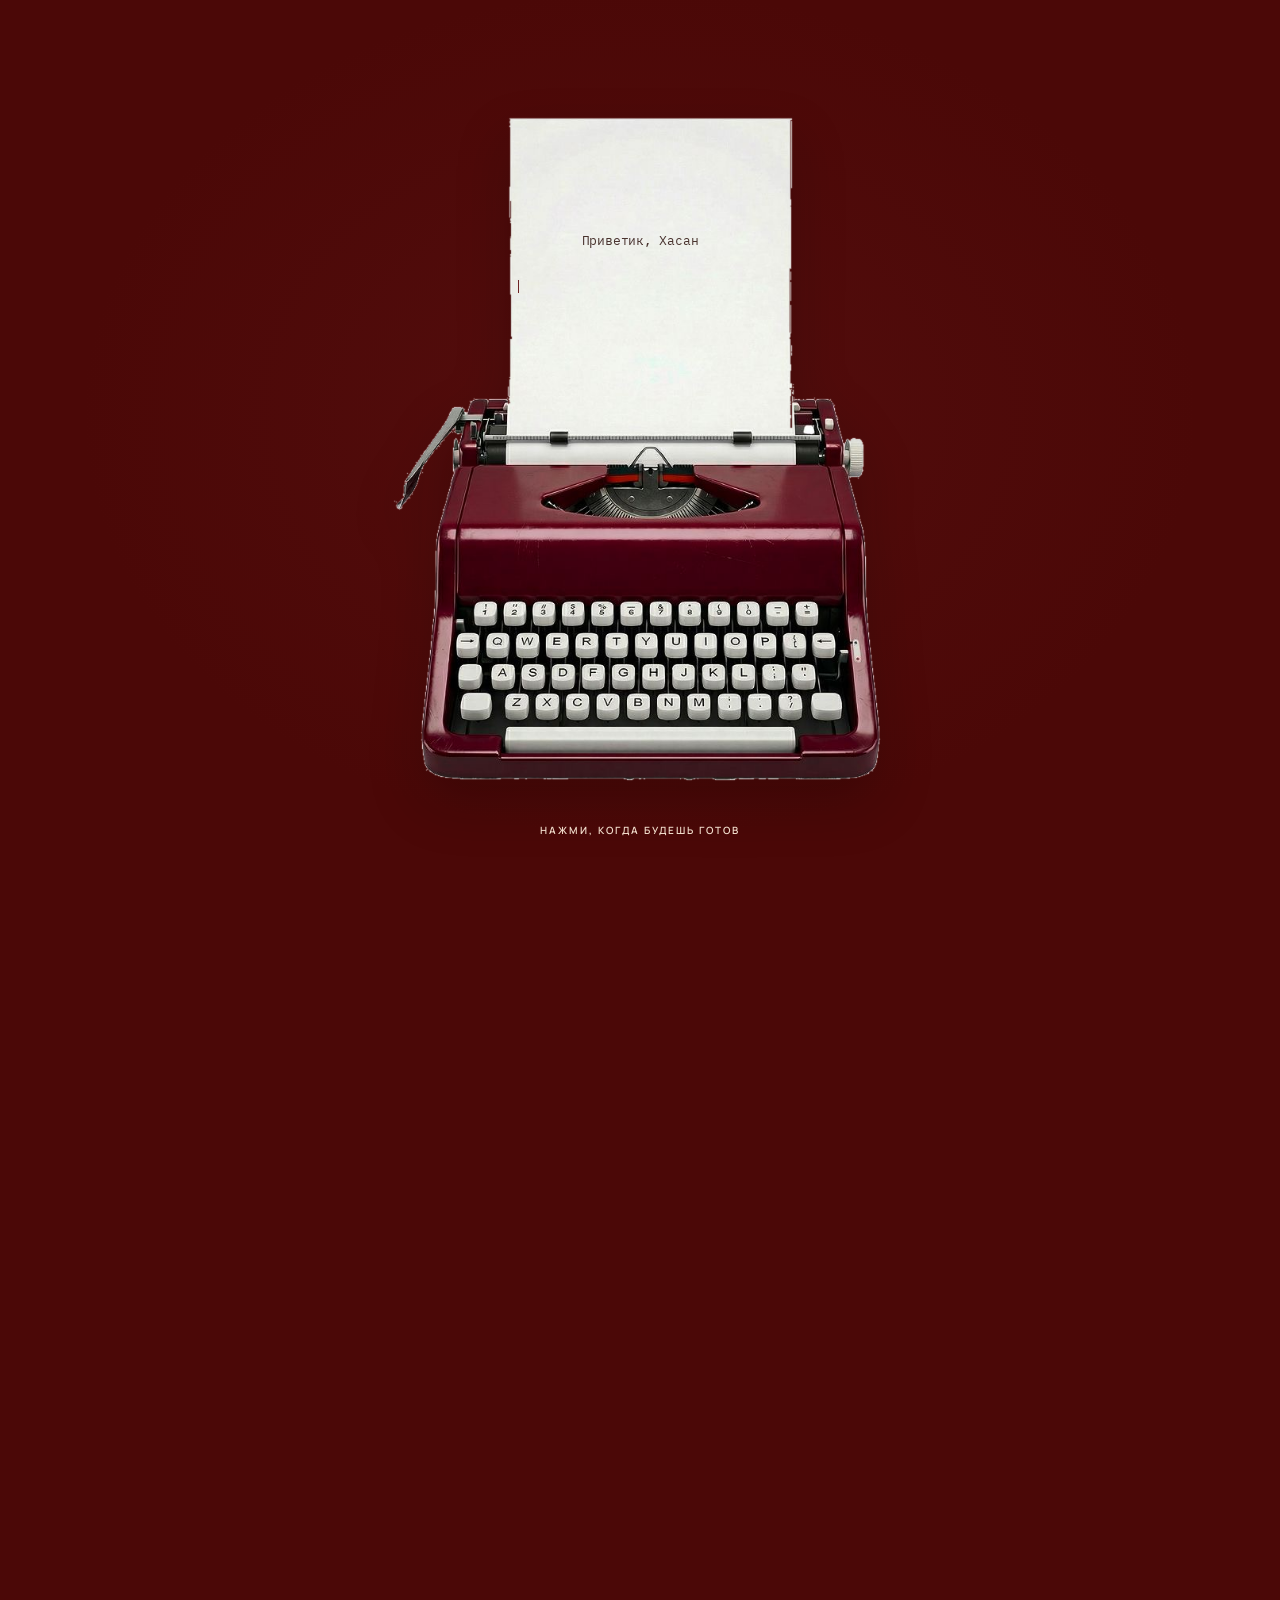
<file: index.html>
<!DOCTYPE html>
<html lang="ru" class="letter-gate-pending">
<head>
  <meta charset="UTF-8">
  <meta name="viewport" content="width=device-width, initial-scale=1">
  <meta name="theme-color" content="#4b0807">
  <meta name="description" content="Особенная история для Хасана. Глава 24.">
  <title>Хасан — особенная история · Глава I</title>
  <script>(function(){function guard(){try{if(localStorage.getItem("hasan-chapter-two-unlocked")==="yes")location.replace("chapter-two.html");}catch(_){}}guard();window.addEventListener("pageshow",guard);})();</script>
  <link rel="preconnect" href="https://fonts.googleapis.com">
  <link rel="preconnect" href="https://fonts.gstatic.com" crossorigin>
  <link href="https://fonts.googleapis.com/css2?family=Oswald:wght@400;500;600;700&family=Manrope:wght@400;500;600;700;800&family=Cormorant+Garamond:ital,wght@0,500;0,600;0,700;1,500;1,600&family=Courier+Prime:wght@400;700&family=IBM+Plex+Mono:wght@400;500&display=swap" rel="stylesheet">
  <link rel="stylesheet" href="styles.css?v=cream-canvas-20261128">
</head>
<body data-page="chapter-one">

  <!-- ПЕРВОЕ ВСТУПЛЕНИЕ: ЛИЧНОЕ ПИСЬМО НА ПЕЧАТНОЙ МАШИНКЕ -->
  <section class="letter-intro typewriter-intro" id="letterIntro" aria-label="Личное письмо для Хасана">
    <button class="letter-intro-open typewriter-open" id="letterIntroOpen" type="button"
      aria-label="Нажми, чтобы продолжить" aria-controls="welcome">
      <span class="typewriter-machine-wrap">
        <img class="typewriter-machine-image" src="assets/typewriter-intro.png"
          alt="Бордовая механическая печатная машинка с чистым листом бумаги" fetchpriority="high" decoding="async">
        <span class="typewriter-copy" aria-live="polite">
          <span class="typewriter-line" data-type-line="0"></span>
          <span class="typewriter-line" data-type-line="1"></span>
          <span class="typewriter-line" data-type-line="2"></span>
          <span class="typewriter-line" data-type-line="3"></span>
          <span class="typewriter-caret" aria-hidden="true"></span>
        </span>
        <span class="typewriter-hint" aria-hidden="true">НАЖМИ, КОГДА БУДЕШЬ ГОТОВ</span>
      </span>
      <span class="letter-intro-flash" aria-hidden="true"></span>
    </button>
    <span class="letter-intro-sr">Сегодня очень особенный день. Эти несколько страниц — для тебя. Просто нажми, когда будешь готов.</span>
  </section>

  <div class="grain" aria-hidden="true"></div>

  <header class="topbar cover-topbar">
    <a href="#" class="logo" data-home aria-label="На главную">Х<span>.</span></a>
    <nav class="cover-nav" aria-label="Навигация по истории">
      <button type="button" data-next="profile">О ХАСАНЕ</button>
      <button type="button" data-next="admire">ЕГО КАЧЕСТВА</button>
    </nav>
    <button class="top-action" id="restartTop">НАЧАТЬ СНАЧАЛА ↗</button>
  </header>

  <main>
    <!-- ГЛАВНЫЙ ЭКРАН -->
    <section class="scene active opened hero-scene" id="welcome">
      <div class="hero-bg-number">24</div>
      <div class="hero-stripe"></div>
      <div class="hero-layout">
        <div class="hero-copy">
          <p class="eyebrow"><span></span> ОСОБЕННОЕ ИЗДАНИЕ · ТОЛЬКО ДЛЯ ТЕБЯ</p>
          <h1>Моему<em> любимому</em></h1>
          <div class="hero-description">
            <p>Ещё один год твоей жизни. И я очень рада, что могу быть рядом — видеть, как ты растёшь, радоваться твоим победам и разделять с тобой даже самые обычные дни.</p>
            <p>Я хочу, чтобы впереди у тебя было много поводов гордиться собой, чтобы хватало смелости на всё задуманное, а рядом всегда были люди, с которыми можно быть настоящим.</p>
            <p>Пусть этот год принесёт тебе много хорошего. Ты этого заслуживаешь.</p>
            <p class="hero-greeting-ending">С днём рождения, любимый!</p>
          </div>
          <button class="button button-light" id="beginBtn">
            ЭТА ИСТОРИЯ О ТЕБЕ <span>↓</span>
          </button>
          <p class="hero-small">СОЗДАНО С ЛЮБОВЬЮ.</p>
        </div>
        <div class="hero-visual hero-visual-cover">
          <div class="hero-head-backdrop" aria-hidden="true"></div>
          <img class="hero-head-illustration" src="assets/hasan-birthday-head.png" alt="Иллюстрированный портрет Хасана в праздничном колпачке">
        </div>
      </div>
    </section>

    <!-- ПРОФИЛЬ -->
    <section class="scene" id="profile">
      <div class="profile-hero">
        <div class="profile-photo portrait-card" aria-label="Портрет Хасана">
          <img class="profile-reference-image" src="assets/m1.PNG" alt="Иллюстрация Хасана ко дню рождения">
        </div>

        <div class="profile-panel">
          <p class="eyebrow">НЕМНОГО ВНИМАНИЯ ТЕБЕ</p>
          <h2>ХАСАН</h2>
          <p class="profile-description">Знаешь, в тебе гораздо больше, чем можно рассказать за один вечер или уместить в несколько фотографий.</p>
          <p class="profile-description">И мне захотелось собрать здесь всё то, что я особенно люблю и ценю в тебе. Твои качества, привычки, маленькие особенности и кое-что из того, что делает тебя именно тобой.</p>
          <p class="profile-description profile-personal-aside">Так что сегодня немного внимания тебе. Заслужил :)</p>
      <div class="profile-details-wrap">
        <p class="profile-detail-title profile-details-heading">ЧТО ДЕЛАЕТ ТЕБЯ ТОБОЙ</p>
        <div class="profile-details">
          <div class="profile-detail-item">
            <span>24 ГОДА</span>
            <b>БЫТЬ СОБОЙ</b>
            <small>И оставаться человеком, которым я восхищаюсь</small>
          </div>
          <div class="profile-detail-item">
            <span>КАЖДЫЙ ДЕНЬ</span>
            <b>СОЗДАВАТЬ СВОЮ ИСТОРИЮ</b>
            <small>С характером, смелостью и собственным взглядом на мир</small>
          </div>
          <div class="profile-detail-item">
            <span>1 ИЗ 1</span>
            <b>ЕДИНСТВЕННЫЙ</b>
            <small>Без повторений и аналогов</small>
          </div>
        </div>
      </div>
        </div>
      </div>


    </section>

    <!-- КАЧЕСТВА -->
    <section class="scene" id="admire">
      <div class="section-top"><span>ЧАСТЬ I / ЗА КАДРОМ ГЕРОИЗМА</span><span>02 — 05</span></div>
      <div class="chapter-heading">
        <p class="eyebrow">МНЕ НРАВИТСЯ В ТЕБЕ ТАК МНОГО</p>
        <h2 class="admire-long-title">ЧТО ДЕЛАЕТ ТЕБЯ <span>ТОБОЙ</span></h2>
        <p class="editorial-lead">И дело даже не в каком-то одном качестве. Мне нравится, как всё это сочетается в тебе.</p>
      </div>
      <div class="quality-traits" aria-label="Сильные стороны Хасана">
        <span>ИНТЕЛЛЕКТ</span><span>СТРАТЕГИЯ</span><span>НАДЁЖНОСТЬ</span>
        <span>ТЕРПЕНИЕ</span><span>СИЛА</span><span>ЧУВСТВО ЮМОРА</span>
        <span>РЕШЕНИЕ ПРОБЛЕМ</span>
      </div>
      <div class="quality-list" id="noteGrid"></div>
      <p class="admire-closing-line" id="admireClosingLine">И всё это — только часть того, за что я тебя люблю и ценю.</p>
      <div class="scene-nav">
        <button class="text-link" data-next="hammer">К ОДНОМУ НЕБОЛЬШОМУ ИСПЫТАНИЮ <span>↗</span></button>
      </div>
    </section>

    <!-- МЬЁЛЬНИР -->
    <section class="scene hammer-scene" id="hammer" aria-labelledby="hammerTitle">
      <div class="hammer-atmosphere" aria-hidden="true">
        <svg class="hammer-lightning lightning-left" viewBox="0 0 360 760" preserveAspectRatio="none">
          <path class="lightning-core" d="M244 -30 L205 76 L235 102 L168 214 L207 230 L106 382 L151 393 L52 548 L93 558 L24 790"/>
          <path class="lightning-branch" d="M168 214 L103 252 L121 276 L58 342"/>
          <path class="lightning-branch" d="M106 382 L42 408 L66 438 L10 480"/>
        </svg>
        <svg class="hammer-lightning lightning-right" viewBox="0 0 360 760" preserveAspectRatio="none">
          <path class="lightning-core" d="M116 -25 L158 72 L129 96 L197 207 L158 226 L258 374 L216 389 L310 538 L270 552 L340 790"/>
          <path class="lightning-branch" d="M197 207 L264 245 L244 270 L302 335"/>
          <path class="lightning-branch" d="M258 374 L324 405 L300 435 L354 481"/>
        </svg>
        <svg class="hammer-lightning lightning-center" viewBox="0 0 240 760" preserveAspectRatio="none">
          <path class="lightning-core" d="M160 -20 L128 90 L155 111 L103 220 L132 239 L65 365 L99 380 L37 500 L72 515 L18 790"/>
        </svg>
      </div>
      <div class="hammer-story-transition" id="hammerStoryTransition" aria-live="polite" aria-hidden="false">
        <div class="hammer-story-particles" aria-hidden="true"></div>
        <p class="hammer-story-line story-lead" data-story-line="0">Не всё можно описать словами.</p>
        <p class="hammer-story-line story-support" data-story-line="1">Иногда характер говорит громче любых слов.</p>
        <p class="hammer-story-line story-support story-last" data-story-line="2">А иногда даже самые обычные люди становятся частью легенд…</p>
        <p class="hammer-story-line story-kicker hammer-story-second" data-story-line="3">Я знаю, как тебе нравится эта история.</p>
        <p class="hammer-story-line story-lead story-hammer hammer-story-second" data-story-line="4">Поэтому не могла не добавить кое-что оттуда. Ну что, проверим?</p>
      </div>
      <div class="hammer-topline"><span>ОТДЕЛЬНАЯ ГЛАВА · МЬЁЛЬНИР</span><span>АСГАРД / 01</span></div>
      <div class="hammer-intro" id="hammerIntro">
        <p class="eyebrow">ГОВОРЯТ, ТОЛЬКО ДОСТОЙНЫЙ <br>СПОСОБЕН ПОДНЯТЬ МЬЁЛЬНИР</p>
        <h2 id="hammerTitle">КАЖЕТСЯ, ЗДЕСЬ <em>БЕЗ МАГИИ НЕ ОБОЙТИСЬ</em></h2>
      </div>
      <div class="hammer-arena" id="hammerArena">
        <div class="stone-platform">
          <div class="stone-crack crack-a"></div>
          <div class="stone-crack crack-b"></div>
          <div class="stone-crack crack-c"></div>
          <div class="stone-core"></div>
        </div>
        <div class="hammer-aura"></div>
        <button class="mjolnir-control" id="mjolnirControl" type="button" aria-label="Удерживай, чтобы поднять Мьёльнир">
          <img class="mjolnir-image" src="assets/mjolnir-user.png" alt="Мьёльнир" draggable="false">
          <span class="hammer-grip-glow"></span>
        </button>
        <div class="energy-arcs" aria-hidden="true"><i></i><i></i><i></i></div>
        <div class="charge-meter" aria-hidden="true"><span id="chargeFill"></span></div>
        <p class="charge-caption" id="chargeCaption">ЭНЕРГИЯ МОЛОТА · ОЖИДАНИЕ</p>
      </div>
      <div class="hammer-instruction" id="hammerInstruction">
        <span class="instruction-mark">✦</span>
        <span>Зажми и удерживай молот 1,35 секунды.<br><small>Не отпускай, пока энергия не достигнет предела.</small></span>
      </div>
    </section>

    <!-- MY CONTENT STYLE / НОВЫЙ ЭКРАН ПОСЛЕ МЬЁЛЬНИРА -->
    <section class="scene style-scene" id="style" aria-label="Мой герой">
      <div class="style-stage">
        <h2 class="style-title">МОЙ ГЕРОЙ</h2>
        <div class="style-person">
          <img src="assets/hasan-thor-before-hammer.PNG" alt="Хасан в образе Тора">
        </div>
        <div class="style-file style-file-one"><span class="file-fold"></span>ЛЮБИМЫЙ</div>
        <div class="style-file style-file-two"><span class="file-fold"></span>СМЕШНОЙ</div>
        <div class="style-file style-file-three"><span class="file-fold"></span>СИЛЬНЫЙ</div>
        <div class="style-file style-file-four"><span class="file-fold"></span>ЗАБОТЛИВЫЙ</div>
      </div>
      <div class="style-highlights" id="creatorHighlights">
        <button class="creator-highlights-toggle creator-highlights-card message-open-button" id="creatorHighlightsCard" type="button" aria-label="Открыть послание">
          <span class="creator-highlights-kicker">ИСПЫТАНИЕ ПРОЙДЕНО</span>
          <span class="creator-highlights-title">ОТКРЫТЬ<br>ПОСЛАНИЕ</span>
        </button>
        <button class="hammer-replay-flight" id="replayHammerFlight" type="button" hidden>ПОВТОРИТЬ ПОЯВЛЕНИЕ МЬЁЛЬНИРА ↻</button>
      </div>

    </section>

    <!-- ОТДЕЛЬНОЕ ПОСЛАНИЕ-КОНВЕРТ: открывается поверх основного сценария -->
    <section class="belief-envelope-overlay" id="beliefEnvelope" hidden aria-label="Личное послание">
      <div class="belief-envelope-paper">
        <p class="eyebrow">НЕ ОТ ЛЕГЕНДЫ. ОТ МЕНЯ.</p>
        <h2 id="beliefTitle">Я ЗНАЮ, НА ЧТО ТЫ СПОСОБЕН.</h2>
        <div class="belief-copy">
          <p>Я хочу, чтобы ты никогда не забывал, сколько в тебе возможностей. Иногда мне кажется, что ты сам не до конца представляешь, на что способен.</p>
          <p>Я восхищаюсь твоим умом, твоим характером и тем, как ты умеешь находить решения. И мне очень хочется, чтобы ты не боялся идти к тому, чего действительно хочешь.</p>
          <p>Пусть у тебя получается даже то, что сейчас кажется сложным. Пусть рядом будут нужные люди, появляются хорошие возможности, а сил хватает на всё задуманное.</p>
          <p>И даже если что-то пойдёт не по плану, пожалуйста, не переставай верить в себя.</p>
          <p>Я очень хочу видеть, как ты достигаешь своих целей, радоваться твоим победам и быть рядом не только в счастливые моменты, но и тогда, когда нужна поддержка.</p>
                </div>
        <p class="belief-final">Я в тебя верю. <em>Всегда.</em></p>
        <div class="chapter-one-finale"><p class="eyebrow">ЭТО БЫЛО ТОЛЬКО НАЧАЛО</p><p>До этого я рассказывала тебе о тебе. А теперь хочу немного рассказать о том, что чувствую я.</p><button class="text-link" id="closeBeliefEnvelope">ПЕРЕЙТИ КО ВТОРОЙ ГЛАВЕ →</button></div>
      </div>
    </section>


  </main>

  <footer class="site-footer"><span>Х. / ГЛАВА 24</span><span>СОЗДАНО С ЛЮБОВЬЮ</span></footer>

  <div class="modal" id="detailModal" aria-hidden="true">
    <div class="modal-backdrop" data-close></div>
    <div class="modal-card" role="dialog" aria-modal="true" aria-labelledby="modalTitle">
      <button class="modal-close" data-close aria-label="Закрыть">×</button>
      <p class="eyebrow" id="modalKicker"></p>
      <h3 id="modalTitle"></h3>
      <div id="modalBody"></div>
    </div>
  </div>
  <div class="toast" id="toast" role="status" aria-live="polite"></div>

  <script src="letter-intro.js"></script>
  <script src="chapter-one-content.js"></script>
  <script src="app.js"></script>
</body>
</html>
</file>
<file: styles.css>
:root {
  --red: #a51e35;
  --red-bright: #e73548;
  --wine: #650e22;
  --wine-dark: #300812;
  --black: #160d11;
  --graphite: #292126;
  --cream: #fff5eb;
  --muted: #d7b9b5;
  --silver: #c8cbd0;
  --gold: #d6b46c;
  --sans: "Manrope", Arial, sans-serif;
  --display: "Oswald", Impact, sans-serif;
  --serif: "Cormorant Garamond", Georgia, serif;
}

* { box-sizing: border-box; }
html{ scroll-behavior: smooth; }
body{
  margin: 0;
  
  color: var(--cream);
  font-family: var(--sans);
  overflow-x: hidden;
}
button { font: inherit; cursor: pointer; }
button:focus-visible, a:focus-visible {
  outline: 2px solid var(--gold);
  outline-offset: 5px;
}
.grain {
  position: fixed;
  inset: 0;
  pointer-events: none;
  z-index: 20;
  opacity: .1;
  background-image: url("data:image/svg+xml,%3Csvg viewBox='0 0 180 180' xmlns='http://www.w3.org/2000/svg'%3E%3Cfilter id='n'%3E%3CfeTurbulence type='fractalNoise' baseFrequency='.9' numOctaves='3' stitchTiles='stitch'/%3E%3C/filter%3E%3Crect width='100%25' height='100%25' filter='url(%23n)' opacity='.35'/%3E%3C/svg%3E");
}
.topbar{
  height: 66px;
  padding: 0 6vw;
  display: flex;
  align-items: center;
  justify-content: space-between;
  
  position: relative;
  z-index: 10;
  border-bottom: 1px solid #ffffff20;
}
.logo {
  color: white;
  text-decoration: none;
  font: 38px var(--display);
}
.logo span, .profile-panel h2 span { color: var(--gold); }
.profile-panel h2 span { font-size:.34em; letter-spacing:.04em; vertical-align:middle; white-space:nowrap; }
.topbar-caption, .top-action, .section-top, .eyebrow, .hero-bottom, .hero-small, .hero-caption, .profile-labels, .profile-universe, .hammer-hint, .progress{
  font-size: 9px;
  letter-spacing: .16em;
  font-weight: 800;
}.site-footer{
  font-size: 9px;
  letter-spacing: .16em;
  font-weight: 800;
}
.topbar-caption {
  display: flex;
  align-items: center;
  gap: 16px;
  color: #d8bfc0;
}
.topbar-caption i {
  width: 24px;
  height: 1px;
  background: var(--gold);
}
.top-action {
  color: var(--cream);
  background: none;
  border: 0;
}
.scene{
  display: none;
  min-height: calc(100vh - 110px);
  padding: 55px 8vw 75px;
  animation: appear .7s ease both;
}
.scene.active{ display: block; }
@keyframes appear {
  from { opacity: 0; transform: translateY(18px); }
  to { opacity: 1; transform: none; }
}
@keyframes glow {
  50% { filter: drop-shadow(0 0 25px #ff5268); }
}
@keyframes float {
  50% { transform: translateY(-12px) rotate(-3deg); }
}
@keyframes lightning {
  0%,100% { opacity: .25; }
  40% { opacity: 1; filter: drop-shadow(0 0 30px white); }
}
.eyebrow { color: var(--gold); margin: 0 0 18px; }
.eyebrow span {
  display: inline-block;
  width: 27px;
  height: 2px;
  background: var(--gold);
  vertical-align: middle;
  margin-right: 10px;
}
.button {
  border: 0;
  padding: 17px 23px;
  display: inline-flex;
  gap: 30px;
  align-items: center;
  font-size: 10px;
  letter-spacing: .12em;
  font-weight: 800;
  transition: .25s;
}
.button:hover { transform: translateY(-3px); }
.button-light { color: var(--wine-dark); background: var(--cream); }
.button-red { color: white; background: var(--red-bright); }
.button span { font-size: 18px; }
.text-link {
  background: none;
  color: var(--cream);
  border: 0;
  font-weight: 800;
  font-size: 10px;
  letter-spacing: .12em;
  padding: 15px 0;
}
.text-link span {
  color: var(--gold);
  font-size: 17px;
  margin-left: 12px;
}
.scene-nav {
  border-top: 1px solid #ffffff35;
  margin-top: 65px;
  padding-top: 22px;
}

/* Главный экран */
.hero-scene{
  position: relative;
  overflow: hidden;
  
  padding-top: 6vh;
}
.hero-bg-number {
  position: absolute;
  right: 1vw;
  top: -12vh;
  font: 55vw/.9 var(--display);
  color: #ffffff0c;
  pointer-events: none;
}
.hero-stripe {
  position: absolute;
  width: 35vw;
  height: 150%;
  top: -20%;
  right: 28%;
  transform: skew(-20deg);
  background: #ffffff09;
}
.hero-layout {
  position: relative;
  z-index: 1;
  display: grid;
  grid-template-columns: .85fr 1.15fr;
  align-items: center;
  min-height: 70vh;
  gap: 3vw;
  max-width: 1450px;
  margin: auto;
}
.hero-copy { padding: 25px 0; }
.hero-pretitle {
  font: 500 clamp(18px,2.4vw,32px) var(--display);
  letter-spacing: .12em;
  margin: 35px 0 0;
}
.hero-copy h1 {
  font: 700 clamp(65px,9vw,135px)/.86 var(--display);
  margin: 5px 0 25px;
  letter-spacing: -.035em;
}
.hero-copy h1 em { color: var(--gold); font-style: normal; }
.hero-description {
  font: 21px/1.5 var(--serif);
  max-width: 440px;
  color: #ffebe4;
  margin: 0 0 30px;
}
.hero-description p { margin: 0 0 12px; }
.hero-description .hero-greeting-ending { color: var(--gold); font-style: italic; margin-top: 18px; }
.hero-small { font-size: 8px; color: #f0c7c3; margin-top: 28px; }
.hero-visual {
  height: min(70vh,700px);
  min-height: 420px;
  position: relative;
  display: flex;
  align-items: center;
  justify-content: center;
}
.photo-slot {
  position: relative;
  overflow: hidden;
  background: linear-gradient(145deg,#4b2930,#a74b51);
}
.photo-slot img {
  width: 100%;
  height: 100%;
  object-fit: cover;
  display: block;
}
.photo-placeholder {
  position: absolute;
  inset: 0;
  display: flex;
  flex-direction: column;
  align-items: center;
  justify-content: center;
  gap: 12px;
  color: #fff;
  background: linear-gradient(135deg,#6f2636,#28131b);
  text-align: center;
}
.photo-placeholder b {
  font: 100px var(--display);
  color: #ffffff35;
}
.photo-placeholder span { font-size: 9px; letter-spacing: .15em; }
.hero-photo {
  position: absolute;
  right: 8%;
  top: 3%;
  width: 75%;
  height: 94%;
  clip-path: polygon(14% 0,100% 0,100% 86%,84% 100%,0 100%,0 14%);
  background: #8f5360;
}
.hero-tag {
  position: absolute;
  left: 0;
  bottom: 13%;
  padding: 20px 24px;
  background: var(--cream);
  color: var(--wine);
  font-size: 9px;
  letter-spacing: .13em;
  transform: skew(-7deg);
}
.hero-tag strong { font: 25px var(--display); }
.hero-lightning {
  position: absolute;
  right: 2%;
  top: 2%;
  color: var(--gold);
  font: 100px var(--display);
  animation: lightning 3s infinite;
}
.hero-caption { position: absolute; bottom: 1%; right: 8%; }
.hero-bottom {
  display: flex;
  justify-content: space-between;
  border-top: 1px solid #ffffff50;
  padding-top: 18px;
  color: #f6d9d5;
  position: relative;
}

/* Заголовки и общие элементы */
.section-top {
  display: flex;
  justify-content: space-between;
  color: var(--gold);
  padding-bottom: 20px;
  border-bottom: 1px solid #ffffff30;
}
.profile-hero {
  display: grid;
  grid-template-columns: 1.1fr .9fr;
  min-height: 580px;
  margin-top: 45px;
}
.profile-photo {
  min-height: 560px;
  clip-path: polygon(0 0,100% 0,90% 100%,0 100%);
}
.profile-panel {
  padding: 8% 6% 7% 8%;
 background: transparent !important;
  margin-left: -5%;
  position: relative;
  display: flex;
  flex-direction: column;
  justify-content: center;
}
.profile-overline {
  font: 22px var(--display);
  color: var(--gold);
  letter-spacing: .12em;
}
.profile-panel h2 {
  font: 700 clamp(65px,9vw,120px)/.9 var(--display);
  margin: 5px 0 30px;
}
.profile-labels {
  display: flex;
  flex-wrap: wrap;
  gap: 20px;
  line-height: 2;
}
.profile-labels span {
  display: flex;
  flex-direction: column;
  color: #e7bfc0;
}
.profile-labels b { color: white; font-size: 13px; }
.profile-quote {
  font: italic 30px/1.2 var(--serif);
  max-width: 390px;
  margin: 30px 0;
}
.profile-description {
  font: 19px/1.55 var(--serif);
  color: #ffebe4;
  max-width: 460px;
  margin: 26px 0;
}
.profile-universe {
  color: var(--gold);
  border-top: 1px solid #ffffff45;
  padding-top: 20px;
}
.stats-section { padding: 85px 0 55px; }
.section-title h3, .hammer-copy h3 {
  font: 600 clamp(40px,6vw,75px)/.95 var(--display);
  margin: 0 0 35px;
}
.section-title h3 em, .hammer-copy h3 em { color: var(--gold); font-style: normal; }
.stats-grid {
  display: grid;
  grid-template-columns: repeat(2,1fr);
  gap: 12px 35px;
}
.stat-row {
  display: grid;
  grid-template-columns: 1fr 2fr 35px;
  gap: 15px;
  align-items: center;
  border: 1px solid #ffffff30;
  padding: 20px;
  background: #ffffff08;
  color: white;
  text-align: left;
}
.stat-name { font-size: 10px; font-weight: 800; letter-spacing: .08em; }
.stat-meter { height: 5px; background: #ffffff25; }
.stat-meter i {
  display: block;
  height: 100%;
  width: var(--level);
  background: linear-gradient(90deg,var(--red-bright),var(--gold));
}
.stat-value { color: var(--gold); font: 22px var(--display); }
.hammer-section{
  margin: 65px -8vw 0;
  padding: 65px 8vw;
  
  display: grid;
  grid-template-columns: 1fr .7fr;
  align-items: center;
  gap: 40px;
}
.hammer-copy p:not(.eyebrow):not(.hammer-result) {
  font: 20px/1.5 var(--serif);
  max-width: 490px;
  color: #e9ceca;
}
.hammer-art {
  border: 0;
  color: var(--silver);
  background: radial-gradient(circle,#ffffff20,transparent 65%);
  min-height: 280px;
  display: grid;
  place-items: center;
  position: relative;
}
.hammer-icon {
  font-size: clamp(100px,16vw,200px);
  filter: drop-shadow(0 12px 18px #000);
  transition: .5s;
}
.hammer-art:hover .hammer-icon,
.hammer-art.lifted .hammer-icon {
  transform: translateY(-22px) rotate(-12deg);
  filter: drop-shadow(0 0 35px #fff);
}
.hammer-rune { position: absolute; font-size: 230px; color: #ffffff10; }
.hammer-hint { position: absolute; bottom: 10px; color: var(--gold); }
.hammer-result { color: var(--gold); font: italic 25px var(--serif); min-height: 30px; }

/* Галерея качеств */
.chapter-heading { padding: 70px 0 55px; max-width: 900px; }
.chapter-heading h2, .senses-heading h2 {
  font: 700 clamp(60px,9vw,120px)/.9 var(--display);
  margin: 0 0 25px;
}
.chapter-heading h2 em, .senses-heading h2 em { color: var(--gold); font-style: normal; }
.chapter-heading > p:last-child { font: 24px var(--serif); color: #e9d0cc; }
.quality-list { display: grid; gap: 22px; }
.quality-card {
  min-height: 370px;
  display: grid;
  grid-template-columns: 1fr 1fr;
  background: #ffffff08;
  border: 1px solid #ffffff20;
  overflow: hidden;
}
.quality-card:nth-child(even) .quality-photo { order: 2; }
.quality-photo {
  min-height: 370px;
  position: relative;
  background: linear-gradient(135deg,#79243a,#29111a);
}
.quality-photo img { width: 100%; height: 100%; object-fit: cover; }
.quality-photo .photo-placeholder b { font-size: 80px; }
.quality-copy {
  padding: clamp(25px,5vw,65px);
  display: flex;
  flex-direction: column;
  justify-content: center;
}
.quality-copy h3 {
  font: 600 clamp(35px,5vw,65px)/.95 var(--display);
  margin: 10px 0 20px;
}
.quality-copy p {
  font: 21px/1.45 var(--serif);
  color: #e7d2ce;
  max-width: 450px;
}
.quality-index { color: var(--gold); font: 16px var(--display); }

/* Переход */
.transition-scene{
  text-align: center;
  display: none;
  
  flex-direction: column;
  justify-content: center;
  align-items: center;
}
.transition-scene.active { display: flex; }
.transition-symbol { font-size: 90px; color: var(--gold); animation: glow 3s infinite; }
.transition-scene h2 {
  font: 700 clamp(50px,8vw,100px)/.95 var(--display);
  margin: 10px 0 25px;
}
.transition-scene h2 em { color: var(--gold); font-style: normal; }
.transition-scene > p:not(.eyebrow) {
  max-width: 580px;
  font: 24px/1.5 var(--serif);
  color: #f0d8d4;
  margin-bottom: 35px;
}

/* Пять чувств */
.senses-heading {
  display: flex;
  justify-content: space-between;
  align-items: end;
  gap: 35px;
  padding: 55px 0;
}
.senses-heading > p {
  max-width: 300px;
  font: 21px/1.5 var(--serif);
  color: #e5c9c6;
}
.progress { padding: 20px 0 45px; }
.progress > div:first-child, .progress-numbers {
  display: flex;
  justify-content: space-between;
}
.progress b { color: var(--gold); }
.progress-track { height: 5px; background: #ffffff25; margin: 13px 0; }
.progress-track i {
  display: block;
  width: 0;
  height: 100%;
  background: var(--gold);
  transition: width .5s;
}
.progress-numbers { color: #c6a7a6; }
.progress-numbers .done { color: var(--gold); }
.sense-chapter {
  display: grid;
  grid-template-columns: 75px 1fr;
  gap: 25px;
  padding: 55px 0;
  border-top: 1px solid #ffffff35;
}
.sense-number { font: 50px var(--display); color: var(--gold); }
.sense-heading { display: flex; justify-content: space-between; align-items: center; }
.sense-heading h3 { font: 600 clamp(38px,6vw,70px) var(--display); margin: 0; }
.sense-heading h3 em { color: var(--gold); font: italic 25px var(--serif); }
.sense-symbol { font-size: 55px; color: var(--gold); }
.sense-tagline { font: italic 24px var(--serif); margin: 10px 0; }
.sense-description { max-width: 700px; color: #dfc7c4; font: 19px/1.5 var(--serif); }
.sense-content { margin: 30px 0; }
.memory-photo-grid { display: grid; grid-template-columns: repeat(3,1fr); gap: 12px; }
.memory-photo-item { background: none; border: 0; color: white; text-align: left; padding: 0; }
.memory-photo { height: 230px; position: relative; overflow: hidden; background: #511c2a; }
.memory-photo img { width: 100%; height: 100%; object-fit: cover; }
.memory-photo-item > span { display: block; padding: 12px 0; font: 20px var(--serif); }
.photo-placeholder small { font-size: 8px; letter-spacing: .13em; }
.upload-control {
  display: inline-block;
  color: var(--gold);
  border-bottom: 1px solid var(--gold);
  padding: 10px 0;
  font-size: 10px;
  letter-spacing: .12em;
  cursor: pointer;
  margin-top: 12px;
}
.audio-station {
  display: grid;
  grid-template-columns: 180px 1fr;
  gap: 35px;
  align-items: center;
  background: #ffffff0a;
  padding: 30px;
}
.vinyl {
  width: 170px;
  aspect-ratio: 1;
  border-radius: 50%;
  background: repeating-radial-gradient(circle,#171317 0 4px,#373039 5px 7px);
  display: grid;
  place-items: center;
}
.vinyl-label {
  width: 55px;
  height: 55px;
  border-radius: 50%;
  background: var(--red);
  display: grid;
  place-items: center;
  text-align: center;
  font-size: 10px;
}
.vinyl.playing { animation: spin 3s linear infinite; }
@keyframes spin { to { transform: rotate(360deg); } }
.audio-info h4 { font: 30px var(--serif); margin: 12px 0; }
audio { width: 100%; max-width: 450px; }
.memory-text-grid, .taste-grid {
  display: grid;
  grid-template-columns: repeat(2,1fr);
  gap: 12px;
}
.memory-text-card, .taste-card {
  padding: 25px;
  border: 1px solid #ffffff35;
  color: white;
  background: #ffffff09;
  text-align: left;
  min-height: 120px;
}
.memory-text-card b, .taste-card b {
  display: block;
  font: 26px var(--serif);
  margin-bottom: 15px;
}
.memory-text-card span, .taste-card small {
  color: var(--gold);
  font-size: 8px;
  letter-spacing: .12em;
}
.taste-card {
  min-height: 190px;
  background: linear-gradient(140deg,#8d1832,#390d1b);
}
.taste-number { color: var(--gold); font: 22px var(--display); }
.taste-ornament { display: block; font-size: 32px; color: var(--gold); }
.touch-layout, .scent-layout {
  display: grid;
  grid-template-columns: 1fr 1fr;
  gap: 25px;
}
.fabric-note {
  min-height: 230px;
  padding: 35px;
  background: #f3dfd1;
  color: #561b2b;
  display: flex;
  flex-direction: column;
  justify-content: center;
}
.fabric-note p { font: italic 28px/1.3 var(--serif); }
.handwritten { font: italic 26px var(--serif); color: var(--red); }
.certificate {
  margin-top: 25px;
  padding: 35px;
  border: 1px solid var(--gold);
  background: #ffffff08;
}
.certificate strong { display: block; font: 50px/.95 var(--display); margin: 15px 0; }
.certificate em { color: var(--gold); font-style: normal; }
.perfume-illustration {
  min-height: 270px;
  display: grid;
  place-items: center;
  background: radial-gradient(circle,#9b4550,#310b1a);
  position: relative;
}
.perfume-bottle {
  width: 110px;
  height: 155px;
  border: 2px solid #e6c99a;
  background: linear-gradient(90deg,#d9a45d88,#fff0 40%,#d9a45d66);
  display: grid;
  place-items: center;
  color: var(--gold);
  font: 24px var(--serif);
}
.perfume-cap { width: 45px; height: 30px; background: var(--silver); position: absolute; top: 35px; }
.sense-foot {
  display: flex;
  justify-content: space-between;
  align-items: center;
  gap: 20px;
  border-top: 1px solid #ffffff25;
  padding-top: 20px;
  color: #d9bebb;
  font-size: 12px;
}
.complete-btn {
  background: none;
  border: 1px solid var(--gold);
  color: var(--gold);
  padding: 13px 17px;
  font-size: 9px;
  letter-spacing: .1em;
}
.complete-btn.completed { background: var(--gold); color: var(--wine-dark); }
.unlock-final { padding: 50px 0; border-top: 1px solid #ffffff35; }
.unlock-final h3 { font: 50px var(--display); }
.unlock-final h3 em { color: var(--gold); }
.unlock-final button:disabled { opacity: .4; cursor: not-allowed; }

/* Финал */
.final-scene{  }
.final-layout {
  display: grid;
  grid-template-columns: .8fr 1.2fr;
  gap: 8%;
  align-items: center;
  padding: 55px 0;
}
.final-photo { min-height: 480px; clip-path: polygon(0 0,100% 8%,92% 100%,0 90%); }
.final-copy h2 { font: 600 clamp(38px,5vw,68px)/.98 var(--display); }
.final-copy h2 em { color: var(--gold); font-style: normal; }
.envelope {
  margin-top: 30px;
  background: #f5e7d8;
  color: #481725;
  padding: 30px;
  position: relative;
  min-height: 260px;
}
.letter-date { font-size: 8px; letter-spacing: .14em; color: #9b6b6d; }
.letter h3 { font: italic 29px var(--serif); }
.letter p { font: 18px/1.5 var(--serif); }
.letter-sign { text-align: right; color: var(--red); }
.envelope-flap {
  position: absolute;
  inset: 0;
  border: 0;
  background: linear-gradient(145deg,#b83b50,#73142c);
  color: white;
  font: 12px var(--display);
  letter-spacing: .18em;
  transition: transform .7s, opacity .7s;
}
.envelope.opened .envelope-flap {
  transform: translateY(-105%);
  opacity: 0;
  pointer-events: none;
}
.final-footer { border-top: 1px solid #ffffff40; padding-top: 20px; letter-spacing: .14em; font-size: 10px; }
.final-footer span { color: var(--gold); }
.restart-final { display: block; margin: 25px auto; }
.site-footer{
  padding: 20px 8vw;
  display: flex;
  justify-content: space-between;
  color: #b99a9e;
  
}
.modal {
  display: none;
  position: fixed;
  inset: 0;
  z-index: 50;
  align-items: center;
  justify-content: center;
  padding: 20px;
}
.modal.visible { display: flex; }
.modal-backdrop { position: absolute; inset: 0; background: #090308d9; }
.modal-card {
  position: relative;
  background: var(--cream);
  color: var(--wine-dark);
  padding: 40px;
  width: min(520px,100%);
  animation: appear .3s;
}
.modal-close {
  position: absolute;
  right: 15px;
  top: 10px;
  border: 0;
  background: none;
  font-size: 30px;
  color: var(--wine);
}
.modal-card h3 { font: 42px var(--display); margin: 0 0 15px; }
.modal-card p { font: 20px/1.5 var(--serif); }
.toast {
  position: fixed;
  bottom: 25px;
  left: 50%;
  transform: translate(-50%,20px);
  opacity: 0;
  background: var(--cream);
  color: var(--wine);
  padding: 14px 20px;
  z-index: 60;
  transition: .3s;
  pointer-events: none;
}
.toast.show { opacity: 1; transform: translate(-50%,0); }

/* Адаптация базовых разделов */
@media(max-width:800px) {
  .topbar{ padding: 0 5vw; }
  .topbar-caption { display: none; }
  .scene{ padding: 35px 6vw 55px; }
  .hero-layout, .profile-hero, .final-layout { grid-template-columns: 1fr; }
  .hero-visual { min-height: 430px; height: 55vh; }
  .hero-copy h1 { font-size: clamp(65px,17vw,110px); }
  .hero-bg-number { font-size: 95vw; top: 15%; }
  .profile-photo { min-height: 420px; clip-path: none; }
  .profile-panel { margin: -25px 0 0; padding: 35px 25px; }
  .hammer-section{
    margin: 50px -6vw 0;
    padding: 45px 6vw;
    grid-template-columns: 1fr;
  }
  .stats-grid { grid-template-columns: 1fr; }
  .senses-heading { display: block; }
  .senses-heading > p { margin-top: 25px; }
  .final-photo { min-height: 360px; }
}
@media(max-width:520px) {
  .top-action { font-size: 8px; }
  .hero-layout { gap: 0; }
  .hero-visual { min-height: 360px; }
  .hero-photo { width: 82%; right: 3%; }
  .hero-bottom { font-size: 7px; }
  .hero-bottom span:nth-child(2) { display: none; }
  .profile-labels { gap: 12px; }
  .profile-quote { font-size: 25px; }
  .profile-description { font-size:17px; line-height:1.5; }
  .stat-row { grid-template-columns: 1fr 1.4fr 28px; padding: 14px 10px; gap: 8px; }
  .stat-name { font-size: 8px; }
  .quality-card { grid-template-columns: 1fr; }
  .quality-card:nth-child(even) .quality-photo { order: 0; }
  .quality-photo { min-height: 260px; }
  .quality-copy { padding: 25px; }
  .quality-copy p { font-size: 18px; }
  .sense-chapter { grid-template-columns: 35px 1fr; gap: 10px; padding: 35px 0; }
  .sense-number { font-size: 30px; }
  .sense-heading h3 { font-size: 38px; }
  .sense-heading h3 em { display: block; font-size: 19px; }
  .sense-symbol { font-size: 35px; }
  .memory-photo-grid { grid-template-columns: 1fr 1fr; }
  .memory-photo { height: 150px; }
  .audio-station { grid-template-columns: 1fr; }
  .vinyl { margin: auto; }
  .memory-text-grid, .taste-grid, .touch-layout, .scent-layout { grid-template-columns: 1fr; }
  .sense-foot { align-items: flex-start; flex-direction: column; }
  .final-photo { min-height: 300px; }
  .envelope { padding: 22px; }
  .site-footer{ font-size: 7px; padding: 20px 6vw; }
}
@media(prefers-reduced-motion:reduce) {
  *,*::before,*::after {
    animation-duration:.01ms!important;
    transition-duration:.01ms!important;
    scroll-behavior:auto!important;
  }
}

/* ── САМОСТОЯТЕЛЬНАЯ ГЛАВА «ПОДНЯТЬ МЬЁЛЬНИР» ── */
.hammer-scene{
  position: relative;
  isolation: isolate;
  overflow: hidden;
  min-height: calc(100svh - 76px);
  padding-top: 28px!important;
  padding-bottom: 70px!important;
  
}
.hammer-scene:before{
  content:"";
  position:absolute;
  inset:0;
  z-index:-2;
  
}
.hammer-scene:after{
  content:"";
  position:absolute;
  inset:0;
  z-index:-1;
  pointer-events:none;
  opacity:.16;
  
}
.hammer-topline {
  display:flex;
  justify-content:space-between;
  gap:20px;
  color:#c8a7a2;
  font:10px var(--sans);
  letter-spacing:.2em;
  border-bottom:1px solid #ffffff2a;
  padding-bottom:16px;
}
.hammer-intro {
  text-align:center;
  position:relative;
  z-index:2;
  margin:clamp(28px,5vh,58px) auto 0;
  max-width:900px;
  transition:opacity .6s,transform .8s;
}
.hammer-intro .eyebrow { color:#d6b77e; }
.hammer-intro h2 {
  font:600 clamp(34px,5.2vw,69px)/.99 var(--display);
  letter-spacing:.015em;
  margin:13px 0 14px;
  color:#f5eee7;
}
.hammer-intro h2 em {
  font-style:normal;
  color:#d6b77e;
  text-shadow:0 0 35px #d6b77e36;
}
.hammer-intro>p:last-child {
  font:italic clamp(19px,2vw,25px) var(--serif);
  color:#e2c9c1;
  margin:0;
}
.hammer-arena {
  --charge:0;
  position:relative;
  width:min(760px,100%);
  height:clamp(350px,48vh,510px);
  margin:0 auto;
  display:grid;
  place-items:center;
  perspective:1000px;
  touch-action:pan-y;
}
.hammer-arena:before {
  content:"";
  position:absolute;
  width:min(650px,95%);
  height:250px;
  bottom:12px;
  border-radius:50%;
  background:radial-gradient(ellipse,#b74a4b25 0%,#771d3020 35%,transparent 72%);
  filter:blur(18px);
  transform:rotateX(64deg);
}
.stone-platform {
  position:absolute;
  bottom:30px;
  width:min(610px,90%);
  height:140px;
  clip-path:polygon(9% 24%,22% 7%,42% 12%,55% 0,76% 12%,94% 27%,100% 72%,80% 100%,17% 94%,0 67%);
  background:linear-gradient(155deg,#4c4547,#25242a 38%,#12151b 75%,#4b3437);
  box-shadow:0 25px 40px #000;
  transform:rotateX(54deg) rotateZ(-2deg);
  filter:drop-shadow(0 25px 18px #000b);
  transition:filter .4s;
}
.stone-platform:before {
  content:"";
  position:absolute;
  inset:0;
  background:repeating-linear-gradient(165deg,transparent 0 22px,#ffffff0a 23px 24px),linear-gradient(120deg,#ffffff1b,transparent 35%,#0007 72%);
}
.stone-core {
  position:absolute;
  inset:15% 17%;
  border:1px solid #c4b4a533;
  clip-path:polygon(15% 0,82% 8%,100% 80%,45% 100%,0 60%);
  background:radial-gradient(ellipse,#d6c8b51c,transparent 68%);
}
.stone-crack {
  position:absolute;
  z-index:2;
  width:2px;
  height:95px;
  background:linear-gradient(transparent,#c6e9f5,#fff,transparent);
  opacity:calc(var(--charge)*.9);
  filter:drop-shadow(0 0 5px #b8e9ff);
  transform-origin:top;
  transition:opacity .25s;
}
.crack-a { left:31%; top:18%; transform:rotate(32deg); }
.crack-b { left:61%; top:12%; height:120px; transform:rotate(-27deg); }
.crack-c { left:75%; top:30%; height:75px; transform:rotate(48deg); }
.hammer-aura {
  position:absolute;
  width:280px;
  height:280px;
  border-radius:50%;
  background:radial-gradient(circle,#d4e9f72b 0%,#c5dff01a 35%,transparent 70%);
  opacity:calc(.14 + var(--charge)*.8);
  filter:blur(10px);
  transition:opacity .2s;
}
.mjolnir-control {
  position:relative;
  z-index:4;
  width:clamp(180px,27vw,260px);
  height:clamp(275px,40vh,390px);
  border:0;
  background:none;
  padding:0;
  display:grid;
  place-items:center;
  cursor:grab;
  transform:translateY(36px) rotate(-3deg);
  transform-origin:50% 85%;
  filter:drop-shadow(0 22px 18px #000b);
  transition:transform .5s cubic-bezier(.2,.8,.2,1),filter .4s;
  touch-action:none;
  user-select:none;
  -webkit-user-select:none;
  -webkit-tap-highlight-color:transparent;
}
.mjolnir-svg { width:100%; height:100%; overflow:visible; position:relative; z-index:2; }
.mjolnir-control:before {
  content:"";
  position:absolute;
  inset:5% 0 2%;
  background:radial-gradient(ellipse,#d9edf52b,transparent 64%);
  filter:blur(16px);
  opacity:calc(.15 + var(--charge)*.9);
  transition:opacity .2s;
}
.hammer-grip-glow {
  position:absolute;
  z-index:1;
  bottom:1%;
  width:35%;
  height:38%;
  background:linear-gradient(90deg,transparent,#b8e9ff55,transparent);
  filter:blur(12px);
  opacity:calc(var(--charge)*.85);
}
.mjolnir-control:focus-visible { outline:2px solid #d6b77e; outline-offset:12px; border-radius:45%; }
.mjolnir-control.charging {
  cursor:grabbing;
  animation:hammerTremor .12s linear infinite;
  filter:drop-shadow(0 0 18px #b8e9ff88) drop-shadow(0 20px 18px #000b);
}
.hammer-arena.surging .mjolnir-control { transform:translateY(18px) rotate(0); }
.hammer-arena.surging .stone-platform { filter:drop-shadow(0 0 18px #b8e9ff66); }
.mjolnir-control.lifted {
  animation:hammerAscend 1.2s cubic-bezier(.16,.72,.22,1) forwards;
  filter:drop-shadow(0 0 35px #d8f4ff) drop-shadow(0 0 90px #8ed8ff88);
}
.hammer-arena.released .stone-platform { animation:stoneBreak .9s ease-out forwards; }
.hammer-arena.released .hammer-aura {
  opacity:1;
  background:radial-gradient(circle,#fff9 0%,#c8eaff55 28%,transparent 72%);
}
.energy-arcs {
  position:absolute;
  inset:4% 8%;
  pointer-events:none;
  opacity:calc(var(--charge)*.9);
  transition:opacity .3s;
}
.energy-arcs i {
  position:absolute;
  display:block;
  width:3px;
  height:110px;
  background:linear-gradient(transparent,#f2fbff,#a8e3ff,transparent);
  filter:drop-shadow(0 0 7px #c9efff);
  opacity:.85;
}
.energy-arcs i:nth-child(1) { left:20%; top:22%; transform:rotate(35deg); }
.energy-arcs i:nth-child(2) { right:18%; top:16%; height:145px; transform:rotate(-28deg); }
.energy-arcs i:nth-child(3) { left:50%; top:0; height:80px; transform:rotate(68deg); }
.charge-meter {
  position:absolute;
  bottom:0;
  left:50%;
  transform:translateX(-50%);
  width:min(250px,58%);
  height:2px;
  background:#ffffff26;
  overflow:hidden;
}
.charge-meter span {
  display:block;
  width:0;
  height:100%;
  background:#dff7ff;
  box-shadow:0 0 12px #c5ecff;
  transition:width .08s linear;
}
.charge-caption {
  position:absolute;
  bottom:-25px;
  left:0;
  right:0;
  text-align:center;
  color:#bda8a4;
  font:9px var(--sans);
  letter-spacing:.2em;
}
.hammer-instruction {
  display:flex;
  align-items:center;
  justify-content:center;
  gap:14px;
  margin:24px auto 0;
  color:#f1e6dc;
  font:italic 19px/1.2 var(--serif);
  text-align:left;
  transition:opacity .35s;
}
.hammer-instruction small { font:9px var(--sans); letter-spacing:.13em; color:#c9a9a4; }
.instruction-mark { color:#d7b77c; font-size:25px; }
.hammer-scene .storm-flash {
  position:absolute;
  z-index:-1;
  top:-5%;
  width:2px;
  height:70%;
  opacity:0;
  background:linear-gradient(180deg,transparent,#dff5ff,#fff,transparent);
  filter:drop-shadow(0 0 16px #c7efff);
  transform:rotate(24deg);
}
.flash-one { left:18%; }
.flash-two { right:17%; transform:rotate(-24deg)!important; }
.hammer-arena.surging~.hammer-instruction { color:#dff5ff; }
.hammer-scene:has(.hammer-arena.surging) .flash-one { animation:stormFlash .8s ease-out infinite; }
.hammer-scene:has(.hammer-arena.surging) .flash-two { animation:stormFlash .95s .2s ease-out infinite; }
.hammer-victory, .hammer-letter {
  position:relative;
  z-index:5;
  text-align:center;
  max-width:850px;
  margin:0 auto;
  animation:hammerReveal .9s both;
}
.hammer-victory { padding:30px 20px 10px; }
.hammer-victory h3 {
  font:600 clamp(34px,5vw,66px)/1 var(--display);
  margin:12px 0;
}
.hammer-victory h3 em { color:#d6b77e; font-style:normal; }
.hammer-victory>p:not(.eyebrow) { font:italic 24px var(--serif); color:#e9d5ce; margin:12px 0 28px; }
.hammer-letter {
  max-width:920px;
  padding:clamp(35px,6vw,75px) clamp(10px,4vw,45px) 10px;
  text-align:left;
}
.hammer-letter:before {
  content:"";
  position:absolute;
  inset:0 5%;
  z-index:-1;
  background:radial-gradient(ellipse at 50% 25%,#5d1d2b9c,transparent 70%);
  filter:blur(18px);
}
.hammer-letter .eyebrow { text-align:center; color:#d6b77e; }
.hammer-letter h3 {
  text-align:center;
  font:600 clamp(28px,4.5vw,52px)/1.06 var(--display);
  margin:18px 0 34px;
}
.hammer-letter h3 em { color:#d6b77e; font-style:normal; }
.hammer-letter-body {
  max-width:700px;
  margin:auto;
  color:#eadbd5;
  font:clamp(18px,2vw,22px)/1.58 var(--serif);
}
.hammer-letter-body p { margin:0 0 17px; }
.hammer-final-line {
  margin:40px auto 0;
  text-align:center;
  color:#f4e9dd;
  font:italic clamp(25px,3.6vw,39px)/1.2 var(--serif);
}
.hammer-final-line em {
  font:600 clamp(34px,5vw,55px)/1.15 var(--display);
  color:#e3bd82;
  font-style:normal;
  text-shadow:0 0 30px #d5aa7144;
}
.letter-hammer-ghost {
  position:absolute;
  right:5%;
  top:0;
  font:200px var(--display);
  color:#ffffff08;
  pointer-events:none;
}
.hammer-letter-actions {
  display:flex;
  justify-content:space-between;
  align-items:center;
  gap:18px;
  margin-top:48px;
  padding-top:20px;
  border-top:1px solid #ffffff2b;
}
.hammer-replay {
  border:0;
  background:none;
  color:#c5a5a0;
  font:9px var(--sans);
  letter-spacing:.15em;
  cursor:pointer;
}
.hammer-scene [hidden] { display:none!important; }
@keyframes hammerTremor {
  0%,100% { translate:0 0; }
  25% { translate:-1px 1px; }
  75% { translate:1px -1px; }
}
@keyframes hammerAscend {
  0% { transform:translateY(18px) rotate(0); }
  55% { transform:translateY(-65px) rotate(5deg); }
  100% { transform:translateY(-105px) rotate(8deg); }
}
@keyframes stoneBreak {
  0% { transform:rotateX(54deg) rotateZ(-2deg); }
  45% { transform:rotateX(54deg) rotateZ(-2deg) scale(1.02); filter:drop-shadow(0 0 30px #d9f5ff); }
  100% { transform:rotateX(54deg) rotateZ(-2deg) scale(.94); opacity:.45; filter:blur(2px); }
}
@keyframes stormFlash {
  0%,100% { opacity:0; }
  12% { opacity:.85; }
  20% { opacity:.1; }
  30% { opacity:.65; }
  42% { opacity:0; }
}
@keyframes hammerReveal {
  from { opacity:0; transform:translateY(22px); }
  to { opacity:1; transform:translateY(0); }
}
@media(max-width:800px) {
  .hammer-scene{ min-height:calc(100svh - 60px); padding-left:6vw; padding-right:6vw; }
  .hammer-topline { font-size:8px; }
  .hammer-intro { margin-top:34px; }
  .hammer-intro h2 { font-size:clamp(31px,7vw,48px); }
  .hammer-arena { height:390px; margin-top:12px; }
  .stone-platform { width:112%; bottom:28px; height:125px; }
  .mjolnir-control { width:205px; height:315px; transform:translateY(27px) rotate(-3deg); }
  .hammer-arena.surging .mjolnir-control { transform:translateY(15px); }
  .hammer-instruction { margin-top:25px; }
  .hammer-letter-actions { flex-direction:column; align-items:flex-start; }
  .hammer-letter { padding-top:38px; }
}
@media(max-width:520px) {
  .hammer-scene{ padding-top:22px!important; padding-bottom:48px!important; }
  .hammer-topline { letter-spacing:.12em; }
  .hammer-intro { margin-top:27px; }
  .hammer-intro h2 { font-size:clamp(29px,8.1vw,39px); line-height:1.04; }
  .hammer-intro>p:last-child { font-size:19px; }
  .hammer-arena { height:350px; width:100%; margin-top:6px; }
  .stone-platform { width:125%; height:112px; bottom:26px; }
  .mjolnir-control { width:184px; height:285px; transform:translateY(25px) rotate(-3deg); }
  .hammer-arena.surging .mjolnir-control { transform:translateY(13px); }
  .charge-meter { bottom:1px; }
  .charge-caption { font-size:8px; bottom:-22px; }
  .hammer-instruction { font-size:17px; margin-top:24px; }
  .hammer-victory { padding:28px 0 5px; }
  .hammer-victory h3 { font-size:35px; }
  .hammer-letter h3 { font-size:30px; }
  .hammer-letter-body { font-size:18px; line-height:1.52; }
  .hammer-final-line { font-size:25px; }
  .hammer-final-line em { font-size:36px; }
  .letter-hammer-ghost { font-size:130px; }
}
@media(prefers-reduced-motion:reduce) {
  .hammer-scene *, .hammer-scene *:before, .hammer-scene *:after {
    animation-duration:.01ms!important;
    animation-iteration-count:1!important;
    transition-duration:.01ms!important;
  }
  .mjolnir-control.charging { animation:none; }
}
.hammer-scene.personal-mode .hammer-intro {
  opacity:0;
  transform:translateY(-18px);
  height:0;
  overflow:hidden;
  margin:0;
}
.hammer-scene.personal-mode .hammer-arena {
  height:210px;
  margin-top:0;
  transform:scale(.72);
  transform-origin:50% 30%;
}
.hammer-scene.personal-mode .stone-platform { bottom:0; }
.hammer-scene.personal-mode .hammer-letter { margin-top:-12px; }
@media(max-width:520px) {
  .hammer-scene.personal-mode .hammer-arena {
    height:150px;
    transform:scale(.55);
    margin-top:-12px;
  }
  .hammer-scene.personal-mode .hammer-letter { margin-top:-8px; }
}

/* ── ГЛАВА «ЗА ЧТО Я ТЕБЯ ЛЮБЛЮ» — CINEMATIC PHOTO GALLERY ── */
.love-scene{
  position:relative;
  isolation:isolate;
  overflow:hidden;
  
  color:var(--cream);
}
.love-scene:before{
  content:"LOVE";
  position:absolute;
  z-index:-1;
  right:-2vw;
  top:16%;
  font:clamp(180px,30vw,440px)/.8 var(--display);
  letter-spacing:-.06em;
  color:#ffffff06;
  pointer-events:none;
}
.love-scene .section-top { color:var(--gold); border-color:#ffffff30; }
.love-heading {
  max-width:1250px;
  margin:58px auto 22px;
  display:grid;
  grid-template-columns:1.1fr .65fr;
  gap:6vw;
  align-items:end;
  position:relative;
}
.love-heading h2 {
  font:700 clamp(58px,8.5vw,116px)/.83 var(--display);
  letter-spacing:-.035em;
  margin:0;
  color:var(--cream);
}
.love-heading h2 em {
  font:600 .78em/.95 var(--serif);
  color:var(--gold);
  letter-spacing:-.02em;
  text-transform:none;
}
.love-heading .eyebrow { color:var(--gold); }
.love-subtitle {
  font:italic clamp(20px,2.4vw,28px)/1.2 var(--serif);
  color:#e8c7c1;
  margin:24px 0 0;
}
.love-side-copy {
  font:clamp(18px,2vw,22px)/1.5 var(--serif);
  color:#d6b9b5;
  max-width:390px;
  margin:0 0 8px;
}
.love-carousel {
  position:relative;
  max-width:1260px;
  height:clamp(430px,49vw,610px);
  margin:16px auto 0;
  display:flex;
  align-items:center;
  justify-content:center;
  gap:0;
  perspective:1800px;
}
.love-stage {
  position:relative;
  flex:1;
  height:100%;
  display:flex;
  align-items:center;
  justify-content:center;
  touch-action:pan-y;
  min-width:0;
  perspective:1800px;
  cursor:grab;
}
.love-stage:active { cursor:grabbing; }
.love-card {
  position:absolute;
  top:50%;
  left:50%;
  width:min(55%,620px);
  height:91%;
  padding:0;
  border:1px solid #d6b46c55;
  background:#260b14;
  color:var(--cream);
  transform-style:preserve-3d;
  transition:transform .78s cubic-bezier(.2,.78,.2,1),opacity .65s,filter .65s,box-shadow .65s;
  box-shadow:0 32px 85px #0009;
  cursor:pointer;
  text-align:left;
  overflow:visible;
  border-radius:2px;
  -webkit-tap-highlight-color:transparent;
}
.love-card.center {
  z-index:3;
  transform:translate(-50%,-50%) scale(1);
  opacity:1;
  filter:none;
  box-shadow:0 34px 90px #000b,0 0 0 1px #d6b46c30;
}
.love-card.left {
  z-index:1;
  transform:translate(calc(-50% - 68%),-50%) scale(.77) rotateY(13deg);
  opacity:.64;
  filter:saturate(.72) brightness(.72);
}
.love-card.right {
  z-index:1;
  transform:translate(calc(-50% + 68%),-50%) scale(.77) rotateY(-13deg);
  opacity:.64;
  filter:saturate(.72) brightness(.72);
}
.love-card-inner {
  position:absolute;
  inset:0;
  display:block;
  transform-style:preserve-3d;
  transition:transform .82s cubic-bezier(.2,.72,.2,1);
  border-radius:inherit;
}
.love-card.flipped .love-card-inner { transform:rotateY(180deg); }
.love-front, .love-back {
  position:absolute;
  inset:0;
  display:flex;
  overflow:hidden;
  backface-visibility:hidden;
  -webkit-backface-visibility:hidden;
  border-radius:inherit;
  isolation:isolate;
}
.love-front {
  align-items:flex-end;
  background:linear-gradient(145deg,#64172a,#16080e);
  transform:rotateY(0deg);
  z-index:2;
}
.love-front:after {
  content:"";
  position:absolute;
  inset:35% 0 0;
  background:linear-gradient(0deg,#12070de8 0%,#16080e88 38%,transparent 100%);
  pointer-events:none;
}
.love-front img {
  position:absolute;
  inset:0;
  width:100%;
  height:100%;
  object-fit:cover;
  display:block;
  opacity:1;
  transform:scale(1.001);
}
.love-photo-placeholder {
  position:absolute;
  inset:0;
  display:flex;
  align-items:center;
  justify-content:center;
  flex-direction:column;
  background:radial-gradient(ellipse at 50% 35%,#8d3946,#35101c 68%,#17080e);
  color:#fff4e8;
}
.love-photo-placeholder[hidden] {
  display: none !important;
}
.love-photo-placeholder b {
  font:700 clamp(100px,17vw,190px)/.8 var(--display);
  color:#ffffff20;
  letter-spacing:-.07em;
}
.love-photo-placeholder small {
  font:800 9px var(--sans);
  letter-spacing:.24em;
  margin-top:20px;
  color:#e3c9b6;
}
.love-photo-placeholder i {
  font:italic 17px var(--serif);
  color:#d6b46c;
  margin-top:9px;
}
.love-front-meta {
  position:relative;
  z-index:2;
  padding:clamp(22px,3.5vw,42px);
  width:100%;
  display:flex;
  justify-content:space-between;
  align-items:end;
  gap:12px;
  color:#fff5eb;
}
.love-front-meta small { font:800 9px var(--sans); letter-spacing:.2em; color:#e4c88e; }
.love-front-meta b { font:800 8px var(--sans); letter-spacing:.16em; color:#f4e5d9; white-space:nowrap; }
.love-front-meta b span { color:var(--gold); font-size:16px; margin-left:6px; }
.love-back {
  transform:rotateY(180deg);
  z-index:1;
  background:radial-gradient(ellipse at 100% 0%,#9c274033,transparent 50%),linear-gradient(145deg,#64172b,#260912 78%);
  padding:clamp(30px,5vw,68px);
  flex-direction:column;
  justify-content:center;
  align-items:flex-start;
  border:1px solid #d6b46c55;
}
.love-back:before {
  content:"“";
  position:absolute;
  right:7%;
  top:3%;
  font:220px/.8 var(--serif);
  color:#d6b46c12;
  pointer-events:none;
}
.love-back-index {
  position:absolute;
  top:28px;
  right:30px;
  font:22px var(--display);
  color:#d6b46c88;
}
.love-back-index i { font-style:normal; color:#d6b46c; }
.love-back small {
  font:800 9px var(--sans);
  letter-spacing:.22em;
  color:var(--gold);
  position:relative;
}
.love-back strong {
  display:block;
  position:relative;
  font:600 clamp(34px,4.5vw,58px)/.98 var(--display);
  text-transform:uppercase;
  margin:24px 0;
  color:var(--cream);
  max-width:100%;
}
.love-reason-text {
  position:relative;
  font:clamp(19px,2vw,25px)/1.48 var(--serif);
  color:#f0dcd5;
  max-width:520px;
  white-space:normal;
}
.love-caption { position:relative; font:italic 19px var(--serif); color:#d6b46c; margin-top:20px; }
.love-back-sign {
  position:relative;
  font:800 8px var(--sans);
  font-style:normal;
  letter-spacing:.2em;
  color:#d6b46c;
  margin-top:34px;
  padding-top:15px;
  border-top:1px solid #d6b46c55;
  width:100%;
}
.love-carousel-footer {
  max-width:1180px;
  margin:16px auto 0;
  display:grid;
  grid-template-columns:65px 1fr 150px;
  gap:18px;
  align-items:center;
  color:var(--gold);
  font:800 8px var(--sans);
  letter-spacing:.17em;
}
.love-carousel-footer>span:nth-child(2) { text-align:center; color:#c4a9a7; }
.love-carousel-footer i { height:2px; background:#ffffff25; display:block; overflow:hidden; }
.love-carousel-footer i b {
  display:block;
  height:100%;
  width:16.66%;
  background:var(--gold);
  transition:width .4s;
}
.love-personalize {
  max-width:1180px;
  margin:22px auto 0;
  display:flex;
  align-items:center;
  gap:18px;
  color:#c7aaa6;
  font:800 8px var(--sans);
  letter-spacing:.14em;
}
.love-upload-button {
  display:inline-flex;
  align-items:center;
  gap:8px;
  padding:11px 15px;
  border:1px solid #d6b46c88;
  color:var(--gold);
  cursor:pointer;
  transition:background .2s,color .2s;
}
.love-upload-button:hover { background:var(--gold); color:var(--wine-dark); }
.love-personalize-note { margin-left:auto; color:#9d8586; text-align:right; }
.love-scene .scene-nav { border-color:#ffffff35; }
.love-scene .text-link { color:var(--cream); }

/* Новая система загадок */
.riddle-panel {
  position:relative;
  margin:38px 0 12px;
  padding:clamp(22px,3.5vw,38px);
  border:1px solid #d6b46c66;
  background:
    radial-gradient(ellipse at 100% 0%,#a51e3524,transparent 55%),
    linear-gradient(135deg,#ffffff0b,#ffffff03);
  box-shadow:0 18px 45px #0003;
}
.riddle-panel:before {
  content:"";
  position:absolute;
  top:-1px;
  left:28px;
  width:64px;
  height:2px;
  background:var(--gold);
}
.riddle-panel.is-solved { border-color:#d6b46c; }
.riddle-panel-top {
  display:flex;
  justify-content:space-between;
  gap:15px;
  margin-bottom:28px;
  font-size:8px;
  font-weight:800;
  letter-spacing:.16em;
}
.riddle-index { color:#b89b99; }
.riddle-status { color:var(--gold); }
.riddle-panel .eyebrow { margin-bottom:10px; }
.riddle-intro {
  max-width:700px;
  color:#ddc4c0;
  font:italic 20px/1.4 var(--serif);
}
.riddle-question {
  color:var(--cream);
  font:500 clamp(22px,3vw,31px)/1.2 var(--display);
  margin:24px 0;
}
.riddle-answer-row {
  display:flex;
  gap:10px;
  max-width:600px;
}
.riddle-input {
  flex:1;
  min-width:0;
  padding:15px 16px;
  border:1px solid #ffffff4a;
  border-radius:0;
  outline:none;
  background:#16090f99;
  color:var(--cream);
  font:14px var(--sans);
}
.riddle-input:focus { border-color:var(--gold); }
.riddle-input::placeholder { color:#a98c8c; font-size:9px; letter-spacing:.1em; }
.riddle-submit {
  border:1px solid var(--gold);
  background:var(--gold);
  color:var(--wine-dark);
  padding:14px 18px;
  font-size:9px;
  font-weight:800;
  letter-spacing:.1em;
  transition:background .2s,color .2s,transform .2s;
}
.riddle-submit:hover { background:transparent; color:var(--gold); transform:translateY(-2px); }
.riddle-hint, .riddle-reset {
  display:inline-block;
  border:0;
  border-bottom:1px solid #d6b46c77;
  padding:9px 0 6px;
  margin:13px 18px 0 0;
  background:none;
  color:#c5a5a0;
  font-size:8px;
  font-weight:800;
  letter-spacing:.13em;
}
.riddle-hint:hover, .riddle-reset:hover { color:var(--gold); }
.riddle-feedback {
  min-height:20px;
  margin:15px 0 0;
  color:#d8c4b8;
  font:italic 17px var(--serif);
}
.riddle-feedback.is-wrong { color:#ff9a9f; }
.riddle-feedback.is-hint { color:#e5c68a; }
.riddle-already-solved {
  color:#d6b46c;
  font-size:10px;
  letter-spacing:.1em;
}
.earned-letter {
  display:flex;
  align-items:center;
  gap:18px;
  margin-top:18px;
  padding-top:18px;
  border-top:1px solid #ffffff25;
}
.earned-letter span {
  color:#c7aaa6;
  font-size:8px;
  font-weight:800;
  letter-spacing:.16em;
}
.earned-letter strong {
  display:grid;
  place-items:center;
  width:48px;
  height:52px;
  border:1px solid var(--gold);
  color:var(--gold);
  font:30px var(--display);
  animation:letterAppear .5s ease both;
}
@keyframes letterAppear {
  from { opacity:0; transform:translateY(10px) scale(.85); }
  to { opacity:1; transform:translateY(0) scale(1); }
}

/* Последовательность нот аромата */
.scent-sequence {
  display:flex;
  flex-wrap:wrap;
  gap:10px;
}
.scent-sequence button {
  min-width:115px;
  padding:14px 18px;
  border:1px solid #d6b46c77;
  background:#ffffff08;
  color:var(--cream);
  font-size:9px;
  font-weight:800;
  letter-spacing:.12em;
  transition:background .2s,color .2s,opacity .2s;
}
.scent-sequence button:hover:not(:disabled),
.scent-sequence button.selected {
  background:var(--gold);
  color:var(--wine-dark);
}
.scent-sequence button:disabled { opacity:.65; cursor:default; }
.scent-selected {
  margin:16px 0 5px;
  color:#d6b46c;
  font-size:9px;
  letter-spacing:.12em;
}
.scent-reset { margin-left:16px; }

/* Финальный шифр */
.riddle-cipher {
  position:relative;
  max-width:900px;
  margin:55px auto 20px;
  padding:clamp(28px,5vw,58px);
  text-align:center;
  border:1px solid #d6b46c99;
  background:
    radial-gradient(ellipse at 50% 0%,#a51e3538,transparent 60%),
    linear-gradient(145deg,#ffffff0c,#ffffff03);
  box-shadow:0 30px 80px #0005;
  animation:appear .7s ease both;
}
.riddle-cipher h2 {
  margin:0;
  font:700 clamp(38px,6vw,68px)/.95 var(--display);
}
.riddle-cipher h2 em { color:var(--gold); font-style:normal; }
.cipher-description {
  max-width:570px;
  margin:20px auto 30px;
  color:#dfc7c4;
  font:italic 21px/1.4 var(--serif);
}
.cipher-letters, .cipher-inputs {
  display:flex;
  justify-content:center;
  gap:clamp(7px,2vw,18px);
}
.cipher-letter {
  display:flex;
  flex-direction:column;
  align-items:center;
  gap:8px;
  width:clamp(42px,8vw,66px);
}
.cipher-letter span {
  color:#a98c8c;
  font-size:8px;
  letter-spacing:.12em;
}
.cipher-letter b {
  display:grid;
  place-items:center;
  width:100%;
  aspect-ratio:1;
  border:1px solid #d6b46c77;
  color:var(--gold);
  font:clamp(23px,4vw,34px) var(--display);
  background:#16090f88;
}
.cipher-inputs { margin:28px 0 20px; }
.cipher-input {
  width:clamp(42px,8vw,66px);
  height:clamp(48px,9vw,72px);
  padding:0;
  text-align:center;
  border:1px solid #ffffff55;
  border-radius:0;
  outline:none;
  background:#16090f;
  color:var(--cream);
  font:clamp(25px,4vw,36px) var(--display);
  text-transform:uppercase;
}
.cipher-input:focus { border-color:var(--gold); box-shadow:0 0 0 2px #d6b46c22; }
.cipher-submit { min-width:190px; }

/* Скрытая глава */
.secret-chapter {
  display:none;
  position:relative;
  margin:50px -8vw 0;
  padding:clamp(55px,8vw,100px) 8vw;
  overflow:hidden;
  text-align:center;
  background:
    radial-gradient(ellipse at 50% 20%,#a51e3544,transparent 60%),
    linear-gradient(135deg,#17090f,#4b0d20 52%,#1b0911);
  border-top:1px solid #d6b46c77;
  border-bottom:1px solid #d6b46c55;
}
.secret-chapter.visible { display:block; animation:appear .9s ease both; }
.secret-inner { max-width:850px; margin:auto; }
.secret-symbol {
  display:block;
  margin:5px auto 20px;
  color:var(--gold);
  font:clamp(75px,12vw,130px) var(--serif);
  text-shadow:0 0 35px #d6b46c44;
}
.secret-chapter h2 {
  margin:0;
  font:700 clamp(39px,6vw,72px)/.98 var(--display);
}
.secret-chapter h2 em { color:var(--gold); font-style:normal; }
.secret-lead {
  max-width:600px;
  margin:25px auto 35px;
  color:#e8d0ca;
  font:italic 23px/1.45 var(--serif);
}
.secret-message {
  max-width:650px;
  margin:0 auto 35px;
  padding:clamp(25px,5vw,48px);
  border:1px solid #d6b46c66;
  background:#ffffff08;
}
.secret-message>span {
  color:var(--gold);
  font-size:10px;
  font-weight:800;
  letter-spacing:.3em;
}
.secret-message h3 {
  margin:20px 0;
  color:var(--cream);
  font:600 clamp(34px,5vw,52px) var(--display);
}
.secret-message p {
  color:#e9d5ce;
  font:21px/1.55 var(--serif);
}
.secret-message .handwritten { color:var(--gold); margin-top:25px; }

/* Мобильная версия: герой и интерактив */
@media(max-width:800px) {
  .love-heading { display:block; margin-top:42px; }
  .love-side-copy { max-width:560px; margin-top:18px; }
  .love-carousel { height:clamp(410px,76vw,540px); }
  .love-card { width:61%; height:86%; }
  .love-card.left { transform:translate(calc(-50% - 70%),-50%) scale(.75) rotateY(10deg); }
  .love-card.right { transform:translate(calc(-50% + 70%),-50%) scale(.75) rotateY(-10deg); }

  .hero-scene{ padding:30px 6vw 25px; }
  .hero-layout {
    min-height:0;
    grid-template-columns:1fr;
    gap:0;
  }
  .hero-copy { padding:18px 0 0; }
  .hero-copy .eyebrow { font-size:8px; }
  .hero-pretitle { margin-top:22px; }
  .hero-copy h1 { font-size:clamp(62px,14vw,100px); }
  .hero-description { max-width:520px; }
  .hero-visual {
    min-height:0;
    height:clamp(300px,66vw,470px);
    margin-top:5px;
  }
  .hero-photo {
    top:0;
    right:12%;
    width:72%;
    height:100%;
  }
  .hero-tag { left:1%; bottom:10%; }
  .hero-lightning { right:4%; top:-3%; font-size:75px; }
  .hero-caption { right:12%; bottom:0; }
  .hero-bottom { margin-top:22px; }

  .riddle-panel { padding:23px 18px; }
  .riddle-question { font-size:24px; }
  .riddle-answer-row { flex-direction:column; }
  .riddle-input, .riddle-submit { width:100%; min-height:48px; }
  .cipher-description { font-size:19px; }
  .secret-chapter { margin-left:-6vw; margin-right:-6vw; padding-left:6vw; padding-right:6vw; }
}
@media(max-width:520px) {
  .love-scene{ padding-left:5vw; padding-right:5vw; }
  .love-heading { margin-top:34px; }
  .love-heading h2 { font-size:clamp(54px,15vw,76px); }
  .love-subtitle { font-size:20px; }
  .love-side-copy { font-size:18px; }
  .love-carousel { height:390px; margin-top:5px; }
  .love-card { width:75%; height:83%; }
  .love-card.left {
    transform:translate(calc(-50% - 64%),-50%) scale(.69) rotateY(8deg);
    opacity:.48;
  }
  .love-card.right {
    transform:translate(calc(-50% + 64%),-50%) scale(.69) rotateY(-8deg);
    opacity:.48;
  }
  .love-back { padding:25px 22px; }
  .love-back strong { font-size:34px; margin:19px 0; }
  .love-reason-text { font-size:18px; line-height:1.42; }
  .love-back-sign { margin-top:23px; }
  .love-front-meta { padding:20px 16px; display:block; }
  .love-front-meta b { display:block; margin-top:9px; }
  .love-front-meta small { font-size:8px; }
  .love-carousel-footer {
    grid-template-columns:48px 1fr;
    gap:8px;
    font-size:7px;
  }
  .love-carousel-footer>span:nth-child(2) { text-align:right; }
  .love-carousel-footer i { grid-column:1/-1; }
  .love-personalize { flex-wrap:wrap; gap:10px; }
  .love-personalize-note {
    width:100%;
    margin-left:0;
    text-align:left;
    font-size:7px;
  }
  .love-upload-button { padding:10px 12px; }

  .hero-scene{ padding:22px 5vw 20px; }
  .hero-copy { padding-top:10px; }
  .hero-copy .eyebrow { font-size:7px; letter-spacing:.12em; }
  .hero-pretitle { font-size:19px; margin-top:20px; }
  .hero-copy h1 {
    font-size:clamp(58px,15vw,78px);
    line-height:.88;
    margin-bottom:17px;
  }
  .hero-description { font-size:19px; margin-bottom:20px; }
  .hero-small { max-width:280px; line-height:1.6; }
  .hero-visual { height:330px; margin-top:0; }
  .hero-photo { width:78%; right:8%; }
  .hero-tag { padding:14px 17px; font-size:8px; }
  .hero-tag strong { font-size:21px; }
  .hero-lightning { font-size:65px; }
  .hero-caption { font-size:8px; right:8%; }
  .hero-bottom { font-size:7px; padding-top:13px; }
  .hero-bottom span:nth-child(2) { display:none; }

  .riddle-panel-top { font-size:7px; }
  .riddle-intro { font-size:18px; }
  .riddle-question { font-size:22px; }
  .scent-sequence { display:grid; grid-template-columns:1fr; }
  .scent-sequence button { width:100%; }
  .scent-reset { margin-left:0; }
  .cipher-letters, .cipher-inputs { gap:6px; }
  .cipher-letter, .cipher-input { width:clamp(39px,15vw,54px); }
  .cipher-letter b { font-size:25px; }
  .cipher-input { height:54px; font-size:27px; }
  .riddle-cipher { padding:28px 15px; }
  .riddle-cipher h2 { font-size:39px; }
  .secret-message p { font-size:19px; }
  .secret-chapter { margin-left:-5vw; margin-right:-5vw; }
}
@media(prefers-reduced-motion:reduce) {
  .love-card, .love-card-inner, .love-carousel-footer i b,
  .riddle-panel, .riddle-cipher, .secret-chapter {
    transition:none!important;
    animation:none!important;
  }
}

/* Ненавязчивый переход мимо испытания Мьёльнира */
.hammer-skip-wrap {
  display:flex;
  justify-content:center;
  margin:18px auto 0;
  position:relative;
  z-index:6;
}
.hammer-skip {
  border:0;
  border-bottom:1px solid #d6b77e55;
  padding:7px 2px;
  background:transparent;
  color:#c9aaa5;
  font:800 8px/1.4 var(--sans);
  letter-spacing:.17em;
  cursor:pointer;
  opacity:.72;
  transition:color .25s, opacity .25s, border-color .25s;
}
.hammer-skip span {
  color:var(--gold);
  margin-left:7px;
  font-size:12px;
}
.hammer-skip:hover,
.hammer-skip:focus-visible {
  color:var(--cream);
  opacity:1;
  border-color:var(--gold);
}
.hammer-skip:focus-visible {
  outline:1px solid var(--gold);
  outline-offset:5px;
}
@media (max-width:600px) {
  .hammer-skip-wrap { margin-top:14px; }
  .hammer-skip { font-size:8px; padding:9px 4px; }
}


/* НОВАЯ ПОСЛЕДОВАТЕЛЬНОСТЬ: вступление к пяти чувствам */
.transition-scene{
  position:relative;
  min-height:calc(100vh - 110px);
  overflow:hidden;
  
  text-align:left;
  display:none;
  align-items:center;
  justify-content:center;
  padding-top:clamp(65px,9vh,110px);
  padding-bottom:clamp(65px,9vh,110px);
}
.transition-scene.active { display:flex; }
.transition-content {
  position:relative;
  z-index:2;
  width:min(900px,100%);
  margin:auto;
}
.transition-scene h2 {
  max-width:850px;
  margin:10px 0 26px;
  font:700 clamp(58px,9vw,118px)/.88 var(--display);
  letter-spacing:-.035em;
}
.transition-scene h2 em { color:var(--gold); font-style:normal; }
.transition-lead {
  max-width:680px;
  margin:0 0 18px;
  color:#fff0e7;
  font:clamp(23px,2.5vw,31px)/1.35 var(--serif);
}
.transition-copy {
  max-width:650px;
  margin:0 0 15px;
  color:#dfc4c2;
  font:clamp(17px,1.6vw,20px)/1.65 var(--serif);
}
.transition-last {
  margin:0 0 27px;
  color:var(--gold);
  font:italic clamp(20px,2vw,25px)/1.4 var(--serif);
}
.transition-senses {
  display:flex;
  align-items:center;
  gap:clamp(18px,3vw,34px);
  margin:0 0 34px;
  color:var(--gold);
}
.transition-senses span {
  display:grid;
  place-items:center;
  width:40px;
  height:40px;
  border:1px solid #d6b46c55;
  border-radius:50%;
  font:22px var(--serif);
  color:#f0d8ae;
  animation:float 5s ease-in-out infinite;
}
.transition-senses span:nth-child(2n) { animation-delay:-1.5s; }
.transition-orbit {
  position:absolute;
  width:min(72vw,760px);
  aspect-ratio:1;
  right:-18%;
  top:50%;
  transform:translateY(-50%);
  border:1px solid #d6b46c14;
  border-radius:50%;
  pointer-events:none;
}
.transition-orbit::before,
.transition-orbit::after {
  content:"";
  position:absolute;
  inset:12%;
  border:1px solid #d6b46c12;
  border-radius:50%;
}
.transition-orbit::after { inset:28%; }
.transition-orbit span {
  position:absolute;
  color:#d6b46c55;
  font:12px var(--display);
}
.transition-orbit span:nth-child(1) { top:8%; left:48%; }
.transition-orbit span:nth-child(2) { top:48%; right:8%; }
.transition-orbit span:nth-child(3) { bottom:8%; left:48%; }
.transition-orbit span:nth-child(4) { top:48%; left:8%; }
.transition-orbit span:nth-child(5) { top:20%; right:20%; }

/* Экран письма и галереи: одна длинная глава с обычной прокруткой */
.letter-gallery-scene{
  min-height:100vh;
  padding-top:clamp(55px,8vw,100px);
  padding-bottom:70px;
  
}
.letter-opening {
  max-width:900px;
  margin:0 auto clamp(55px,8vw,95px);
  text-align:center;
}
.letter-opening-mark {
  display:block;
  margin:10px auto 15px;
  color:var(--gold);
  font:clamp(50px,7vw,82px)/1 var(--serif);
  animation:glow 4s ease-in-out infinite;
}
.letter-opening h2 {
  margin:0;
  font:700 clamp(48px,8vw,94px)/.92 var(--display);
}
.letter-opening h2 em {
  color:var(--gold);
  font-style:normal;
}
.letter-opening > p:last-child {
  margin:24px auto 0;
  color:#e7ccca;
  font:italic clamp(20px,2.3vw,26px)/1.45 var(--serif);
}
.personal-letter {
  position:relative;
  max-width:850px;
  margin:0 auto clamp(95px,12vw,150px);
  padding:10px clamp(20px,5vw,65px) 28px;
  border-left:1px solid #d6b46c77;
  animation:letterReveal 1s ease both;
}
@keyframes letterReveal {
  from { opacity:0; transform:translateY(24px); }
  to { opacity:1; transform:translateY(0); }
}
.personal-letter-top {
  display:flex;
  justify-content:space-between;
  gap:20px;
  padding-bottom:18px;
  border-bottom:1px solid #ffffff2b;
  color:#c6a4a3;
  font:800 8px/1.5 var(--sans);
  letter-spacing:.17em;
}
.personal-letter-salutation {
  margin:36px 0 22px;
  color:var(--gold);
  font:italic clamp(25px,3vw,34px)/1.4 var(--serif);
}
.personal-letter-body {
  color:#f2e3dc;
  font:clamp(18px,1.8vw,22px)/1.85 var(--serif);
  overflow-wrap:anywhere;
}
.personal-letter-body p { margin:0 0 1.25em; }
.personal-letter-signature {
  min-height:1.5em;
  margin:28px 0 0;
  color:var(--gold);
  text-align:right;
  font:italic clamp(22px,2.5vw,29px)/1.4 var(--serif);
}
.personal-letter-end {
  margin-top:28px;
  color:var(--gold);
  text-align:center;
  font-size:20px;
}
.letter-empty-hint {
  color:#c6a4a3;
  font:800 10px/2 var(--sans)!important;
  letter-spacing:.16em;
  text-align:center;
  padding:28px 10px;
  border-top:1px dashed #d6b46c55;
  border-bottom:1px dashed #d6b46c55;
}
.letter-empty-hint small {
  color:#a9898a;
  font:italic 15px/1.5 var(--serif);
  letter-spacing:0;
  text-transform:none;
}
.memory-gallery {
  padding-top:clamp(55px,7vw,90px);
  border-top:1px solid #ffffff30;
}
.memory-gallery-heading {
  display:flex;
  justify-content:space-between;
  align-items:end;
  gap:35px;
  margin-bottom:42px;
}
.memory-gallery-heading h2 {
  margin:0;
  font:700 clamp(37px,6vw,72px)/.98 var(--display);
}
.memory-gallery-heading h2 em {
  color:var(--gold);
  font-style:normal;
}
.memory-gallery-heading > p {
  max-width:230px;
  margin:0 0 5px;
  color:#d9bdbb;
  font:italic 20px/1.45 var(--serif);
}
.memory-gallery-grid {
  display:grid;
  grid-template-columns:repeat(4,minmax(0,1fr));
  grid-auto-rows:clamp(55px,7vw,92px);
  grid-auto-flow:dense;
  gap:clamp(10px,1.5vw,20px);
}
.memory-gallery-item {
  position:relative;
  min-width:0;
  margin:0;
  overflow:hidden;
  background:#32101c;
  border:1px solid #d6b46c25;
}
.memory-gallery-item img {
  display:block;
  width:100%;
  height:100%;
  object-fit:cover;
  transition:transform .8s cubic-bezier(.2,.7,.2,1),filter .6s;
}
.memory-gallery-item:hover img {
  transform:scale(1.045);
  filter:saturate(1.08);
}
.gallery-shape-1 { grid-column:span 2; grid-row:span 5; }
.gallery-shape-2 { grid-column:span 1; grid-row:span 4; }
.gallery-shape-3 { grid-column:span 1; grid-row:span 5; }
.gallery-shape-4 { grid-column:span 1; grid-row:span 4; }
.gallery-shape-5 { grid-column:span 2; grid-row:span 4; }
.gallery-shape-6 { grid-column:span 1; grid-row:span 5; }
.memory-gallery-note {
  display:flex;
  justify-content:space-between;
  align-items:center;
  margin:26px 0 0;
  padding-top:16px;
  border-top:1px solid #ffffff28;
  color:#c6a4a3;
  font:800 8px var(--sans);
  letter-spacing:.17em;
}
.memory-gallery-note span { color:var(--gold); font-size:15px; }

@media(max-width:800px) {
  .transition-orbit { width:95vw; right:-55%; opacity:.7; }
  .transition-content { max-width:680px; }
  .memory-gallery-heading { display:block; }
  .memory-gallery-heading > p { max-width:440px; margin-top:18px; }
  .memory-gallery-grid {
    grid-template-columns:repeat(2,minmax(0,1fr));
    grid-auto-rows:clamp(60px,12vw,95px);
    gap:12px;
  }
  .gallery-shape-1 { grid-column:span 2; grid-row:span 4; }
  .gallery-shape-2 { grid-column:span 1; grid-row:span 4; }
  .gallery-shape-3 { grid-column:span 1; grid-row:span 5; }
  .gallery-shape-4 { grid-column:span 1; grid-row:span 4; }
  .gallery-shape-5 { grid-column:span 2; grid-row:span 4; }
  .gallery-shape-6 { grid-column:span 1; grid-row:span 5; }
}
@media(max-width:520px) {
  .transition-scene{ padding:58px 5vw 65px; }
  .transition-scene h2 { font-size:clamp(54px,14vw,76px); }
  .transition-lead { font-size:22px; }
  .transition-copy { font-size:17px; }
  .transition-last { font-size:20px; }
  .transition-senses { gap:10px; }
  .transition-senses span { width:34px; height:34px; font-size:18px; }
  .letter-gallery-scene{ padding-left:5vw; padding-right:5vw; }
  .letter-opening h2 { font-size:clamp(45px,13vw,66px); }
  .personal-letter { padding:8px 0 25px 18px; margin-bottom:80px; }
  .personal-letter-top { font-size:7px; gap:8px; }
  .personal-letter-body { font-size:18px; line-height:1.75; }
  .memory-gallery-heading h2 { font-size:clamp(35px,10vw,48px); }
  .memory-gallery-grid {
    grid-template-columns:1fr;
    grid-auto-rows:auto;
    gap:14px;
  }
  .memory-gallery-item,
  .gallery-shape-1,.gallery-shape-2,.gallery-shape-3,
  .gallery-shape-4,.gallery-shape-5,.gallery-shape-6 {
    grid-column:span 1;
    grid-row:span 1;
    height:auto;
    aspect-ratio:4/5;
  }
  .memory-gallery-item:nth-child(3n) { aspect-ratio:5/4; }
  .memory-gallery-item:nth-child(4n) { aspect-ratio:1/1; }
}
@media(prefers-reduced-motion:reduce) {
  .transition-senses span,.letter-opening-mark,.personal-letter {
    animation:none!important;
  }
  .memory-gallery-item img { transition:none!important; }
}


/* Пять чувств — личные тексты и отдельный ритм каждой главы */
.transition-content { max-width: 900px; }
.transition-lead {
  max-width: 720px;
  font-size: clamp(21px, 2.25vw, 28px);
  line-height: 1.48;
}
.transition-copy {
  max-width: 700px;
  line-height: 1.7;
}
.transition-last {
  max-width: 690px;
  line-height: 1.5;
}

.sense-heading .eyebrow {
  color: var(--gold);
  letter-spacing: .16em;
}
.sense-description {
  max-width: 760px;
  margin: 24px 0 30px;
  font: clamp(18px, 1.45vw, 21px)/1.65 var(--serif);
  color: #ead5d0;
}
.sense-sight .sense-description {
  max-width: 700px;
  padding-left: 19px;
  border-left: 1px solid #d6b46c88;
}
.sense-sound .sense-heading { align-items: flex-start; }
.sense-sound .sense-symbol { padding-top: 10px; }
.sense-taste .sense-description {
  max-width: 650px;
  margin-left: auto;
  margin-right: 4%;
}
.sense-touch .sense-description {
  max-width: 680px;
  font-style: italic;
}
.sense-scent .sense-description {
  max-width: 700px;
  padding-top: 18px;
  border-top: 1px solid #d6b46c55;
}

.secret-lead {
  max-width: 700px;
  margin: 25px auto 35px;
  color: #e8d0ca;
  text-align: left;
  font: 20px/1.65 var(--serif);
}
.secret-lead p { margin: 0 0 15px; }
.secret-lead p:last-child { margin-bottom: 0; }

@media(max-width:800px) {
  .sense-taste .sense-description { margin-left: 0; margin-right: 0; }
}
@media(max-width:520px) {
  .transition-lead { font-size: 20px; line-height: 1.5; }
  .transition-copy { font-size: 16px; line-height: 1.65; }
  .transition-last { font-size: 18px; }
  .sense-description { font-size: 17px; line-height: 1.6; }
  .sense-sight .sense-description { padding-left: 13px; }
  .sense-scent .sense-description { padding-top: 13px; }
  .secret-lead { font-size: 17px; line-height: 1.65; }
}

/* ─────────────────────────────────────────────────────────────
   ПЯТЬ ЧУВСТВ · отдельная редакционная система раздела
   Все правила ниже ограничены #senses и не затрагивают соседние сцены.
   ───────────────────────────────────────────────────────────── */
#senses{
  position:relative;
  isolation:isolate;
  overflow:hidden;
  color:#f5ede5;
  
}
#senses:before{
  content:""; position:absolute; inset:0; z-index:-1; pointer-events:none;
  opacity:.2;
  
  
  mask-image:linear-gradient(180deg,transparent,#000 12%,#000 88%,transparent);
}
#senses .section-top { color:#d8b8ad; border-color:#c49a7838; }
#senses .eyebrow { color:#c49a78; }
.senses-intro {
  position:relative; display:grid; grid-template-columns:minmax(0,1.12fr) minmax(280px,.78fr);
  gap:clamp(32px,6vw,90px); align-items:center; min-height:600px;
  padding:clamp(55px,8vw,105px) 0 85px;
}
.senses-intro-copy { position:relative; z-index:2; max-width:760px; }
.senses-intro-copy > .eyebrow { letter-spacing:.22em; font-size:10px; }
.senses-intro h2 { max-width:760px; margin:0 0 34px; color:#f5ede5; font:500 clamp(48px,6.2vw,88px)/.98 var(--display); letter-spacing:-.045em; }
.senses-intro h2 em { color:#c49a78; font-style:normal; }
.senses-intro-text { max-width:710px; color:#e7d7d0; font:clamp(17px,1.45vw,20px)/1.75 var(--serif); }
.senses-intro-text p { margin:0 0 17px; }
.senses-intro-bottom { display:flex; flex-wrap:wrap; align-items:center; gap:28px; margin-top:38px; }
.senses-intro-motifs { display:flex; align-items:center; gap:15px; color:#c49a78; }
.senses-intro-motifs span { display:grid; place-items:center; width:30px; height:30px; border:1px solid #c49a7855; border-radius:50%; font:18px var(--serif); }
.senses-begin { border:0; border-bottom:1px solid #c49a78; padding:12px 0; background:none; color:#f5ede5; font-size:9px; letter-spacing:.16em; cursor:pointer; }
.senses-begin span { margin-left:14px; color:#c49a78; font-size:16px; }
.senses-intro-photo { position:relative; margin:0; padding:13px 13px 45px; background:#f5ede5; transform:rotate(2deg); box-shadow:0 28px 75px #100b1266; }
.senses-intro-photo:before { content:""; position:absolute; inset:5px; border:1px solid #c49a7866; pointer-events:none; }
.senses-intro-photo img { display:block; width:100%; height:clamp(330px,43vw,520px); object-fit:cover; filter:saturate(.78) contrast(.98); }
.senses-intro-photo figcaption { position:absolute; left:25px; right:25px; bottom:16px; display:flex; justify-content:space-between; color:#583342; font-size:8px; letter-spacing:.17em; }
.senses-intro-index { position:absolute; right:0; bottom:22px; color:#c49a7838; font:clamp(65px,10vw,130px)/1 var(--display); letter-spacing:-.06em; }
#senses .progress { position:relative; padding:22px 0 42px; border-top:1px solid #c49a7838; }
#senses .progress > div:first-child { color:#e8d8c8; font-size:9px; letter-spacing:.15em; }
#senses .progress b { color:#c49a78; }
#senses .progress-track { height:2px; background:#f5ede51c; }
#senses .progress-track i { background:linear-gradient(90deg,#a66f79,#c49a78); }
#senses .progress-numbers { color:#b79b9b; font-size:10px; letter-spacing:.16em; }
#senses .progress-numbers .done { color:#e8d8c8; }
#senses .sense-chapter {
  position:relative; grid-template-columns:64px minmax(0,1fr); gap:clamp(20px,4vw,56px);
  padding:clamp(58px,8vw,105px) 0; border-top:1px solid #c49a7838;
}
#senses .sense-number { display:flex; flex-direction:column; align-items:center; gap:14px; color:#c49a78; font:clamp(28px,3.4vw,48px)/1 var(--display); }
#senses .sense-number i { display:block; width:1px; min-height:90px; flex:1; background:linear-gradient(#c49a78aa,transparent); }
#senses .sense-main { min-width:0; }
#senses .sense-heading { display:flex; align-items:flex-end; justify-content:space-between; gap:20px; margin-bottom:23px; }
#senses .sense-heading .eyebrow { margin-bottom:14px; font-size:9px; letter-spacing:.2em; }
#senses .sense-heading h3 { max-width:850px; color:#f5ede5; font:500 clamp(43px,6vw,78px)/.98 var(--display); letter-spacing:-.035em; }
#senses .sense-symbol { color:#c49a78; font-size:clamp(34px,5vw,62px); font-weight:300; opacity:.9; }
#senses .sense-description { max-width:790px; margin:0 0 38px; color:#eadbd3; font:clamp(18px,1.55vw,22px)/1.72 var(--serif); white-space:normal; }
#senses .sense-content { margin:0; }
#senses .sense-chapter:nth-child(even) .sense-main { max-width:100%; }
#senses .sense-sound .sense-heading { max-width:880px; }
#senses .sense-taste .sense-heading { margin-left:8%; }
#senses .sense-taste .sense-description { margin-left:8%; }
#senses .sense-touch .sense-description { max-width:760px; font-style:italic; }
#senses .sense-scent .sense-heading { max-width:850px; }

/* Зрение — реальные фотографии из assets проекта */
.sight-gallery { display:grid; grid-template-columns:1.2fr .8fr; gap:15px; align-items:stretch; margin:38px 0 22px; }
.sight-gallery figure { position:relative; min-width:0; margin:0; overflow:hidden; background:#4a303b; }
.sight-gallery img { display:block; width:100%; height:100%; min-height:200px; object-fit:cover; filter:saturate(.78); transition:transform .8s ease,filter .8s ease; }
.sight-gallery figure:hover img { transform:scale(1.035); filter:saturate(1); }
.sight-feature-photo { min-height:490px; }
.sight-feature-photo img { min-height:490px; }
.sight-side-photos { display:grid; grid-template-rows:1fr 1fr; gap:15px; }
.sight-side-photos figure { min-height:235px; }
.sight-gallery figcaption { position:absolute; left:0; right:0; bottom:0; padding:34px 18px 15px; color:#fff7f0; background:linear-gradient(transparent,#160e15b8); font-size:8px; letter-spacing:.18em; }
.memory-photo-grid-extra { margin-top:24px; }
#senses .memory-photo-item { color:#e8d8c8; }
#senses .memory-photo { height:155px; background:#4b3440; }
#senses .memory-photo-item > span { font:16px var(--serif); color:#e8d8c8; }
#senses .photo-placeholder { background:linear-gradient(145deg,#5b3c4a,#30202d); }
#senses .upload-control { color:#c49a78; border-color:#c49a78; }

/* Слух — ритм, винил и воздушная графика */
.audio-editorial { position:relative; margin:30px 0; padding:35px clamp(20px,4vw,55px); overflow:hidden; border:1px solid #c49a7835; background:linear-gradient(115deg,#211721,#422a39 65%,#563747); }
.audio-wave-art { height:55px; display:flex; align-items:center; justify-content:center; gap:7px; opacity:.65; }
.audio-wave-art span { width:2px; height:var(--wave-height,24px); border-radius:4px; background:#c49a78; animation:waveBreath 2.4s ease-in-out infinite alternate; }
.audio-wave-art span:nth-child(4n/**/+1) { height:15px; }.audio-wave-art span:nth-child(4n/**/+2) { height:34px; }.audio-wave-art span:nth-child(4n/**/+3) { height:23px; }.audio-wave-art span:nth-child(5n) { height:43px; }
.audio-wave-art span:nth-child(odd) { animation-delay:-1s; }
@keyframes waveBreath { to { transform:scaleY(.55); opacity:.55; } }
#senses .audio-station { grid-template-columns:170px minmax(0,1fr); gap:clamp(24px,5vw,65px); padding:22px 0 4px; background:none; }
#senses .vinyl { width:160px; background:repeating-radial-gradient(circle,#171317 0 4px,#51414b 5px 7px); box-shadow:0 15px 35px #100b1266; }
#senses .vinyl-label { background:#8b5a68; color:#f5ede5; }
#senses .audio-info h4 { color:#f5ede5; font:italic 32px var(--serif); }
.audio-editorial-note { max-width:510px; color:#d7c2bc; font:17px/1.6 var(--serif); }
#senses audio { display:block; margin:20px 0 5px; accent-color:#c49a78; }
#senses .sound-memories { margin-top:20px; }

/* Вкус — журнальная подача с тёплыми бумажными оттенками */
.taste-editorial-top { display:flex; align-items:center; gap:13px; margin:30px 8% 17px; color:#d6b79e; font-size:9px; letter-spacing:.22em; }
.taste-editorial-top i { color:#a66f79; font-style:normal; }
#senses .taste-grid { grid-template-columns:repeat(3,minmax(0,1fr)); gap:13px; }
#senses .taste-card { position:relative; min-height:265px; display:flex; flex-direction:column; align-items:flex-start; justify-content:flex-end; overflow:hidden; padding:26px; border:1px solid #c49a7855; color:#f5ede5; background:linear-gradient(155deg,#694655,#3d2836 78%); transition:transform .35s ease,background .35s ease; }
#senses .taste-card:before { content:""; position:absolute; width:170px; height:170px; top:-45px; right:-35px; border:1px solid #e8d8c833; border-radius:50%; box-shadow:0 0 0 16px #e8d8c80a,0 0 0 34px #e8d8c806; }
#senses .taste-card-2 { background:linear-gradient(145deg,#8c624f,#4b3037); transform:translateY(22px); }
#senses .taste-card-3 { background:linear-gradient(145deg,#79545d,#392631); }
#senses .taste-card:hover { transform:translateY(-5px); }
#senses .taste-card-2:hover { transform:translateY(17px); }
#senses .taste-number { position:absolute; top:19px; left:22px; color:#e8d8c8; font:22px var(--display); }
#senses .taste-ornament { margin-bottom:20px; color:#e8c6a7; font:42px var(--serif); }
#senses .taste-card b { margin:0 0 14px; font:25px/1.15 var(--serif); }
#senses .taste-card small { color:#e5c4a6; font-size:8px; }

/* Прикосновение — тактильная ткань, бумага и мягкий свет */
.touch-editorial { display:grid; grid-template-columns:1.05fr .95fr; align-items:center; gap:0; margin:30px 0 24px; }
.touch-fabric-field { position:relative; min-height:320px; overflow:hidden; background:linear-gradient(130deg,#a66f79,#684454 70%,#3c2938); }
.touch-fabric-field:before,.touch-fabric-field:after { content:""; position:absolute; inset:-35%; border:1px solid #f5ede533; border-radius:45%; transform:rotate(-25deg); box-shadow:0 0 0 17px #f5ede508,0 0 0 35px #f5ede508,0 0 0 55px #f5ede506; }
.touch-fabric-field:after { transform:rotate(35deg) scale(.82); }
.touch-thread { position:absolute; z-index:1; left:12%; top:50%; width:80%; height:1px; background:#f5ede5a6; transform:rotate(-17deg); box-shadow:0 0 20px #f5ede5; }
.touch-light { position:absolute; z-index:1; width:190px; height:190px; left:35%; top:20%; border-radius:50%; background:#f5ede522; filter:blur(35px); }
.touch-word { position:absolute; z-index:2; right:10%; bottom:12%; color:#f5ede5a8; font:italic 62px var(--serif); }
.touch-note { position:relative; z-index:2; margin-left:-35px; padding:38px; background:#e8d8c8; color:#49303a; box-shadow:0 20px 55px #100b1240; }
.touch-note .handwritten { color:#8b5867; font-size:22px; }
.touch-note p { margin:20px 0; font:italic clamp(22px,2.5vw,32px)/1.35 var(--serif); }
.touch-note-mark { color:#a66f79; font:38px var(--serif); }
#senses .touch-memories { margin-top:24px; }
#senses .certificate { margin-top:25px; padding:32px; border-color:#c49a7866; background:linear-gradient(120deg,#ffffff0b,#ffffff02); }
#senses .certificate strong { color:#f5ede5; font-size:clamp(38px,5vw,58px); }
#senses .certificate p:not(.eyebrow) { color:#dfc9c0; font:17px/1.6 var(--serif); }

/* Запах — янтарный свет на глубоком сливовом фоне */
.scent-editorial { display:grid; grid-template-columns:1fr 1fr; align-items:center; gap:clamp(25px,5vw,65px); margin:35px 0; }
.scent-atmosphere { position:relative; display:grid; place-items:center; min-height:390px; overflow:hidden; background:radial-gradient(ellipse at 50% 55%,#a66f7955,transparent 48%),linear-gradient(145deg,#211720,#422a37 70%,#271b27); }
.scent-orbit { position:absolute; width:270px; height:270px; border:1px solid #c49a7844; border-radius:50%; transform:rotate(-24deg) scaleX(1.45); }
.scent-orbit-two { width:220px; height:330px; transform:rotate(38deg) scaleX(1.2); border-color:#e8d8c822; }
#senses .perfume-illustration { z-index:1; min-height:250px; width:100%; background:none; }
#senses .perfume-cap { top:calc(50% - 105px); width:42px; height:30px; background:linear-gradient(90deg,#8c6a4e,#d5b17c,#73513e); }
#senses .perfume-bottle { width:116px; height:160px; border:1px solid #d9b783; border-radius:9px 9px 18px 18px; background:linear-gradient(90deg,#c49a7833,#f5ede522 48%,#c49a7844),linear-gradient(180deg,#e8d8c80a,#c49a7844); box-shadow:inset 0 0 25px #f5ede51a,0 15px 40px #100b1266; color:#e8c49a; }
.scent-glint { position:absolute; z-index:2; right:22%; top:23%; color:#e8c49a; font-size:28px; }
#senses .scent-notes .eyebrow { margin-bottom:20px; }
#senses .scent-notes .memory-text-card { width:100%; margin:0 0 12px; }
#senses .perfume-upload { display:block; width:min(100%,240px); max-height:240px; object-fit:contain; margin-top:20px; }

/* Подводка и загадки */
.chapter-invitation { display:grid; grid-template-columns:minmax(125px,.32fr) 1fr; gap:22px; align-items:start; margin:36px 0 0; padding:22px 0; border-top:1px solid #c49a7855; border-bottom:1px solid #c49a7833; }
.chapter-invitation span { padding-top:5px; color:#c49a78; font-size:8px; line-height:1.5; letter-spacing:.16em; }
.chapter-invitation p { max-width:700px; margin:0; color:#f0dfd5; font:italic clamp(19px,2vw,25px)/1.45 var(--serif); }
#senses .riddle-panel { margin:28px 0 0; padding:clamp(23px,4vw,42px); border:1px solid #c49a7855; background:linear-gradient(130deg,#ffffff0b,#ffffff02); box-shadow:0 22px 60px #100b1233; }
#senses .riddle-panel:before { left:30px; width:75px; background:#c49a78; }
#senses .riddle-panel-top { color:#e8d8c8; }
#senses .riddle-index { color:#c5aaa4; }
#senses .riddle-status { color:#d7b48f; }
#senses .riddle-intro { color:#e1cec6; }
#senses .riddle-question { color:#f5ede5; }
#senses .riddle-input { border-color:#c49a7866; background:#211721aa; color:#f5ede5; }
#senses .riddle-submit { border-color:#c49a78; color:#f5ede5; background:#6b354a; }
#senses .riddle-submit:hover { background:#8a5360; }
#senses .riddle-hint { color:#d8b99f; }
#senses .riddle-panel.is-solved { border-color:#c49a78; background:linear-gradient(130deg,#c49a7818,#ffffff04); }
#senses .earned-letter { border-color:#c49a78; }
#senses .earned-letter strong { color:#e8c49a; }
.chapter-reaction { max-width:760px; margin:26px 0 0; padding-left:18px; border-left:1px solid #c49a78; color:#ead8ce; font:italic 21px/1.55 var(--serif); }
#senses .unlock-final { margin-top:20px; padding:65px 0 35px; border-color:#c49a7855; }
#senses .unlock-final h3 { color:#f5ede5; font-size:clamp(42px,5vw,66px); }
#senses .unlock-final h3 em { color:#c49a78; }
#senses .unlock-final > p:not(.eyebrow) { color:#dfc9c0; font:18px/1.6 var(--serif); }
#senses .unlock-final button:disabled { opacity:.38; }
#senses .secret-chapter { margin-top:50px; border:1px solid #c49a7866; background:radial-gradient(ellipse at 50% 0%,#a66f7926,transparent 55%),linear-gradient(145deg,#241923,#402b38); }
#senses .secret-inner { padding:clamp(35px,7vw,85px); }
#senses .secret-inner h2 { color:#f5ede5; font:500 clamp(43px,6vw,76px)/1.02 var(--display); }
#senses .secret-inner h2 em { color:#c49a78; font-style:normal; }
.secret-senses-mark { display:flex; gap:17px; justify-content:center; margin:28px auto; color:#d5ad88; }
.secret-senses-mark span { display:grid; place-items:center; width:38px; height:38px; border:1px solid #c49a7866; border-radius:50%; font:21px var(--serif); }
#senses .secret-lead { color:#ead8ce; font:clamp(18px,1.6vw,21px)/1.75 var(--serif); }
#senses .secret-message { border-color:#c49a7866; }
#senses .secret-message h3 { color:#f5ede5; }
#senses .secret-message > span { color:#d7b48f; }

@media(max-width:800px) {
  .senses-intro { grid-template-columns:1fr .78fr; gap:25px; min-height:0; }
  .senses-intro h2 { font-size:clamp(43px,7vw,65px); }
  .senses-intro-photo img { height:390px; }
  .sight-feature-photo,.sight-feature-photo img { min-height:390px; }
  #senses .taste-grid { grid-template-columns:1fr 1fr; }
  #senses .taste-card-2 { transform:none; }
  #senses .taste-card-2:hover { transform:translateY(-5px); }
  .touch-note { margin-left:-20px; padding:28px; }
}
@media(max-width:600px) {
  #senses{ padding-left:5vw; padding-right:5vw; }
  .senses-intro { grid-template-columns:1fr; gap:30px; padding:48px 0 65px; }
  .senses-intro h2 { max-width:100%; margin-bottom:24px; font-size:clamp(43px,12vw,61px); }
  .senses-intro-text { font-size:17px; line-height:1.68; }
  .senses-intro-photo { width:82%; margin:5px auto 0 8%; }
  .senses-intro-photo img { height:340px; }
  .senses-intro-index { bottom:5px; font-size:70px; }
  .senses-intro-bottom { gap:18px; }
  .senses-intro-motifs { gap:8px; }
  .senses-intro-motifs span { width:27px; height:27px; font-size:16px; }
  #senses .sense-chapter { grid-template-columns:28px minmax(0,1fr); gap:12px; padding:52px 0; }
  #senses .sense-number { font-size:25px; }
  #senses .sense-number i { min-height:60px; }
  #senses .sense-heading { align-items:flex-start; margin-bottom:18px; }
  #senses .sense-heading h3 { font-size:clamp(39px,10vw,54px); }
  #senses .sense-symbol { padding-top:20px; font-size:32px; }
  #senses .sense-description { margin-bottom:25px; font-size:17px; line-height:1.68; }
  .sight-gallery { grid-template-columns:1fr; gap:10px; margin:24px 0 18px; }
  .sight-feature-photo,.sight-feature-photo img { min-height:330px; }
  .sight-side-photos { grid-template-columns:1fr 1fr; grid-template-rows:1fr; gap:10px; }
  .sight-side-photos figure { min-height:145px; }
  .sight-side-photos img { min-height:145px; }
  #senses .memory-photo-grid-extra { grid-template-columns:1fr 1fr; }
  #senses .memory-photo { height:125px; }
  .audio-editorial { padding:22px 17px; }
  #senses .audio-station { grid-template-columns:1fr; gap:18px; padding-top:12px; }
  #senses .vinyl { width:125px; }
  #senses .audio-info h4 { font-size:27px; }
  #senses .audio-editorial-note { font-size:16px; }
  #senses .taste-grid { grid-template-columns:1fr; gap:12px; }
  #senses .taste-card { min-height:190px; }
  .taste-editorial-top { margin-left:0; gap:8px; font-size:8px; }
  .touch-editorial { grid-template-columns:1fr; }
  .touch-fabric-field { min-height:230px; }
  .touch-note { margin:-24px 13px 0; padding:25px; }
  #senses .memory-text-grid,#senses .touch-layout,#senses .scent-layout { grid-template-columns:1fr; }
  .scent-editorial { grid-template-columns:1fr; gap:20px; }
  .scent-atmosphere { min-height:280px; }
  .chapter-invitation { grid-template-columns:1fr; gap:10px; margin-top:27px; padding:18px 0; }
  .chapter-invitation p { font-size:19px; }
  #senses .riddle-panel { padding:23px 17px; }
  #senses .riddle-panel-top { gap:8px; font-size:7px; }
  #senses .riddle-answer-row { flex-direction:column; }
  #senses .riddle-answer-row .riddle-submit { width:100%; }
  .chapter-reaction { font-size:18px; }
  .secret-senses-mark { gap:8px; }
  .secret-senses-mark span { width:31px; height:31px; font-size:17px; }
}
@media(prefers-reduced-motion:reduce) {
  .audio-wave-art span { animation:none!important; }
  .sight-gallery img { transition:none!important; }
}


/* Дополнения новой редакции «Пять чувств» поверх предыдущего дизайна. */
/* Локальная редакционная система раздела «Пять чувств». */
#senses .sense-description { white-space: pre-line; }
#senses .sense-content { margin: 34px 0 38px; }
#senses .sight-editorial-gallery { display:grid; grid-template-columns:minmax(0,1.55fr) minmax(190px,.8fr); grid-template-rows:repeat(2,minmax(190px,1fr)); gap:16px; align-items:stretch; }
#senses .sight-photo { position:relative; margin:0; min-width:0; overflow:hidden; border:1px solid #c49a7855; background:#28131f; box-shadow:0 18px 42px #10070c55; }
#senses .sight-photo.is-featured { grid-row:1 / span 2; min-height:440px; }
#senses .sight-photo img { display:block; width:100%; height:100%; min-height:190px; object-fit:cover; transition:transform .8s cubic-bezier(.2,.7,.2,1),filter .8s; }
#senses .sight-photo.is-featured img { min-height:440px; }
#senses .sight-photo:hover img { transform:scale(1.035); filter:saturate(1.06); }
#senses .sight-photo figcaption { position:absolute; left:0; right:0; bottom:0; padding:35px 17px 14px; color:#f5e8dd; font:italic 19px var(--serif); background:linear-gradient(transparent,#160b12d9); }

#senses .audio-story-heading { margin:8px 0 18px; }
#senses .audio-story-heading > span,.audio-track-index { color:#cda982; font-size:9px; letter-spacing:.2em; }
#senses .audio-story-heading h4 { margin:8px 0 0; font:clamp(24px,3.2vw,38px) var(--display); letter-spacing:.045em; }
#senses .audio-story-list { display:grid; gap:12px; }
#senses .audio-story-track { display:grid; grid-template-columns:150px minmax(0,1fr); gap:24px; align-items:center; padding:22px 26px; border:1px solid #d4b18a55; box-shadow:0 16px 38px #10070c40; overflow:hidden; }
#senses .tone-plum { background:linear-gradient(115deg,#251521,#402438 65%,#30202d); }
#senses .tone-rose { background:linear-gradient(115deg,#633544,#875462 65%,#593443); }
#senses .tone-record { background:linear-gradient(115deg,#241c22,#4a3336 70%,#292027); }
#senses .audio-track-art { display:grid; place-items:center; min-height:104px; }
#senses .audio-wave { display:flex; align-items:center; justify-content:center; gap:3px; height:78px; width:100%; }
#senses .audio-wave i { display:block; width:3px; height:var(--bar); max-height:68px; border-radius:4px; background:linear-gradient(#e9c8a4,#bd8b71); opacity:.82; }
#senses .wave-2 i:nth-child(3n) { transform:scaleY(.6); }
#senses .wave-2 i:nth-child(4n) { transform:scaleY(1.25); }
#senses .audio-record { width:108px; aspect-ratio:1; border-radius:50%; display:grid; place-items:center; background:repeating-radial-gradient(circle,#171319 0 3px,#51404a 4px 5px); box-shadow:0 0 0 1px #d6b48a88,0 12px 24px #13090d77; animation:none; }
#senses .audio-record i { width:31px; aspect-ratio:1; border-radius:50%; background:radial-gradient(circle,#e8c8a6 0 3px,#824a55 4px 100%); }
#senses .audio-story-track.is-playing .audio-record { animation:spin 5s linear infinite; }
#senses .audio-track-copy { min-width:0; }
#senses .audio-track-copy > b { display:block; margin:5px 0 4px; font:26px var(--serif); font-weight:500; }
#senses .audio-track-copy > p { margin:0; color:#ead7d1; font:16px/1.45 var(--serif); }
#senses .audio-player-controls { display:flex; align-items:center; gap:13px; margin-top:15px; }
#senses .audio-play { flex:0 0 42px; width:42px; height:42px; border-radius:50%; border:1px solid #d9b58f; color:#f5e8dd; background:#ffffff12; }
#senses .audio-play:disabled { opacity:.35; cursor:not-allowed; }
#senses .audio-timeline { flex:1; min-width:0; }
#senses .audio-timeline input { width:100%; accent-color:#d5ad88; cursor:pointer; }
#senses .audio-timeline input:disabled { opacity:.3; cursor:default; }
#senses .audio-timeline > div { display:flex; justify-content:space-between; gap:10px; color:#e2c8b7; font-size:9px; letter-spacing:.08em; }
#senses .audio-missing { margin-top:7px!important; color:#e4c6ad!important; font-size:12px!important; font-style:italic; }

#senses .cafe-scene { display:grid; grid-template-columns:minmax(0,1.2fr) minmax(220px,.8fr); min-height:330px; overflow:hidden; border:1px solid #c49a7855; background:linear-gradient(120deg,#29151d,#56323a); box-shadow:0 22px 48px #10070c55; }
#senses .cafe-photo-art { position:relative; min-height:330px; overflow:hidden; background:radial-gradient(ellipse at 28% 25%,#f5d5a0aa,transparent 33%),linear-gradient(135deg,#6e4a3d,#291b1b 68%); }
#senses .cafe-window-light { position:absolute; width:55%; height:85%; left:0; top:-20%; transform:rotate(18deg); background:linear-gradient(90deg,#f5d5a055,transparent); filter:blur(13px); }
#senses .cafe-table { position:absolute; left:-8%; right:-8%; bottom:-8%; height:43%; transform:rotate(-5deg); background:repeating-linear-gradient(90deg,#593b31 0 25px,#654637 26px 27px); box-shadow:0 -12px 35px #170e0b99; }
#senses .cafe-cup { position:absolute; z-index:2; left:28%; bottom:27%; width:110px; height:75px; border-radius:8px 8px 36px 36px; background:linear-gradient(90deg,#e8d7c2,#fff0dc 55%,#bda28b); box-shadow:0 13px 20px #160d0a88; transform:rotate(-7deg); }
#senses .cafe-cup:before { content:""; position:absolute; width:35px; height:36px; border:8px solid #d8c4ad; border-left:0; border-radius:0 50% 50% 0; right:-27px; top:12px; }
#senses .cafe-cup i { position:absolute; left:7px; right:7px; top:5px; height:12px; border-radius:50%; background:radial-gradient(ellipse,#4a281e,#24140f); }
#senses .cafe-dessert { position:absolute; z-index:3; right:15%; bottom:29%; width:110px; height:66px; border-radius:50% 50% 9px 9px; background:linear-gradient(160deg,#f2d5b5 0 35%,#a45d48 36% 57%,#e6c5a3 58%); transform:rotate(7deg); box-shadow:0 13px 18px #160d0a77; }
#senses .cafe-dessert:before { content:""; position:absolute; left:-15px; right:-15px; bottom:-10px; height:15px; border-radius:50%; background:#eee0cc; }
#senses .cafe-dessert i { position:absolute; top:-12px; left:40%; width:20px; height:19px; border-radius:50%; background:#8e3444; box-shadow:0 0 12px #e8a16c; }
#senses .cafe-dessert b { position:absolute; top:-18px; left:49%; width:2px; height:17px; background:#6e814b; transform:rotate(28deg); }
#senses .cafe-caption { position:absolute; z-index:4; left:18px; bottom:17px; color:#f0d6b4; font-size:8px; letter-spacing:.2em; }
#senses .cafe-scene-title { display:flex; flex-direction:column; justify-content:center; padding:35px; }
#senses .cafe-scene-title span { color:#cda982; font-size:9px; letter-spacing:.17em; }
#senses .cafe-scene-title h4 { margin:15px 0; font:clamp(28px,3.7vw,44px)/1.05 var(--display); }
#senses .cafe-receipt { position:relative; width:min(100%,540px); margin:30px auto 0; padding:28px 34px 32px; color:#34252a; background:linear-gradient(100deg,#e8d9c8,#f5ebdf 50%,#e7d5c3); box-shadow:0 20px 45px #0d070b66; clip-path:polygon(0 0,100% 0,100% 98%,96% 100%,92% 98%,88% 100%,84% 98%,80% 100%,76% 98%,72% 100%,68% 98%,64% 100%,60% 98%,56% 100%,52% 98%,48% 100%,44% 98%,40% 100%,36% 98%,32% 100%,28% 98%,24% 100%,20% 98%,16% 100%,12% 98%,8% 100%,4% 98%,0 100%); }
#senses .receipt-top { text-align:center; display:grid; gap:7px; }
#senses .receipt-top b { font:25px var(--display); letter-spacing:.08em; }
#senses .receipt-top span { font-size:8px; letter-spacing:.1em; }
#senses .receipt-rule { border-top:1px solid #6a5051; margin:18px 0; }
#senses .receipt-dashed { border-top-style:dashed; }
#senses .receipt-row { display:flex; justify-content:space-between; padding:8px 0; font:18px var(--serif); }
#senses .receipt-row b { font-family:var(--sans); font-size:15px; }
#senses .cafe-receipt h4 { margin:17px 0 5px; font:24px var(--display); text-align:center; }
#senses .cafe-receipt > p:not(.riddle-feedback) { text-align:center; font:16px var(--serif); }
#senses .cafe-receipt .riddle-answer-row { display:flex; justify-content:center; gap:10px; }
#senses .cafe-receipt .riddle-answer-row input { color:#34252a; border-color:#8b6b68; background:#fff9f1; }
#senses .cafe-receipt .riddle-submit { color:#fff4e8; background:#633847; border-color:#633847; }
#senses .cafe-receipt .riddle-hint { color:#704b4b; border-color:#9d7772; }
#senses .cafe-receipt .riddle-feedback { color:#573a3e; }
#senses .receipt-stamp { position:absolute; right:18px; bottom:20px; padding:7px 10px; border:2px solid #9b4650; color:#9b4650; font:12px var(--display); letter-spacing:.1em; transform:rotate(-9deg); }
#senses .receipt-after { padding:12px 10px 25px; color:#573a3e; font:italic 18px/1.45 var(--serif)!important; }
#senses .receipt-earned { justify-content:center; color:#573a3e; }

#senses .touch-experience { margin:25px 0; }
#senses .touch-art-stage { position:relative; display:flex; min-height:520px; flex-direction:column; align-items:center; justify-content:center; overflow:hidden; padding:35px 20px; border:1px solid #bd916d77; background:radial-gradient(ellipse at 50% 48%,#673748 0,#3b202f 45%,#21131f 100%); box-shadow:inset 0 0 70px #110a14aa,0 22px 50px #11070d55; cursor:pointer; user-select:none; touch-action:none; }
#senses .touch-art-stage:before { content:""; position:absolute; inset:15px; border:1px solid #c49a7844; pointer-events:none; }
#senses .touch-art-kicker { z-index:1; color:#d6b18e; font-size:10px; letter-spacing:.24em; }
#senses .fingerprint-pair { position:relative; display:flex; justify-content:center; align-items:center; width:min(100%,640px); height:300px; margin:18px auto; }
#senses .fingerprint-print { position:absolute; display:grid; place-items:center; opacity:1; filter:drop-shadow(0 3px 3px #09080b66); transform-origin:50% 55%; transition:transform 2.1s cubic-bezier(.2,.7,.2,1),opacity 1.3s,filter 1.3s; }
/* Первый отпечаток — компактнее; второй появляется заметно крупнее, как отдельное прикосновение. */
#senses .print-left { left:calc(50% - 176px); width:190px; height:226px; transform:rotate(-24deg); }
#senses .print-right { left:calc(50% - 58px); width:238px; height:282px; opacity:0; transform:translate(105px,22px) rotate(24deg) scale(.78); }
#senses .fingerprint-svg { width:100%; height:100%; overflow:visible; }
#senses .print-right .fingerprint-svg { transform:scaleX(-1); }
#senses .fingerprint-svg path { vector-effect:non-scaling-stroke; }
#senses .touch-art-stage.is-charging .print-left { filter:drop-shadow(0 0 10px #a6a0a655); }
#senses .touch-art-stage.is-charging .print-left .fingerprint-svg { animation:fingerprintPulse .7s ease-in-out infinite alternate; }
#senses .touch-progress { width:min(190px,60%); height:2px; background:#ffffff24; overflow:hidden; margin:10px 0; }
#senses .touch-progress i { display:block; height:100%; width:100%; background:#e6bd91; transform:scaleX(0); transform-origin:left; transition:transform 1.15s linear; }
#senses .touch-art-stage.is-charging .touch-progress i { transform:scaleX(1)!important; }
#senses .touch-art-instruction { color:#f1dfd1; font:22px var(--serif); text-align:center; }
#senses .touch-art-hint { max-width:430px; margin-top:9px; color:#c9aaa7; font:italic 16px var(--serif); text-align:center; }
#senses .touch-art-stage.is-awakening .print-right { opacity:1; transform:translate(0,0) rotate(24deg) scale(1); filter:drop-shadow(0 0 10px #a6a0a644); }
#senses .touch-art-stage.is-joined .print-left { transform:translate(35px,5px) rotate(-42deg) scale(1); }
#senses .touch-art-stage.is-joined .print-right { transform:translate(-35px,-2px) rotate(42deg) scale(1.04); }
#senses .touch-art-stage.is-joined .fingerprint-pair { filter:drop-shadow(0 0 14px #9b969b55); }
#senses .touch-reveal-copy { position:relative; z-index:2; max-width:690px; margin:4px auto 0; padding:16px 22px; color:#f4e3d5; background:#251520bb; border-top:1px solid #d2a77b88; text-align:center; animation:appear 1.2s ease both; }
#senses .touch-reveal-copy p { font:20px/1.5 var(--serif); }
#senses .touch-braille-label { margin:36px 0 12px; color:#cda982; font-size:9px; letter-spacing:.18em; }
#senses .certificate-quiet { margin:28px 0 0; padding:25px 30px; opacity:.86; background:#ffffff05; }
#senses .certificate-quiet strong { font-size:38px; }
@keyframes fingerprintPulse { from { opacity:.75; } to { opacity:1; } }

#senses .scent-sensory-scene { --pointer-x:50%; --pointer-y:50%; position:relative; min-height:440px; overflow:hidden; display:grid; place-items:center; isolation:isolate; border:1px solid #bd916d66; background:radial-gradient(ellipse at 50% 48%,#754453 0,#3c2435 45%,#1e1422 100%); box-shadow:inset 0 0 80px #100a16aa,0 20px 48px #10070d55; }
#senses .scent-veil { position:absolute; width:78%; height:42%; border:1px solid #e4c4a322; border-radius:50%; filter:blur(1px); opacity:.5; transform:rotate(-22deg); background:linear-gradient(90deg,transparent,#e6b98b12,transparent); transition:transform 2s ease,opacity 2s ease; }
#senses .veil-one { top:5%; left:-15%; }
#senses .veil-two { bottom:4%; right:-18%; transform:rotate(24deg); }
#senses .veil-three { top:35%; left:20%; width:65%; height:28%; transform:rotate(12deg); opacity:.22; }
#senses .scent-light-core { position:absolute; width:300px; height:300px; border-radius:50%; background:radial-gradient(circle,#e8b77b38,transparent 68%); filter:blur(12px); left:calc(var(--pointer-x) - 150px); top:calc(var(--pointer-y) - 150px); transition:left .3s,top .3s; }
#senses .scent-particles { position:absolute; inset:0; opacity:.5; background-image:radial-gradient(#eac89d 1px,transparent 1.8px),radial-gradient(#eac89d 1px,transparent 1.8px); background-size:87px 91px,131px 137px; background-position:12px 18px,48px 65px; mask-image:radial-gradient(ellipse at center,#000,transparent 75%); }
#senses .scent-scene-copy { position:relative; z-index:2; max-width:590px; padding:45px 25px; text-align:center; }
#senses .scent-scene-copy > span { color:#e4c19b; font:clamp(25px,4vw,42px)/1.08 var(--display); letter-spacing:.06em; }
#senses .scent-scene-copy p { color:#ead8d1; font:19px/1.5 var(--serif); }
#senses .scent-scene-copy button { margin-top:14px; padding:12px 17px; border:1px solid #d0a27c88; background:#ffffff0b; color:#efd8c2; font-size:9px; letter-spacing:.15em; }
#senses .scent-scene-copy strong { display:block; margin-top:25px; color:#f1c58d; font:17px var(--display); letter-spacing:.14em; animation:appear 1s ease both; }
#senses .scent-veil { pointer-events:none; }
#senses .scent-trail { position:absolute; z-index:1; width:110px; height:110px; border-radius:50%; pointer-events:none; transform:translate(-50%,-50%); background:radial-gradient(circle,#e8bb7d44,transparent 70%); opacity:0; transition:opacity .4s; }
#senses .scent-sensory-scene.is-stirred .scent-trail { opacity:1; }
#senses .scent-sensory-scene.is-stirred .veil-one { transform:translate(25px,14px) rotate(-15deg); opacity:.72; }
#senses .scent-sensory-scene.is-stirred .veil-two { transform:translate(-20px,-12px) rotate(18deg); opacity:.65; }
#senses .scent-sensory-scene.is-revealed .scent-light-core { background:radial-gradient(circle,#f1c48666,transparent 70%); }
#senses .scent-sensory-scene.is-revealed .scent-particles { opacity:.9; }

@media(max-width:700px) {
  #senses .sight-editorial-gallery { grid-template-columns:1fr 1fr; grid-template-rows:auto auto; gap:9px; }
  #senses .sight-photo.is-featured { grid-column:1 / -1; grid-row:auto; min-height:300px; }
  #senses .sight-photo.is-featured img { min-height:300px; }
  #senses .sight-photo:not(.is-featured),#senses .sight-photo:not(.is-featured) img { min-height:175px; height:175px; }
  #senses .sight-photo figcaption { padding:26px 10px 10px; font-size:15px; }
  #senses .audio-story-track { grid-template-columns:1fr; gap:7px; padding:18px; }
  #senses .audio-track-art { min-height:65px; }
  #senses .audio-wave { height:55px; }
  #senses .audio-record { width:66px; }
  #senses .audio-track-copy > b { font-size:22px; }
  #senses .audio-track-copy > p { font-size:15px; }
  #senses .cafe-scene { grid-template-columns:1fr; }
  #senses .cafe-photo-art { min-height:260px; }
  #senses .cafe-scene-title { padding:24px; }
  #senses .cafe-receipt { padding:23px 20px 35px; }
  #senses .cafe-receipt .riddle-answer-row { flex-wrap:wrap; }
  #senses .touch-art-stage { min-height:460px; padding:25px 14px; }
  #senses .fingerprint-pair { height:245px; transform:scale(.78); width:125%; }
  #senses .touch-art-instruction { font-size:19px; }
  #senses .touch-reveal-copy p { font-size:17px; }
  #senses .scent-sensory-scene { min-height:400px; }
  #senses .scent-scene-copy { padding:35px 20px; }
}
@media(prefers-reduced-motion:reduce) {
  #senses .sight-photo img,#senses .fingerprint-print,#senses .scent-veil,#senses .scent-light-core { transition:none!important; }
  #senses .audio-record.is-playing { animation:none!important; }
}
@media(prefers-reduced-motion:reduce) {
  #senses .touch-art-stage.is-charging .fingerprint-svg { animation:none!important; }
  #senses .touch-reveal-copy { animation:none!important; }
}
#senses .touch-art-stage.is-joined .fingerprint-pair {
  clip-path:polygon(50% 100%,7% 48%,0 34%,1% 17%,12% 5%,27% 2%,42% 10%,50% 22%,58% 10%,73% 2%,88% 5%,99% 17%,100% 34%,93% 48%);
  transition:clip-path 1.6s ease,filter 1.6s ease;
}

/* Local task: find three differences — scoped to the sight chapter */
#senses .spot-difference { margin:34px 0 10px; padding:clamp(18px,3vw,30px); border:1px solid #b98e6b55; background:linear-gradient(145deg,#2b1b29dd,#3b2635cc); box-shadow:0 18px 42px #120b1244; }
#senses .spot-difference-heading { text-align:center; margin:0 auto 22px; max-width:620px; }
#senses .spot-difference-heading>span { color:#c9a17f; font-size:9px; letter-spacing:.2em; }
#senses .spot-difference-heading h4 { margin:9px 0; color:#f0dfd2; font:clamp(22px,3vw,30px)/1.1 var(--display); letter-spacing:.06em; }
#senses .spot-difference-heading p { color:#d9c7bd; font:16px/1.5 var(--serif); }
#senses .spot-difference-pair { display:grid; grid-template-columns:repeat(2,minmax(0,1fr)); gap:16px; align-items:start; }
#senses .spot-difference-pair figure { margin:0; min-width:0; }
#senses .spot-difference-pair figcaption { margin:0 0 8px; color:#c9a17f; font-size:9px; letter-spacing:.18em; text-align:center; }
#senses .spot-difference-pair img { display:block; width:100%; height:auto; border:1px solid #c7a48766; }
#senses .spot-image-wrap { position:relative; line-height:0; }
#senses .spot-hit { position:absolute; left:var(--x); top:var(--y); width:clamp(35px,5vw,52px); aspect-ratio:1; transform:translate(-50%,-50%); border:1px solid transparent; border-radius:50%; background:transparent; cursor:crosshair; padding:0; }
#senses .spot-hit:focus-visible { outline:2px solid #e5c39e; outline-offset:2px; }
#senses .spot-hit.is-found { border:2px solid #e7c6a3; background:#e7c6a322; box-shadow:0 0 0 5px #e7c6a322,0 0 22px #e7c6a377; }
#senses .spot-progress { display:flex; justify-content:center; align-items:center; gap:12px; margin:18px 0 5px; color:#d6c2b6; font-size:10px; letter-spacing:.18em; }
#senses .spot-progress strong { color:#e8c49e; font:22px var(--display); letter-spacing:.06em; }
#senses .spot-feedback { min-height:24px; text-align:center; color:#d9c7bd; font:italic 16px var(--serif); }
#senses .sense-taste .cafe-receipt h4 { max-width:100%; }
#senses .sense-taste .riddle-answer-row, #senses .sense-scent .riddle-answer-row { margin-top:16px; }
@media(max-width:620px) {
  #senses .spot-difference-pair { grid-template-columns:1fr; gap:18px; }
  #senses .spot-hit { width:42px; }
}

/* Ошибка одной главы не должна скрывать остальные задания. */
#senses .sense-render-error { color:#eadbd3; border-top:1px solid #c49a7838; }
#senses .sense-render-error p { color:#e1cec6; font:16px/1.6 var(--serif); }



/* =========================================================
   HASAN / CINEMATIC LUXURY ART DIRECTION
   Visual layer only — content and interaction logic untouched.
   ========================================================= */
:root {
  --red: #8e263d;
  --red-bright: #b85b69;
  --wine: #4b1728;
  --wine-dark: #100b10;
  --black: #0d0b0e;
  --graphite: #211b22;
  --cream: #f3ece4;
  --muted: #c9b8b4;
  --silver: #c8cbd0;
  --gold: #c5a783;
  --champagne: #ddc7aa;
  --plum: #241722;
  --sans: "Manrope", Arial, sans-serif;
  --display: "Cormorant Garamond", Georgia, serif;
  --serif: "Cormorant Garamond", Georgia, serif;
  --hairline: rgba(221,199,170,.28);
}
html{ scroll-behavior:smooth;  }
body{
  
  color:var(--cream);
  letter-spacing:.005em;
}
body:before {
  content:"";
  position:fixed; inset:0; z-index:-1; pointer-events:none;
  background:
    radial-gradient(ellipse at 8% 28%,rgba(142,38,61,.12),transparent 38%),
    radial-gradient(ellipse at 92% 76%,rgba(197,167,131,.055),transparent 35%);
}
.grain { opacity:.075; mix-blend-mode:soft-light; }
.topbar{
  height:72px;
  padding-inline:clamp(22px,6vw,100px);
  
  border-bottom:1px solid var(--hairline);
  
}
.logo { font:600 42px/1 var(--display); letter-spacing:-.08em; }
.logo span { color:var(--champagne); }
.topbar-caption { color:#c7b6b2; font-size:9px; letter-spacing:.23em; }
.topbar-caption i { background:var(--champagne); width:34px; }
.top-action {
  color:#e7d9ce; font-size:8px; letter-spacing:.2em;
  border-bottom:1px solid transparent; padding:10px 0;
  transition:color .3s,border-color .3s;
}
.top-action:hover { color:var(--champagne); border-color:var(--champagne); }
.scene{
  position:relative;
  isolation:isolate;
  padding:clamp(48px,6vw,92px) clamp(22px,8vw,140px) clamp(58px,7vw,105px);
  
}
.scene:not(.hero-scene):not(.hammer-scene):not(.transition-scene):not(.letter-gallery-scene):before{
  content:"";
  position:absolute; inset:0; z-index:-1; pointer-events:none;
  opacity:.55;
  
}
.scene.active{ animation:cinematicSceneIn .95s cubic-bezier(.2,.7,.2,1) both; }
@keyframes cinematicSceneIn {
  from { opacity:0; transform:translateY(14px); filter:blur(3px); }
  to { opacity:1; transform:none; filter:blur(0); }
}
.eyebrow {
  color:var(--champagne);
  font-size:9px;
  letter-spacing:.23em;
  line-height:1.8;
}
.eyebrow span { background:var(--champagne); }
.section-top {
  color:#bca9a4;
  padding-bottom:17px;
  border-bottom:1px solid var(--hairline);
  font-size:8px;
  letter-spacing:.23em;
}
.button {
  position:relative; overflow:hidden;
  padding:17px 24px;
  border:1px solid rgba(221,199,170,.42);
  font-size:9px; letter-spacing:.18em;
  transition:transform .35s,background .35s,color .35s,border-color .35s;
}
.button:after {
  content:""; position:absolute; top:-120%; left:-35%; width:24%; height:340%;
  transform:rotate(25deg); background:rgba(255,255,255,.24);
  transition:left .65s ease;
}
.button:hover:after { left:125%; }
.button-light { color:#21151b; background:linear-gradient(115deg,#f3ece4,#d8c5ad); }
.button-light:hover { background:#fff8ef; border-color:#fff8ef; }
.button-red { background:#713044; }
.text-link {
  color:#eaded5; font-size:9px; letter-spacing:.18em;
  border-bottom:1px solid transparent; transition:color .3s,border-color .3s;
}
.text-link:hover { color:var(--champagne); border-color:var(--champagne); }
.text-link span { color:var(--champagne); }
.scene-nav {
  border-color:var(--hairline);
  margin-top:clamp(45px,6vw,82px);
  padding-top:20px;
}
:where(button,a,input):focus-visible { outline:2px solid var(--champagne); outline-offset:5px; }

/* Opening — a dark editorial cover with a warm photographic light source. */
.hero-scene{
  min-height:calc(100svh - 72px);
  padding:clamp(38px,5vh,72px) clamp(22px,6vw,100px) 25px;
  
}
.hero-scene:before{
  content:""; position:absolute; inset:0; pointer-events:none;
  
}
.hero-bg-number {
  right:3vw; top:-10vh; color:rgba(236,218,198,.035);
  font:italic 700 58vw/.8 var(--display); letter-spacing:-.1em;
}
.hero-stripe {
  width:32vw; right:25%; background:linear-gradient(180deg,transparent,rgba(221,199,170,.045),transparent);
}
.hero-layout { min-height:72vh; max-width:1500px; grid-template-columns:.92fr 1.08fr; gap:5vw; }
.hero-copy { max-width:620px; padding:35px 0; }
.hero-copy h1 {
  max-width:650px; margin:14px 0 28px;
  font:500 clamp(68px,9.4vw,142px)/.78 var(--display);
  letter-spacing:-.065em; text-transform:none;
}
.hero-copy h1 em {
  display:block; margin-left:.12em; color:var(--champagne);
  font-weight:500; font-style:italic;
}
.hero-description {
  max-width:460px; color:#e2d4cc;
  font:clamp(19px,1.7vw,23px)/1.52 var(--serif);
}
.hero-description .hero-greeting-ending { color:var(--champagne); }
.hero-small { color:#bca9a4; letter-spacing:.24em; }
.hero-visual { min-height:480px; height:min(74vh,760px); }
.hero-photo {
  right:7%; width:78%; height:91%; top:4%;
  clip-path:polygon(9% 0,100% 0,100% 91%,91% 100%,0 100%,0 9%);
  border:1px solid rgba(221,199,170,.45);
  box-shadow:0 35px 100px rgba(0,0,0,.5),0 0 70px rgba(180,112,104,.12);
}
.hero-photo:after {
  content:""; position:absolute; inset:12px; border:1px solid rgba(243,236,228,.26); pointer-events:none;
}
.hero-photo img { filter:saturate(.82) contrast(1.04); }
.hero-tag {
  left:1%; bottom:12%; padding:18px 22px;
  background:rgba(243,236,228,.96); color:#3b1b27;
  box-shadow:0 18px 45px #0007; transform:none;
  font-size:8px; letter-spacing:.2em;
}
.hero-tag strong { display:block; margin-top:4px; font:600 29px var(--display); }
.hero-lightning { color:#ddc7aa; font-size:84px; opacity:.7; }
.hero-caption { color:#e4d4c7; letter-spacing:.2em; }
.hero-bottom {
  max-width:1500px; margin:10px auto 0; padding-top:15px;
  border-color:var(--hairline); color:#bca9a4; font-size:8px;
}

/* Profile / character dossier */
#profile{  }
.profile-hero {
  grid-template-columns:minmax(0,1fr) minmax(0,1.08fr);
  gap:0; align-items:stretch; margin-top:35px;
}
.profile-photo {
  min-height:540px; border:1px solid var(--hairline);
  box-shadow:0 30px 85px #0007;
}
.profile-photo img { filter:saturate(.76) contrast(1.05); }
.profile-panel {
  margin:5% 0 5% -7%;
  padding:clamp(30px,5vw,75px);
 background: transparent !important;
 border: 0 !important;
 box-shadow: none !important;
}
.profile-overline { color:var(--champagne); font:italic 25px var(--serif); letter-spacing:.04em; }
.profile-panel h2 { font:500 clamp(64px,8vw,116px)/.82 var(--display); letter-spacing:-.04em; }
.profile-labels { gap:24px; color:#d4c1b9; font-size:8px; letter-spacing:.16em; }
.profile-labels span { color:#bca9a4; }
.profile-labels b { color:#f3ece4; font-size:12px; }
.profile-description { color:#e4d6ce; font:21px/1.55 var(--serif); }
.profile-universe { border-color:var(--hairline); color:var(--champagne); font-size:8px; }
.stats-section { padding:clamp(65px,8vw,110px) 0 35px; }
.section-title h3,.hammer-copy h3 {
  font:500 clamp(48px,7vw,88px)/.88 var(--display);
  letter-spacing:-.035em;
}
.section-title h3 em,.hammer-copy h3 em { color:var(--champagne); font-style:italic; }
.stats-grid { gap:10px 18px; }
.stat-row {
  padding:22px 20px; border:1px solid rgba(221,199,170,.2);
  background:linear-gradient(110deg,rgba(255,255,255,.045),rgba(255,255,255,.012));
  transition:background .3s,border-color .3s,transform .3s;
}
.stat-row:hover { transform:translateY(-3px); border-color:rgba(221,199,170,.55); background:rgba(255,255,255,.065); }
.stat-name { color:#e4d6ce; letter-spacing:.12em; }
.stat-meter { background:rgba(243,236,228,.12); height:2px; }
.stat-meter i { background:linear-gradient(90deg,#824056,var(--champagne)); }
.stat-value { color:var(--champagne); font:italic 25px var(--display); }

/* Mjolnir — preserve the existing SVG and charging interactions. */
.hammer-scene{
  
}
.hammer-scene:before{
  
}
.hammer-topline { color:#c7b7b2; border-color:var(--hairline); letter-spacing:.23em; }
.hammer-intro h2 { font:500 clamp(39px,5.8vw,78px)/.95 var(--display); letter-spacing:-.02em; }
.hammer-intro h2 em { color:var(--champagne); }
.hammer-intro>p:last-child { color:#d8c8c0; }
.hammer-arena:before { background:radial-gradient(ellipse,rgba(197,167,131,.12),rgba(119,39,57,.12) 35%,transparent 72%); }
.stone-platform { filter:drop-shadow(0 28px 28px #000); }
.mjolnir-control { filter:drop-shadow(0 20px 26px #0009); }
.hammer-aura { filter:blur(12px); }
.charge-caption { color:#cbb8ad; letter-spacing:.2em; }
.hammer-instruction { color:#e4d6ce; }
.hammer-victory h3,.hammer-letter h3 { font:500 clamp(42px,6vw,76px)/.9 var(--display); }
.hammer-victory h3 em,.hammer-letter h3 em { color:var(--champagne); font-style:italic; }
.hammer-letter-body { color:#e7d9d1; }

/* Qualities — alternating editorial spreads instead of uniform tiles. */
#admire{  }
.chapter-heading { max-width:1000px; padding:clamp(50px,7vw,95px) 0 50px; }
.chapter-heading h2 {
  max-width:950px; font:500 clamp(60px,9vw,122px)/.82 var(--display);
  letter-spacing:-.055em;
}
.chapter-heading h2 em { color:var(--champagne); font-style:italic; }
.chapter-heading>p:last-child { color:#d6c5bd; font:italic 27px/1.35 var(--serif); }
.quality-list { gap:clamp(22px,3vw,42px); }
.quality-card {
  min-height:390px; grid-template-columns:1.02fr .98fr;
  border:0; border-top:1px solid var(--hairline); border-bottom:1px solid var(--hairline);
  background:linear-gradient(100deg,rgba(255,255,255,.035),rgba(255,255,255,.008));
}
.quality-card:nth-child(even) { grid-template-columns:.98fr 1.02fr; }
.quality-photo { min-height:390px; background:#241721; }
.quality-photo img { filter:saturate(.78) contrast(1.04); transition:transform 1s cubic-bezier(.2,.7,.2,1),filter .7s; }
.quality-card:hover .quality-photo img { transform:scale(1.035); filter:saturate(.96) contrast(1.04); }
.quality-copy { padding:clamp(28px,5vw,76px); }
.quality-index { color:var(--champagne); font:italic 22px var(--display); }
.quality-copy h3 { font:500 clamp(39px,5.4vw,72px)/.9 var(--display); letter-spacing:-.025em; }
.quality-copy p { color:#d9c9c2; font:clamp(19px,1.8vw,23px)/1.5 var(--serif); }

/* Love carousel — same DOM, same swipe and flip behavior. */
#love { background:radial-gradient(ellipse at 50% 42%,rgba(100,48,63,.24),transparent 55%),linear-gradient(145deg,#160f16,#251722 55%,#120d13); }
.love-heading h2 { font:500 clamp(58px,8.5vw,112px)/.83 var(--display); letter-spacing:-.05em; }
.love-heading h2 em { color:var(--champagne); font-style:italic; }
.love-subtitle,.love-side-copy { color:#d9c9c2; font:italic 22px/1.5 var(--serif); }
.love-carousel { perspective:1400px; }
.love-card { filter:drop-shadow(0 25px 45px rgba(0,0,0,.42)); }
.love-card-inner { border:1px solid rgba(221,199,170,.4); box-shadow:0 20px 65px #0007; }
.love-front { background:linear-gradient(145deg,#e9dfd3,#cdb9a7); color:#2b1b23; }
.love-back { background:linear-gradient(145deg,#3c202d,#1c141d); border:1px solid rgba(221,199,170,.42); }
.love-back-index,.love-front-meta { color:#d4b997; }
.love-reason-text { color:#f2e8df; }
.love-carousel-footer { color:#c7b7b2; }
.love-carousel-footer i { background:rgba(243,236,228,.14); }
.love-carousel-footer i b { background:var(--champagne); }
.love-personalize { color:#bdaaa5; border-color:var(--hairline); }
.love-upload-button { color:var(--champagne); border-color:rgba(221,199,170,.45); }

/* The transition into the five senses. */
.transition-scene{
  
}
.transition-scene h2 { font:500 clamp(64px,9.5vw,128px)/.82 var(--display); letter-spacing:-.055em; }
.transition-scene h2 em { color:var(--champagne); font-style:italic; }
.transition-lead { color:#f0e5dc; }
.transition-copy { color:#d1bfba; }
.transition-last { color:var(--champagne); }
.transition-orbit { border-color:rgba(221,199,170,.15); }
.transition-orbit:before,.transition-orbit:after { border-color:rgba(221,199,170,.1); }
.transition-orbit span { color:rgba(221,199,170,.52); }

/* Five senses — gallery-like chapters, with existing interactions intact. */
#senses{
  
}
.senses-intro { border-bottom:1px solid var(--hairline); }
.senses-intro h2 { font:500 clamp(52px,7vw,94px)/.88 var(--display); letter-spacing:-.045em; }
.senses-intro h2 em { color:var(--champagne); font-style:italic; }
.senses-intro-text { color:#dfd0c8; }
.senses-intro-photo {
  background:#e8ded2; box-shadow:0 32px 85px #0008;
  transform:rotate(1.2deg);
}
.senses-intro-photo:before { border-color:rgba(120,78,67,.35); }
.senses-intro-photo img { filter:saturate(.78) contrast(1.04); }
.senses-intro-photo figcaption { color:#49313a; }
.senses-intro-index { color:rgba(221,199,170,.22); }
.senses-intro-motifs { color:var(--champagne); }
.senses-intro-motifs span { border-color:rgba(221,199,170,.38); color:var(--champagne); }
#senses .progress { color:#cdbbb4; }
#senses .progress-track { background:rgba(243,236,228,.12); }
#senses .progress-track i { background:linear-gradient(90deg,#814052,var(--champagne)); }
#senses .progress-numbers { color:#d5c2b8; }
#senses .sense-chapter {
  border-top:1px solid var(--hairline);
  padding-block:clamp(48px,6vw,82px);
}
#senses .sense-number { color:rgba(221,199,170,.65); font:italic 32px var(--display); }
#senses .sense-heading h3 { font:500 clamp(48px,7vw,88px)/.86 var(--display); letter-spacing:-.04em; }
#senses .sense-heading h3 em { color:var(--champagne); }
#senses .sense-description { color:#d9c9c2; font:clamp(18px,1.6vw,21px)/1.65 var(--serif); }
#senses .sense-symbol { color:var(--champagne); }
#senses .sense-content { margin-block:40px 45px; }
#senses .spot-difference {
  border:1px solid rgba(221,199,170,.27);
  background:linear-gradient(145deg,rgba(255,255,255,.045),rgba(255,255,255,.012));
  box-shadow:0 25px 65px #0003;
}
#senses .spot-difference-heading h4 { font:500 clamp(29px,4vw,44px)/1 var(--display); letter-spacing:.03em; }
#senses .spot-difference-heading>span { color:var(--champagne); }
#senses .spot-difference-pair img { border-color:rgba(221,199,170,.4); }
#senses .spot-hit { border-color:rgba(221,199,170,.75); background:rgba(20,12,18,.08); }
#senses .spot-hit:hover { background:rgba(221,199,170,.22); }
#senses .spot-hit.is-found { border-color:#ead6bd; background:rgba(221,199,170,.28); box-shadow:0 0 0 5px rgba(221,199,170,.14),0 0 24px rgba(221,199,170,.28); }
#senses .spot-progress strong { color:var(--champagne); }
#senses .spot-feedback { color:#dfd0c8; }
#senses .audio-story-track {
  border:1px solid rgba(221,199,170,.18);
  box-shadow:0 18px 48px #0003;
}
#senses .tone-plum,#senses .tone-record { background:linear-gradient(115deg,#17121a,#32212c 70%,#1a141c); }
#senses .tone-rose { background:linear-gradient(115deg,#422531,#67414a 70%,#2c1b25); }
#senses .audio-story-heading h4 { font:500 clamp(30px,4vw,48px)/1 var(--display); }
#senses .audio-track-copy>b { font:500 30px var(--display); }
#senses .audio-play { border-color:var(--champagne); color:var(--champagne); }
#senses .audio-timeline input { accent-color:var(--champagne); }
#senses .cafe-scene { border:1px solid rgba(221,199,170,.25); box-shadow:0 24px 60px #0004; }
#senses .cafe-scene-title h4 { font:500 clamp(34px,4vw,48px)/.98 var(--display); }
#senses .cafe-receipt { box-shadow:0 22px 60px #0005; }
#senses .cafe-receipt h4 { font:500 28px/1.05 var(--display); }
#senses .touch-art-stage {
  border:1px solid rgba(221,199,170,.26);
  background:radial-gradient(ellipse at 50% 45%,rgba(197,167,131,.11),transparent 45%),linear-gradient(145deg,#17121a,#241a25);
  box-shadow:0 25px 65px #0003;
}
#senses .touch-art-stage:before { border-color:rgba(221,199,170,.23); }
#senses .touch-art-kicker,#senses .touch-braille-label { color:var(--champagne); }
#senses .touch-art-instruction { color:#f0e5dc; }
#senses .touch-art-hint { color:#c9b8b4; }
#senses .touch-progress i { background:var(--champagne); }
#senses .touch-reveal-copy { color:#f0e5dc; }
#senses .scent-sensory-scene {
  border:1px solid rgba(221,199,170,.24);
  background:radial-gradient(ellipse at 50% 50%,#59303d 0%,#261923 48%,#130f15 100%);
  box-shadow:0 25px 65px #0004;
}
#senses .scent-scene-copy>span { color:var(--champagne); font:500 clamp(31px,4.3vw,50px)/.98 var(--display); }
#senses .scent-scene-copy p { color:#e2d2ca; }
#senses .scent-scene-copy strong { color:var(--champagne); }
#senses .riddle-panel {
  border:1px solid rgba(221,199,170,.27);
  background:linear-gradient(145deg,rgba(255,255,255,.045),rgba(255,255,255,.012));
  box-shadow:0 22px 55px #0003;
}
#senses .riddle-panel-top { color:#c6b4ae; }
#senses .riddle-status { color:var(--champagne); }
#senses .riddle-question { color:#f1e7df; font:500 clamp(25px,3vw,34px)/1.2 var(--display); }
#senses .riddle-intro { color:#d8c7c0; }
#senses .riddle-answer-row input {
  color:#f4eae2; background:rgba(10,8,12,.35);
  border-color:rgba(221,199,170,.38);
}
#senses .riddle-submit { background:#754052; border-color:#b88c7c; }
#senses .riddle-hint { color:var(--champagne); border-color:rgba(221,199,170,.45); }
#senses .earned-letter strong { color:var(--champagne); }
#senses .unlock-final { border-color:var(--hairline); }

/* Final letter and photo archive as a personal keepsake. */
.letter-gallery-scene{
  
}
.letter-opening h2 { font:500 clamp(58px,8vw,100px)/.85 var(--display); letter-spacing:-.045em; }
.letter-opening h2 em { color:var(--champagne); font-style:italic; }
.letter-opening-mark { color:var(--champagne); }
.personal-letter {
  max-width:900px; padding:clamp(26px,5vw,65px);
  border:1px solid rgba(221,199,170,.3);
  border-left:2px solid var(--champagne);
  background:
    linear-gradient(135deg,rgba(255,255,255,.055),rgba(255,255,255,.012)),
    radial-gradient(ellipse at 100% 0%,rgba(197,167,131,.09),transparent 48%);
  box-shadow:0 30px 90px rgba(0,0,0,.3);
}
.personal-letter-top { color:#c4b0a9; border-color:var(--hairline); }
.personal-letter-salutation,.personal-letter-signature { color:var(--champagne); }
.personal-letter-body { color:#eee2d9; font:clamp(20px,2vw,25px)/1.78 var(--serif); }
.personal-letter-end { color:var(--champagne); }
.memory-gallery { border-color:var(--hairline); }
.memory-gallery-heading h2 { font:500 clamp(43px,6.4vw,82px)/.88 var(--display); letter-spacing:-.035em; }
.memory-gallery-heading h2 em { color:var(--champagne); font-style:italic; }
.memory-gallery-heading>p { color:#d1bfb8; }
.memory-gallery-item { border:1px solid rgba(221,199,170,.35); box-shadow:0 16px 42px #0004; }
.memory-gallery-item:after {
  content:""; position:absolute; inset:8px; border:1px solid rgba(243,236,228,.18);
  pointer-events:none; opacity:0; transition:opacity .5s;
}
.memory-gallery-item:hover:after { opacity:1; }
.memory-gallery-item img { filter:saturate(.82) contrast(1.03); }
.memory-gallery-item:hover img { filter:saturate(1.02) contrast(1.04); }
.memory-gallery-note { color:#c3b0aa; border-color:var(--hairline); }
.memory-gallery-note span { color:var(--champagne); }
.site-footer{
  padding:24px clamp(22px,6vw,100px);
  color:#bba8a2;  border-top:1px solid var(--hairline);
  letter-spacing:.2em;
}

/* Keep the art direction responsive and respect motion preferences. */
@media (max-width:900px) {
  .hero-layout { gap:3vw; grid-template-columns:.95fr 1.05fr; }
  .profile-hero { grid-template-columns:1fr 1fr; }
  .profile-photo { min-height:440px; }
  .profile-panel { margin-left:-5%; padding:30px; }
}
@media (max-width:700px) {
  .topbar{ height:60px; padding-inline:18px; }
  .topbar-caption { gap:8px; font-size:7px; letter-spacing:.13em; }
  .topbar-caption i { width:14px; }
  .top-action { font-size:7px; letter-spacing:.1em; }
  .scene{ padding:42px 20px 58px; }
  .hero-scene{ min-height:calc(100svh - 60px); padding:28px 20px 20px; }
  .hero-layout { display:flex; flex-direction:column; align-items:stretch; gap:10px; min-height:0; }
  .hero-copy { padding:22px 0 0; }
  .hero-copy h1 { font-size:clamp(66px,17vw,94px); margin:12px 0 21px; }
  .hero-description { font-size:19px; max-width:100%; }
  .hero-visual { min-height:320px; height:42vh; max-height:440px; margin-top:0; }
  .hero-photo { right:5%; width:77%; height:95%; top:0; }
  .hero-tag { left:0; bottom:10%; padding:13px 16px; }
  .hero-tag strong { font-size:23px; }
  .hero-lightning { right:0; top:-3%; font-size:62px; }
  .hero-caption { right:5%; bottom:-1%; }
  .hero-bottom { margin-top:17px; font-size:7px; gap:10px; }
  .hero-bottom span:nth-child(2) { text-align:center; }
  .profile-hero { display:flex; flex-direction:column; gap:0; }
  .profile-photo { min-height:390px; }
  .profile-panel { margin:-25px 10px 0; padding:28px 23px; }
  .profile-overline { font-size:21px; }
  .profile-panel h2 { font-size:76px; }
  .profile-description { font-size:19px; }
  .stats-section { padding-top:65px; }
  .stats-grid { grid-template-columns:1fr; }
  .stat-row { padding:17px 14px; grid-template-columns:1fr 1.2fr 30px; gap:10px; }
  .chapter-heading { padding:48px 0 34px; }
  .chapter-heading h2 { font-size:clamp(58px,14vw,82px); }
  .chapter-heading>p:last-child { font-size:22px; }
  .quality-card,.quality-card:nth-child(even) { grid-template-columns:1fr; }
  .quality-card:nth-child(even) .quality-photo { order:0; }
  .quality-photo { min-height:280px; }
  .quality-copy { padding:26px 22px 30px; }
  .quality-copy h3 { font-size:48px; }
  .quality-copy p { font-size:19px; }
  .love-heading h2 { font-size:clamp(58px,14vw,82px); }
  .transition-scene{ padding:58px 22px 65px; }
  .transition-scene h2 { font-size:clamp(58px,14vw,82px); }
  .transition-orbit { width:120vw; right:-76%; opacity:.45; }
  .senses-intro { grid-template-columns:1fr; gap:28px; padding:40px 0 55px; }
  .senses-intro h2 { font-size:clamp(48px,12vw,66px); }
  .senses-intro-photo { width:86%; margin:0 auto 0 7%; }
  .senses-intro-photo img { height:330px; }
  #senses .sense-chapter { grid-template-columns:28px minmax(0,1fr); gap:10px; padding:48px 0; }
  #senses .sense-heading h3 { font-size:clamp(42px,11vw,58px); }
  #senses .sense-description { font-size:17px; }
  #senses .spot-difference-pair { grid-template-columns:1fr; }
  #senses .spot-hit { width:42px; }
  #senses .audio-story-track { grid-template-columns:1fr; }
  #senses .cafe-scene { grid-template-columns:1fr; }
  #senses .touch-art-stage { min-height:420px; }
  #senses .scent-sensory-scene { min-height:380px; }
  .letter-opening h2 { font-size:clamp(54px,13vw,76px); }
  .personal-letter { margin-inline:0; padding:24px 20px; }
  .personal-letter-top { font-size:7px; gap:10px; }
  .personal-letter-body { font-size:19px; line-height:1.72; }
  .memory-gallery-heading { display:block; }
  .memory-gallery-heading>p { margin-top:16px; }
  .memory-gallery-heading h2 { font-size:clamp(38px,10vw,54px); }
  .memory-gallery-grid { grid-template-columns:repeat(2,minmax(0,1fr)); grid-auto-rows:clamp(58px,14vw,95px); }
}
@media (max-width:380px) {
  .topbar-caption { display:none; }
  .hero-copy h1 { font-size:64px; }
  .hero-description { font-size:17px; }
  .hero-visual { min-height:285px; }
  .profile-labels { gap:12px; }
  #senses .sense-chapter { grid-template-columns:22px minmax(0,1fr); gap:8px; }
  .memory-gallery-grid { gap:8px; }
}
@media (prefers-reduced-motion:reduce) {
  .scene.active{ animation:none!important;  }
  .hero-lightning,.transition-senses span,.letter-opening-mark { animation:none!important; }
  .hero-photo img,.quality-photo img,.memory-gallery-item img,.button,.stat-row { transition:none!important; }
}

/* ONE-PAGE FLOW — progressive vertical chapters */
html{ scroll-behavior: smooth; scroll-padding-top: 82px; }
body{ overflow-x: hidden; }
main{ position: relative; }
.page-progress {
  position: fixed; z-index: 1001; top: 72px; left: 0; right: 0;
  height: 2px; background: rgba(255,255,255,.08); pointer-events: none;
}
.page-progress span {
  display: block; width: 100%; height: 100%; transform: scaleX(0); transform-origin: left center;
  background: linear-gradient(90deg, #8f304d, #d4bca1); transition: transform .12s linear;
}
.scene{ display: block; min-height: 0; scroll-margin-top: 72px; }
main > .scene:not(.opened){ display: none !important; }
.scene.locked{ display: none !important; }
.scene.opened{ display: block; }
.scene.active{ animation: section-arrive .85s cubic-bezier(.2,.7,.2,1) both; }
@keyframes section-arrive {
  from { opacity: .35; transform: translateY(34px); clip-path: inset(8% 0 0); }
  to { opacity: 1; transform: translateY(0); clip-path: inset(0 0 0); }
}
.scene:not(.hero-scene){ border-top: 1px solid rgba(220,195,180,.10); }
.scene-nav { padding-top: clamp(38px, 6vw, 82px); }
.scene-nav .text-link, .button, .text-link { touch-action: manipulation; }
#letter{ padding-bottom: clamp(90px, 12vw, 160px); }
@media (max-width: 680px) {
  html{ scroll-padding-top: 62px; }
  .page-progress { top: 60px; }
  .scene{ scroll-margin-top: 60px; }
  .scene.active{ animation-duration: .55s; }
}
@media (prefers-reduced-motion: reduce) {
  html{ scroll-behavior: auto; }
  .scene.active{ animation: none !important; }
  .page-progress span { transition: none; }
}

/* Editorial scroll reveals: movement follows the user's scroll, never a timer. */
.scroll-reveal { opacity: 0; transform: translateY(28px); filter: blur(2px); transition: opacity .8s ease, transform .8s cubic-bezier(.2,.7,.2,1), filter .8s ease; }
.scroll-reveal.is-visible { opacity: 1; transform: none; filter: none; }
#welcome{ min-height: min(850px, calc(100svh - 72px)); }
#profile{  }
#hammer{  }
#admire{  color:#211a1d; }
#admire .eyebrow, #admire .section-top, #admire .quality-caption { color:#75505a; }
#admire h2, #admire h3, #admire p { color:#211a1d; }
#transition{  }
#senses{  }
#letter{  color:#241a1d; }
#letter .eyebrow, #letter .personal-letter-top { color:#79545a; }
#letter h2, #letter p { color:#241a1d; }
@media (prefers-reduced-motion: reduce) { .scroll-reveal, .scroll-reveal.is-visible { opacity:1; transform:none; filter:none; transition:none; } }


/* User refinements — remove the fixed reading-position strip and restore the burgundy identity before Five Senses. */
.page-progress { display:none !important; }
#profile{
  
}
#hammer{
  
}
#hammer:before{
  
}
#admire{  color:var(--cream); }
#admire .eyebrow, #admire .section-top, #admire .quality-caption, #admire .quality-index { color:#e3b6a9; }
#admire h2, #admire h3, #admire p { color:var(--cream); }
#admire .chapter-heading>p:last-child, #admire .quality-copy p { color:#e6d0cb; }
#admire .quality-card { background:linear-gradient(100deg,rgba(255,255,255,.055),rgba(20,0,8,.12)); border-color:rgba(239,204,195,.24); }
#admire .quality-photo { background:#32101d; }
#transition{
  
}
#transition .transition-lead { color:#fff0e8; }
#transition .transition-copy { color:#e7cbd0; }
#transition .transition-last { color:#f0c6a0; }
#transition .transition-scene h2 em, .transition-scene h2 em { color:#e8b9a8; }

/* Difference targets must be invisible until the player finds them. */
#senses .spot-hit,
#senses .spot-hit:hover {
  border:1px solid transparent !important;
  background:transparent !important;
  box-shadow:none !important;
}
#senses .spot-hit.is-found {
  border:2px solid #e7c6a3 !important;
  background:#e7c6a322 !important;
  box-shadow:0 0 0 5px #e7c6a322,0 0 22px #e7c6a377 !important;
}
#senses .spot-hit:focus-visible { outline:2px solid #e5c39e; outline-offset:2px; }

/* ============================================================
   HASAN · PREMIUM CELEBRATION / unified editorial design system
   Visual-only layer. Existing scene order, copy, assets and JS
   interactions are intentionally preserved.
   ============================================================ */
:root{
  --paper:#f7f2e9; --paper-2:#eee5d8; --paper-3:#e5d8c8;
  --ink:#282326; --ink-2:#554b4b; --muted-ink:#796e69;
  --wine:#783b4b; --wine-deep:#4d2633; --wine-soft:#a66d78;
  --champagne:#c5a77e; --silver:#aeb3b6; --line:rgba(83,59,58,.2);
  --sans:"Manrope",Arial,sans-serif;
  --display:"Cormorant Garamond",Georgia,serif;
  --serif:"Cormorant Garamond",Georgia,serif;
  --type-hero:clamp(58px,8.8vw,124px);
  --type-scene:clamp(42px,6vw,76px);
  --type-sub:clamp(25px,3vw,38px);
  --type-body:clamp(16px,1.25vw,19px);
  --type-caption:11px;
  --space-x:clamp(22px,8vw,124px);
}
html{scroll-padding-top:76px;}
body{color:var(--ink);font-family:var(--sans);font-size:var(--type-body);line-height:1.65;}
.grain{opacity:.035;mix-blend-mode:multiply}
.topbar{height:76px;padding:0 var(--space-x);border-bottom:1px solid var(--line);color:var(--ink);}
.logo{font:600 42px/1 var(--display);color:var(--wine)}
.logo span,.profile-panel h2 span{color:var(--champagne)}
.topbar-caption{color:var(--muted-ink);font-size:9px;letter-spacing:.2em}
.topbar-caption i{background:var(--champagne)}
.top-action{color:var(--wine);font-size:9px;letter-spacing:.16em}
.scene{padding:clamp(42px,6vw,86px) var(--space-x) clamp(65px,8vw,110px);color:var(--ink);border-color:var(--line)!important;}

.eyebrow, .section-top, .hero-bottom, .hero-small, .hero-caption, .profile-labels, .profile-universe, .hammer-hint, .progress{font-family:var(--sans);font-size:9px;letter-spacing:.17em;font-weight:700}.site-footer{font-family:var(--sans);font-size:9px;letter-spacing:.17em;font-weight:700;}
.eyebrow{color:var(--wine);margin-bottom:20px}
.eyebrow span{background:var(--champagne)}
.section-top{color:var(--wine);border-color:var(--line);padding-bottom:18px}
.button{min-height:52px;padding:16px 23px;font-size:9px;letter-spacing:.15em;border-radius:2px;gap:24px}
.button-light{background:var(--wine);color:#fffaf2}
.button-red{background:var(--wine);color:white}
.button:hover{transform:translateY(-2px);box-shadow:0 10px 25px #4d263322}
.text-link{color:var(--wine);font-size:9px;letter-spacing:.15em}
.text-link span{color:var(--champagne)}
.scene-nav{border-color:var(--line)}

/* Opening: warm ivory editorial cover, photograph as the hero object. */
#welcome{min-height:min(900px,calc(100svh - 76px));padding-top:clamp(28px,4vw,58px);padding-bottom:35px;color:var(--ink);}
.hero-layout{min-height:min(720px,75svh);grid-template-columns:.92fr 1.08fr;gap:clamp(25px,5vw,78px);max-width:1500px}
.hero-copy{padding:35px 0 55px;max-width:650px}
.hero-copy>.eyebrow{color:var(--wine)}
.hero-pretitle{color:var(--wine);font:500 clamp(18px,2vw,28px)/1.2 var(--display);letter-spacing:.08em}
.hero-copy h1{font:600 var(--type-hero)/.82 var(--display);letter-spacing:-.055em;color:var(--ink);margin:14px 0 28px;max-width:680px}
.hero-copy h1 em{display:block;color:var(--wine);font-weight:500}
.hero-description{max-width:430px;color:var(--ink-2);font:clamp(18px,1.45vw,21px)/1.58 var(--serif)}
.hero-description .hero-greeting-ending{color:var(--wine);font-weight:600}
.hero-small{color:var(--muted-ink)}
.hero-visual{height:min(70vh,700px);min-height:410px}
.hero-photo{right:5%;top:3%;width:78%;height:91%;clip-path:none;border-radius:2px;box-shadow:0 28px 65px #44332d28;background:#d9c9b8}
.hero-photo:after{content:"";position:absolute;inset:12px;border:1px solid #fff9;pointer-events:none}
.hero-photo img{filter:saturate(.9);}
.hero-tag{left:0;bottom:10%;padding:17px 23px;background:#fffaf1;color:var(--wine);box-shadow:0 12px 30px #44332d18;transform:none;border-left:2px solid var(--champagne)}
.hero-tag strong{font:600 27px var(--display)}
.hero-lightning{right:0;top:1%;font:68px var(--display);color:var(--champagne);animation:none}
.hero-caption{color:var(--muted-ink);bottom:0;right:5%}
.hero-bg-number{color:#783b4b0b;font:50vw/.8 var(--display);right:0;top:-8vh}
.hero-stripe{background:#fff5;right:27%;width:20vw}
.hero-bottom{border-color:var(--line);color:var(--muted-ink);padding-top:15px}

/* Profile: image-led spread with restrained wine panel. */
#profile{color:var(--ink);}
#profile .section-top{color:var(--wine)}
.profile-hero{grid-template-columns:1fr .92fr;min-height:560px;margin-top:clamp(28px,4vw,55px);gap:0}
.profile-photo{min-height:530px;clip-path:none;position:relative;z-index:1;box-shadow:0 24px 60px #49332c22}
.profile-photo img{filter:saturate(.88)}
.profile-panel{margin:35px 0 35px -35px;padding:clamp(35px,6vw,82px);background: transparent !important;color:#fffaf2;box-shadow:0 22px 55px #4d263322}
.profile-overline{font:500 21px var(--display);color:#e2c9a7}
.profile-panel h2{font:600 clamp(58px,7.2vw,100px)/.86 var(--display);color:#fffaf2;margin:10px 0 28px}
.profile-labels{gap:20px;color:#f0ded5}
.profile-labels b{color:#fffaf2;font-size:13px}
.profile-description,.profile-quote{color:#f4e7dd}
.profile-universe{color:#e2c9a7}

/* Mjölnir: the one intentional dark cinematic interlude. */
#hammer{color:#f8f1e7;}
#hammer .section-top{color:#e2c9a7;border-color:#ffffff28}
#hammer .eyebrow{color:#e2c9a7}
#hammer h2,#hammer h3{color:#fff8ed}
#hammer p:not(.eyebrow){color:#e8ddd2}
#hammer .hammer-skip{color:#e2c9a7}
#hammer .hammer-letter{color:#f8f1e7}

/* Qualities: editorial index, alternating image/text rhythm. */
#admire{color:var(--ink);}
#admire .section-top{color:var(--wine)}
#admire .eyebrow,#admire .quality-caption,#admire .quality-index{color:var(--wine)}
#admire h2,#admire h3,#admire p{color:var(--ink)}
#admire .chapter-heading{max-width:1000px;padding:clamp(55px,8vw,110px) 0 clamp(35px,5vw,65px)}
#admire .chapter-heading h2{font:600 var(--type-scene)/.92 var(--display);letter-spacing:-.035em;max-width:900px}
#admire .chapter-heading h2 em{color:var(--wine);font-style:italic}
#admire .chapter-heading>p:last-child{font:clamp(19px,2vw,26px)/1.5 var(--serif);color:var(--muted-ink);max-width:550px;margin-top:22px}
#admire .quality-list{gap:clamp(22px,3vw,42px)}
#admire .quality-card{grid-template-columns:minmax(240px,.9fr) minmax(0,1.1fr);background:#fffaf4;border:1px solid #8a6b5b22;box-shadow:0 16px 42px #4b33220c;min-height:280px}
#admire .quality-card:nth-child(even){grid-template-columns:minmax(0,1.1fr) minmax(240px,.9fr)}
#admire .quality-photo{min-height:280px;background:#e2d4c5}
#admire .quality-photo img{filter:saturate(.88)}
#admire .quality-copy{padding:clamp(28px,5vw,64px)}
#admire .quality-copy h3{font:600 clamp(29px,3.2vw,43px)/1.05 var(--display);color:var(--wine)}
#admire .quality-copy p{font:clamp(16px,1.25vw,19px)/1.7 var(--sans);color:var(--ink-2)}
#admire .quality-index{font:500 18px var(--display)}
#admire .scene-nav{border-color:var(--line)}

/* Transition: a quiet champagne page turn. */
#transition{position:relative;overflow:hidden;color:var(--ink);min-height:650px;align-items:center;}
#transition:after{content:"";position:absolute;right:7%;top:14%;width:clamp(180px,27vw,390px);aspect-ratio:1;border:1px solid #b8956d55;border-radius:50%;pointer-events:none;}
#transition .transition-content{position:relative;z-index:1;max-width:850px;padding:clamp(45px,8vw,100px) 0}
#transition .eyebrow{color:var(--wine)}
#transition h2{font:600 var(--type-scene)/.94 var(--display);letter-spacing:-.035em;color:var(--ink);max-width:900px}
#transition h2 em{color:var(--wine);font-style:italic}
#transition .transition-lead{font:600 clamp(20px,2vw,27px)/1.45 var(--serif);color:var(--wine);max-width:660px;margin:30px 0 18px}
#transition .transition-copy,#transition .transition-last{max-width:690px;color:var(--ink-2);font:var(--type-body)/1.75 var(--sans)}
#transition .transition-last{color:var(--muted-ink)}
#transition .transition-orbit{color:#9c785c55}
#transition .transition-senses{color:var(--wine)}
#transition .transition-senses span{border-color:#b8956d66}

/* Five senses: warm gallery-like exhibition, retaining each chapter's layout. */
#senses{color:var(--ink);}
#senses:before{opacity:.14;}
#senses .section-top{color:var(--wine);border-color:var(--line)}
#senses .eyebrow{color:var(--wine)}
.senses-intro{min-height:560px;grid-template-columns:minmax(0,1.1fr) minmax(270px,.78fr);gap:clamp(35px,7vw,100px);padding:clamp(55px,8vw,100px) 0 80px}
.senses-intro h2{font:600 clamp(47px,6vw,82px)/.94 var(--display);color:var(--ink);letter-spacing:-.04em}
.senses-intro h2 em{color:var(--wine);font-style:italic}
.senses-intro-text{font:clamp(18px,1.45vw,21px)/1.75 var(--serif);color:var(--ink-2)}
.senses-intro-motifs{color:var(--wine)}
.senses-intro-motifs span{border-color:#b8956d66}
.senses-begin{color:var(--wine);border-color:var(--champagne)}
.senses-begin span{color:var(--champagne)}
.senses-intro-photo{background:#fffaf2;box-shadow:0 24px 55px #49332c1f}
.senses-intro-photo:before{border-color:#c5a77e88}
.senses-intro-photo img{filter:saturate(.9);}
.senses-intro-photo figcaption{color:var(--wine)}
.senses-intro-index{color:#783b4b18}
#senses .progress{border-color:var(--line)}
#senses .progress>div:first-child{color:var(--muted-ink)}
#senses .progress b,#senses .progress-numbers .done{color:var(--wine)}
#senses .progress-track{background:#783b4b20}
#senses .progress-track i{background:var(--wine)}
#senses .progress-numbers{color:#9c8e84}
#senses .sense-chapter{border-color:var(--line)}
#senses .sense-number{color:var(--champagne)}
#senses .sense-number i{background:linear-gradient(var(--champagne),transparent)}
#senses .sense-heading h3{color:var(--ink);font:600 clamp(42px,5.7vw,72px)/.95 var(--display)}
#senses .sense-heading h3 em{color:var(--wine)}
#senses .sense-symbol{color:var(--champagne)}
#senses .sense-description{color:var(--ink-2);font:clamp(17px,1.35vw,20px)/1.75 var(--serif)}
#senses .memory-photo-item{color:var(--ink)}
#senses .memory-photo{background:#e4d6c8;box-shadow:0 12px 28px #4d332515}
#senses .memory-photo-item>span{color:var(--wine);font:19px var(--serif)}
#senses .upload-control{color:var(--wine);border-color:var(--champagne)}
#senses .audio-station{background:#fffaf4;border:1px solid var(--line);padding:clamp(22px,4vw,42px);box-shadow:0 14px 35px #4d33220c}
#senses .vinyl{background:repeating-radial-gradient(circle,#29252a 0 4px,#514b50 5px 7px);box-shadow:0 15px 30px #29252a25}
#senses .vinyl-label{background:var(--wine);color:#fffaf2}
#senses .audio-info h4{color:var(--wine);font:italic 34px var(--serif)}
#senses audio{accent-color:var(--wine)}
#senses .memory-text-card{background:#fffaf4;color:var(--ink);border:1px solid var(--line)}
#senses .memory-text-card b{color:var(--wine)}
#senses .memory-text-card span{color:var(--muted-ink)}
#senses .taste-card{color:#fffaf2;background:linear-gradient(145deg,#895866,#603a47);border:1px solid #c5a77e88;box-shadow:0 16px 35px #4d26331a}
#senses .taste-card-2{background:linear-gradient(145deg,#b58a70,#79515a)}
#senses .taste-card-3{background:linear-gradient(145deg,#8c6870,#583b49)}
#senses .taste-number,#senses .taste-ornament{color:#f0ddc2}
#senses .taste-card small{color:#f1ddc7}
#senses .fabric-note{background:#eee1d1;color:var(--wine-deep);box-shadow:0 16px 35px #4d332218}
#senses .handwritten{color:var(--wine)}
#senses .certificate{background:#fffaf4;border-color:#c5a77e88;color:var(--ink)}
#senses .certificate strong{color:var(--wine)}
#senses .certificate p:not(.eyebrow){color:var(--ink-2)}
#senses .perfume-illustration{background:radial-gradient(circle at 50% 45%,#ead7b9,#d8c2ae 52%,#eee5d9 78%);border:1px solid #c5a77e55}
#senses .perfume-bottle{color:var(--wine);border-color:#b8956d;background:linear-gradient(90deg,#b8956d33,#fff9 48%,#b8956d44),linear-gradient(180deg,#fff9,#d9c2a8)}
#senses .perfume-cap{background:linear-gradient(90deg,#9f876f,#e1cfb6,#9f876f)}
#senses .chapter-invitation{border-color:var(--line)}
#senses .chapter-invitation span{color:var(--wine)}
#senses .chapter-invitation p{color:var(--ink-2)}
#senses .riddle-panel{background:#fffaf4;border:1px solid #b8956d66;box-shadow:0 16px 40px #49332c12;color:var(--ink)}
#senses .riddle-panel:before{background:var(--champagne)}
#senses .riddle-panel-top,#senses .riddle-question{color:var(--ink)}
#senses .riddle-index,#senses .riddle-intro{color:var(--muted-ink)}
#senses .riddle-status,#senses .riddle-hint{color:var(--wine)}
#senses .riddle-input{background:#f5eee4;color:var(--ink);border-color:#b8956d88}
#senses .riddle-submit{background:var(--wine);border-color:var(--wine);color:white}
#senses .riddle-submit:hover{background:var(--wine-deep)}
#senses .riddle-panel.is-solved{background:#f4ebdc;border-color:var(--champagne)}
#senses .earned-letter{border-color:var(--champagne)}
#senses .earned-letter strong{color:var(--wine)}
#senses .chapter-reaction{color:var(--wine-deep);border-color:var(--champagne)}
#senses .unlock-final{border-color:var(--line)}
#senses .unlock-final h3{color:var(--ink);font:600 var(--type-scene)/.95 var(--display)}
#senses .unlock-final h3 em{color:var(--wine)}
#senses .unlock-final>p:not(.eyebrow){color:var(--ink-2)}
#senses .secret-chapter{background:linear-gradient(140deg,#5a303e,#3f2932);border-color:#c5a77e88;box-shadow:0 25px 65px #38232c22}
#senses .secret-inner h2{font:600 var(--type-scene)/.95 var(--display)}
#senses .secret-inner h2 em{color:#e5cba5}
#senses .secret-lead{color:#f0e2d7}
#senses .secret-message{border-color:#c5a77e88}
#senses .secret-message h3{color:#fffaf2}
#senses .secret-message>span{color:#e5cba5}
#senses .spot-hit.is-found{border-color:var(--wine)!important;background:#783b4b22!important;box-shadow:0 0 0 5px #783b4b18,0 0 18px #783b4b44!important}

/* Letter + memory collection: tactile paper and photo-led finale. */
#letter{color:var(--ink);}
#letter .eyebrow{color:var(--wine)}
#letter h2,#letter p{color:var(--ink)}
.letter-opening{max-width:1000px;margin:0 auto;padding:clamp(40px,7vw,90px) 0 50px;text-align:center}
.letter-opening h2{font:600 var(--type-scene)/.94 var(--display);letter-spacing:-.035em}
.letter-opening h2 em{color:var(--wine)}
.letter-opening>p:last-child{color:var(--muted-ink);font:clamp(18px,1.5vw,22px) var(--serif)}
.letter-opening-mark{color:var(--champagne)}
.personal-letter{max-width:900px;margin:0 auto 110px;padding:clamp(30px,6vw,76px);background:#fffaf2;border:1px solid #c5a77e77;box-shadow:0 25px 65px #4d33221c;position:relative}
.personal-letter:before{content:"";position:absolute;inset:12px;border:1px solid #c5a77e55;pointer-events:none}
.personal-letter-top{color:var(--wine);border-color:var(--line)}
.personal-letter-salutation{font:600 clamp(25px,3vw,34px) var(--serif);color:var(--wine)!important}
.personal-letter-body{font:clamp(17px,1.35vw,20px)/1.8 var(--serif);color:var(--ink-2)}
.personal-letter-signature{color:var(--wine)!important;font:italic 26px var(--serif)}
.personal-letter-end{color:var(--champagne)}
.memory-gallery{max-width:1400px;margin:0 auto}
.memory-gallery-heading{display:grid;grid-template-columns:1.3fr .7fr;gap:45px;align-items:end;margin-bottom:42px}
.memory-gallery-heading h2{font:600 clamp(39px,5.4vw,70px)/.95 var(--display);letter-spacing:-.035em;color:var(--ink)}
.memory-gallery-heading h2 em{color:var(--wine)}
.memory-gallery-heading>p{max-width:300px;color:var(--muted-ink);font:italic 21px/1.5 var(--serif);padding-bottom:8px}
.memory-gallery-grid{display:grid;grid-template-columns:1.15fr .85fr 1fr;grid-auto-rows:clamp(180px,22vw,310px);gap:clamp(12px,2vw,24px);align-items:stretch}
.memory-gallery-grid>*{min-width:0;overflow:hidden;position:relative;background:#e1d4c7;box-shadow:0 16px 35px #49332c18}
.memory-gallery-grid>*:nth-child(4n/**/+1){grid-row:span 2}
.memory-gallery-grid>*:nth-child(4n/**/+3){transform:translateY(24px)}
.memory-gallery-grid img{width:100%;height:100%;object-fit:cover;display:block;transition:transform .7s cubic-bezier(.2,.7,.2,1),filter .7s}
.memory-gallery-grid>*:hover img{transform:scale(1.035)}
.memory-gallery-note{margin-top:42px;color:var(--muted-ink);border-top:1px solid var(--line);padding-top:18px}
.memory-gallery-note span{color:var(--wine)}
.restart-final{margin:55px auto 0}
.site-footer{color:var(--muted-ink);padding:25px var(--space-x);border-top:1px solid var(--line);}

/* Shared surfaces and restrained motion. */
.quality-card,.riddle-panel,.audio-station,.personal-letter,.memory-gallery-grid>*{border-radius:2px}
button,a{transition:color .25s ease,background-color .25s ease,border-color .25s ease,transform .3s ease,box-shadow .3s ease}
:focus-visible{outline:2px solid var(--champagne)!important;outline-offset:4px}
@media(max-width:900px){
 :root{--space-x:6vw}
 .hero-layout{grid-template-columns:1fr 1fr;gap:24px}
 .profile-hero{min-height:470px}.profile-photo{min-height:470px}
 #admire .quality-card,#admire .quality-card:nth-child(even){grid-template-columns:.9fr 1.1fr}
 .memory-gallery-grid{grid-template-columns:1fr 1fr}
 .memory-gallery-grid>*:nth-child(4n/**/+1){grid-row:span 1}
}
@media(max-width:680px){
 :root{--space-x:5vw;--type-hero:clamp(54px,15vw,82px);--type-scene:clamp(39px,11vw,57px);--type-body:16px}
 .topbar{height:62px;}.topbar-caption{font-size:7px;gap:8px}.top-action{font-size:8px}
 .scene{padding-top:38px;padding-bottom:65px;}
 #welcome{padding-top:18px;min-height:0;}
 .hero-layout{display:flex;flex-direction:column;align-items:stretch;gap:12px;min-height:0}
 .hero-copy{padding:25px 0 5px}.hero-copy h1{font-size:var(--type-hero);line-height:.88;margin:12px 0 22px}
 .hero-description{font-size:18px;max-width:100%}
 .hero-visual{height:clamp(340px,105vw,480px);min-height:0;margin:8px 0 22px}
 .hero-photo{right:7%;width:82%;height:94%}.hero-tag{bottom:7%;padding:13px 16px}.hero-lightning{font-size:48px}.hero-caption{font-size:8px;right:7%;bottom:-2%}
 .hero-bottom{font-size:7px;gap:10px}.hero-bg-number{font-size:90vw;top:20%;right:-10%}
 .profile-hero{display:flex;flex-direction:column;min-height:0;margin-top:28px}
 .profile-photo{min-height:0;height:clamp(300px,95vw,450px)}
 .profile-panel{margin:-25px 0 0 18px;padding:30px 25px;z-index:2}
 .profile-panel h2{font-size:clamp(58px,16vw,82px)}
 #admire .chapter-heading{padding:45px 0 32px}
 #admire .quality-card,#admire .quality-card:nth-child(even){display:flex;flex-direction:column;min-height:0}
 #admire .quality-card:nth-child(even) .quality-photo{order:0}
 #admire .quality-photo{width:100%;height:clamp(220px,65vw,330px);min-height:0}
 #admire .quality-copy{padding:25px}
 #transition{min-height:0;}#transition .transition-content{padding:45px 0}
 #transition:after{right:-22%;top:10%;opacity:.6;}
 .senses-intro{grid-template-columns:1fr;gap:26px;padding:45px 0 60px;min-height:0}
 .senses-intro h2{font-size:clamp(44px,12vw,62px)}
 .senses-intro-photo{width:84%;margin:5px auto 0 7%}.senses-intro-photo img{height:clamp(300px,90vw,390px)}
 #senses .sense-chapter{grid-template-columns:27px minmax(0,1fr);gap:12px;padding:42px 0}
 #senses .sense-heading h3{font-size:clamp(39px,11vw,56px)}
 #senses .taste-grid{grid-template-columns:1fr 1fr;gap:10px}
 #senses .taste-card{min-height:220px;padding:18px}
 .chapter-invitation{grid-template-columns:1fr;gap:8px}
 .memory-gallery-heading{grid-template-columns:1fr;gap:10px;margin-bottom:25px}
 .memory-gallery-heading h2{font-size:clamp(38px,10vw,55px)}
 .memory-gallery-heading>p{max-width:100%;font-size:19px}
 .memory-gallery-grid{grid-template-columns:1fr 1fr;grid-auto-rows:clamp(150px,47vw,230px);gap:10px}
 .memory-gallery-grid>*:nth-child(4n/**/+3){transform:none}
 .personal-letter{margin-bottom:70px;padding:30px 24px}
 .personal-letter:before{inset:7px}
 .personal-letter-top{font-size:8px;gap:12px}
 .site-footer{font-size:7px;}
}
@media(prefers-reduced-motion:reduce){*,*:before,*:after{scroll-behavior:auto!important;animation-duration:.01ms!important;animation-iteration-count:1!important;transition-duration:.01ms!important}}


/* ==========================================================
   HASAN / EDITORIAL SCRAPBOOK SYSTEM — unified vertical story
   ========================================================== */
:root{
  --paper:#fff9ef;
  --paper-2:#f4eadc;
  --paper-3:#e9ddcf;
  --ink:#292326;
  --ink-2:#4e4546;
  --muted-ink:#71666a;
  --wine:#76212b;
  --wine-deep:#54151f;
  --wine-soft:#a34e5a;
  --sky:#8fc7e2;
  --sky-deep:#4e91b7;
  --sky-pale:#dceef5;
  --champagne:#c5a77e;
  --line:rgba(65,48,48,.19);
  --sans:"Manrope",Arial,sans-serif;
  --display:"Oswald",Impact,sans-serif;
  --serif:"Cormorant Garamond",Georgia,serif;
  --space-x:clamp(20px,7vw,112px);
  --type-body:clamp(16px,1.2vw,18px);
}
html{scroll-behavior:smooth;scroll-padding-top:88px;}
body{
  
  color:var(--ink);
  font-family:var(--sans);
  line-height:1.65;
  overflow-x:clip;
}
.grain{opacity:.045;mix-blend-mode:multiply;z-index:50}
.topbar{
  position:sticky;top:0;z-index:40;
  height:70px;padding:0 var(--space-x);
  
  border-bottom:1px solid var(--line);
  
}
.logo{font:600 39px/1 var(--display);color:var(--wine)}
.logo span{color:var(--sky-deep)}
.topbar-caption{color:var(--muted-ink)}
.topbar-caption i{background:var(--sky-deep)}
.top-action{color:var(--wine)}
main{width:100%;overflow:clip;}
main>.scene, main>.scene.active, main>.scene.opened, main>.scene:not(.opened){
  display:block!important;
  position:relative;
  min-height:0;
  height:auto;
  padding:clamp(48px,6vw,88px) var(--space-x) clamp(58px,7vw,100px);
  scroll-margin-top:82px;
  animation:none;
  overflow:visible;
}
main>#welcome{padding-top:clamp(24px,4vw,58px);padding-bottom:30px;}
main>#senses:not(.is-unlocked),
main>#letter:not(.is-unlocked){display:none!important}
.scene.locked{display:none!important;}

.eyebrow, .section-top, .hero-bottom, .hero-small, .hero-caption, .profile-labels, .profile-universe, .hammer-hint, .progress{
  font-family:var(--sans);font-size:10px;letter-spacing:.14em;font-weight:800
}.site-footer{
  font-family:var(--sans);font-size:10px;letter-spacing:.14em;font-weight:800
;}
.eyebrow{color:var(--wine)}
.section-top{color:var(--wine);border-color:var(--line)}
.button{border-radius:3px;min-height:50px;font-size:10px;letter-spacing:.12em}
.button-light,.button-red{background:var(--wine);color:#fffaf3}
.button:hover{box-shadow:0 12px 28px #53151f20}
.text-link{color:var(--wine)}
.text-link span{color:var(--sky-deep)}
.scene-nav{border-color:var(--line);margin-top:42px}
h1,h2,h3,h4{overflow-wrap:normal;text-wrap:balance}
p{overflow-wrap:break-word}

/* Cover — cream paper, sky-blue field, burgundy editorial type. */
#welcome{
  
  color:var(--ink);
}
.hero-layout{min-height:clamp(560px,68vw,760px);max-width:1480px;grid-template-columns:.92fr 1.08fr;gap:clamp(24px,5vw,80px)}
.hero-copy{max-width:650px}
.hero-copy>.eyebrow{color:var(--wine)}
.hero-copy h1{font:700 clamp(64px,8.4vw,124px)/.9 var(--display);letter-spacing:-.035em;color:var(--wine);text-transform:uppercase}
.hero-copy h1 em{color:var(--sky-deep);font-style:normal}
.hero-description{font:clamp(18px,1.55vw,22px)/1.55 var(--serif);color:var(--ink-2)}
.hero-description .hero-greeting-ending{color:var(--wine)}
.hero-photo{border-radius:3px;box-shadow:0 26px 55px #44332d25}
.hero-photo:after{border:1px solid #fff}
.hero-tag{background:var(--wine);color:#fff9ef;border-left:4px solid var(--sky);transform:rotate(-2deg)}
.hero-tag strong{font:600 27px var(--display)}
.hero-lightning{color:var(--wine-soft)}
.hero-caption{color:var(--wine)}
.hero-bg-number{color:#76212b0d}
.hero-stripe{background:#8fc7e226}
.hero-bottom{border-color:#76212b35;color:var(--wine)}

/* Profile — layered editorial spread, not a full-screen scene. */

.profile-hero{grid-template-columns:1fr .94fr;min-height:clamp(430px,46vw,600px);margin-top:42px}
.profile-photo{min-height:clamp(430px,46vw,600px);clip-path:none;box-shadow:12px 14px 0 #8fc7e255}
.profile-panel{
  margin:28px 0 28px -34px;
 background: transparent !important;
 box-shadow: none !important;
  padding:clamp(28px,5vw,68px);
}
.profile-panel h2{font:700 clamp(58px,7vw,92px)/.9 var(--display);color:#fff9ef}
.profile-panel .eyebrow{color:#f1d5c8}
.profile-overline{color:#a9d9ed}
.profile-description{font:clamp(18px,1.45vw,21px)/1.55 var(--serif);color:#fff3e9}
.profile-labels{gap:14px}
.profile-labels span{color:#f1d5c8}
.profile-labels b{color:#fff}
.profile-universe{color:#a9d9ed;border-color:#ffffff40}
.stats-section{padding:clamp(55px,7vw,90px) 0 28px}
.section-title h3{font:700 clamp(42px,6vw,76px)/.98 var(--display);color:var(--wine)}
.section-title h3 em{color:var(--sky-deep)}
.stats-grid{gap:12px 20px}
.stat-row{background:#fffaf4;border:1px solid #76212b22;color:var(--ink);box-shadow:0 8px 22px #392a2410}
.stat-name{color:var(--ink)}
.stat-meter{background:#d9eaf0}
.stat-meter i{background:linear-gradient(90deg,var(--sky-deep),var(--wine-soft))}
.stat-value{color:var(--wine)}

/* Mjölnir chapter — cool sky, silver object, wine-red accents. */
#hammer{
  
  color:var(--ink);
}
#hammer .hammer-topline{color:var(--wine);border-color:#76212b35}
#hammer .eyebrow{color:var(--wine)}
#hammer h2,#hammer h3{color:var(--wine)}
#hammer h2 em,#hammer h3 em{color:var(--sky-deep)}
#hammer p:not(.eyebrow){color:var(--ink-2)}
#hammer .hammer-skip{color:var(--wine)}
#hammer .hammer-letter{color:var(--ink)}
#hammer .hammer-letter-body p{color:var(--ink-2)}
#hammer .hammer-final-line{color:var(--wine)}
#hammer .hammer-arena{background:radial-gradient(ellipse,#ffffffa8,transparent 68%)}
#hammer .hammer-aura{opacity:.6}
#hammer .charge-caption{color:var(--wine)}
#hammer .charge-meter{background:#76212b25}
#hammer .charge-meter span{background:linear-gradient(90deg,var(--sky-deep),var(--wine-soft))}
#hammer .hammer-instruction{color:var(--wine)}
#hammer .hammer-victory,#hammer .hammer-letter{background:#fff9efed;color:var(--ink);border:1px solid #76212b22;box-shadow:0 20px 45px #26343a18;padding:clamp(24px,4vw,48px)}
#hammer .hammer-victory p,#hammer .hammer-letter p{color:var(--ink-2)}

/* Character qualities — alternating scrapbook spreads and paper notes. */

#admire .chapter-heading h2{font:700 clamp(48px,7vw,92px)/.95 var(--display);color:var(--wine)}
#admire .chapter-heading h2 em{color:var(--sky-deep)}
#admire .chapter-heading>p:last-child{color:var(--ink-2)}
#admire .quality-list{gap:clamp(22px,3vw,38px)}
#admire .quality-card{
  grid-template-columns:minmax(240px,.9fr) minmax(0,1.1fr);
  min-height:300px;background:#fffaf4;border:1px solid #76212b20;
  box-shadow:0 14px 32px #3c2c2512;
}
#admire .quality-card:nth-child(even){grid-template-columns:minmax(0,1.1fr) minmax(240px,.9fr)}
#admire .quality-photo{background:#c4dfeb;min-height:300px}
#admire .quality-copy{padding:clamp(25px,4vw,58px)}
#admire .quality-copy h3{font:600 clamp(32px,4vw,51px)/1 var(--display);color:var(--wine)}
#admire .quality-copy p{font:clamp(16px,1.25vw,19px)/1.65 var(--sans);color:var(--ink-2)}
#admire .quality-caption{color:var(--sky-deep);font-size:10px;letter-spacing:.12em}

/* A soft blue interlude, still part of the same scroll. */
#transition{
  display:block!important;min-height:0;align-items:initial;justify-content:initial;
  
  color:var(--ink);
}
#transition .transition-content{max-width:900px;padding:clamp(24px,4vw,52px) 0}
#transition h2{font:700 clamp(48px,7vw,90px)/.98 var(--display);color:var(--wine)}
#transition h2 em{color:var(--sky-deep)}
#transition .transition-lead{color:var(--wine)}
#transition .transition-copy,#transition .transition-last{color:var(--ink-2)}
#transition:after{border-color:#76212b38;}
#transition .transition-orbit{color:#4e91b755}
#transition .transition-senses{color:var(--wine)}
#transition .transition-senses span{border-color:#4e91b766}

/* Five senses — one continuous editorial chapter. */
#senses{color:var(--ink);}
#senses .senses-intro h2{color:var(--wine)}
#senses .senses-intro h2 em{color:var(--sky-deep)}
#senses .senses-intro-text,#senses .senses-intro-copy p:not(.eyebrow){color:var(--ink-2)}
#senses .senses-intro-photo{box-shadow:14px 14px 0 #8fc7e255}
#senses .senses-intro-photo figcaption{color:var(--wine)}
#senses .progress{color:var(--ink-2)}
#senses .progress b{color:var(--wine)}
#senses .progress-track{background:#76212b22}
#senses .progress-track i{background:linear-gradient(90deg,var(--sky-deep),var(--wine))}
#senses .progress-numbers span{color:var(--muted-ink)}
#senses .progress-numbers span.done{color:var(--wine)}
#senses .sense-chapter{border-color:#76212b28}
#senses .sense-number{color:var(--sky-deep)}
#senses .sense-heading h3{color:var(--wine)}
#senses .sense-description{color:var(--ink-2)}
#senses .sense-symbol{color:var(--sky-deep)}
#senses .riddle-panel,#senses .cafe-receipt,#senses .certificate{
  background:#fffaf3;color:var(--ink);border-color:#76212b28;
  box-shadow:0 14px 34px #392a2410;
}
#senses .riddle-question,#senses .riddle-intro{color:var(--ink)}
#senses .riddle-input{background:#fff;border:1px solid #76666a;color:var(--ink);min-height:48px}
#senses .riddle-input::placeholder{color:#71666a}
#senses .riddle-hint{color:var(--wine)}
#senses .riddle-feedback{color:var(--ink-2)}
#senses .earned-letter{background:#dceef5;color:var(--wine)}
#senses .spot-difference{background:#fffaf3;color:var(--ink);border:1px solid #76212b28}
#senses .spot-difference p,#senses .spot-difference-heading p{color:var(--ink-2)}
#senses .spot-progress strong{color:var(--wine)}
#senses .spot-hit.is-found{border-color:var(--sky-deep);background:#8fc7e255}
#senses .audio-story-track{background:#fffaf3;color:var(--ink);border-color:#76212b24}
#senses .audio-track-copy p{color:var(--ink-2)}
#senses .scent-sensory-scene{border:1px solid #76212b20;box-shadow:0 18px 38px #392a2412}
#senses .unlock-final{background:linear-gradient(130deg,#dceef5,#fff9ef);color:var(--ink);border:1px solid #76212b22}
#senses .unlock-final h3{color:var(--wine)}
#senses .riddle-cipher{background:#fffaf3;color:var(--ink);border:1px solid #76212b2a;box-shadow:0 16px 38px #392a2412}
#senses .riddle-cipher h2{color:var(--wine)}
#senses .cipher-letter{background:#dceef5;color:var(--wine)}
#senses .cipher-input{background:#fff;border:1px solid #7a6870;color:var(--wine)}
#senses .secret-chapter{background:linear-gradient(130deg,#792632,#4e1722);color:#fff9ef}
#senses .secret-chapter .eyebrow,#senses .secret-chapter p{color:#fff1e9}
#senses .secret-chapter h2,#senses .secret-chapter h3{color:#fff9ef}
#senses .secret-chapter h2 em{color:#a9d9ed}

/* Letter and photo archive — warm stationery with a sky-blue accent. */
#letter{color:var(--ink);}
#letter .letter-opening h2{color:var(--wine)}
#letter .letter-opening h2 em{color:var(--sky-deep)}
#letter .letter-opening>p:not(.eyebrow){color:var(--ink-2)}
#letter .personal-letter{background:#fffdf8;color:var(--ink);border:1px solid #76212b25;box-shadow:0 22px 52px #392a2417}
#letter .personal-letter:before{border-color:#8fc7e277}
#letter .personal-letter-top{color:var(--wine);border-color:var(--line)}
#letter .personal-letter-salutation,#letter .personal-letter-signature{color:var(--wine)}
#letter .personal-letter-body{color:var(--ink-2)}
#letter .personal-letter-end{color:var(--sky-deep)}
#letter .memory-gallery-heading h2{color:var(--wine)}
#letter .memory-gallery-heading h2 em{color:var(--sky-deep)}
#letter .memory-gallery-heading>p{color:var(--ink-2)}
#letter .memory-gallery-note{color:var(--muted-ink);border-color:var(--line)}
#letter .memory-gallery-note span{color:var(--wine)}
.site-footer{color:var(--wine);border-color:#76212b25;}

/* All text remains readable over photographs and decorative surfaces. */
.photo-placeholder{background:linear-gradient(135deg,#6b2734,#263d4b);color:#fff}
.photo-placeholder span{color:#fff}
button:focus-visible,a:focus-visible,input:focus-visible{outline:3px solid var(--sky-deep)!important;outline-offset:3px}
#senses .riddle-submit,#senses .senses-begin{background:var(--wine);color:#fff9ef}
#senses .riddle-submit:disabled,#senses .button:disabled{opacity:.45}
#senses .riddle-feedback.is-wrong{color:#9d2635}
#senses .riddle-feedback.is-hint{color:#315f78;background:#e3f1f6;padding:10px 14px}
#senses .riddle-already-solved{color:#315f78;background:#e3f1f6;padding:12px 15px}
#senses .spot-difference-heading span,#senses .spot-progress span{color:var(--wine)}
#senses .spot-difference-pair figcaption{color:var(--wine)}
#senses .senses-intro-bottom{color:var(--wine)}
#senses .senses-intro-motifs{color:var(--sky-deep)}
#senses .sense-content{color:var(--ink)}
#senses .cafe-receipt h4{color:var(--wine)}
#senses .touch-braille-label{color:var(--wine)}
#senses .certificate strong{color:var(--wine)}
#senses .certificate strong em{color:var(--sky-deep)}

@media(max-width:760px){
  :root{--space-x:5vw}
  .topbar{height:62px;}
  .topbar-caption{font-size:7px;gap:7px;letter-spacing:.1em}
  .top-action{font-size:7px}
  main>.scene{padding:38px var(--space-x) 58px;}
  #welcome{padding-top:22px;}
  .hero-layout{min-height:0}
  .hero-copy h1{font-size:clamp(58px,15vw,86px);line-height:.91}
  .hero-visual{height:clamp(330px,100vw,460px);min-height:0}
  .hero-description{font-size:18px}
  .hero-bottom{font-size:7px;gap:8px}
  .profile-panel{margin:-22px 0 0 14px}
  .profile-panel h2{font-size:clamp(54px,15vw,78px)}
  .stats-grid{grid-template-columns:1fr}
  #hammer .hammer-arena{min-height:320px}
  #hammer .hammer-intro h2{font-size:clamp(42px,12vw,62px)}
  #admire .quality-card,#admire .quality-card:nth-child(even){display:flex;flex-direction:column}
  #admire .quality-card:nth-child(even) .quality-photo{order:0}
  #admire .quality-photo{height:clamp(220px,65vw,330px);min-height:0}
  #admire .quality-copy{padding:24px}
  #transition .transition-content{padding:18px 0}
  #transition h2{font-size:clamp(42px,12vw,62px)}
  #senses .sense-chapter{grid-template-columns:25px minmax(0,1fr);gap:10px}
  #senses .spot-difference-pair{grid-template-columns:1fr}
  #senses .senses-intro-photo{width:88%}
  #senses .riddle-answer-row{display:flex;flex-direction:column;align-items:stretch}
  #senses .riddle-answer-row .riddle-submit{width:100%}
  #letter .memory-gallery-grid{grid-template-columns:1fr 1fr}
}
@media(prefers-reduced-motion:reduce){
  html{scroll-behavior:auto;}
  .scroll-reveal{opacity:1!important;transform:none!important}
}

/* ================================================================
   HASAN · V7 EDITORIAL CONTINUOUS COMPOSITION
   Полная визуальная система поверх исходных компонентов v6.
   Разметка, тексты, изображения, JS-механики и сохранение не меняются.
   ================================================================ */

:root {
  --paper: #fbf6ec;
  --paper-light: #fffaf2;
  --paper-blue: #dcecf2;
  --paper-blue-deep: #a9cfdf;
  --paper-pink: #efd8d4;
  --paper-pink-deep: #d9b4ae;
  --ink: #302629;
  --ink-soft: #625356;
  --wine: #70212b;
  --wine-deep: #4c1721;
  --wine-soft: #9b4d58;
  --blue: #78abc4;
  --blue-deep: #477f9b;
  --gold: #c4a477;
  --serif: "Cormorant Garamond", Georgia, serif;
  --display: "Oswald", Impact, sans-serif;
  --sans: "Manrope", Arial, sans-serif;
  --page-gutter: clamp(22px, 7.2vw, 116px);
}

html{
  
  scroll-behavior: smooth;
  scroll-padding-top: 88px;
}

body{
  color: var(--ink);
  
  
  font-family: var(--sans);
  line-height: 1.65;
  overflow-x: clip;
}

.grain {
  z-index: 60;
  opacity: .035;
  mix-blend-mode: multiply;
}

.topbar{
  height: 68px;
  padding-inline: var(--page-gutter);
  position: sticky;
  top: 0;
  z-index: 40;
  
  border: 0;
  
  
}
.logo { color: var(--wine); font: 600 39px/1 var(--display); }
.logo span { color: var(--blue-deep); }
.topbar-caption { color: #77696a; }
.topbar-caption i { background: var(--blue-deep); }
.top-action { color: var(--wine); }

main{
  position: relative;
  isolation: isolate;
  width: 100%;
  overflow: clip;
  
}

/* The fine vertical thread is a recurring editorial motif for the whole page. */
main::before{
  content: "";
  position: absolute;
  z-index: -1;
  pointer-events: none;
  top: 0;
  bottom: 0;
  left: clamp(10px, 2.7vw, 42px);
  width: 2px;
  opacity: .42;
  
}
main::after{
  content: "";
  position: absolute;
  z-index: -1;
  pointer-events: none;
  top: 2%;
  right: -17vw;
  width: min(46vw, 660px);
  height: 95%;
  opacity: .12;
  
  transform: rotate(-9deg);
}

/* A real long page: scene visibility follows the existing unlock rules. */
main > .scene, main > .scene.active, main > .scene.opened, main > .scene:not(.opened){
  display: block !important;
  position: relative;
  width: 100%;
  min-height: 0;
  height: auto;
  margin: 0;
  padding: clamp(46px, 6.3vw, 92px) var(--page-gutter) clamp(58px, 7.5vw, 108px);
  overflow: visible;
  
  
  animation: none;
  scroll-margin-top: 82px;
}

/* Keep the original reveal gates: the senses and letter still unlock through play. */
main > #senses:not(.is-unlocked),
main > #letter:not(.is-unlocked) { display: none !important; }
.scene.locked{ display: none !important; }
main > #welcome{ padding-top: clamp(22px, 3.5vw, 52px); padding-bottom: 38px; }

/* Remove hard separators. The story is divided by rhythm, not rules. */
.section-top,
.hero-bottom,
.scene-nav,
.hammer-topline,
.senses-intro,
#senses .sense-chapter,
#senses .unlock-final,
.personal-letter-top,
.memory-gallery-note {
  border-top: 0 !important;
  border-bottom: 0 !important;
}
.section-top {
  display: flex;
  justify-content: space-between;
  gap: 20px;
  padding: 0;
  color: var(--wine);
  opacity: .82;
  font: 800 9px/1.4 var(--sans);
  letter-spacing: .17em;
}
.eyebrow { color: var(--wine); letter-spacing: .16em; }
.text-link { color: var(--wine); }
.text-link span { color: var(--blue-deep); }
.scene-nav {
  margin-top: clamp(30px, 4vw, 56px);
  padding: 0;
}
.scene-nav::before { content:none !important; display:none !important; }

/* Chapter transitions are blended into the same paper field. */
#welcome{
  color: var(--ink);
  
}
#profile{
  color: var(--ink);
  
}
#hammer{
  color: var(--ink);
  
}
#admire{
  color: var(--ink);
  
}
#transition{
  display: block !important;
  min-height: 0;
  color: var(--ink);
  text-align: left;
  
}
#senses{
  color: var(--ink);
  
}
#letter{
  color: var(--ink);
  
}

/* Opening spread: large type, photo print, tape and a shared blue accent. */
.hero-layout {
  min-height: clamp(540px, 62vw, 760px);
  max-width: 1480px;
  grid-template-columns: minmax(0,.9fr) minmax(0,1.1fr);
  gap: clamp(24px, 5vw, 78px);
}
.hero-copy { max-width: 660px; padding: 26px 0 42px; position: relative; z-index: 2; }
.hero-copy::before {
  content: "24";
  position: absolute;
  z-index: -1;
  left: -.12em;
  top: -.38em;
  color: rgba(120,171,196,.13);
  font: 700 clamp(170px, 25vw, 350px)/.8 var(--display);
  pointer-events: none;
}
.hero-copy > .eyebrow { color: var(--wine); }
.hero-copy h1 {
  color: var(--wine);
  font: 700 clamp(62px, 8.3vw, 126px)/.88 var(--display);
  letter-spacing: -.045em;
  text-transform: uppercase;
  max-width: 700px;
}
.hero-copy h1 em { color: var(--blue-deep); font-style: normal; }
.hero-description {
  max-width: 465px;
  color: var(--ink-soft);
  font: clamp(18px, 1.55vw, 22px)/1.58 var(--serif);
}
.hero-description .hero-greeting-ending { color: var(--wine); font-weight: 600; }
.hero-small { color: #76686a; }
.hero-visual { min-height: 420px; height: min(69vh, 700px); isolation: isolate; }
.hero-photo {
  width: 78%; height: 91%; right: 7%; top: 2%;
  clip-path: none;
  border: 11px solid var(--paper-light);
  outline: 1px solid rgba(112,33,43,.24);
  background: #d8c8bb;
  box-shadow: 16px 18px 0 rgba(120,171,196,.42), 0 26px 54px rgba(48,38,41,.18);
  transform: rotate(1.4deg);
}
.hero-photo::after { inset: 10px; border: 1px solid rgba(255,255,255,.7); }
.hero-photo img { object-fit: cover; object-position: center 34%; }
.hero-tag {
  left: -1%; bottom: 12%;
  padding: 17px 22px;
  background: var(--wine);
  color: var(--paper-light);
  border-left: 4px solid var(--blue);
  box-shadow: 6px 8px 0 rgba(120,171,196,.35);
  transform: rotate(-3deg);
}
.hero-tag strong { font: 600 27px var(--display); }
.hero-lightning { color: var(--wine-soft); right: 1%; top: 0; }
.hero-caption {
  right: 7%; bottom: 0;
  padding: 7px 10px;
  color: var(--wine);
  background: rgba(255,250,242,.86);
}
.hero-bottom {
  display: flex;
  justify-content: space-between;
  gap: 12px;
  padding-top: 16px;
  color: var(--wine);
  position: relative;
}
.hero-bottom::before {
  content: "";
  position: absolute;
  top: 0; left: 0;
  width: clamp(85px, 14vw, 180px);
  height: 4px;
  background: var(--blue-deep);
  transform: rotate(-1deg);
}

/* Profile spread: photo and copy sit side by side without text collision. */
.profile-hero {
  grid-template-columns: minmax(0,1fr) minmax(0,.94fr);
  align-items: center;
  gap: clamp(22px, 3.5vw, 56px);
  min-height: 0;
  margin-top: clamp(28px, 4vw, 54px);
}
.profile-photo {
  min-height: clamp(390px, 43vw, 590px);
  margin: 0;
  clip-path: none;
  border: 10px solid var(--paper-light);
  outline: 1px solid rgba(112,33,43,.2);
  box-shadow: -14px 15px 0 rgba(120,171,196,.42), 0 24px 50px rgba(48,38,41,.14);
  transform: rotate(-1.2deg);
}
.profile-photo img { object-fit: cover; object-position: center 30%; }
.profile-panel {
  z-index: 2;
  min-width: 0;
  margin: 0 0 0 -4%;
  padding: clamp(28px, 4.4vw, 64px);
 background: transparent !important;
 box-shadow: none !important;
  position: relative;
}
.profile-panel::before {
  content: "";
  position: absolute;
  top: -12px; left: 18%;
  width: 84px; height: 23px;
 background: transparent !important;
  transform: rotate(-4deg);
}
.profile-panel h2 { color: #fffaf2; font-size: clamp(58px,7vw,94px); }
.profile-panel .eyebrow { color: #f1d9d0; }
.profile-overline { color: #b9dce9; }
.profile-labels { gap: 14px 20px; }
.profile-labels span { color: #f0d8d1; }
.profile-labels b { color: #fffaf2; }
.profile-description { color: #fff2e9; font: clamp(18px,1.4vw,21px)/1.58 var(--serif); }
.profile-universe { color: #c2e1ec; border-color: rgba(255,255,255,.28); }
.stats-section { padding: clamp(58px,7vw,92px) 0 20px; }
.section-title h3 { color: var(--wine); font: 600 clamp(43px,6vw,78px)/.96 var(--display); }
.section-title h3 em { color: var(--blue-deep); }
.stats-grid { grid-template-columns: repeat(2,minmax(0,1fr)); gap: 10px 22px; }
.stat-row {
  min-width: 0;
  padding: 17px 18px;
  color: var(--ink);
  background: rgba(255,250,242,.78);
  border: 1px solid rgba(112,33,43,.12);
  box-shadow: 0 8px 20px rgba(48,38,41,.07);
}
.stat-name { color: var(--ink); }
.stat-meter { background: rgba(120,171,196,.24); }
.stat-meter i { background: linear-gradient(90deg,var(--blue-deep),var(--wine-soft)); }
.stat-value { color: var(--wine); }

/* Mjölnir: retain the working interaction, soften the background into the paper story. */
.hammer-scene{
  isolation: isolate;
  overflow: visible;
  min-height: 0;
  padding-top: clamp(38px,5vw,68px) !important;
  padding-bottom: clamp(58px,7vw,94px) !important;
  
}
.hammer-scene::before{
  inset: 4% -5% 0;
  z-index: -2;
  
}
.hammer-scene::after{ opacity: .09; }
.hammer-topline { color: var(--wine); padding-bottom: 12px; letter-spacing: .18em; }
.hammer-intro { max-width: 930px; margin-top: clamp(28px,4vw,48px); }
.hammer-intro .eyebrow { color: var(--wine); }
.hammer-intro h2 { color: var(--wine); font: 600 clamp(39px,5.8vw,78px)/.96 var(--display); }
.hammer-intro h2 em { color: var(--blue-deep); text-shadow: none; }
.hammer-intro > p:last-child { color: var(--ink-soft); }
.hammer-arena { background: radial-gradient(ellipse,rgba(255,255,255,.88),transparent 68%); }
.hammer-arena::before { background: radial-gradient(ellipse,rgba(71,127,155,.2),rgba(196,164,119,.1) 38%,transparent 72%); }
.hammer-aura { opacity: .48; }
.charge-caption,.hammer-instruction { color: var(--wine); }
.hammer-victory,.hammer-letter {
  color: var(--ink);
  background: rgba(255,250,242,.94);
  border: 1px solid rgba(112,33,43,.15);
  box-shadow: 0 18px 42px rgba(48,38,41,.13);
}
.hammer-victory h3,.hammer-letter h3 { color: var(--wine); }
.hammer-victory h3 em,.hammer-letter h3 em { color: var(--blue-deep); }
.hammer-letter-body { color: var(--ink-soft); }
.hammer-letter-body p { color: var(--ink-soft); }
.hammer-final-line { color: var(--wine); }
.hammer-skip { color: var(--wine); }

/* Qualities: photo print and separate readable text area, alternating left/right. */
#admire .chapter-heading {
  max-width: 990px;
  padding: clamp(28px,4vw,56px) 0 clamp(32px,4vw,58px);
  position: relative;
}
#admire .chapter-heading::after {
  content: "ТОЛЬКО ТВОЁ";
  position: absolute;
  right: 2%; bottom: 7%;
  padding: 8px 14px;
  background: var(--paper-blue-deep);
  color: #29495a;
  font: 800 9px var(--sans);
  letter-spacing: .16em;
  transform: rotate(4deg);
  box-shadow: 3px 4px 0 rgba(112,33,43,.12);
}
#admire .chapter-heading h2 {
  max-width: 950px;
  color: var(--wine);
  font: 600 clamp(50px,7.4vw,98px)/.92 var(--display);
  letter-spacing: -.045em;
}
#admire .chapter-heading h2 em { color: var(--blue-deep); font-style: italic; }
#admire .chapter-heading > p:last-child { color: var(--ink-soft); font: italic 25px/1.4 var(--serif); }
#admire .quality-list { display: grid; gap: clamp(40px,6vw,82px); }
#admire .quality-card,
#admire .quality-card:nth-child(even) {
  display: grid;
  grid-template-columns: minmax(0,.92fr) minmax(0,1.08fr);
  align-items: center;
  gap: clamp(24px,4.6vw,70px);
  min-height: 0;
  padding: 0;
  margin: 0;
  overflow: visible;
  position: relative;
  background: transparent;
  border: 0;
  box-shadow: none;
}
#admire .quality-card:nth-child(even) { grid-template-columns: minmax(0,1.08fr) minmax(0,.92fr); }
#admire .quality-card:nth-child(even) .quality-photo { order: 2; }
#admire .quality-photo {
  position: relative;
  isolation: isolate;
  width: 100%;
  height: clamp(330px,38vw,510px);
  min-height: 0;
  padding: 12px;
  overflow: visible;
  background: transparent;
}
#admire .quality-photo::before {
  content: "";
  position: absolute;
  z-index: -1;
  inset: 1% 3% 3% 0;
  background: var(--paper-blue-deep);
  transform: rotate(-2.8deg);
  box-shadow: 8px 10px 0 rgba(112,33,43,.1);
}
#admire .quality-card:nth-child(even) .quality-photo::before {
  background: var(--paper-pink-deep);
  transform: rotate(2.6deg);
}
#admire .quality-photo::after {
  content: "";
  position: absolute;
  z-index: 3;
  top: -5px; left: 38%;
  width: 82px; height: 23px;
  background: rgba(255,250,242,.82);
  box-shadow: 0 2px 5px rgba(48,38,41,.12);
  transform: rotate(-5deg);
}
#admire .quality-photo .quality-image {
  display: grid;
  place-items: center;
  width: 100%; height: 100%;
  min-height: 0;
  overflow: hidden;
  padding: 8px;
  background: #f5eee4;
  border: 8px solid var(--paper-light);
  outline: 1px solid rgba(112,33,43,.18);
  box-shadow: 0 18px 38px rgba(48,38,41,.14);
  transform: rotate(1deg);
}
#admire .quality-card:nth-child(even) .quality-image { transform: rotate(-1deg); }
#admire .quality-photo .quality-image img {
  display: block;
  width: 100%; height: 100%;
  object-fit: contain;
  object-position: center;
}
#admire .quality-copy {
  display: flex;
  flex-direction: column;
  justify-content: center;
  align-items: flex-start;
  min-width: 0;
  position: relative;
  z-index: 1;
  padding: clamp(28px,4.2vw,58px);
  background: rgba(255,250,242,.88);
  border: 0;
  box-shadow: 10px 12px 0 rgba(120,171,196,.22);
}
#admire .quality-card:nth-child(even) .quality-copy { box-shadow: -10px 12px 0 rgba(217,180,174,.48); }
#admire .quality-index {
  display: inline-flex;
  align-items: center;
  margin-bottom: 12px;
  padding: 5px 10px;
  background: var(--wine);
  color: var(--paper-light);
  font: 700 10px var(--sans);
  letter-spacing: .14em;
}
#admire .quality-copy .eyebrow { color: var(--blue-deep); font-size: 9px; margin: 0 0 8px; }
#admire .quality-copy h3 {
  color: var(--wine);
  font: 600 clamp(34px,4.2vw,56px)/.98 var(--display);
  letter-spacing: -.025em;
  margin: 3px 0 15px;
  overflow-wrap: anywhere;
}
#admire .quality-copy p:not(.eyebrow) {
  max-width: 570px;
  margin: 0 0 13px;
  color: var(--ink-soft);
  font: clamp(16px,1.25vw,19px)/1.68 var(--sans);
}
#admire .quality-copy .quality-caption {
  margin-top: 5px;
  color: var(--wine) !important;
  font: 800 9px/1.5 var(--sans) !important;
  letter-spacing: .14em;
}
#admire .upload-control {
  align-self: flex-start;
  color: var(--wine);
  border-bottom: 1px solid rgba(112,33,43,.35);
  margin-top: 8px;
}

/* The qualities chapter fades into a softer, intimate interlude. */
#transition{ text-align: left; }
#transition .transition-content {
  position: relative;
  z-index: 1;
  max-width: 1040px;
  margin: 0 auto;
  padding: clamp(20px,3vw,40px) 0;
}
#transition .transition-content::before {
  content: "";
  position: absolute;
  z-index: -1;
  right: -10%; top: -8%;
  width: clamp(240px,38vw,500px);
  aspect-ratio: 1;
  border-radius: 50%;
  background: radial-gradient(circle,rgba(169,207,223,.58),transparent 70%);
}
#transition .transition-content::after { content:none !important; display:none !important; }
#transition .eyebrow { color: var(--wine); }
#transition h2 {
  color: var(--wine);
  font: 600 clamp(49px,7.6vw,98px)/.95 var(--display);
  letter-spacing: -.035em;
}
#transition h2 em { color: var(--blue-deep); }
#transition .transition-lead { color: var(--wine); font: italic clamp(22px,2.3vw,30px)/1.4 var(--serif); }
#transition .transition-copy,#transition .transition-last { max-width: 790px; color: var(--ink-soft); font: clamp(16px,1.25vw,19px)/1.75 var(--sans); }
#transition .transition-last { color: var(--wine); }
#transition .transition-senses { color: var(--wine); gap: 12px; }
#transition .transition-senses span {
  background: rgba(255,250,242,.7);
  border: 1px solid rgba(71,127,155,.4);
  box-shadow: 3px 4px 0 rgba(120,171,196,.2);
}
#transition .button-light { background: var(--wine); color: var(--paper-light); }

/* Five senses: same editorial language, with generous rhythm between tasks. */
#senses .section-top { color: var(--wine); }
#senses .senses-intro {
  min-height: 0;
  grid-template-columns: minmax(0,1.08fr) minmax(260px,.82fr);
  align-items: center;
  gap: clamp(28px,5vw,76px);
  padding: clamp(24px,3vw,42px) 0 clamp(48px,6vw,82px);
  position: relative;
}
#senses .senses-intro-copy { position: relative; z-index: 2; }
#senses .senses-intro h2 {
  color: var(--wine);
  font: 600 clamp(48px,6.5vw,86px)/.94 var(--display);
  letter-spacing: -.04em;
}
#senses .senses-intro h2 em { color: var(--blue-deep); }
#senses .senses-intro-text { color: var(--ink-soft); font: clamp(17px,1.35vw,20px)/1.75 var(--serif); }
#senses .senses-intro-photo {
  width: 100%;
  margin: 0;
  padding: 10px 10px 42px;
  background: var(--paper-light);
  border: 1px solid rgba(112,33,43,.14);
  box-shadow: 13px 15px 0 rgba(120,171,196,.4), 0 20px 42px rgba(48,38,41,.13);
  transform: rotate(1.8deg);
  position: relative;
}
#senses .senses-intro-photo::before {
  content: "";
  position: absolute;
  z-index: 2;
  top: -12px; left: 40%;
  width: 84px; height: 23px;
  background: rgba(239,216,212,.9);
  transform: rotate(-4deg);
}
#senses .senses-intro-photo img { display: block; width: 100%; height: clamp(300px,36vw,470px); object-fit: cover; }
#senses .senses-intro-photo figcaption { color: var(--wine); }
#senses .senses-intro-index { color: rgba(71,127,155,.17); }
#senses .senses-intro-motifs { color: var(--blue-deep); }
#senses .senses-intro-motifs span { border-color: rgba(71,127,155,.38); }
#senses .senses-begin { color: var(--wine); border-color: var(--blue-deep); }
#senses .progress { color: var(--ink-soft); padding: 18px 0 32px; }
#senses .progress b { color: var(--wine); }
#senses .progress-track { background: rgba(112,33,43,.14); }
#senses .progress-track i { background: linear-gradient(90deg,var(--blue-deep),var(--wine)); }
#senses .progress-numbers { color: #897a7c; }
#senses .progress-numbers .done { color: var(--wine); }
#senses .sense-list { position: relative; }
#senses .sense-chapter {
  grid-template-columns: 64px minmax(0,1fr);
  gap: clamp(16px,2.6vw,36px);
  padding: clamp(38px,5.4vw,74px) 0;
  position: relative;
  border: 0 !important;
}
#senses .sense-chapter::before { content:none !important; display:none !important; }
#senses .sense-chapter:nth-child(even)::before { left: auto; right: 3%; background: var(--paper-pink-deep); }
#senses .sense-number { color: var(--blue-deep); font: italic 34px var(--display); }
#senses .sense-heading h3 { color: var(--wine); font: 600 clamp(39px,5.8vw,74px)/.92 var(--display); }
#senses .sense-heading h3 em { color: var(--blue-deep); }
#senses .sense-symbol { color: var(--blue-deep); }
#senses .sense-description { color: var(--ink-soft); font: clamp(17px,1.35vw,20px)/1.72 var(--serif); }
#senses .riddle-panel,
#senses .spot-difference,
#senses .audio-story-track,
#senses .touch-art-stage,
#senses .scent-sensory-scene,
#senses .cafe-scene,
#senses .riddle-cipher {
  border-color: rgba(112,33,43,.15);
  border-radius: 2px;
  box-shadow: 9px 11px 0 rgba(120,171,196,.18), 0 16px 34px rgba(48,38,41,.08);
}
#senses .riddle-panel,#senses .spot-difference,#senses .audio-story-track,#senses .riddle-cipher { background: rgba(255,250,242,.9); }
#senses .riddle-question,#senses .riddle-intro,#senses .spot-difference p,#senses .spot-difference-heading p { color: var(--ink); }
#senses .riddle-status,#senses .spot-progress strong { color: var(--wine); }
#senses .riddle-input,#senses .cipher-input { color: var(--ink); background: #fffdf8; border-color: rgba(112,33,43,.3); }
#senses .riddle-submit,#senses .senses-begin { background: var(--wine); color: var(--paper-light); }
#senses .riddle-hint { color: var(--blue-deep); }
#senses .riddle-feedback { color: var(--ink-soft); }
#senses .earned-letter,#senses .riddle-already-solved { color: var(--wine); background: var(--paper-blue); }
#senses .spot-hit.is-found { border-color: var(--blue-deep); background: rgba(120,171,196,.28); }
#senses .audio-story-track { color: var(--ink); }
#senses .audio-track-copy p { color: var(--ink-soft); }
#senses .audio-play { color: var(--wine); border-color: var(--wine); }
#senses .cafe-receipt,#senses .certificate { color: var(--ink); background: var(--paper-light); border-color: rgba(112,33,43,.2); }
#senses .cafe-receipt h4,#senses .certificate strong { color: var(--wine); }
#senses .touch-art-stage { background: linear-gradient(145deg,#e4eff2,#f8f1e8); }
#senses .touch-art-instruction,#senses .touch-reveal-copy { color: var(--ink); }
#senses .touch-art-kicker,#senses .touch-braille-label { color: var(--wine); }
#senses .scent-sensory-scene { background: radial-gradient(ellipse at 50% 50%,#ead2cc,#f8f0e6 65%); }
#senses .scent-scene-copy p { color: var(--ink-soft); }
#senses .scent-scene-copy strong { color: var(--wine); }
#senses .unlock-final {
  padding: clamp(28px,4vw,48px);
  background: linear-gradient(120deg,rgba(220,236,242,.85),rgba(255,250,242,.94) 60%,rgba(239,216,212,.72));
  border: 0;
  box-shadow: 8px 10px 0 rgba(112,33,43,.1);
}
#senses .unlock-final h3 { color: var(--wine); }
#senses .unlock-final h3 em { color: var(--blue-deep); }
#senses .secret-chapter { background: linear-gradient(130deg,#782d3a,#4e1722); color: #fffaf2; }

/* Final letter flows from the five senses into a keepsake photo archive. */
#letter .letter-opening { max-width: 1040px; margin: 0 auto 32px; position: relative; }
#letter .letter-opening-mark { color: var(--wine-soft); }
#letter .letter-opening h2 { color: var(--wine); font: 600 clamp(50px,7vw,92px)/.92 var(--display); }
#letter .letter-opening h2 em { color: var(--blue-deep); }
#letter .letter-opening > p:last-child { color: var(--ink-soft); }
#letter .personal-letter {
  max-width: 900px;
  margin: 0 auto clamp(66px,8vw,110px);
  padding: clamp(30px,5vw,68px);
  position: relative;
  background: #fffdf8;
  border: 1px solid rgba(112,33,43,.18);
  box-shadow: 11px 13px 0 rgba(120,171,196,.32), 0 22px 48px rgba(48,38,41,.12);
  transform: rotate(-.45deg);
}
#letter .personal-letter::after {
  content: "";
  position: absolute;
  top: -12px; right: 17%;
  width: 92px; height: 24px;
  background: rgba(169,207,223,.9);
  transform: rotate(4deg);
}
#letter .personal-letter::before { border-color: rgba(112,33,43,.12); }
#letter .personal-letter-top { color: var(--wine); }
#letter .personal-letter-salutation,#letter .personal-letter-signature { color: var(--wine); }
#letter .personal-letter-body { color: var(--ink-soft); }
#letter .personal-letter-end { color: var(--blue-deep); }
#letter .memory-gallery { max-width: 1400px; margin: 0 auto; position: relative; }
#letter .memory-gallery::before {
  content: "";
  position: absolute;
  z-index: -1;
  left: -10vw; right: -10vw; top: 4%; height: 80%;
  background: linear-gradient(105deg,rgba(220,236,242,.75),rgba(255,250,242,.1) 52%,rgba(239,216,212,.65));
  transform: rotate(-1.7deg);
}
#letter .memory-gallery-heading { grid-template-columns: minmax(0,1.25fr) minmax(190px,.75fr); gap: 36px; }
#letter .memory-gallery-heading h2 { color: var(--wine); }
#letter .memory-gallery-heading h2 em { color: var(--blue-deep); }
#letter .memory-gallery-heading > p { color: var(--ink-soft); }
#letter .memory-gallery-grid { gap: clamp(12px,2vw,24px); }
#letter .memory-gallery-grid > * {
  border: 9px solid var(--paper-light);
  outline: 1px solid rgba(112,33,43,.16);
  box-shadow: 0 15px 32px rgba(48,38,41,.13);
}
#letter .memory-gallery-grid > *:nth-child(4n/**/+1) { transform: rotate(-1.2deg); }
#letter .memory-gallery-grid > *:nth-child(4n/**/+2) { transform: rotate(1deg) translateY(12px); }
#letter .memory-gallery-grid > *:nth-child(4n/**/+3) { transform: rotate(-.7deg) translateY(20px); }
#letter .memory-gallery-note { color: var(--ink-soft); padding-top: 18px; }
#letter .memory-gallery-note span { color: var(--wine); }
#letter .restart-final { margin-top: 36px; }
.site-footer{
  padding: 24px var(--page-gutter) 30px;
  
  color: var(--wine);
}

/* Photo frames: keep images inside their own area and preserve legibility. */
.photo-placeholder { background: linear-gradient(135deg,#6d303b,#477f9b); color: #fffaf2; }
.photo-placeholder span { color: #fffaf2; }
button:focus-visible,a:focus-visible,input:focus-visible { outline: 3px solid var(--blue-deep) !important; outline-offset: 4px; }

/* Tablet and mobile: stack content in a deliberate reading order, never overlap copy. */
@media (max-width: 900px) {
  :root { --page-gutter: 5.5vw; }
  .topbar{ height: 64px; }
  main > .scene, main > .scene.active, main > .scene.opened, main > .scene:not(.opened){ padding: 42px var(--page-gutter) 62px; }
  main > #welcome{ padding-top: 22px; padding-bottom: 34px; }
  .hero-layout { min-height: 0; grid-template-columns: 1fr; gap: 8px; }
  .hero-copy { padding: 20px 0 10px; }
  .hero-copy h1 { font-size: clamp(58px,12vw,94px); line-height: .92; }
  .hero-copy::before { font-size: 52vw; top: -.08em; }
  .hero-visual { height: clamp(350px,75vw,520px); min-height: 0; margin: 6px 0 18px; }
  .hero-photo { width: 80%; right: 8%; height: 92%; }
  .hero-tag { left: 1%; bottom: 7%; }
  .profile-hero { display: flex; flex-direction: column; gap: 0; margin-top: 26px; }
  .profile-photo { width: 92%; height: clamp(330px,76vw,500px); min-height: 0; margin: 0 auto 0 0; }
  .profile-panel { width: 94%; margin: -10px 0 0 auto; padding: clamp(26px,5vw,42px); }
  .stats-grid { grid-template-columns: 1fr 1fr; }
  #admire .quality-card,
  #admire .quality-card:nth-child(even) {
    grid-template-columns: minmax(0,.9fr) minmax(0,1.1fr);
    gap: 22px;
  }
  #admire .quality-photo { height: clamp(280px,42vw,390px); }
  #admire .quality-copy { padding: 24px; }
  #admire .quality-copy h3 { font-size: clamp(30px,4.2vw,42px); }
  #senses .senses-intro { grid-template-columns: minmax(0,1fr) minmax(220px,.8fr); gap: 28px; }
  #senses .senses-intro-photo img { height: clamp(280px,42vw,380px); }
}

@media (max-width: 640px) {
  :root { --page-gutter: 5vw; }
  .topbar{ height: 60px; padding-inline: 5vw; }
  .logo { font-size: 34px; }
  .topbar-caption { display: none; }
  .top-action { font-size: 7px; letter-spacing: .1em; }
  main::before{ left: 8px; opacity: .2; }
  main::after{ right: -55vw; width: 100vw; opacity: .06; }
  main > .scene, main > .scene.active, main > .scene.opened, main > .scene:not(.opened){ padding: 34px var(--page-gutter) 52px; }
  main > #welcome{ padding-top: 18px; padding-bottom: 30px; }
  .section-top { font-size: 8px; letter-spacing: .12em; }
  .hero-layout { display: flex; flex-direction: column; gap: 0; }
  .hero-copy { padding-top: 18px; }
  .hero-copy h1 { font-size: clamp(54px,14vw,78px); line-height: .94; }
  .hero-description { font-size: 18px; line-height: 1.55; }
  .hero-visual { height: clamp(320px,94vw,420px); width: 100%; margin: 10px 0 18px; }
  .hero-photo { width: 83%; right: 6%; height: 91%; border-width: 8px; }
  .hero-tag { left: 0; bottom: 6%; padding: 13px 15px; }
  .hero-tag strong { font-size: 23px; }
  .hero-caption { right: 6%; bottom: -2%; font-size: 7px; }
  .hero-bottom { font-size: 7px; gap: 8px; }
  .hero-bottom span:nth-child(2) { display: none; }
  .profile-photo { width: 94%; height: clamp(290px,88vw,410px); border-width: 8px; }
  .profile-panel { width: 96%; margin: -7px 0 0 auto; padding: 27px 22px; }
  .profile-panel h2 { font-size: clamp(50px,14vw,72px); }
  .profile-labels { gap: 10px 14px; }
  .profile-labels span { font-size: 8px; }
  .profile-description { font-size: 17px; line-height: 1.55; }
  .profile-quote { font-size: 24px; }
  .stats-section { padding-top: 48px; }
  .stats-grid { grid-template-columns: 1fr; gap: 7px; }
  .stat-row { padding: 14px 12px; grid-template-columns: minmax(0,1fr) minmax(70px,1.2fr) 28px; gap: 8px; }
  .stat-name { font-size: 8px; }
  .hammer-scene{ padding-top: 34px !important; padding-bottom: 54px !important; }
  .hammer-topline { font-size: 8px; gap: 10px; }
  .hammer-intro { margin-top: 26px; text-align: left; }
  .hammer-intro h2 { font-size: clamp(39px,11vw,58px); }
  .hammer-arena { height: 360px; min-height: 0; }
  .mjolnir-control { max-width: 210px; }
  .hammer-instruction { max-width: 300px; margin-inline: auto; }
  #admire .chapter-heading { padding: 20px 0 36px; }
  #admire .chapter-heading h2 { font-size: clamp(43px,11vw,64px); line-height: .96; }
  #admire .chapter-heading > p:last-child { font-size: 21px; }
  #admire .chapter-heading::after { right: 0; bottom: 0; }
  #admire .quality-list { gap: 42px; }
  #admire .quality-card,
  #admire .quality-card:nth-child(even) {
    display: flex;
    flex-direction: column;
    align-items: stretch;
    gap: 0;
  }
  #admire .quality-card:nth-child(even) .quality-photo { order: 0; }
  #admire .quality-photo {
    width: 91%;
    height: clamp(260px,78vw,350px);
    min-height: 0;
    margin: 0 auto 0 0;
    padding: 8px;
  }
  #admire .quality-card:nth-child(even) .quality-photo { margin: 0 0 0 auto; }
  #admire .quality-photo .quality-image { padding: 5px; border-width: 6px; }
  #admire .quality-copy {
    width: 96%;
    margin: 12px 0 0 auto;
    padding: 24px 21px;
    box-shadow: 7px 8px 0 rgba(120,171,196,.24);
  }
  #admire .quality-card:nth-child(even) .quality-copy { margin: 12px auto 0 0; box-shadow: -7px 8px 0 rgba(217,180,174,.4); }
  #admire .quality-copy h3 { font-size: clamp(31px,8.8vw,43px); }
  #admire .quality-copy p:not(.eyebrow) { font-size: 16px; line-height: 1.62; }
  #admire .quality-copy .quality-caption { font-size: 8px !important; }
  #transition .transition-content { padding: 12px 0; }
  #transition .transition-content::after { left: -3%; opacity: .28; }
  #transition h2 { font-size: clamp(40px,10.8vw,60px); line-height: .98; }
  #transition .transition-lead { font-size: 22px; }
  #transition .transition-copy,#transition .transition-last { font-size: 16px; line-height: 1.7; }
  #transition .transition-senses { gap: 7px; }
  #transition .transition-senses span { width: 32px; height: 32px; }
  #senses .senses-intro { display: flex; flex-direction: column; align-items: stretch; gap: 25px; padding: 12px 0 40px; }
  #senses .senses-intro h2 { font-size: clamp(42px,11.5vw,61px); }
  #senses .senses-intro-text { font-size: 17px; line-height: 1.68; }
  #senses .senses-intro-photo { width: 87%; margin: 4px 3% 0 auto; }
  #senses .senses-intro-photo img { height: clamp(270px,84vw,370px); }
  #senses .senses-intro-index { right: 0; bottom: 0; font-size: 64px; }
  #senses .sense-chapter { grid-template-columns: 28px minmax(0,1fr); gap: 10px; padding: 36px 0; }
  #senses .sense-number { font-size: 25px; }
  #senses .sense-heading h3 { font-size: clamp(36px,9.6vw,52px); }
  #senses .sense-heading h3 em { display: block; font-size: 17px; margin-top: 5px; }
  #senses .sense-symbol { font-size: 32px; }
  #senses .sense-description { font-size: 17px; line-height: 1.65; }
  #senses .spot-difference-pair { grid-template-columns: 1fr; }
  #senses .riddle-answer-row { display: flex; flex-direction: column; align-items: stretch; }
  #senses .riddle-answer-row .riddle-submit { width: 100%; }
  #senses .taste-grid { grid-template-columns: 1fr 1fr; gap: 9px; }
  #senses .taste-card { min-height: 185px; padding: 15px; }
  #senses .audio-story-track { padding: 20px; }
  #senses .touch-layout,#senses .scent-layout { grid-template-columns: 1fr; }
  #senses .unlock-final { padding: 24px 20px; }
  #letter .letter-opening h2 { font-size: clamp(46px,12vw,68px); }
  #letter .personal-letter { width: 96%; margin-bottom: 66px; padding: 28px 22px; }
  #letter .personal-letter-top { gap: 12px; font-size: 7px; }
  #letter .personal-letter-body { font-size: 17px; line-height: 1.72; }
  #letter .memory-gallery-heading { grid-template-columns: 1fr; gap: 12px; margin-bottom: 24px; }
  #letter .memory-gallery-heading h2 { font-size: clamp(36px,9.5vw,54px); }
  #letter .memory-gallery-heading > p { max-width: 100%; font-size: 19px; }
  #letter .memory-gallery-grid { grid-template-columns: 1fr 1fr; grid-auto-rows: clamp(150px,45vw,220px); gap: 10px; }
  #letter .memory-gallery-grid > * { border-width: 6px; }
  #letter .memory-gallery-grid > *:nth-child(n) { transform: none; }
  .site-footer{ padding: 22px 5vw 26px; font-size: 7px; }
}

@media (max-width: 370px) {
  .top-action { font-size: 6px; }
  .hero-copy h1 { font-size: 52px; }
  #admire .quality-copy { width: 98%; }
  #letter .memory-gallery-grid { grid-template-columns: 1fr; grid-auto-rows: 230px; }
}

@media (prefers-reduced-motion: reduce) {
  html{ scroll-behavior: auto; }
  *,*::before,*::after { animation-duration: .01ms !important; animation-iteration-count: 1 !important; transition-duration: .01ms !important; }
}


/* ==========================================================
   HASAN · V8 — WARM EDITORIAL COVER + SEAMLESS CHAPTER FLOW
   Refined from the supplied UGC portfolio reference.
   Existing content, scenes and interaction logic are preserved.
   ========================================================== */

:root {
  --v8-cream: #fbf6e9;
  --v8-cream-light: #fffaf0;
  --v8-wine: #6f1d27;
  --v8-wine-dark: #4e111b;
  --v8-ink: #302629;
  --v8-muted: #76676a;
  --v8-blue: #b8d8e8;
}

html{  scroll-padding-top: 82px; }
body{
  color: var(--v8-ink);
  
  
}

/* The header follows the reference: restrained brand mark, centered navigation. */
.topbar.cover-topbar{
  height: 76px;
  display: grid;
  grid-template-columns: minmax(70px,1fr) auto minmax(130px,1fr);
  align-items: center;
  gap: 24px;
  padding-inline: clamp(22px,5.5vw,88px);
  
  border: 0 !important;
  
  
}
.cover-topbar .logo {
  justify-self: start;
  font: 700 36px/1 var(--serif);
  color: var(--v8-wine);
}
.cover-topbar .logo span { color: #b78d62; }
.cover-nav {
  display: flex;
  align-items: center;
  justify-content: center;
  gap: clamp(18px,3.2vw,48px);
}
.cover-nav button {
  border: 0;
  padding: 10px 0;
  background: transparent;
  color: var(--v8-wine-dark);
  font: 700 10px/1.2 var(--sans);
  letter-spacing: .045em;
  white-space: nowrap;
  cursor: pointer;
  transition: color .2s ease, transform .2s ease;
}
.cover-nav button:hover { color: #ad4853; transform: translateY(-1px); }
.cover-topbar .top-action {
  justify-self: end;
  border: 0;
  color: var(--v8-wine);
  font-size: 9px;
}

/* Cover: cream canvas, burgundy editorial typography, portrait cut-out on the right. */
main > #welcome{
  min-height: min(850px, calc(100svh - 76px));
  padding: clamp(32px,5vw,72px) clamp(22px,7vw,112px) 24px;
  color: var(--v8-ink);
  
  overflow: hidden;
}
#welcome::before{
  content: "";
  position: absolute;
  z-index: 0;
  left: 0; right: 0; bottom: 0;
  height: clamp(14px,2.2vw,30px);
  
  opacity: .62;
}
#welcome .hero-bg-number {
  top: 5%;
  right: 4%;
  color: rgba(111,29,39,.035);
  font: 700 clamp(260px,42vw,650px)/.8 var(--serif);
  letter-spacing: -.08em;
}
#welcome .hero-stripe { display: none; }
#welcome .hero-layout {
  position: relative;
  z-index: 1;
  min-height: clamp(540px,69vh,730px);
  max-width: 1440px;
  margin: 0 auto;
  display: grid;
  grid-template-columns: minmax(0,.96fr) minmax(0,1.04fr);
  align-items: center;
  gap: clamp(20px,4vw,68px);
}
#welcome .hero-copy {
  max-width: 650px;
  padding: 20px 0 48px;
}
#welcome .hero-copy > .eyebrow {
  color: var(--v8-wine);
  font: 800 9px/1.4 var(--sans);
  letter-spacing: .18em;
  margin-bottom: 22px;
}
#welcome .hero-copy > .eyebrow span { background: #b78d62; }
#welcome .hero-copy h1 {
  max-width: 660px;
  margin: 0 0 24px;
  color: var(--v8-wine);
  font: 700 clamp(58px,7.1vw,106px)/.91 var(--serif);
  letter-spacing: -.045em;
  text-transform: none;
}
#welcome .hero-copy h1 em {
  display: block;
  margin-left: .02em;
  color: var(--v8-wine);
  font-style: normal;
  font-weight: 700;
}
#welcome .hero-description {
  max-width: 490px;
  color: #59494b;
  font: 400 clamp(16px,1.35vw,19px)/1.65 var(--sans);
}
#welcome .hero-description p { margin: 0 0 10px; }
#welcome .hero-description .hero-greeting-ending {
  color: var(--v8-wine);
  font-weight: 800;
}
#welcome .button-light {
  margin-top: 10px;
  min-height: 42px;
  padding: 12px 22px;
  border-radius: 24px;
  background: var(--v8-wine);
  color: #fffaf0;
  box-shadow: 0 8px 18px rgba(111,29,39,.12);
}
#welcome .button-light:hover { background: #8b2b37; }
#welcome .hero-small {
  margin-top: 22px;
  color: #8b7775;
  font-size: 8px;
  letter-spacing: .2em;
}
#welcome .hero-visual.hero-visual-cover {
  position: relative;
  align-self: stretch;
  min-height: 500px;
  height: min(68vh,690px);
  margin: 0;
  display: flex;
  align-items: center;
  justify-content: center;
}
#welcome .hero-photo-legacy,
#welcome .hero-tag,
#welcome .hero-lightning,
#welcome .hero-caption { display: none !important; }
#welcome .hero-head-backdrop {
  position: absolute;
  width: min(76%,520px);
  aspect-ratio: 1;
  top: 50%;
  left: 52%;
  transform: translate(-50%,-46%);
  border-radius: 50%;
  background: radial-gradient(circle, rgba(184,216,232,.48) 0%, rgba(184,216,232,.18) 48%, transparent 72%);
}
#welcome .hero-head-illustration {
  position: absolute;
  z-index: 2;
  width: min(100%,650px);
  height: 100%;
  max-height: 690px;
  right: 0;
  bottom: -1%;
  object-fit: contain;
  object-position: center bottom;
  filter: drop-shadow(0 18px 15px rgba(66,35,37,.14));
}
#welcome .hero-head-caption {
  position: absolute;
  z-index: 3;
  right: 2%;
  bottom: 8%;
  color: var(--v8-wine);
  font: 800 9px/1 var(--sans);
  letter-spacing: .2em;
}
#welcome .hero-head-caption span { color: #b78d62; padding-inline: 5px; }
#welcome .hero-bottom {
  position: relative;
  z-index: 2;
  max-width: 1440px;
  margin: 0 auto;
  padding-top: 8px;
  color: #8b7775;
  border: 0 !important;
  font-size: 8px;
  letter-spacing: .16em;
}

/* One continuous paper world: remove rules between scenes and let the shared canvas flow. */
main::before, main::after{ opacity: 0 !important; }
main > .scene, main > .scene:not(.hero-scene){
  
  border: 0 !important;
  
}
main > .scene:not(#welcome){
  position: relative;
  isolation: isolate;
  padding-top: clamp(58px,7vw,104px);
  padding-bottom: clamp(68px,8vw,116px);
}
main > .scene:not(#welcome)::before{
  content: "";
  position: absolute;
  z-index: -1;
  pointer-events: none;
  left: 0; right: 0; top: -1px;
  height: clamp(70px,10vw,150px);
  
}
.scene:not(.hero-scene){ border-top: 0 !important; }
.section-top,
.section-title,
.scene-nav { border-top: 0 !important; border-bottom: 0 !important; }
.scene-nav { padding-top: clamp(34px,5vw,68px); }

/* Keep individual section art, but remove any full-width separator strokes. */
#final{ border: 0 !important; }#profile, #admire, #transition, #senses, #letter{ border: 0 !important; }
#profile .section-top,
#admire .section-top,
#transition .section-top,
#senses .section-top,
#final .section-top,
#letter .section-top { border: 0 !important; }
#senses .sense-chapter { border: 0 !important; }
#senses .sense-chapter::before { opacity: .28; }

/* A gentler entrance when a navigation control moves to another chapter. */
.scene.active{ animation: v8-soft-arrive .75s ease both !important; }
@keyframes v8-soft-arrive {
  from { opacity: .78; transform: translateY(12px); }
  to { opacity: 1; transform: translateY(0); }
}

/* Responsive cover: text first, portrait as a large cut-out below/right. */
@media (max-width: 900px) {
  .topbar.cover-topbar{
    grid-template-columns: 42px minmax(0,1fr) auto;
    gap: 12px;
    padding-inline: 22px;
  }
  .cover-nav { gap: clamp(10px,2vw,20px); }
  .cover-nav button { font-size: 8px; }
  #welcome .hero-layout { grid-template-columns: .95fr 1.05fr; gap: 12px; }
  #welcome .hero-copy h1 { font-size: clamp(54px,8vw,76px); }
  #welcome .hero-visual.hero-visual-cover { min-height: 430px; }
}
@media (max-width: 680px) {
  .topbar.cover-topbar{
    height: 64px;
    grid-template-columns: 34px minmax(0,1fr) auto;
    padding-inline: 16px;
    gap: 8px;
  }
  .cover-topbar .logo { font-size: 31px; }
  .cover-nav {
    justify-content: center;
    gap: clamp(8px,2.2vw,15px);
    overflow: hidden;
  }
  .cover-nav button {
    font-size: 7px;
    letter-spacing: .01em;
    padding: 8px 0;
  }
  .cover-nav button:nth-child(2) { display: none; }
  .cover-topbar .top-action {
    max-width: 82px;
    font-size: 6px;
    letter-spacing: .04em;
    line-height: 1.3;
    text-align: right;
  }
  main > #welcome{
    min-height: calc(100svh - 64px);
    padding: 30px 22px 18px;
  }
  #welcome .hero-layout {
    min-height: 0;
    display: flex;
    flex-direction: column;
    align-items: stretch;
    gap: 0;
  }
  #welcome .hero-copy { padding: 18px 0 0; }
  #welcome .hero-copy > .eyebrow { font-size: 8px; margin-bottom: 15px; }
  #welcome .hero-copy h1 {
    max-width: 100%;
    font-size: clamp(51px,13.5vw,72px);
    line-height: .94;
    margin-bottom: 17px;
  }
  #welcome .hero-description { max-width: 100%; font-size: 15px; line-height: 1.55; }
  #welcome .hero-description p { margin-bottom: 7px; }
  #welcome .button-light { margin-top: 8px; }
  #welcome .hero-small { margin-top: 14px; }
  #welcome .hero-visual.hero-visual-cover {
    width: 100%;
    min-height: 0;
    height: clamp(270px,72vw,390px);
    margin-top: -3px;
  }
  #welcome .hero-head-backdrop {
    width: 80%;
    left: 53%;
    top: 48%;
  }
  #welcome .hero-head-illustration {
    width: 100%;
    max-height: 100%;
    right: 0;
  }
  #welcome .hero-head-caption { right: 1%; bottom: 5%; font-size: 7px; }
  #welcome .hero-bottom { padding-top: 3px; font-size: 7px; }
  main > .scene:not(#welcome){
    padding: 54px 22px 72px;
  }
}
@media (max-width: 380px) {
  .cover-nav button { font-size: 6px; }
  .cover-topbar .top-action { max-width: 68px; font-size: 5px; }
  #welcome .hero-copy h1 { font-size: 49px; }
  #welcome .hero-visual.hero-visual-cover { height: 260px; }
}
@media (prefers-reduced-motion: reduce) {
  .scene.active{ animation: none !important; }
}


/* ==========================================================
   V8.1 — REFERENCE MATCH CORRECTIONS
   ========================================================== */
:root{
  --v8-cream:#fef8e8;
  --v8-cream-light:#fffaf0;
  --v8-wine:#651612;
  --v8-wine-dark:#651612;
  --v8-ink:#321d1b;
  --v8-muted:#76615d;
}
html, body{
  
  color:#321d1b!important;
}
body{
  
  
}
.topbar.cover-topbar{
  
  
  border:0!important;
}
.cover-topbar .logo,
.cover-nav button,
.cover-topbar .top-action{
  color:#651612!important;
}
.cover-topbar .logo span{color:#651612!important}
.cover-nav button{
  font-family:Georgia,"Times New Roman",serif!important;
  font-weight:700!important;
  letter-spacing:0!important;
  font-size:12px!important;
}
.cover-topbar .top-action{
  font-family:Georgia,"Times New Roman",serif!important;
}
main>#welcome{
  
  color:#321d1b!important;
}
#welcome .hero-bg-number{color:rgba(101,22,18,.035)!important}
#welcome .hero-copy,
#welcome .hero-copy *{text-shadow:none!important}
#welcome .hero-copy>.eyebrow{
  color:#651612!important;
  font-family:Georgia,"Times New Roman",serif!important;
  font-weight:700!important;
}
#welcome .hero-copy h1{
  color:#651612!important;
  font-family:Georgia,"Times New Roman",serif!important;
  font-weight:700!important;
  font-size:clamp(58px,6.5vw,88px)!important;
  line-height:.98!important;
  letter-spacing:-.045em!important;
}
#welcome .hero-copy h1 em{
  color:#651612!important;
  font-family:Georgia,"Times New Roman",serif!important;
  font-weight:700!important;
}
#welcome .hero-description,
#welcome .hero-description p{
  color:#4b302d!important;
  font-family:Georgia,"Times New Roman",serif!important;
  font-size:clamp(15px,1.1vw,17px)!important;
  line-height:1.5!important;
}
#welcome .hero-description .hero-greeting-ending{
  color:#651612!important;
  font-weight:700!important;
}
#welcome .button-light{
  background:#651612!important;
  color:#fffaf0!important;
  font-family:Georgia,"Times New Roman",serif!important;
  border-radius:24px!important;
  box-shadow:none!important;
}
#welcome .hero-small,
#welcome .hero-bottom{
  color:#805d57!important;
  font-family:Georgia,"Times New Roman",serif!important;
}
#welcome .hero-bottom:before{display:none!important}
#welcome:before{
  display:none!important;
}
#welcome .hero-visual.hero-visual-cover{
  min-height:0!important;
  height:clamp(390px,54vw,590px)!important;
  align-self:center!important;
  overflow:visible!important;
}
#welcome .hero-head-backdrop{
  width:66%!important;
  background:radial-gradient(circle,rgba(221,232,230,.58),rgba(221,232,230,.15) 52%,transparent 72%)!important;
}
#welcome .hero-head-illustration{
  width:72%!important;
  height:82%!important;
  max-height:520px!important;
  max-width:420px!important;
  right:7%!important;
  bottom:4%!important;
  object-fit:contain!important;
  object-position:center bottom!important;
  filter:none!important;
}
#welcome .hero-head-caption{
  right:9%!important;
  bottom:2%!important;
  color:#651612!important;
  font-family:Georgia,"Times New Roman",serif!important;
}
#welcome .hero-head-caption span{color:#651612!important}

/* The obsolete framed portrait is removed from markup; guard against old CSS residue. */
#welcome .hero-photo,
#welcome .hero-photo-legacy,
#welcome .hero-visual>.photo-slot,
#welcome .hero-visual>.hero-tag,
#welcome .hero-visual>.hero-caption,
#welcome .hero-visual>.hero-lightning{
  display:none!important;
}

/* No divider rules between chapters or subsections. */
.scene-nav, .section-top, .hammer-topline, #senses .sense-chapter, #senses .sense-chapter:before, #senses .sense-chapter:after{
  border-top:0!important;
  border-bottom:0!important;
}main>.scene, main>.scene:before, main>.scene:after{
  border-top:0!important;
  border-bottom:0!important;
}
main>.scene:not(#welcome){
  
}
@media(max-width:680px){
  #welcome .hero-copy h1{
    font-size:clamp(48px,12.5vw,64px)!important;
  }
  #welcome .hero-visual.hero-visual-cover{
    height:clamp(240px,66vw,330px)!important;
    min-height:0!important;
    margin-top:2px!important;
  }
  #welcome .hero-head-illustration {
  width: 76% !important;
  height: 90% !important;
  max-height: 360px !important;
  right: 12% !important;
  bottom: 5% !important;
  object-fit: contain !important;
  object-position: center center !important;
}
  #welcome .hero-head-backdrop{width:60%!important}
  #welcome .hero-head-caption{right:12%!important;bottom:0!important}
}
@media(max-width:380px) {
  #welcome .hero-head-illustration {
    width: 72% !important;
    height: 86% !important;
    max-height: 330px !important;
    right: 14% !important;
    bottom: 5% !important;
    object-fit: contain !important;
    object-position: center center !important;
  }
}


/* ==========================================================
   REFERENCE-FAITHFUL INSERTS — striped Thor spread + profile editorial
   Uses the supplied reference images and the project's existing Russian copy.
   ========================================================== */

/* Character card: composition, cream background, pink-gold frame and burgundy type
   follow the supplied third reference rather than the earlier card treatment. */
#profile{
  
  color:#651612!important;
  padding:clamp(34px,5vw,70px) clamp(24px,5vw,76px) clamp(54px,6vw,86px)!important;
}
#profile .section-top{
  color:#651612!important;
  font-family:Georgia,"Times New Roman",serif!important;
  font-size:10px!important;
  letter-spacing:.08em!important;
  border:0!important;
  margin-bottom:20px!important;
}
#profile .profile-hero{
  display:grid!important;
  grid-template-columns:minmax(250px,.78fr) minmax(0,1.22fr)!important;
  gap:clamp(36px,5vw,76px)!important;
  align-items:center!important;
  max-width:1080px!important;
  min-height:0!important;
  margin:0 auto!important;
}
#profile .profile-photo.portrait-frame{
  position:relative!important;
  width:min(100%,330px)!important;
  aspect-ratio:183/220!important;
  min-height:0!important;
  margin:0 auto!important;
  padding:0!important;
  overflow:visible!important;
  background:transparent!important;
  border:0!important;
  box-shadow:none!important;
  isolation:isolate!important;
}
#profile .profile-reference-image{
  position:absolute!important;
  z-index:1!important;
  left:25.7%!important;
  top:25.2%!important;
  width:52.5%!important;
  height:62.5%!important;
  object-fit:cover!important;
  object-position:center 26%!important;
  display:block!important;
  border:0!important;
  box-shadow:none!important;
}
#profile .profile-frame-art{
  position:absolute!important;
  z-index:2!important;
  inset:0!important;
  width:100%!important;
  height:100%!important;
  object-fit:fill!important;
  pointer-events:none!important;
}
#profile .profile-panel{
  position:relative!important;
  z-index:1!important;
  margin:0!important;
  padding:0!important;
  width:auto!important;
  max-width:650px!important;
 background: transparent !important;
  color:#651612!important;
 border: 0 !important;
 border: 0 !important;
 box-shadow: none !important;
  clip-path:none!important;
}
#profile .profile-panel:before{display:none!important}
#profile .profile-panel .eyebrow,
#profile .profile-overline{
  color:#651612!important;
  font:400 10px/1.4 Georgia,"Times New Roman",serif!important;
  letter-spacing:.04em!important;
  margin:0 0 12px!important;
}
#profile .profile-panel h2{
  margin:0 0 14px!important;
  color:#651612!important;
  font:700 clamp(34px,4vw,52px)/.98 Georgia,"Times New Roman",serif!important;
  letter-spacing:-.025em!important;
}
#profile .profile-labels{
  display:flex!important;
  flex-wrap:wrap!important;
  gap:8px 16px!important;
  margin:0 0 18px!important;
  color:#7b332e!important;
  font:700 9px/1.5 Georgia,"Times New Roman",serif!important;
}
#profile .profile-labels span{border:0!important;padding:0!important}
#profile .profile-labels b{color:#651612!important}
#profile .profile-description{
  max-width:600px!important;
  margin:0 0 14px!important;
  color:#3e302d!important;
  font:400 clamp(14px,1.15vw,16px)/1.55 Georgia,"Times New Roman",serif!important;
}
#profile .profile-universe{
  color:#651612!important;
  font:700 12px/1.45 Georgia,"Times New Roman",serif!important;
  letter-spacing:.01em!important;
}
#profile .stats-section{
  max-width:1080px!important;
  margin:clamp(44px,6vw,76px) auto 0!important;
  padding:0!important;
}
#profile .stats-section .section-title{
  margin:0 0 20px!important;
}
#profile .stats-section .section-title .eyebrow{
  color:#651612!important;
  font:700 10px/1.4 Georgia,"Times New Roman",serif!important;
}
#profile .stats-section .section-title h3{
  color:#651612!important;
  font:700 clamp(28px,3vw,38px)/1 Georgia,"Times New Roman",serif!important;
}
#profile .stats-grid{
  display:grid!important;
  grid-template-columns:repeat(3,minmax(0,1fr))!important;
  gap:22px 28px!important;
}
#profile .stat-row{
  display:grid!important;
  grid-template-columns:minmax(0,1fr) auto!important;
  gap:7px 12px!important;
  align-items:center!important;
  padding:10px 0 12px 13px!important;
  margin:0!important;
  min-width:0!important;
  background:transparent!important;
  border:0!important;
  border-left:2px solid #8a2929!important;
  border-radius:0!important;
  box-shadow:none!important;
  text-align:left!important;
}
#profile .stat-name{
  color:#651612!important;
  font:700 10px/1.35 Georgia,"Times New Roman",serif!important;
}
#profile .stat-value{
  color:#651612!important;
  font:700 10px/1 Georgia,"Times New Roman",serif!important;
}
#profile .stat-meter{
  grid-column:1/-1!important;
  height:2px!important;
  background:#e8d9c9!important;
}
#profile .stat-meter i{background:#8a2929!important}
#profile .scene-nav{max-width:1080px;margin:32px auto 0!important}
#profile .scene-nav .text-link{color:#651612!important}

/* The new scene follows the exact structure of the supplied striped reference:
   striped cream/blue field, one centered full-body figure, four burgundy paper files,
   then a blue striped lower band and the original reference caption. */
#style.style-scene{
  position:relative!important;
  padding:0!important;
  margin:0!important;
  overflow:hidden!important;
  
  color:#651612!important;
}
#style .style-stage{
  position:relative!important;
  width:100%!important;
  max-width:1160px!important;
  height:clamp(490px,62vw,690px)!important;
  margin:0 auto!important;
  overflow:hidden!important;
  
}
#style .style-title{
  position:absolute!important;
  z-index:4!important;
  top:clamp(26px,4vw,48px)!important;
  left:0!important;
  width:100%!important;
  margin:0!important;
  text-align:center!important;
  color:#651612!important;
  font:700 clamp(19px,2.1vw,27px)/1 Georgia,"Times New Roman",serif!important;
  letter-spacing:-.02em!important;
}
#style .style-person{
  position:absolute!important;
  z-index:2!important;
  left:50%!important;
  bottom:0!important;
  transform:translateX(-50%)!important;
  width:min(47%,510px)!important;
  height:91%!important;
  display:flex!important;
  align-items:flex-end!important;
  justify-content:center!important;
  pointer-events:none!important;
}
#style .style-person img{
  display:block!important;
  width:100%!important;
  height:100%!important;
  object-fit:contain!important;
  object-position:center bottom!important;
  filter:drop-shadow(0 7px 5px rgba(49,31,24,.18))!important;
}
#style .style-file{
  position:absolute!important;
  z-index:4!important;
  width:clamp(106px,14vw,158px)!important;
  min-height:clamp(54px,6vw,76px)!important;
  display:flex!important;
  align-items:center!important;
  justify-content:center!important;
  padding:12px 10px 9px!important;
  background:#761b20!important;
  color:#fff8e9!important;
  border:0!important;
  border-radius:5px 7px 7px 7px!important;
  box-shadow:0 5px 0 rgba(78,17,20,.13),0 8px 12px rgba(58,25,22,.12)!important;
  font:700 clamp(11px,1.1vw,14px)/1.15 Georgia,"Times New Roman",serif!important;
  text-align:center!important;
  letter-spacing:0!important;
}
#style .style-file:before{
  content:""!important;
  position:absolute!important;
  top:-8px!important;
  left:10px!important;
  width:34px!important;
  height:12px!important;
  background:#f4d9d9!important;
  border-radius:4px 5px 0 0!important;
  transform:skewX(-18deg)!important;
}
#style .style-file:after{
  content:"✦"!important;
  position:absolute!important;
  top:-15px!important;
  left:-9px!important;
  color:#e7c4c3!important;
  font:700 18px/1 Georgia,serif!important;
  transform:rotate(-20deg)!important;
}
#style .style-file-one{left:8%!important;top:31%!important}
#style .style-file-two{left:8%!important;top:58%!important}
#style .style-file-three{right:8%!important;top:31%!important}
#style .style-file-four{right:8%!important;top:58%!important}
#style .style-highlights{
  position:relative!important;
  min-height:clamp(150px,19vw,220px)!important;
  display:flex!important;
  align-items:center!important;
  justify-content:center!important;
  overflow:hidden!important;
  
}
#style .style-highlights h3{
  position:relative!important;
  z-index:1!important;
  margin:0!important;
  padding:10px 18px!important;
  background:#bcd7e8!important;
  color:#651612!important;
  text-align:center!important;
  font:700 clamp(24px,3vw,38px)/.95 Georgia,"Times New Roman",serif!important;
  letter-spacing:-.025em!important;
}
#style .style-next{
  padding:24px 20px 34px!important;
  margin:0!important;
  
  text-align:center!important;
}
#style .style-next .text-link{color:#651612!important}

/* Responsive adaptation keeps the same reference layout without overlap. */
@media(max-width:760px){
  #profile{padding:32px 22px 52px!important;}
  #profile .profile-hero{
    grid-template-columns:minmax(0,1fr)!important;
    gap:22px!important;
    justify-items:center!important;
  }
  #profile .profile-photo.portrait-frame{
    width:min(68vw,270px)!important;
  }
  #profile .profile-panel{
    width:100%!important;
    max-width:560px!important;
  }
  #profile .profile-panel h2{font-size:40px!important}
  #profile .stats-grid{
    grid-template-columns:repeat(2,minmax(0,1fr))!important;
    gap:16px 18px!important;
  }
  #style .style-stage{
    height:clamp(420px,118vw,560px)!important;
    
  }
  #style .style-title{top:24px!important;font-size:18px!important}
  #style .style-person{
    width:66%!important;
    height:82%!important;
    bottom:0!important;
  }
  #style .style-file{
    width:clamp(82px,24vw,112px)!important;
    min-height:48px!important;
    padding:8px 5px!important;
    font-size:10px!important;
  }
  #style .style-file-one{left:3%!important;top:27%!important}
  #style .style-file-two{left:3%!important;top:52%!important}
  #style .style-file-three{right:3%!important;top:27%!important}
  #style .style-file-four{right:3%!important;top:52%!important}
  #style .style-highlights{
    min-height:128px!important;
    
  }
  #style .style-highlights h3{font-size:25px!important}
}
@media(max-width:390px){
  #profile .profile-photo.portrait-frame{width:72vw!important}
  #profile .stats-grid{grid-template-columns:1fr!important}
  #style .style-stage{height:420px!important;}
  #style .style-person{width:72%!important;height:78%!important}
  #style .style-file{width:78px!important;font-size:9px!important}
}


/* ==========================================================
   v10 — clean portrait card + warm Mjölnir storm
   ========================================================== */

/* Profile: keep the portrait as a real image card, remove the ornate overlay. */
#profile .profile-photo.portrait-card{
  position:relative!important;
  display:block!important;
  width:min(100%,330px)!important;
  aspect-ratio:4/5!important;
  min-height:0!important;
  margin:0 auto!important;
  padding:10px!important;
  overflow:hidden!important;
  background:#fffdf7!important;
  border:1px solid rgba(101,22,18,.14)!important;
  border-radius:3px!important;
  box-shadow:0 16px 38px rgba(72,42,30,.15), 0 3px 8px rgba(72,42,30,.08)!important;
}
#profile .profile-photo.portrait-card .profile-reference-image{
  position:static!important;
  display:block!important;
  width:100%!important;
  height:100%!important;
  object-fit:cover!important;
  object-position:center 24%!important;
  border:0!important;
  box-shadow:none!important;
}
#profile .profile-frame-art{display:none!important}
@media(max-width:760px){
  #profile .profile-photo.portrait-card{
    width:min(68vw,270px)!important;
    aspect-ratio:4/5!important;
  }
}
@media(max-width:390px){
  #profile .profile-photo.portrait-card{width:72vw!important}
}

/* Mjölnir: warm beige paper atmosphere, no blue striping.
   Lightning is always present as subtle live electrical arcs, then brightens
   in short irregular pulses while the hammer is being charged. */
.hammer-scene, #hammer{
  position:relative!important;
  isolation:isolate!important;
  overflow:hidden!important;
  color:#332b2a!important;
  
}
.hammer-scene:before, #hammer:before{
  inset:0!important;
  z-index:-2!important;
  opacity:1!important;
  
}
.hammer-scene:after, #hammer:after{
  opacity:.12!important;
  z-index:-1!important;
}
.hammer-topline{
  color:#70242a!important;
  border-color:rgba(112,36,42,.2)!important;
}
.hammer-intro .eyebrow{color:#78242b!important}
.hammer-intro h2,
.hammer-victory h3{color:#4e2526!important}
.hammer-intro h2 em,
.hammer-victory h3 em{color:#8a3035!important}
.hammer-intro>p:last-child{color:#514443!important}
.hammer-skip{color:#78242b!important}
.hammer-instruction{color:#6f292d!important}
.hammer-instruction small{color:#80696a!important}
.hammer-victory>p:not(.eyebrow){color:#594748!important}
.hammer-letter{color:#3c3030!important}
.hammer-letter-body p{color:#514443!important}
.hammer-final-line{color:#78242b!important}

/* Atmosphere layer is independent of the interactive hammer controls. */
.hammer-atmosphere{
  position:absolute!important;
  inset:0!important;
  z-index:0!important;
  overflow:hidden!important;
  pointer-events:none!important;
}
.hammer-atmosphere .storm-flash,
.hammer-atmosphere .distant-ridge{display:none!important}
.hammer-lightning{
  position:absolute!important;
  top:-2%!important;
  width:clamp(130px,28vw,390px)!important;
  height:105%!important;
  overflow:visible!important;
  opacity:.36!important;
  filter:drop-shadow(0 0 4px rgba(130,202,230,.7))
         drop-shadow(0 0 13px rgba(119,194,228,.55))
         drop-shadow(0 0 28px rgba(120,191,225,.28))!important;
  animation:lightningBreath 4.8s ease-in-out infinite!important;
}
.hammer-lightning .lightning-core{
  fill:none!important;
  stroke:#e8fbff!important;
  stroke-width:3.4!important;
  stroke-linecap:round!important;
  stroke-linejoin:round!important;
  vector-effect:non-scaling-stroke!important;
  filter:drop-shadow(0 0 4px #a6e8ff) drop-shadow(0 0 10px #80cfff)!important;
  stroke-dasharray:820!important;
  stroke-dashoffset:0!important;
}
.hammer-lightning .lightning-branch{
  fill:none!important;
  stroke:#d9f5ff!important;
  stroke-width:2!important;
  stroke-linecap:round!important;
  stroke-linejoin:round!important;
  vector-effect:non-scaling-stroke!important;
  filter:drop-shadow(0 0 5px #8bd9ff)!important;
}
.lightning-left{left:-1%!important;animation-delay:-1.4s!important}
.lightning-right{right:-2%!important;animation-delay:-3.1s!important}
.lightning-center{
  left:50%!important;
  transform:translateX(-50%)!important;
  width:clamp(70px,12vw,160px)!important;
  opacity:.13!important;
  animation-delay:-2.2s!important;
}
.lightning-left .lightning-core,
.lightning-right .lightning-core{
  animation:lightningStrike 5.4s steps(1,end) infinite!important;
}
.lightning-right .lightning-core{animation-delay:-2.7s!important}
.lightning-center .lightning-core{animation:lightningStrike 6.7s steps(1,end) infinite!important;animation-delay:-4.1s!important}
@keyframes lightningBreath{
  0%,100%{opacity:.2}
  9%{opacity:.48}
  10%{opacity:.18}
  42%{opacity:.3}
  43%{opacity:.62}
  45%{opacity:.2}
  74%{opacity:.38}
}
@keyframes lightningStrike{
  0%,88%,91%,100%{opacity:.42}
  89%{opacity:1;filter:drop-shadow(0 0 8px #fff) drop-shadow(0 0 22px #8bdfff) drop-shadow(0 0 45px #6dc8ff)}
  90%{opacity:.18}
  90.5%{opacity:.92}
}
.hammer-intro,
.hammer-arena,
.hammer-instruction,
.hammer-skip-wrap,
.hammer-victory,
.hammer-letter,
.hammer-topline{
  position:relative!important;
  z-index:2!important;
}
.hammer-arena:before{
  background:radial-gradient(ellipse,rgba(255,255,255,.78) 0%,rgba(222,208,190,.22) 42%,transparent 74%)!important;
}
.hammer-arena .hammer-aura{
  filter:drop-shadow(0 0 22px rgba(132,207,238,.55))!important;
}
.hammer-scene:has(.hammer-arena.surging) .hammer-lightning{
  opacity:.78!important;
  filter:drop-shadow(0 0 8px rgba(173,232,255,.95))
         drop-shadow(0 0 22px rgba(104,196,255,.9))
         drop-shadow(0 0 48px rgba(104,196,255,.62))!important;
}
.hammer-scene:has(.hammer-arena.surging) .lightning-core{
  animation-duration:1.1s!important;
}
@media(max-width:700px){
  .hammer-lightning{width:clamp(105px,34vw,210px)!important;opacity:.28!important}
  .lightning-center{width:75px!important;opacity:.1!important}
  .hammer-scene:has(.hammer-arena.surging) .hammer-lightning{opacity:.62!important}
}
@media(prefers-reduced-motion:reduce){
  .hammer-lightning,
  .hammer-lightning .lightning-core{
    animation:none!important;
    opacity:.28!important;
  }
}



/* v24 — minimal visual-only patch. All hammer layout and interaction geometry
   stays exactly as in the original v10 stylesheet. */

/* Exact shared background color used by the welcome screen. */
html body #hammer, html body #style, html body #style .style-stage, html body #style .style-highlights, html body #style .style-next{
  
  
}
html body #hammer{
  
}
html body #style .style-stage, html body #style .style-highlights, html body #style .style-next{
  
}

/* Decorative lightning only. Keep the original hammer arena, button, SVG size,
   pointer listeners, positioning and all text spacing untouched. */
html body #hammer .hammer-atmosphere {
  pointer-events: none !important;
}
html body #hammer .hammer-lightning {
  pointer-events: none !important;
  opacity: .26 !important;
  filter: none !important;
}
html body #hammer .hammer-lightning .lightning-core {
  stroke: #526873 !important;
  stroke-width: 1.35 !important;
  opacity: .88 !important;
  filter: none !important;
}
html body #hammer .hammer-lightning .lightning-branch {
  stroke: #607984 !important;
  stroke-width: .85 !important;
  opacity: .78 !important;
  filter: none !important;
}
html body #hammer .lightning-center {
  display: none !important;
}

/* The following screen gets two small, static dark lightning marks at the
   outer edges. They do not cover the portrait, copy or interactive controls. */
html body #style .style-stage{
  position: relative;
  isolation: isolate;
}
html body #style .style-stage::before,
html body #style .style-stage::after {
  content: "";
  position: absolute;
  z-index: 0;
  top: 9%;
  width: 15px;
  height: 55%;
  pointer-events: none;
  opacity: .28;
  background: #526873;
  clip-path: polygon(58% 0, 50% 22%, 66% 22%, 42% 44%, 56% 44%, 26% 70%, 42% 70%, 10% 100%, 49% 73%, 35% 73%, 60% 46%, 46% 46%, 71% 20%, 56% 20%);
}
html body #style .style-stage::before { left: 2%; }
html body #style .style-stage::after {
  right: 2%;
  transform: scaleX(-1);
}
html body #style .style-person,
html body #style .style-title,
html body #style .style-file {
  position: relative;
  z-index: 1;
}

/* First screen: move only the head illustration slightly upward and center it;
   do not alter its width/height or the visual panel dimensions. */
html body #welcome .hero-head-illustration {
  left: 50% !important;
  right: auto !important;
  bottom: 7% !important;
  top: auto !important;
  transform: translateX(-50%) !important;
}
@media (max-width: 680px) {
  html body #welcome .hero-head-illustration {
    left: 50% !important;
    right: auto !important;
    bottom: 5% !important;
    top: auto !important;
    transform: translateX(-50%) !important;
  }
}


/* Profile portrait: show the complete transparent PNG without a paper/card
   background, tilt, border or shadow. The gold frame is part of m1.PNG. */
html body #profile .profile-photo.portrait-card {
  position: relative !important;
  display: block !important;
  width: min(100%, 420px) !important;
  aspect-ratio: 1 / 1 !important;
  height: auto !important;
  min-height: 0 !important;
  margin: 0 auto !important;
  padding: 0 !important;
  overflow: visible !important;
  background: transparent !important;
  border: 0 !important;
  border-radius: 0 !important;
  box-shadow: none !important;
  transform: none !important;
}
html body #profile .profile-photo.portrait-card::before,
html body #profile .profile-photo.portrait-card::after {
  content: none !important;
  display: none !important;
}
html body #profile .profile-photo.portrait-card .profile-reference-image {
  position: static !important;
  display: block !important;
  width: 100% !important;
  height: 100% !important;
  object-fit: contain !important;
  object-position: center center !important;
  border: 0 !important;
  border-radius: 0 !important;
  box-shadow: none !important;
  background: transparent !important;
  transform: none !important;
}
@media (max-width: 760px) {
  html body #profile .profile-photo.portrait-card {
    width: min(82vw, 440px) !important;
    aspect-ratio: 1 / 1 !important;
    padding: 0 !important;
    background: transparent !important;
    border: 0 !important;
    box-shadow: none !important;
    transform: none !important;
  }
}
@media (max-width: 390px) {
  html body #profile .profile-photo.portrait-card {
    width: 84vw !important;
  }
}


/* Final cleanup: the profile must contain ONLY the supplied PNG.
   Remove every possible CSS frame/edge/decorative layer around it. */
html body #profile .profile-hero .profile-photo,
html body #profile .profile-hero .profile-photo.portrait-card {
  background: none !important;
  background-color: transparent !important;
  background-image: none !important;
  border: none !important;
  outline: none !important;
  box-shadow: none !important;
  filter: none !important;
  -webkit-filter: none !important;
  clip-path: none !important;
  -webkit-clip-path: none !important;
  border-radius: 0 !important;
  padding: 0 !important;
  margin-left: auto !important;
  margin-right: auto !important;
}
html body #profile .profile-hero .profile-photo::before,
html body #profile .profile-hero .profile-photo::after,
html body #profile .profile-hero .profile-photo.portrait-card::before,
html body #profile .profile-hero .profile-photo.portrait-card::after {
  display: none !important;
  content: none !important;
  background: none !important;
  border: 0 !important;
  outline: 0 !important;
  box-shadow: none !important;
}
html body #profile .profile-hero .profile-photo .profile-reference-image,
html body #profile .profile-hero .profile-photo.portrait-card .profile-reference-image {
  display: block !important;
  width: 100% !important;
  height: auto !important;
  max-width: none !important;
  object-fit: contain !important;
  border: 0 !important;
  outline: 0 !important;
  box-shadow: none !important;
  background: transparent !important;
  filter: none !important;
  -webkit-filter: none !important;
  border-radius: 0 !important;
}


/* ==========================================================
   PROFILE — editorial portfolio layout inspired by reference
   Keep original m1.PNG; all frame decoration is inside the PNG.
   ========================================================== */
html body #profile{
  
  color: #392b28 !important;
  padding-top: clamp(26px, 4vw, 48px) !important;
}
html body #profile .section-top {
  color: #6b201d !important;
  border-color: rgba(101,22,18,.16) !important;
  font-family: Georgia, "Times New Roman", serif !important;
  letter-spacing: .12em !important;
}
html body #profile .profile-hero {
  display: grid !important;
  grid-template-columns: minmax(0, .82fr) minmax(0, 1.18fr) !important;
  align-items: center !important;
  gap: clamp(24px, 5vw, 64px) !important;
  min-height: 0 !important;
  margin: clamp(24px, 4vw, 48px) 0 clamp(34px, 5vw, 58px) !important;
}
html body #profile .profile-photo,
html body #profile .profile-photo.portrait-card {
  width: 100% !important;
  max-width: 330px !important;
  min-height: 0 !important;
  height: auto !important;
  aspect-ratio: 1 / 1 !important;
  justify-self: center !important;
  margin: 0 !important;
  padding: 0 !important;
  background: transparent !important;
  border: 0 !important;
  outline: 0 !important;
  box-shadow: none !important;
  border-radius: 0 !important;
  transform: none !important;
  clip-path: none !important;
  overflow: visible !important;
}
html body #profile .profile-photo::before,
html body #profile .profile-photo::after,
html body #profile .profile-photo.portrait-card::before,
html body #profile .profile-photo.portrait-card::after {
  display: none !important;
  content: none !important;
}
html body #profile .profile-photo .profile-reference-image {
  display: block !important;
  width: 100% !important;
  height: auto !important;
  object-fit: contain !important;
  object-position: center !important;
  border: 0 !important;
  outline: 0 !important;
  border-radius: 0 !important;
  box-shadow: none !important;
  background: transparent !important;
  filter: none !important;
}
html body #profile .profile-panel {
  display: block !important;
  margin: 0 !important;
  padding: 0 !important;
 background: transparent !important;
 border: 0 !important;
 box-shadow: none !important;
  color: #392b28 !important;
  min-width: 0 !important;
}
html body #profile .profile-panel .eyebrow {
  margin: 0 0 14px !important;
  color: #6b201d !important;
  font: 400 11px/1.45 Georgia, "Times New Roman", serif !important;
  letter-spacing: .08em !important;
}
html body #profile .profile-panel h2 {
  margin: 0 0 10px !important;
  color: #651612 !important;
  font: 700 clamp(42px, 5.5vw, 68px)/.98 Georgia, "Times New Roman", serif !important;
  letter-spacing: -.035em !important;
}
html body #profile .profile-lead {
  margin: 0 0 18px !important;
  color: #651612 !important;
  font: 700 clamp(19px, 2.1vw, 27px)/1.12 Georgia, "Times New Roman", serif !important;
}
html body #profile .profile-description {
  max-width: 560px !important;
  margin: 0 0 14px !important;
  color: #4a3c37 !important;
  font: 400 clamp(13px, 1.2vw, 15px)/1.5 Georgia, "Times New Roman", serif !important;
}
html body #profile .profile-universe {
  margin: 0 !important;
  padding: 0 !important;
  border: 0 !important;
  color: #651612 !important;
  font: 700 11px/1.4 Georgia, "Times New Roman", serif !important;
  letter-spacing: .02em !important;
}
html body #profile .profile-details {
  display: grid !important;
  grid-template-columns: 1fr 1.15fr 1fr !important;
  gap: clamp(18px, 3vw, 42px) !important;
  align-items: start !important;
  margin: 0 !important;
  padding: 0 !important;
}
html body #profile .profile-detail {
  min-width: 0 !important;
  color: #392b28 !important;
}
html body #profile .profile-detail-title {
  margin: 0 0 14px !important;
  padding: 0 0 9px !important;
  color: #651612 !important;
  border-bottom: 1px solid rgba(101,22,18,.18) !important;
  font: 700 10px/1.3 Georgia, "Times New Roman", serif !important;
  letter-spacing: .08em !important;
}
html body #profile .profile-detail-item {
  display: flex !important;
  flex-direction: column !important;
  gap: 4px !important;
  margin: 0 0 15px !important;
}
html body #profile .profile-detail-item span {
  color: #806b62 !important;
  font: 400 9px/1.35 Georgia, "Times New Roman", serif !important;
  letter-spacing: .05em !important;
}
html body #profile .profile-detail-item b {
  color: #651612 !important;
  font: 700 13px/1.25 Georgia, "Times New Roman", serif !important;
}
html body #profile .profile-detail-item small {
  color: #554740 !important;
  font: 400 10px/1.4 Georgia, "Times New Roman", serif !important;
}
html body #profile .profile-skills .stats-grid {
  display: grid !important;
  grid-template-columns: 1fr !important;
  gap: 7px !important;
}
html body #profile .profile-skills .stat-row {
  display: grid !important;
  grid-template-columns: minmax(0,1fr) minmax(36px,.65fr) 22px !important;
  gap: 7px !important;
  align-items: center !important;
  padding: 4px 0 !important;
  border: 0 !important;
  border-bottom: 1px solid rgba(101,22,18,.10) !important;
  border-radius: 0 !important;
  background: transparent !important;
  box-shadow: none !important;
  color: #392b28 !important;
  text-align: left !important;
}
html body #profile .profile-skills .stat-name {
  color: #554740 !important;
  font: 700 8px/1.3 Georgia, "Times New Roman", serif !important;
  letter-spacing: .025em !important;
}
html body #profile .profile-skills .stat-meter {
  height: 3px !important;
  background: #e7d9ca !important;
}
html body #profile .profile-skills .stat-meter i {
  background: #8c302b !important;
}
html body #profile .profile-skills .stat-value {
  color: #651612 !important;
  font: 700 10px/1 Georgia, "Times New Roman", serif !important;
}
html body #profile .scene-nav {
  margin-top: 36px !important;
  padding-top: 14px !important;
  border-color: rgba(101,22,18,.18) !important;
}
html body #profile .scene-nav .text-link {
  color: #651612 !important;
}
html body #profile .scene-nav .text-link span {
  color: #8c302b !important;
}
@media (max-width: 760px) {
  html body #profile{
    padding: 24px 6vw 44px !important;
  }
  html body #profile .profile-hero {
    grid-template-columns: minmax(105px, .72fr) minmax(0, 1.28fr) !important;
    gap: 16px !important;
    align-items: start !important;
    margin: 24px 0 30px !important;
  }
  html body #profile .profile-photo,
  html body #profile .profile-photo.portrait-card {
    width: 100% !important;
    max-width: none !important;
    aspect-ratio: 1 / 1 !important;
  }
  html body #profile .profile-panel .eyebrow {
    font-size: 8px !important;
    margin-bottom: 8px !important;
  }
  html body #profile .profile-panel h2 {
    font-size: clamp(28px, 8vw, 42px) !important;
    margin-bottom: 7px !important;
  }
  html body #profile .profile-lead {
    font-size: clamp(15px, 4.1vw, 20px) !important;
    margin-bottom: 9px !important;
  }
  html body #profile .profile-description {
    font-size: 10px !important;
    line-height: 1.42 !important;
    margin-bottom: 8px !important;
  }
  html body #profile .profile-universe {
    font-size: 8px !important;
  }
  html body #profile .profile-details {
    grid-template-columns: 1fr 1fr !important;
    gap: 18px 16px !important;
  }
  html body #profile .profile-detail-title {
    font-size: 9px !important;
    margin-bottom: 10px !important;
  }
  html body #profile .profile-skills {
    grid-column: 1 / -1 !important;
    grid-row: 2 !important;
  }
  html body #profile .profile-skills .stats-grid {
    grid-template-columns: 1fr 1fr !important;
    gap: 5px 14px !important;
  }
  html body #profile .profile-skills .stat-row {
    grid-template-columns: minmax(0,1fr) 28px !important;
    gap: 5px !important;
  }
  html body #profile .profile-skills .stat-meter {
    display: none !important;
  }
  html body #profile .profile-skills .stat-name {
    font-size: 8px !important;
  }
  html body #profile .profile-skills .stat-value {
    font-size: 9px !important;
  }
}
@media (max-width: 390px) {
  html body #profile .profile-hero {
    grid-template-columns: minmax(96px, .68fr) minmax(0, 1.32fr) !important;
    gap: 12px !important;
  }
  html body #profile .profile-description {
    font-size: 9px !important;
  }
}


/* ==========================================================
   Final polish: seamless first/profile transition + Mjolnir
   ========================================================== */

/* Remove chapter labels around the welcome/profile transition. */
html body #welcome .hero-bottom,
html body #welcome .hero-head-caption,
html body #profile > .section-top {
  display: none !important;
}

/* No skip control: the Mjolnir challenge remains interactive and mandatory
   through the existing hold/tap behavior. */
html body #hammer .hammer-skip-wrap {
  display: none !important;
}

/* A warm, readable reward state that belongs to the site's cream/burgundy
   editorial visual system, rather than the old pale blue/pink panel. */
html body #hammer .hammer-victory,
html body #hammer .hammer-letter {
  width: min(880px, 100%) !important;
  max-width: 880px !important;
  margin: clamp(20px, 3vw, 36px) auto 0 !important;
  padding: clamp(24px, 5vw, 52px) clamp(20px, 5vw, 58px) !important;
  color: #3f302d !important;
  background: #fbf6e9 !important;
  border: 1px solid rgba(101,22,18,.16) !important;
  border-radius: 4px !important;
  box-shadow: 0 16px 44px rgba(35,24,22,.12) !important;
  text-align: center !important;
}
html body #hammer .hammer-victory .eyebrow,
html body #hammer .hammer-letter .eyebrow {
  color: #8a6258 !important;
  font: 700 10px/1.5 Georgia, "Times New Roman", serif !important;
  letter-spacing: .18em !important;
}
html body #hammer .hammer-victory h3,
html body #hammer .hammer-letter h3 {
  color: #651612 !important;
  font: 700 clamp(32px, 5.4vw, 58px)/1.04 Georgia, "Times New Roman", serif !important;
  letter-spacing: -.02em !important;
  margin: 12px 0 18px !important;
}
html body #hammer .hammer-victory h3 em,
html body #hammer .hammer-letter h3 em {
  color: #8b302b !important;
  font-style: italic !important;
}
html body #hammer .hammer-victory > p:not(.eyebrow),
html body #hammer .hammer-letter p,
html body #hammer .hammer-letter-body p {
  color: #51413c !important;
  font: 400 clamp(16px, 1.8vw, 21px)/1.65 Georgia, "Times New Roman", serif !important;
}
html body #hammer .hammer-letter .hammer-letter-body {
  max-width: 700px !important;
  margin: 0 auto !important;
}
html body #hammer .hammer-letter .hammer-final-line {
  color: #7b2926 !important;
  font: italic clamp(20px, 2.4vw, 28px)/1.4 Georgia, "Times New Roman", serif !important;
}
html body #hammer #revealHammerLetter,
html body #hammer .hammer-victory .button {
  color: #fffaf0 !important;
  background: #711f1c !important;
  border: 0 !important;
  border-radius: 2px !important;
  box-shadow: none !important;
}
@media (max-width: 700px) {
  html body #hammer .hammer-victory,
  html body #hammer .hammer-letter {
    margin-top: 18px !important;
    padding: 24px 18px !important;
  }
  html body #hammer .hammer-victory h3,
  html body #hammer .hammer-letter h3 {
    font-size: clamp(29px, 8vw, 40px) !important;
  }
  html body #hammer .hammer-victory > p:not(.eyebrow),
  html body #hammer .hammer-letter p,
  html body #hammer .hammer-letter-body p {
    font-size: 16px !important;
    line-height: 1.58 !important;
  }
}


/* Welcome portrait: make Hasan's head substantially larger and center it
   vertically in the visual area on desktop and mobile. */
html body #welcome .hero-visual.hero-visual-cover {
  position: relative !important;
  overflow: visible !important;
}
html body #welcome .hero-head-illustration {
  position: absolute !important;
  left: 50% !important;
  right: auto !important;
  top: 50% !important;
  bottom: auto !important;
  width: min(132%, 760px) !important;
  height: 132% !important;
  max-width: none !important;
  max-height: none !important;
  object-fit: contain !important;
  object-position: center center !important;
  transform: translate(-50%, -50%) !important;
  z-index: 2 !important;
}
@media (max-width: 760px) {
  html body #welcome .hero-visual.hero-visual-cover {
    height: clamp(300px, 78vw, 440px) !important;
    min-height: 0 !important;
    overflow: visible !important;
  }
  html body #welcome .hero-head-illustration {
    left: 50% !important;
    right: auto !important;
    top: 50% !important;
    bottom: auto !important;
    width: 145% !important;
    height: 145% !important;
    max-width: none !important;
    max-height: none !important;
    transform: translate(-50%, -50%) !important;
    object-fit: contain !important;
    object-position: center center !important;
  }
}
@media (max-width: 380px) {
  html body #welcome .hero-visual.hero-visual-cover {
    height: 330px !important;
  }
  html body #welcome .hero-head-illustration {
    width: 150% !important;
    height: 150% !important;
  }
}


/* SINGLE PAGE BACKGROUND — one source of truth */
:root { --site-paper: #fbf6ec; }
html, body, main,
html body,
html body main,
main > .scene,
main > .scene.active,
main > .scene.opened,
main > .scene:not(.opened),
html body main > .scene,
html body main > .scene.active,
html body main > .scene.opened,
html body main > .scene:not(.opened),
#welcome, #profile, #hammer, #style, #admire, #transition, #senses, #letter,
html body #welcome, html body #profile, html body #hammer, html body #style,
html body #admire, html body #transition, html body #senses, html body #letter,
#style .style-stage, #style .style-highlights, #style .style-next,
html body #style .style-stage, html body #style .style-highlights, html body #style .style-next,
.topbar, .topbar.cover-topbar, .site-footer {
  background: #fbf6ec !important;
  background-color: #fbf6ec !important;
  background-image: none !important;
  background-attachment: scroll !important;
}
main > .scene {
  box-sizing: border-box !important;
  width: 100% !important;
  max-width: none !important;
  margin-left: 0 !important;
  margin-right: 0 !important;
}
main::before, main::after,
main > .scene::before, main > .scene::after,
#welcome::before, #welcome::after,
#profile::before, #profile::after,
#hammer::before, #hammer::after,
#style::before, #style::after,
#admire::before, #admire::after,
#transition::before, #transition::after,
#senses::before, #senses::after,
#letter::before, #letter::after,
.hammer-scene::before, .hammer-scene::after,
.hero-scene::before, .transition-scene::before,
.scene:not(.hero-scene):not(.hammer-scene):not(.transition-scene):not(.letter-gallery-scene)::before {
  content: none !important;
  display: none !important;
  background: none !important;
  background-image: none !important;
  box-shadow: none !important;
  filter: none !important;
}




/* ==========================================================
   RESPONSIVE LAYOUT CORRECTIONS — hammer + profile
   This block corrects the actual layout collisions from the
   supplied screenshots. It does not change JS or interaction logic.
   ========================================================== */

/* Keep the cover on the same milk-paper tone as every chapter.
   Remove only the cover's old color wash, not the portrait. */
html body #welcome,
html body main > #welcome {
  background: #fbf6ec !important;
  background-color: #fbf6ec !important;
  background-image: none !important;
}
html body #welcome::before,
html body #welcome::after,
html body #welcome .hero-layout::before,
html body #welcome .hero-layout::after {
  background: none !important;
  background-image: none !important;
  box-shadow: none !important;
}
html body #welcome .hero-bg-number,
html body #welcome .hero-stripe {
  display: none !important;
}

/* Profile: enlarge the supplied portrait and give the editorial block
   more room. Keep all three lower information columns compact. */
html body #profile .profile-hero {
  width: 100% !important;
  max-width: 1380px !important;
  grid-template-columns: minmax(0, .92fr) minmax(0, 1.08fr) !important;
  align-items: center !important;
  gap: clamp(34px, 5vw, 78px) !important;
  margin: clamp(26px, 3vw, 44px) auto clamp(28px, 3.5vw, 48px) !important;
}
html body #profile .profile-photo,
html body #profile .profile-photo.portrait-card {
  width: 100% !important;
  max-width: 470px !important;
  height: auto !important;
  aspect-ratio: 1 / 1 !important;
  min-height: 0 !important;
  justify-self: center !important;
}
html body #profile .profile-reference-image {
  display: block !important;
  width: 100% !important;
  height: auto !important;
  max-width: 100% !important;
  object-fit: contain !important;
  object-position: center !important;
}
html body #profile .profile-panel {
  min-width: 0 !important;
  max-width: 760px !important;
}
html body #profile .profile-details {
  width: 100% !important;
  max-width: 1380px !important;
  margin: 0 auto !important;
  grid-template-columns: minmax(0,1fr) minmax(0,1.35fr) minmax(0,1fr) !important;
  gap: clamp(18px, 3vw, 42px) !important;
}
html body #profile .profile-detail-title {
  font-size: 9px !important;
  line-height: 1.25 !important;
  margin-bottom: 9px !important;
  padding-bottom: 7px !important;
}
html body #profile .profile-detail-item {
  gap: 3px !important;
  margin-bottom: 10px !important;
}
html body #profile .profile-detail-item span {
  font-size: 8px !important;
  line-height: 1.25 !important;
}
html body #profile .profile-detail-item b {
  font-size: 11px !important;
  line-height: 1.2 !important;
}
html body #profile .profile-detail-item small {
  font-size: 9px !important;
  line-height: 1.3 !important;
}
html body #profile .profile-skills .stats-grid {
  gap: 4px !important;
}
html body #profile .profile-skills .stat-row {
  padding: 3px 0 !important;
}
html body #profile .profile-skills .stat-name {
  font-size: 7px !important;
  line-height: 1.2 !important;
}
html body #profile .profile-skills .stat-value {
  font-size: 8px !important;
}

/* Mjölnir: predictable vertical stack.
   Intro copy is constrained and responsive; the arena reserves enough
   room for the complete hammer; the instruction starts AFTER the arena. */
html body #hammer .hammer-intro {
  width: min(100%, 820px) !important;
  max-width: 820px !important;
  margin: clamp(22px, 3.2vh, 38px) auto 0 !important;
  padding-inline: clamp(12px, 2vw, 24px) !important;
  text-align: center !important;
}
html body #hammer .hammer-intro .eyebrow {
  font-size: clamp(9px, .8vw, 11px) !important;
  line-height: 1.4 !important;
  margin-bottom: 8px !important;
}
html body #hammer .hammer-intro h2 {
  max-width: 100% !important;
  margin: 10px auto 12px !important;
  font-size: clamp(32px, 4.2vw, 60px) !important;
  line-height: .98 !important;
  overflow-wrap: normal !important;
  text-wrap: balance !important;
}
html body #hammer .hammer-intro > p:last-child {
  width: min(100%, 720px) !important;
  max-width: 720px !important;
  margin: 0 auto !important;
  font-size: clamp(15px, 1.35vw, 20px) !important;
  line-height: 1.45 !important;
  text-align: center !important;
  text-wrap: pretty !important;
}
html body #hammer .hammer-arena {
  width: min(100%, 760px) !important;
  height: clamp(390px, 47vh, 500px) !important;
  min-height: 390px !important;
  margin: 4px auto 0 !important;
  overflow: visible !important;
}
html body #hammer .mjolnir-control {
  width: clamp(190px, 22vw, 245px) !important;
  height: clamp(285px, 36vh, 350px) !important;
  max-width: 100% !important;
  transform: translateY(0) rotate(-3deg) !important;
}
html body #hammer .hammer-arena.surging .mjolnir-control {
  transform: translateY(-8px) rotate(0) !important;
}
html body #hammer .hammer-instruction {
  width: min(100%, 440px) !important;
  max-width: 440px !important;
  min-height: 42px !important;
  margin: 12px auto 0 !important;
  padding: 0 12px !important;
  justify-content: center !important;
  align-items: center !important;
  gap: 12px !important;
  color: #6f292d !important;
  font-size: clamp(14px, 1.25vw, 18px) !important;
  line-height: 1.35 !important;
  text-align: left !important;
}
html body #hammer .hammer-instruction small {
  font-size: clamp(9px, .75vw, 11px) !important;
  line-height: 1.35 !important;
}
html body #hammer .hammer-skip-wrap {
  margin-top: 16px !important;
}

/* Laptop/tablet: shrink the heading and hammer together, not the text alone. */
@media (max-width: 900px) {
  html body #profile .profile-hero {
    grid-template-columns: minmax(0, .9fr) minmax(0, 1.1fr) !important;
    gap: 24px !important;
  }
  html body #profile .profile-photo,
  html body #profile .profile-photo.portrait-card {
    max-width: 390px !important;
  }
  html body #hammer .hammer-intro {
    max-width: 700px !important;
    margin-top: 22px !important;
  }
  html body #hammer .hammer-intro h2 {
    font-size: clamp(30px, 5.2vw, 46px) !important;
  }
  html body #hammer .hammer-intro > p:last-child {
    font-size: clamp(14px, 1.8vw, 17px) !important;
  }
  html body #hammer .hammer-arena {
    height: 390px !important;
    min-height: 390px !important;
  }
  html body #hammer .mjolnir-control {
    width: 205px !important;
    height: 310px !important;
  }
}

/* Phone: the portrait gets its own centered row so it remains substantial;
   the three information blocks become a compact two-column layout. */
@media (max-width: 680px) {
  html body #profile .profile-hero {
    grid-template-columns: minmax(0,1fr) !important;
    justify-items: center !important;
    gap: 18px !important;
    margin: 22px auto 26px !important;
  }
  html body #profile .profile-photo,
  html body #profile .profile-photo.portrait-card {
    width: min(78vw, 330px) !important;
    max-width: 330px !important;
  }
  html body #profile .profile-panel {
    width: 100% !important;
    max-width: 560px !important;
  }
  html body #profile .profile-details {
    grid-template-columns: minmax(0,1fr) minmax(0,1fr) !important;
    gap: 16px 18px !important;
  }
  html body #profile .profile-skills {
    grid-column: 1 / -1 !important;
  }
  html body #profile .profile-skills .stats-grid {
    grid-template-columns: repeat(2,minmax(0,1fr)) !important;
    gap: 5px 14px !important;
  }
  html body #profile .profile-detail-title {
    font-size: 9px !important;
  }
  html body #profile .profile-detail-item span {
    font-size: 8px !important;
  }
  html body #profile .profile-detail-item b {
    font-size: 10px !important;
  }
  html body #profile .profile-detail-item small {
    font-size: 8px !important;
  }

  html body #hammer .hammer-scene,
  html body #hammer {
    padding-top: 24px !important;
    padding-bottom: 38px !important;
  }
  html body #hammer .hammer-topline {
    font-size: 7px !important;
    gap: 8px !important;
    letter-spacing: .08em !important;
  }
  html body #hammer .hammer-intro {
    max-width: 100% !important;
    margin-top: 18px !important;
    padding-inline: 4px !important;
  }
  html body #hammer .hammer-intro .eyebrow {
    font-size: 8px !important;
  }
  html body #hammer .hammer-intro h2 {
    font-size: clamp(27px, 8vw, 38px) !important;
    line-height: 1.02 !important;
    margin: 9px auto 10px !important;
  }
  html body #hammer .hammer-intro > p:last-child {
    width: min(100%, 440px) !important;
    font-size: clamp(13px, 3.7vw, 16px) !important;
    line-height: 1.4 !important;
  }
  html body #hammer .hammer-arena {
    width: 100% !important;
    height: 340px !important;
    min-height: 340px !important;
    margin-top: 2px !important;
  }
  html body #hammer .mjolnir-control {
    width: clamp(165px, 49vw, 205px) !important;
    height: clamp(245px, 72vw, 300px) !important;
    transform: translateY(0) rotate(-3deg) !important;
  }
  html body #hammer .hammer-arena.surging .mjolnir-control {
    transform: translateY(-6px) rotate(0) !important;
  }
  html body #hammer .hammer-instruction {
    width: min(100%, 360px) !important;
    max-width: 360px !important;
    margin-top: 8px !important;
    font-size: 14px !important;
    line-height: 1.3 !important;
  }
  html body #hammer .hammer-instruction small {
    font-size: 9px !important;
  }
}

/* Very narrow phones: prevent horizontal overflow and keep the hammer
   entirely above the instruction line. */
@media (max-width: 380px) {
  html body #hammer .hammer-intro h2 {
    font-size: clamp(25px, 7.4vw, 30px) !important;
  }
  html body #hammer .hammer-arena {
    height: 310px !important;
    min-height: 310px !important;
  }
  html body #hammer .mjolnir-control {
    width: 170px !important;
    height: 250px !important;
  }
  html body #hammer .hammer-instruction {
    font-size: 13px !important;
  }
}


/* MOBILE PROFILE COMPOSITION — keep the portrait and copy side by side.
   The previous stacked mobile rule made the cut-out portrait too large and
   allowed the overline to visually collide with the image. */
@media (max-width: 680px) {
  html body #profile .profile-hero {
    display: grid !important;
    grid-template-columns: minmax(0, .78fr) minmax(0, 1.22fr) !important;
    align-items: center !important;
    justify-items: stretch !important;
    gap: clamp(12px, 3.5vw, 18px) !important;
    width: 100% !important;
    max-width: 100% !important;
    margin: 18px auto 24px !important;
  }
  html body #profile .profile-photo,
  html body #profile .profile-photo.portrait-card {
    width: 100% !important;
    max-width: none !important;
    min-width: 0 !important;
    height: auto !important;
    aspect-ratio: 1 / 1 !important;
    justify-self: stretch !important;
    align-self: center !important;
    margin: 0 !important;
    overflow: visible !important;
  }
  html body #profile .profile-reference-image {
    position: static !important;
    display: block !important;
    width: 100% !important;
    max-width: 100% !important;
    height: auto !important;
    aspect-ratio: 1 / 1 !important;
    object-fit: contain !important;
    object-position: center !important;
  }
  html body #profile .profile-panel {
    width: 100% !important;
    min-width: 0 !important;
    max-width: none !important;
    align-self: center !important;
    margin: 0 !important;
    padding: 0 !important;
  }
  html body #profile .profile-panel .eyebrow {
    font-size: clamp(6px, 1.7vw, 8px) !important;
    line-height: 1.35 !important;
    letter-spacing: .035em !important;
    margin: 0 0 7px !important;
    overflow-wrap: anywhere !important;
  }
  html body #profile .profile-panel h2 {
    font-size: clamp(25px, 7vw, 34px) !important;
    line-height: .98 !important;
    margin: 0 0 7px !important;
  }
  html body #profile .profile-lead {
    font-size: clamp(13px, 3.7vw, 17px) !important;
    line-height: 1.08 !important;
    margin: 0 0 8px !important;
  }
  html body #profile .profile-description {
    font-size: clamp(9px, 2.45vw, 11px) !important;
    line-height: 1.35 !important;
    margin: 0 0 7px !important;
  }
  html body #profile .profile-universe {
    font-size: clamp(7px, 1.9vw, 9px) !important;
    line-height: 1.3 !important;
  }
  html body #profile .profile-details {
    grid-template-columns: minmax(0,1fr) minmax(0,1fr) !important;
    gap: 14px 12px !important;
  }
  html body #profile .profile-skills {
    grid-column: 1 / -1 !important;
  }
}

/* Reduce the welcome portrait on phones so it fits its visual block instead
   of expanding beyond the intended screen composition. */
@media (max-width: 680px) {
  html body #welcome .hero-visual.hero-visual-cover {
    height: clamp(220px, 58vw, 290px) !important;
    min-height: 0 !important;
    margin-top: 0 !important;
    overflow: visible !important;
  }
  html body #welcome .hero-head-illustration {
    position: absolute !important;
    left: 50% !important;
    right: auto !important;
    top: 50% !important;
    bottom: auto !important;
    width: 92% !important;
    height: 92% !important;
    max-width: 360px !important;
    max-height: 290px !important;
    transform: translate(-50%, -50%) !important;
    object-fit: contain !important;
    object-position: center !important;
  }
}
@media (max-width: 380px) {
  html body #welcome .hero-visual.hero-visual-cover {
    height: 220px !important;
  }
  html body #welcome .hero-head-illustration {
    width: 88% !important;
    height: 88% !important;
  }
}

/* ==========================================================
   Mjölnir shared transition + Creator Highlights accordion
   ========================================================== */
.mjolnir-flight-clone {
  touch-action: none !important;
  user-select: none !important;
  -webkit-user-select: none !important;
  -webkit-user-drag: none !important;
}
.mjolnir-flight-clone .mjolnir-svg {
  width: 100% !important;
  height: 100% !important;
  display: block !important;
}
.mjolnir-landing-impact {
  width: 24px;
  height: 24px;
  border: 2px solid rgba(155, 211, 235, .9);
  border-radius: 50%;
  transform: translate(-50%, -50%) scale(.2);
  box-shadow: 0 0 22px rgba(137, 207, 239, .75), inset 0 0 12px rgba(255,255,255,.75);
  animation: mjolnir-impact 1.05s cubic-bezier(.12,.7,.25,1) forwards;
}
@keyframes mjolnir-impact {
  0% { opacity: .95; transform: translate(-50%, -50%) scale(.2); }
  65% { opacity: .65; }
  100% { opacity: 0; transform: translate(-50%, -50%) scale(7); }
}
#style .style-highlights {
  display: block !important;
  min-height: 0 !important;
  padding: clamp(24px, 4vw, 48px) 16px clamp(28px, 4vw, 48px) !important;
  overflow: visible !important;
  text-align: center !important;
}
#style .creator-highlights-toggle {
  position: relative;
  display: flex;
  flex-direction: column;
  align-items: center;
  justify-content: center;
  gap: 10px;
  width: min(100%, 620px);
  min-height: 140px;
  margin: 0 auto;
  padding: 22px 24px;
  border: 1px solid rgba(112, 39, 38, .16);
  border-radius: 4px;
  background: linear-gradient(145deg, rgba(255,252,244,.94), rgba(244,232,213,.82));
  box-shadow: 0 12px 32px rgba(70, 42, 31, .08);
  color: #651612;
  cursor: pointer;
  transition: transform .35s ease, box-shadow .35s ease, background .35s ease;
}
#style .creator-highlights-toggle:hover {
  transform: translateY(-3px);
  box-shadow: 0 18px 38px rgba(70, 42, 31, .12);
}
#style .creator-highlights-kicker {
  color: #92716b;
  font: 700 9px/1.4 var(--sans);
  letter-spacing: .2em;
}
#style .creator-highlights-title {
  color: #651612;
  font: 700 clamp(25px, 3vw, 38px)/.96 Georgia, "Times New Roman", serif;
  letter-spacing: -.025em;
}
#style .creator-highlights-hint {
  display: flex;
  align-items: center;
  gap: 10px;
  color: #8a4b48;
  font: 700 9px/1.4 var(--sans);
  letter-spacing: .13em;
}
#style .creator-highlights-hint i {
  display: inline-block;
  font: normal 22px/1 Georgia, serif;
  transition: transform .35s ease;
}
#style .creator-highlights-toggle[aria-expanded="true"] .creator-highlights-hint i {
  transform: rotate(180deg);
}
#style .creator-highlights-content {
  width: min(100%, 760px);
  margin: 18px auto 0;
  padding: clamp(20px, 4vw, 42px);
  border: 1px solid rgba(112, 39, 38, .14);
  border-radius: 4px;
  background: rgba(255, 251, 242, .92);
  box-shadow: 0 18px 45px rgba(70, 42, 31, .08);
  transform-origin: top center;
  animation: highlights-open .55s cubic-bezier(.2,.75,.25,1) both;
}
#style .creator-highlights-content[hidden] { display: none !important; }
@keyframes highlights-open {
  from { opacity: 0; transform: translateY(-12px) scaleY(.96); }
  to { opacity: 1; transform: translateY(0) scaleY(1); }
}
#style .hammer-victory {
  position: relative;
  max-width: 100%;
  margin: 0 auto;
  padding: 0 0 20px;
  color: #4e2526;
  text-align: center;
  animation: none;
}
#style .hammer-victory .eyebrow {
  margin: 0 0 12px;
  color: #98756d;
  font: 700 9px/1.4 var(--sans);
  letter-spacing: .18em;
}
#style .hammer-victory h3 {
  margin: 0 0 14px;
  color: #651612;
  font: 700 clamp(32px, 5vw, 54px)/.98 Georgia, "Times New Roman", serif;
}
#style .hammer-victory h3 em { color: #963c42; font-style: normal; }
#style .hammer-victory > p:not(.eyebrow) {
  margin: 0 0 22px;
  color: #594748;
  font: italic clamp(18px, 2.2vw, 24px)/1.45 var(--serif);
}
#style .hammer-victory .button { margin: 0 auto; }
#style .hammer-letter {
  position: relative;
  max-width: 100%;
  margin: 12px auto 0;
  padding: 28px 0 0;
  color: #3c3030;
  border-top: 1px solid rgba(112,39,38,.16);
  animation: highlights-open .55s ease both;
}
#style .hammer-letter[hidden] { display: none !important; }
#style .hammer-letter .eyebrow { color: #92716b; }
#style .hammer-letter h3 { color: #651612; }
#style .hammer-letter h3 em { color: #963c42; }
#style .hammer-letter-body { color: #514443; }
#style .hammer-letter-body p { color: #514443; }
#style .hammer-final-line { color: #7d292f; }
#style .hammer-replay-flight {
  display: inline-flex;
  align-items: center;
  justify-content: center;
  margin: 18px auto 0;
  padding: 10px 16px;
  border: 1px solid rgba(112,39,38,.2);
  border-radius: 999px;
  background: transparent;
  color: #805b57;
  font: 700 9px/1.4 var(--sans);
  letter-spacing: .12em;
  cursor: pointer;
}
#style .hammer-replay-flight[hidden] { display: none !important; }
#style .style-person.mjolnir-landed img { animation: thor-impact .65s ease-out; }
@keyframes thor-impact {
  0% { filter: drop-shadow(0 7px 5px rgba(49,31,24,.18)); }
  35% { filter: drop-shadow(0 0 22px rgba(156,216,246,.8)); }
  100% { filter: drop-shadow(0 7px 5px rgba(49,31,24,.18)); }
}
.mjolnir-hand-spark {
  position: absolute;
  z-index: 6;
  left: 51.5%;
  top: 48.5%;
  width: 14px;
  height: 14px;
  border-radius: 50%;
  background: #e6f8ff;
  box-shadow: 0 0 10px 5px rgba(156,216,246,.8), 0 0 32px 12px rgba(156,216,246,.45);
  pointer-events: none;
  animation: hand-spark 1.2s ease-out forwards;
}
@keyframes hand-spark {
  0% { opacity: 0; transform: scale(.2); }
  20% { opacity: 1; transform: scale(1.2); }
  100% { opacity: 0; transform: scale(2.8); }
}
@media (max-width: 680px) {
  #style .style-highlights { padding: 20px 10px 30px !important; }
  #style .creator-highlights-toggle { min-height: 116px; padding: 18px 12px; }
  #style .creator-highlights-content { padding: 20px 14px; }
  #style .hammer-victory h3 { font-size: clamp(27px, 8vw, 38px); }
  #style .hammer-victory > p:not(.eyebrow) { font-size: 18px; }
}
@media (prefers-reduced-motion: reduce) {
  .mjolnir-landing-impact, #style .creator-highlights-content,
  #style .hammer-letter, #style .style-person.mjolnir-landed img,
  .mjolnir-hand-spark { animation-duration: .01ms !important; }
}
html.mjolnir-flight-running { scroll-behavior: auto !important; }
#style .creator-highlights-kicker { display: none; }
#style .style-highlights.is-unlocked .creator-highlights-kicker { display: block; }
#style .creator-highlights-toggle:disabled { cursor: not-allowed; opacity: .58; filter: saturate(.72); }
#style .creator-highlights-toggle:disabled:hover { transform: none; box-shadow: 0 12px 32px rgba(70,42,31,.08); }


/* CREATOR HIGHLIGHTS — compact blue card, direct opening of the full letter */
#style .style-highlights {
  padding-top: clamp(18px, 2.5vw, 30px) !important;
  padding-bottom: clamp(22px, 3vw, 36px) !important;
}
#style .creator-highlights-toggle {
  -webkit-appearance: none !important;
  appearance: none !important;
  width: 190px !important;
  min-height: 76px !important;
  height: auto !important;
  margin: 0 auto !important;
  padding: 13px 16px !important;
  gap: 0 !important;
  border: 1px solid rgba(76, 120, 151, .28) !important;
  border-radius: 3px !important;
  background: #b9d5e6 !important;
  box-shadow: 0 5px 12px rgba(52, 86, 108, .12) !important;
  color: #651612 !important;
  text-align: center !important;
}
#style .creator-highlights-toggle:hover {
  transform: translateY(-2px) !important;
  background: #c5deec !important;
  box-shadow: 0 8px 16px rgba(52, 86, 108, .16) !important;
}
#style .creator-highlights-title {
  color: #651612 !important;
  font: 700 19px/1.02 Georgia, "Times New Roman", serif !important;
  letter-spacing: -.02em !important;
}
#style .creator-highlights-hint {
  display: none !important;
}
#style .creator-highlights-kicker {
  display: none !important;
}
#style .creator-highlights-content {
  width: min(100%, 760px) !important;
  margin: 20px auto 0 !important;
  padding: clamp(22px, 4vw, 40px) !important;
  border: 0 !important;
  border-top: 1px solid rgba(112, 39, 38, .16) !important;
  border-radius: 0 !important;
  background: transparent !important;
  box-shadow: none !important;
}
#style .hammer-letter {
  margin: 0 auto !important;
  padding: 8px 0 0 !important;
  border: 0 !important;
}
#style .hammer-letter[hidden] {
  display: none !important;
}
@media (max-width: 680px) {
  #style .creator-highlights-toggle {
    width: 174px !important;
    min-height: 68px !important;
  }
  #style .creator-highlights-title {
    font-size: 17px !important;
  }
  #style .creator-highlights-content {
    padding: 18px 4px !important;
  }
}


/* User-provided Mjölnir artwork. Keep the original button as the interaction target. */
#hammer .mjolnir-control {
  overflow: visible;
}
#hammer .mjolnir-image {
  display: block;
  position: absolute;
  z-index: 2;
  left: 50%;
  top: 50%;
  transform: translate(-50%, -50%);
  width: auto !important;
  height: 100% !important;
  max-height: 100% !important;
  max-width: none !important;
  object-fit: contain;
  object-position: center;
  pointer-events: none;
  user-select: none;
  -webkit-user-select: none;
  -webkit-user-drag: none;
}
.mjolnir-flight-clone .mjolnir-image {
  display: block !important;
  position: absolute !important;
  left: 50% !important;
  top: 50% !important;
  transform: translate(-50%, -50%) !important;
  width: auto !important;
  height: 100% !important;
  max-height: 100% !important;
  max-width: none !important;
  object-fit: contain;
  pointer-events: none !important;
}
#hammer .mjolnir-control:before {
  pointer-events: none;
}


/* Portrait state change: the image without a hammer is shown before landing;
   the existing Thor portrait (with Mjölnir) is revealed after the shared flight. */
#style .style-person img {
  transition: opacity .22s ease, filter .45s ease;
}
#style .style-person img.portrait-changing {
  opacity: .18;
}
#style .style-person img.portrait-landed {
  opacity: 1;
}
@media (prefers-reduced-motion: reduce) {
  #style .style-person img { transition-duration: .01ms !important; }
}


/* Reliable portrait replacement after the hammer lands. */
#style .style-person img.portrait-changing {
  opacity: .12 !important;
}
#style .style-person img.portrait-landed,
#style .style-person img:not(.portrait-changing) {
  opacity: 1 !important;
}


/* Portrait must never remain dimmed after the image replacement finishes. */
#style .style-person img.portrait-landed {
  opacity: 1 !important;
  filter: drop-shadow(0 7px 5px rgba(49,31,24,.18)) !important;
}
#style .style-person img:not(.portrait-changing) {
  opacity: 1 !important;
}


/* ==========================================================
   FINAL LAYOUT TUNING — welcome portrait + profile lower row
   Only CSS is changed here; image assets and all interactions stay intact.
   ========================================================== */

/* First screen: medium-sized head portrait, centered in its visual area.
   Use the same centered sizing logic on desktop and mobile. */
html body #welcome .hero-visual.hero-visual-cover {
  overflow: visible !important;
}
html body #welcome .hero-head-illustration {
  position: absolute !important;
  left: 50% !important;
  right: auto !important;
  top: 50% !important;
  bottom: auto !important;
  width: 82% !important;
  height: 82% !important;
  max-width: 500px !important;
  max-height: 500px !important;
  transform: translate(-50%, -50%) !important;
  object-fit: contain !important;
  object-position: center !important;
}

/* The profile text beside the portrait stays in its current position.
   Only the three lower information columns are pushed below the hero row. */
@media (min-width: 681px) {
  html body #profile {
    display: flex !important;
    flex-direction: column !important;
    min-height: calc(100svh - 82px) !important;
    box-sizing: border-box !important;
  }
  html body #profile .profile-hero {
    flex: 0 0 auto !important;
    margin-bottom: 0 !important;
  }
  html body #profile .profile-details {
    flex: 0 0 auto !important;
    margin-top: auto !important;
    padding-top: clamp(42px, 7vh, 88px) !important;
  }
  html body #profile > .scene-nav {
    flex: 0 0 auto !important;
    padding-top: clamp(22px, 3vh, 38px) !important;
  }
}

/* On phones, the portrait and adjacent copy stack/flow naturally.
   Add a clear gap before the lower information so it cannot overlap the photo. */
@media (max-width: 680px) {
  html body #welcome .hero-visual.hero-visual-cover {
    height: clamp(240px, 64vw, 320px) !important;
  }
  html body #welcome .hero-head-illustration {
    width: 82% !important;
    height: 82% !important;
    max-width: 330px !important;
    max-height: 300px !important;
  }
  html body #profile .profile-details {
    margin-top: clamp(38px, 7vh, 64px) !important;
    padding-top: 0 !important;
    clear: both !important;
  }
}

/* Very narrow phones: keep enough breathing room without enlarging the head. */
@media (max-width: 380px) {
  html body #welcome .hero-visual.hero-visual-cover {
    height: 240px !important;
  }
  html body #welcome .hero-head-illustration {
    width: 78% !important;
    height: 78% !important;
    max-width: 290px !important;
    max-height: 250px !important;
  }
}


/* ==========================================================
   PROFILE FIX 2 — prevent portrait/details collision.
   Keep the profile copy beside the portrait unchanged.
   ========================================================== */
@media (min-width: 681px) {
  html body #profile .profile-hero {
    position: relative !important;
    display: grid !important;
    grid-template-columns: minmax(0, .9fr) minmax(0, 1.1fr) !important;
    align-items: start !important;
    min-height: 0 !important;
    height: auto !important;
    overflow: visible !important;
  }

  html body #profile .profile-photo {
    position: relative !important;
    height: clamp(520px, 42vw, 680px) !important;
    min-height: 0 !important;
    overflow: visible !important;
    align-self: start !important;
  }

  html body #profile .profile-photo img {
    display: block !important;
    width: 100% !important;
    height: 100% !important;
    object-fit: contain !important;
    object-position: center top !important;
  }

  html body #profile .profile-panel {
    position: relative !important;
    align-self: start !important;
    margin: 0 !important;
    min-width: 0 !important;
  }

  /* Place the lower three information columns after the full portrait row. */
  html body #profile .profile-details {
    position: relative !important;
    clear: both !important;
    margin-top: clamp(100px, 11vw, 190px) !important;
    padding-top: 0 !important;
    z-index: 2 !important;
  }
}

@media (max-width: 680px) {
  html body #profile .profile-hero {
    display: flex !important;
    flex-direction: column !important;
    height: auto !important;
    min-height: 0 !important;
    overflow: visible !important;
  }

  html body #profile .profile-photo {
    position: relative !important;
    height: clamp(380px, 105vw, 560px) !important;
    min-height: 0 !important;
    width: min(94%, 520px) !important;
    margin: 0 auto !important;
    overflow: visible !important;
  }

  html body #profile .profile-photo img {
    display: block !important;
    width: 100% !important;
    height: 100% !important;
    object-fit: contain !important;
    object-position: center top !important;
  }

  html body #profile .profile-panel {
    position: relative !important;
    width: 100% !important;
    margin: 28px 0 0 !important;
    padding: 0 !important;
  }

  html body #profile .profile-details {
    position: relative !important;
    display: grid !important;
    margin-top: 44px !important;
    padding-top: 0 !important;
    clear: both !important;
    z-index: 2 !important;
  }
}

/* Welcome portrait: 15% larger than the previous medium-size setting. */
html body #welcome .hero-head-illustration {
  width: 94.3% !important;
  height: 94.3% !important;
  max-width: 575px !important;
  max-height: 575px !important;
}

@media (max-width: 680px) {
  html body #welcome .hero-head-illustration {
    width: 94.3% !important;
    height: 94.3% !important;
    max-width: 380px !important;
    max-height: 345px !important;
  }
}

@media (max-width: 380px) {
  html body #welcome .hero-head-illustration {
    width: 89.7% !important;
    height: 89.7% !important;
    max-width: 333px !important;
    max-height: 288px !important;
  }
}


/* ==========================================================
   PERSONAL LETTER INTRO — full-screen entry gate
   Main site remains intact underneath and is revealed after opening.
   ========================================================== */
html.letter-gate-pending,
html.letter-gate-pending body {
  min-height: 100%;
  overflow: hidden !important;
  background: #4b0807 !important;
}
html.letter-gate-pending body > .grain,
html.letter-gate-pending body > .topbar,
html.letter-gate-pending body > main,
html.letter-gate-pending body > .site-footer,
html.letter-gate-pending body > .modal,
html.letter-gate-pending body > .toast {
  visibility: hidden !important;
  pointer-events: none !important;
}
.letter-intro {
  position: fixed;
  inset: 0;
  z-index: 99999;
  display: grid;
  place-items: center;
  overflow: hidden;
  background:
    radial-gradient(ellipse at 50% 46%, rgba(116, 20, 17, .42), transparent 62%),
    #4b0807;
  opacity: 1;
  visibility: visible;
  transition: opacity .55s ease, visibility .55s ease;
  isolation: isolate;
}
.letter-intro-open {
  position: relative;
  display: grid;
  place-items: center;
  width: 100%;
  height: 100%;
  min-width: 0;
  min-height: 0;
  padding: 0;
  border: 0;
  border-radius: 0;
  overflow: hidden;
  background: transparent;
  cursor: pointer;
  -webkit-tap-highlight-color: transparent;
  touch-action: manipulation;
}
.letter-intro-art {
  position: absolute;
  inset: 0;
  display: grid;
  place-items: center;
  width: 100%;
  height: 100%;
  pointer-events: none;
}
.letter-intro-art img {
  display: block;
  width: 100%;
  height: 100%;
  object-fit: contain;
  object-position: center;
  user-select: none;
  -webkit-user-drag: none;
  transform: scale(1);
  transition: transform 1.05s cubic-bezier(.2,.72,.22,1), filter .7s ease;
}
.letter-intro-open:focus-visible {
  outline: 3px solid #e8c98b;
  outline-offset: -8px;
}
.letter-intro-flash {
  position: absolute;
  inset: 0;
  pointer-events: none;
  opacity: 0;
  background: radial-gradient(ellipse at 50% 48%, rgba(255,244,213,.96), rgba(255,237,195,.35) 28%, transparent 66%);
  mix-blend-mode: screen;
}
.letter-intro-sr {
  position: absolute;
  width: 1px;
  height: 1px;
  padding: 0;
  margin: -1px;
  overflow: hidden;
  clip: rect(0,0,0,0);
  white-space: nowrap;
  border: 0;
}
.letter-intro-fallback {
  position: relative;
  display: none;
  width: min(82vw, 780px);
  min-height: min(58vh, 520px);
  padding: clamp(54px, 8vw, 100px) 8%;
  box-sizing: border-box;
  flex-direction: column;
  justify-content: center;
  align-items: center;
  gap: clamp(18px, 3vh, 32px);
  color: #4a160f;
  text-align: center;
  background: #f0dfbd;
  border: 12px double #fff0d4;
  box-shadow: 0 20px 55px rgba(0,0,0,.32);
  font-family: "Cormorant Garamond", Georgia, serif;
}
.letter-intro-fallback[hidden] { display: none !important; }
.letter-intro.image-failed .letter-intro-art { display: none; }
.letter-intro.image-failed .letter-intro-fallback { display: flex; }
.letter-intro-fallback-seal {
  position: absolute;
  top: -35px;
  width: 74px;
  height: 74px;
  display: grid;
  place-items: center;
  border-radius: 50%;
  color: #f5d99a;
  background: radial-gradient(circle at 35% 28%, #b38b45, #5a330d 72%);
  border: 3px solid #d5b16b;
  font-size: 42px;
}
.letter-intro-fallback-greeting { font-size: clamp(25px, 4vw, 38px); }
.letter-intro-fallback-message { font-size: clamp(27px, 4vw, 43px); }
.letter-intro-fallback-action { font-size: clamp(23px, 3vw, 32px); font-style: italic; }
.letter-intro.is-opening .letter-intro-art img {
  transform: scale(1.075) translateY(-2.5%);
  filter: brightness(1.12) saturate(1.06);
}
.letter-intro.is-opening .letter-intro-flash {
  animation: letterIntroFlash .9s ease-out both;
}
.letter-intro.is-opening {
  opacity: 0;
  visibility: hidden;
  transition-delay: .72s;
}
@keyframes letterIntroFlash {
  0% { opacity: 0; }
  28% { opacity: .8; }
  100% { opacity: 0; }
}
@media (max-width: 700px), (max-aspect-ratio: 3/4) {
  .letter-intro-art img {
    width: 100%;
    height: 100%;
    object-fit: contain;
  }
}
@media (prefers-reduced-motion: reduce) {
  .letter-intro,
  .letter-intro-art img { transition-duration: .01ms !important; }
  .letter-intro.is-opening .letter-intro-flash { animation-duration: .01ms !important; }
}


/* LETTER INTRO — strict single-viewport gate (including iOS Safari).
   The main site must not appear below the invitation in a full-page capture
   or become scrollable before the invitation is opened. */
html:has(body > #letterIntro:not(.is-opening)),
html:has(body > #letterIntro:not(.is-opening)) body {
  height: 100% !important;
  min-height: 100% !important;
  overflow: hidden !important;
  overscroll-behavior: none !important;
  background: #4b0807 !important;
}
body > #letterIntro:not(.is-opening) {
  position: fixed !important;
  inset: 0 !important;
  z-index: 2147483000 !important;
  display: block !important;
  width: 100vw !important;
  height: 100vh !important;
  height: 100dvh !important;
  min-height: 0 !important;
  max-height: 100dvh !important;
  margin: 0 !important;
  padding: 0 !important;
  overflow: hidden !important;
  box-sizing: border-box !important;
}
body > #letterIntro:not(.is-opening) .letter-intro-open {
  position: absolute !important;
  inset: 0 !important;
  display: block !important;
  width: 100% !important;
  height: 100% !important;
  min-height: 0 !important;
  max-height: 100% !important;
  overflow: hidden !important;
}
body > #letterIntro:not(.is-opening) .letter-intro-art {
  position: absolute !important;
  inset: 0 !important;
  display: grid !important;
  width: 100% !important;
  height: 100% !important;
}
body > #letterIntro:not(.is-opening) .letter-intro-art img {
  display: block !important;
  width: 100% !important;
  height: 100% !important;
  max-width: none !important;
  max-height: none !important;
  object-fit: contain !important;
  object-position: center center !important;
}
body > #letterIntro:not(.is-opening) ~ .grain,
body > #letterIntro:not(.is-opening) ~ .topbar,
body > #letterIntro:not(.is-opening) ~ main,
body > #letterIntro:not(.is-opening) ~ .site-footer,
body > #letterIntro:not(.is-opening) ~ .modal,
body > #letterIntro:not(.is-opening) ~ .toast {
  visibility: hidden !important;
  opacity: 0 !important;
  pointer-events: none !important;
}
body > #letterIntro:not(.is-opening) .letter-intro-sr {
  position: absolute !important;
  width: 1px !important;
  height: 1px !important;
  padding: 0 !important;
  margin: -1px !important;
  overflow: hidden !important;
  clip: rect(0,0,0,0) !important;
  white-space: nowrap !important;
  border: 0 !important;
}
@supports (height: 100svh) {
  body > #letterIntro:not(.is-opening) {
    height: 100svh !important;
    max-height: 100svh !important;
  }
}


/* =========================================================
   HASAN — THE PERSONAL EDITION
   Consolidated responsive layer for the revised story flow.
   Existing mechanics and asset paths remain untouched.
   ========================================================= */
[hidden] { display: none !important; }
:root {
  --edition-milk: #fff8ea;
  --edition-cream: #f5ead5;
  --edition-burgundy: #711f27;
  --edition-blue: #a9cde4;
  --edition-powder: #ebcbd0;
  --edition-ink: #402c2a;
  --edition-muted: #8b7168;
  --edition-line: rgba(113,31,39,.18);
}
html, body { background: var(--edition-milk); }
body { color: var(--edition-ink); }
main { overflow: clip; }
.scene {
  width: min(100%, 1600px);
  margin-inline: auto;
  box-sizing: border-box;
  scroll-margin-top: 76px;
}
.scene[hidden] { display: none !important; }
.scene-nav { width: min(100% - 48px, 1320px); margin-inline: auto; }
.eyebrow { letter-spacing: .16em; }

/* Keep the personal-edition palette consistent without changing the
   dedicated burgundy letter-intro artwork. */
#profile, #admire, #hammer, #style, #belief, #transition, #senses, #letter {
  background-color: var(--edition-milk);
  color: var(--edition-ink);
}
#profile::before, #profile::after,
#admire::before, #admire::after,
#belief::before, #belief::after,
#transition::before, #transition::after,
#senses::before, #senses::after,
#letter::before, #letter::after {
  pointer-events: none;
}

/* Profile: clear editorial portrait + readable side copy. */
#profile .profile-hero {
  display: grid;
  grid-template-columns: minmax(260px, .88fr) minmax(320px, 1.12fr);
  align-items: center;
  gap: clamp(36px, 7vw, 112px);
  width: min(100% - 64px, 1260px);
  margin: 0 auto;
}
#profile .profile-photo { min-width: 0; }
#profile .profile-reference-image { display: block; width: 100%; height: auto; object-fit: contain; }
#profile .profile-panel { min-width: 0; max-width: 640px; }
#profile .profile-description { max-width: 58ch; line-height: 1.65; }
#profile .profile-details {
  width: min(100% - 64px, 1320px);
  margin: clamp(44px, 7vw, 96px) auto 0;
  display: grid;
  grid-template-columns: minmax(180px, .85fr) minmax(300px, 1.7fr) minmax(180px, .8fr);
  gap: clamp(24px, 4vw, 64px);
}
#profile .profile-detail { min-width: 0; }
#profile .stat-row {
  display: grid;
  grid-template-columns: minmax(0, 1fr);
  gap: 8px;
  width: 100%;
  text-align: left;
}
#profile .stat-meter { display: block; height: 2px; background: var(--edition-line); }
#profile .stat-meter i { display: block; width: 100%; height: 100%; background: var(--edition-burgundy); }

/* Qualities are now introduced before the Mjölnir challenge. */
#admire { padding-block: clamp(64px, 9vw, 128px); }
#admire .chapter-heading { width: min(100% - 48px, 900px); margin-inline: auto; }
#admire .quality-list { width: min(100% - 48px, 1260px); margin: 48px auto 0; }
#admire .quality-card {
  display: grid;
  grid-template-columns: minmax(220px, .8fr) minmax(300px, 1.2fr);
  align-items: center;
  gap: clamp(24px, 5vw, 72px);
}
#admire .quality-card:nth-child(even) { direction: rtl; }
#admire .quality-card:nth-child(even) > * { direction: ltr; }
#admire .quality-photo img { width: 100%; height: auto; object-fit: contain; }
#admire .quality-copy { min-width: 0; max-width: 62ch; }
#admire .quality-copy p { line-height: 1.65; }

/* Mjölnir keeps its original interaction dimensions; only the surrounding
   text column is constrained so it cannot collide with the hammer. */
#hammer .hammer-intro {
  width: min(100% - 40px, 780px);
  margin-inline: auto;
  text-align: center;
}
#hammer .hammer-intro h2 { max-width: 15ch; margin-inline: auto; }
#hammer .hammer-intro > p:last-child { max-width: 58ch; margin-inline: auto; line-height: 1.55; }
#hammer .hammer-arena { isolation: isolate; }
#hammer .mjolnir-control { touch-action: none; user-select: none; -webkit-user-select: none; -webkit-touch-callout: none; }
#hammer .hammer-instruction { max-width: min(90%, 520px); margin-inline: auto; text-align: center; }

/* Superhero landing scene and Creator Highlights. */
#style .style-stage { width: min(100% - 32px, 1320px); margin-inline: auto; }
#style .style-person { pointer-events: none; }
#style .style-person img { max-width: 100%; height: auto; object-fit: contain; }
#style .style-highlights { width: min(100% - 32px, 820px); margin: clamp(28px, 5vw, 64px) auto 0; }
#style .creator-highlights-toggle {
  width: min(100%, 360px);
  min-height: 112px;
  margin-inline: auto;
  border: 1px solid rgba(65,139,180,.42);
  border-radius: 5px;
  background: var(--edition-blue);
  color: var(--edition-burgundy);
  box-shadow: 0 12px 28px rgba(54,73,83,.12);
}
#style .creator-highlights-toggle:disabled { opacity: .58; cursor: not-allowed; }
#style .creator-highlights-content { width: min(100%, 720px); margin: 24px auto 0; }
#style .hammer-letter { padding: clamp(22px, 4vw, 48px); background: rgba(255,255,255,.5); }
#style .hammer-letter h3 { text-wrap: balance; }
#style .hammer-letter-body { max-width: 62ch; margin-inline: auto; }

/* New standalone belief chapter. */
#belief { padding: clamp(76px, 11vw, 150px) 24px; }
#belief .belief-layout { width: min(100%, 880px); margin-inline: auto; }
#belief h2 {
  max-width: 15ch;
  margin: 18px 0 36px;
  color: var(--edition-burgundy);
  font-family: "Cormorant Garamond", Georgia, serif;
  font-size: clamp(42px, 7vw, 88px);
  line-height: .98;
  text-wrap: balance;
}
#belief h2 em, #belief .belief-final em { color: #9d5557; }
#belief .belief-copy { max-width: 68ch; font-size: clamp(17px, 1.5vw, 21px); line-height: 1.78; }
#belief .belief-copy p { margin: 0 0 1.05em; }
#belief .belief-final { margin-top: 34px; color: var(--edition-burgundy); font: 600 clamp(22px, 3vw, 32px) "Cormorant Garamond", Georgia, serif; }

/* Five-senses editorial intro. The interactive chapters remain hidden until
   the explicit CTA is activated. */
#transition { padding: clamp(80px, 12vw, 160px) 24px; }
#transition .transition-content { width: min(100%, 860px); margin-inline: auto; }
#transition .transition-content h2 {
  max-width: 15ch;
  margin: 18px 0 30px;
  color: var(--edition-burgundy);
  font-size: clamp(44px, 8vw, 96px);
  line-height: .96;
  text-wrap: balance;
}
#transition .transition-content > p:not(.eyebrow) {
  max-width: 68ch;
  font-size: clamp(17px, 1.45vw, 21px);
  line-height: 1.72;
}
#transition .transition-senses { margin: 34px 0; color: var(--edition-burgundy); }
#transition #openSensesButton { min-height: 52px; }
#senses { padding: clamp(56px, 8vw, 110px) 24px; }
#senses .senses-game-heading { width: min(100%, 900px); margin: 0 auto 38px; }
#senses .senses-game-heading h2 { color: var(--edition-burgundy); font-size: clamp(40px, 7vw, 78px); }
#senses .progress, #senses #senseList, #senses .unlock-final { width: min(100%, 1120px); margin-inline: auto; }

/* Final chapter stays inaccessible until the five letters and final code pass. */
#letter { padding: clamp(64px, 9vw, 120px) 24px; }
#letter .personal-letter { width: min(100%, 880px); margin-inline: auto; }
#letter .memory-gallery { width: min(100%, 1180px); margin: clamp(70px, 10vw, 130px) auto 0; }
#letter .memory-gallery-grid img { max-width: 100%; height: auto; object-fit: contain; }

/* Consistent reading widths and no accidental horizontal overflow. */
#profile, #admire, #hammer, #style, #belief, #transition, #senses, #letter {
  max-width: 100%;
  overflow-x: clip;
}
#profile p, #admire p, #hammer p, #style p, #belief p, #transition p, #senses p, #letter p {
  overflow-wrap: break-word;
}
@media (max-width: 760px) {
  .scene { scroll-margin-top: 68px; }
  #profile .profile-hero {
    grid-template-columns: minmax(0, 1fr);
    gap: 26px;
    width: min(100% - 36px, 560px);
  }
  #profile .profile-photo { width: min(78%, 360px); margin-inline: auto; }
  #profile .profile-panel { width: 100%; max-width: none; }
  #profile .profile-details {
    grid-template-columns: minmax(0,1fr);
    width: min(100% - 36px, 560px);
    gap: 26px;
    margin-top: 40px;
  }
  #admire .quality-list { width: min(100% - 36px, 560px); margin-top: 30px; }
  #admire .quality-card,
  #admire .quality-card:nth-child(even) {
    direction: ltr;
    grid-template-columns: minmax(0,1fr);
    gap: 16px;
    margin-bottom: 42px;
  }
  #admire .quality-photo { width: min(76%, 340px); margin-inline: auto; }
  #admire .quality-copy { max-width: none; }
  #hammer .hammer-intro { width: min(100% - 32px, 560px); }
  #style .style-stage { width: min(100% - 20px, 560px); }
  #style .style-highlights { width: min(100% - 28px, 560px); }
  #belief { padding: 72px 22px; }
  #belief .belief-copy { font-size: 17px; line-height: 1.68; }
  #transition { padding: 76px 22px; }
  #transition .transition-content h2 { font-size: clamp(42px, 12vw, 64px); }
  #senses { padding: 58px 18px; }
  #letter { padding: 60px 18px; }
}
@media (prefers-reduced-motion: reduce) {
  #belief *, #transition *, #senses *, #letter * {
    scroll-behavior: auto !important;
    animation-duration: .01ms !important;
    transition-duration: .01ms !important;
  }
}

#admire .quality-traits {
  width: min(100% - 48px, 1260px);
  margin: 34px auto 0;
  display: flex;
  flex-wrap: wrap;
  gap: 10px 12px;
}
#admire .quality-traits span {
  display: inline-flex;
  align-items: center;
  min-height: 34px;
  padding: 6px 12px;
  border-bottom: 1px solid rgba(113,31,39,.28);
  color: var(--edition-burgundy);
  font: 700 11px/1.2 Manrope, sans-serif;
  letter-spacing: .11em;
}
@media (max-width:760px) {
  #admire .quality-traits { width: min(100% - 36px, 560px); gap: 7px; }
  #admire .quality-traits span { font-size: 10px; }
}

/* Chapter galleries: content and riddles are deliberately separate chapters. */
.chapter-gallery{width:min(1180px,calc(100% - 48px));margin:52px auto 96px;position:relative}
.chapter-gallery-top{display:flex;align-items:end;justify-content:space-between;gap:24px;margin-bottom:22px}
.gallery-count{font:600 12px/1.2 var(--font-mono,monospace);letter-spacing:.14em;color:var(--muted,#8b817d);margin:8px 0 0}
.gallery-dots{display:flex;gap:8px;align-items:center}
.gallery-dots button{width:7px;height:7px;padding:0;border:0;border-radius:50%;background:rgba(120,100,90,.28);cursor:pointer}
.gallery-dots button.active{width:24px;border-radius:8px;background:var(--accent,#a66f72)}
.chapter-slides{position:relative;min-height:280px}
.chapter-slide{display:none;animation:chapterSlideIn .42s ease both}
.chapter-slide.is-active{display:block}
@keyframes chapterSlideIn{from{opacity:0;transform:translateX(18px)}to{opacity:1;transform:translateX(0)}}
.chapter-gallery-nav{display:flex;align-items:center;justify-content:space-between;gap:16px;margin-top:28px;padding-top:18px;border-top:1px solid rgba(120,100,90,.2)}
.chapter-gallery-nav button,.chapter-gallery-nav span{font:600 11px/1.4 var(--font-mono,monospace);letter-spacing:.12em;color:var(--text,#302a28)}
.chapter-gallery-nav button{border:0;background:none;padding:12px 0;cursor:pointer}
.chapter-gallery-nav button:disabled{opacity:.25;cursor:default}
.chapter-gallery-nav span{color:var(--muted,#8b817d);text-align:center}
.chapter-transition{min-height:68vh;display:grid;place-items:center;padding:90px 24px;background:linear-gradient(145deg,rgba(237,225,216,.58),rgba(249,244,238,.9))}
.chapter-transition-inner{width:min(700px,100%);text-align:center}
.chapter-transition-inner .transition-mark{display:block;font-size:32px;margin:25px 0;color:var(--accent,#a66f72)}
.chapter-transition-inner h2{font-size:clamp(38px,7vw,76px);line-height:1.02;margin:0 0 30px}
.chapter-transition-inner>p:not(.eyebrow){max-width:560px;margin:14px auto;font-size:clamp(16px,1.7vw,19px);line-height:1.75;color:var(--muted,#665d59)}
.chapter-transition-inner .text-link{margin-top:34px;border:0;border-bottom:1px solid currentColor;background:none;padding:12px 0;font:600 12px/1.4 var(--font-mono,monospace);letter-spacing:.12em;cursor:pointer}
.challenge-gallery{padding:70px 0 100px;background:rgba(245,238,231,.5)}
.challenge-heading{width:min(1180px,calc(100% - 48px));margin:0 auto 35px}
.challenge-heading h2{font-size:clamp(34px,5vw,62px);margin:12px 0}
.challenge-heading>p:last-child{max-width:620px;line-height:1.7;color:var(--muted,#746a65)}
.challenge-progress{width:min(1180px,calc(100% - 48px));margin:0 auto 38px}
.puzzle-gallery{margin-top:0}
.puzzle-slide{padding:clamp(18px,3vw,36px);background:rgba(255,255,255,.62);border:1px solid rgba(120,100,90,.15);border-radius:4px}
.puzzle-slide-heading{display:flex;align-items:baseline;justify-content:space-between;gap:18px;margin-bottom:24px;border-bottom:1px solid rgba(120,100,90,.16);padding-bottom:16px}
.puzzle-slide-heading span{font:11px var(--font-mono,monospace);letter-spacing:.12em;color:var(--muted,#8b817d)}
.puzzle-slide-heading h3{font-size:clamp(22px,3vw,34px);margin:0}
.letter-next-actions{display:flex;justify-content:center;align-items:center;gap:28px;flex-wrap:wrap;margin:40px auto}
.letter-next-actions .text-link{border:0;border-bottom:1px solid currentColor;background:none;padding:12px 0;cursor:pointer}
@media(max-width:700px){.chapter-gallery{width:calc(100% - 28px);margin:32px auto 58px}.chapter-gallery-top{align-items:center}.chapter-slides{min-height:200px}.chapter-gallery-nav{margin-top:18px}.chapter-gallery-nav button,.chapter-gallery-nav span{font-size:10px}.chapter-transition{min-height:62vh;padding:70px 22px}.challenge-gallery{padding:52px 0 70px}.challenge-heading,.challenge-progress{width:calc(100% - 28px)}.puzzle-slide{padding:16px 12px}.puzzle-slide-heading{display:block}.puzzle-slide-heading h3{margin-top:8px}.letter-next-actions{gap:10px;flex-direction:column}}

/* Profile: details belong to the same text column as the portrait, not a detached row. */
#profile .profile-hero{align-items:stretch;gap:0}
#profile .profile-panel{display:flex;flex-direction:column;justify-content:center;min-width:0}
#profile .profile-details{display:grid;grid-template-columns:repeat(2,minmax(0,1fr));gap:14px;margin:clamp(24px,3vw,38px) 0 0;padding:0;width:100%}
#profile .profile-detail{min-width:0;padding:16px 14px;border:1px solid rgba(255,255,255,.2);background:rgba(255,255,255,.045)}
#profile .profile-detail:last-child{grid-column:1/-1;display:grid;grid-template-columns:repeat(3,minmax(0,1fr));gap:12px}
#profile .profile-detail:last-child .profile-detail-title{grid-column:1/-1}
#profile .profile-detail-title{margin:0 0 12px;font-size:10px;letter-spacing:.15em;color:rgba(255,255,255,.68)}
#profile .profile-detail-item{min-width:0;margin:10px 0}
#profile .profile-detail-item span,#profile .profile-detail-item small{display:block;font-size:10px;line-height:1.5;color:rgba(255,255,255,.68)}
#profile .profile-detail-item b{display:block;margin:4px 0;font-size:12px;line-height:1.35;color:#fffaf2}
#profile .stats-grid{display:grid;grid-template-columns:repeat(2,minmax(0,1fr));gap:8px}
#profile .stats-grid>*{min-width:0}
#admire .chapter-heading{max-width:900px;margin:0 auto clamp(34px,5vw,64px);text-align:left}
#admire .chapter-heading h2{max-width:850px;line-height:1.02;text-wrap:balance}
#admire .chapter-heading>p:not(.eyebrow){max-width:740px;line-height:1.8}
@media(max-width:760px){#profile .profile-details{grid-template-columns:1fr;margin-top:24px}#profile .profile-detail:last-child{grid-template-columns:1fr}#profile .profile-detail:last-child .profile-detail-title{grid-column:auto}#profile .stats-grid{grid-template-columns:repeat(2,minmax(0,1fr))}}

/* After the Mjölnir sequence, the reveal action is typographic rather than a filled button. */
#style .creator-highlights-toggle{display:flex;align-items:flex-start;flex-direction:column;gap:10px;width:auto;max-width:100%;padding:14px 0;background:transparent!important;border:0!important;border-bottom:1px solid rgba(255,255,255,.42)!important;border-radius:0!important;box-shadow:none!important;color:inherit;text-align:left;cursor:pointer}
#style .creator-highlights-toggle:disabled{opacity:.58;cursor:default}
#style .creator-highlights-toggle .creator-highlights-title{font-size:clamp(22px,3vw,38px);line-height:.98}
#style .creator-highlights-toggle .creator-highlights-hint{font:600 10px/1.5 var(--font-mono,monospace);letter-spacing:.14em}
#style .creator-highlights-toggle:hover:not(:disabled){transform:translateX(5px);background:transparent!important;box-shadow:none!important}

/* The puzzle controls now live in their own chapter, so keep their editorial palette there too. */
#challenges .riddle-panel,#challenges .spot-difference,#challenges .audio-story-track,#challenges .touch-art-stage,#challenges .scent-sensory-scene,#challenges .cafe-scene,#challenges .cafe-receipt{background:rgba(255,250,242,.94);color:var(--ink,#302a28);border:1px solid rgba(112,33,43,.18);box-shadow:0 16px 38px rgba(57,42,36,.08)}
#challenges .riddle-question,#challenges .riddle-intro,#challenges .spot-difference p,#challenges .spot-difference-heading p,#challenges .audio-track-copy p{color:var(--ink,#302a28)}
#challenges .riddle-status,#challenges .spot-progress strong,#challenges .spot-difference-heading span,#challenges .spot-difference-pair figcaption,#challenges .cafe-receipt h4{color:var(--wine,#76212b)}
#challenges .riddle-input{color:var(--ink,#302a28);background:#fffdf8;border-color:rgba(112,33,43,.3)}
#challenges .riddle-submit{background:var(--wine,#76212b);color:#fff9ef}
#challenges .riddle-hint{color:var(--blue-deep,#315f78)}
#challenges .riddle-feedback{color:var(--ink-soft,#665d59)}
#challenges .riddle-feedback.is-wrong{color:#9d2635}
#challenges .riddle-feedback.is-hint{color:#315f78;background:#e3f1f6;padding:10px 14px}
#challenges .earned-letter,#challenges .riddle-already-solved{color:var(--wine,#76212b);background:#e3f1f6}
#challenges .spot-hit.is-found{border-color:var(--blue-deep,#315f78);background:rgba(120,171,196,.28)}
#challenges .audio-play{color:var(--wine,#76212b);border-color:var(--wine,#76212b)}
#challenges .touch-art-stage{background:linear-gradient(145deg,#e4eff2,#f8f1e8)}
#challenges .touch-art-instruction,#challenges .touch-reveal-copy{color:var(--ink,#302a28)}
#challenges .scent-sensory-scene{background:radial-gradient(ellipse at 50% 50%,#ead2cc,#f8f0e6 65%)}
#challenges .secret-chapter{margin:60px auto;padding:clamp(35px,7vw,85px);max-width:1180px;background:linear-gradient(130deg,#782d3a,#4e1722);color:#fffaf2;border:1px solid #c5a77e88}
#challenges .secret-inner{padding:0}
#challenges .secret-inner h2{font:600 clamp(43px,6vw,76px)/.95 var(--display);color:#fff9ef}
#challenges .secret-inner h2 em{color:#e5cba5}
#challenges .secret-inner p{color:#fff1e9}
#challenges .secret-chapter .button{margin-top:30px}
@media(max-width:700px){#challenges .spot-difference-pair{grid-template-columns:1fr}#challenges .riddle-answer-row{display:flex;flex-direction:column;align-items:stretch}#challenges .riddle-answer-row .riddle-submit{width:100%}}
#challenges .unlock-final{margin:38px auto 20px;padding:48px 0 20px;border-top:1px solid rgba(120,100,90,.2);text-align:center}
#challenges .unlock-final h3{color:var(--wine,#76212b);font-size:clamp(38px,5vw,62px)}
#challenges .unlock-final h3 em{color:var(--champagne,#b28b6a)}
#challenges .unlock-final button:disabled{opacity:.42;cursor:not-allowed}
#challenges .riddle-cipher{margin:42px auto 0;padding:clamp(24px,4vw,52px);max-width:760px;background:#fffaf3;color:var(--ink,#302a28);border:1px solid rgba(112,33,43,.2);box-shadow:0 16px 38px rgba(57,42,36,.08)}
#challenges .riddle-cipher h2{color:var(--wine,#76212b)}
#challenges .cipher-input{color:var(--ink,#302a28);background:#fffdf8;border-color:rgba(112,33,43,.3)}
#challenges .cipher-submit{background:var(--wine,#76212b);color:#fff9ef}
#challenges .cipher-description{color:var(--ink-soft,#665d59)}


/* === Точечные исправления по замечаниям === */
/* Профиль: только блок опыта, ближе к основному тексту. */
#profile .profile-details { margin-top: 16px !important; grid-template-columns: minmax(0,1fr) !important; }
#profile .profile-detail { padding: 12px 0 !important; background: transparent !important; border: 0 !important; }
#profile .profile-detail-title { margin-bottom: 8px !important; }
#profile .profile-detail-item { margin: 7px 0 !important; }

/* Экран качеств: заголовок — единственный текстовый вводный элемент. */
#admire .chapter-heading { width: min(100% - 48px, 1100px) !important; text-align: center !important; margin: 0 auto clamp(30px,4vw,52px) !important; }
#admire .chapter-heading h2 { max-width: none !important; margin-inline: auto !important; text-align: center !important; }
#admire .chapter-heading > p:not(.eyebrow) { display:none !important; }
#admire .chapter-heading .eyebrow { text-align:center !important; }

/* Creator Highlights — исходная карточка, но это больше не кнопка. */
#style .creator-highlights-card { position:relative; display:flex; flex-direction:column; align-items:center; justify-content:center; gap:10px; width:min(100%,620px); min-height:140px; margin:0 auto; padding:22px 24px; border:1px solid rgba(112,39,38,.16); border-radius:4px; background:linear-gradient(145deg,rgba(255,252,244,.94),rgba(244,232,213,.82)); box-shadow:0 12px 32px rgba(70,42,31,.08); color:#651612; text-align:center; }
#style .creator-highlights-card .creator-highlights-kicker { color:#92716b; font:700 9px/1.4 var(--sans); letter-spacing:.2em; }
#style .creator-highlights-card .creator-highlights-title { color:#651612; font:700 clamp(25px,3vw,38px)/.96 Georgia,"Times New Roman",serif; letter-spacing:-.025em; }
#style .creator-highlights-card:hover { transform:none; }

/* Belief chapter: standalone envelope-like introduction before the personal letter. */
#belief { min-height:82vh; display:grid; align-content:center; padding:clamp(70px,10vw,130px) 24px; background:linear-gradient(145deg,#f5eee5,#eadbd0 55%,#f8f2e9) !important; }
#belief .belief-layout { position:relative; width:min(780px,100%); margin:0 auto; padding:clamp(34px,6vw,70px); background:rgba(255,251,244,.92); border:1px solid rgba(112,39,38,.2); box-shadow:0 22px 65px rgba(70,42,31,.1); }
#belief .belief-layout::before { content:"✉"; display:grid; place-items:center; width:54px; height:54px; margin:0 auto 24px; border:1px solid rgba(112,39,38,.24); border-radius:50%; color:#8a4b48; font-size:25px; }
#belief .belief-layout > .eyebrow,#belief h2,#belief .belief-final { text-align:center; }
#belief h2 { max-width:650px; margin:12px auto 28px; }
#belief .belief-copy { max-width:620px; margin:0 auto; }
#belief .belief-final { margin-top:30px; }

/* Intro to five senses follows the same page width and alignment as other chapters. */
#senses .senses-intro { width:min(100% - 64px,1260px) !important; max-width:1260px !important; margin-inline:auto !important; box-sizing:border-box; }
#senses .senses-intro-copy { min-width:0; }
@media(max-width:700px){#senses .senses-intro{width:calc(100% - 32px)!important;padding-inline:0!important}}

/* Scent memory photo inside the sensory composition. */
#senses .scent-sensory-scene,#challenges .scent-sensory-scene { display:grid; grid-template-columns:minmax(0,.9fr) minmax(0,1.1fr); align-items:center; gap:clamp(18px,3vw,34px); padding:clamp(18px,3vw,30px); }
.scent-memory-photo { position:relative; z-index:2; margin:0; min-width:0; }
.scent-memory-photo img { display:block; width:100%; height:clamp(230px,30vw,390px); object-fit:cover; border:1px solid rgba(255,255,255,.35); box-shadow:0 14px 35px rgba(30,20,24,.18); }
.scent-memory-photo figcaption { margin-top:10px; color:var(--champagne,#ddc7aa); font:10px/1.5 var(--sans,Arial); letter-spacing:.13em; }
#senses .scent-scene-copy,#challenges .scent-scene-copy { position:relative; z-index:2; }
@media(max-width:700px){#senses .scent-sensory-scene,#challenges .scent-sensory-scene{grid-template-columns:1fr}.scent-memory-photo img{height:260px}}

/* Challenge gallery: keep the original photographic hit areas interactive after moving the puzzle out of #senses. */
#challenges .spot-difference { position:relative; z-index:1; }
#challenges .spot-difference-pair { display:grid; grid-template-columns:repeat(2,minmax(0,1fr)); gap:16px; align-items:start; }
#challenges .spot-difference-pair figure { margin:0; min-width:0; }
#challenges .spot-image-wrap { position:relative; line-height:0; isolation:isolate; }
#challenges .spot-image-wrap img { position:relative; z-index:0; display:block; width:100%; height:auto; }
#challenges .spot-hit { position:absolute; z-index:5; left:var(--x); top:var(--y); display:block; width:clamp(38px,5vw,56px); aspect-ratio:1; padding:0; transform:translate(-50%,-50%); border:2px solid rgba(112,39,38,.25); border-radius:50%; background:rgba(255,250,242,.04); cursor:crosshair; pointer-events:auto; touch-action:manipulation; }
#challenges .spot-hit:hover,#challenges .spot-hit:focus-visible { border-color:#8a4b48; background:rgba(255,250,242,.2); outline:2px solid rgba(138,75,72,.3); outline-offset:2px; }
#challenges .spot-hit.is-found { border-color:#315f78; background:rgba(120,171,196,.34); }
#challenges .chapter-slide:not(.is-active) { display:none !important; }
#challenges .puzzle-slide { background:transparent !important; border:0 !important; box-shadow:none !important; }
#challenges .puzzle-gallery { background:transparent !important; }
@media(max-width:700px){#challenges .spot-difference-pair{grid-template-columns:1fr}#challenges .spot-hit{width:44px}}
/* Restore the original Creator Highlights card surface without button behavior. */
#style .creator-highlights-card{border:1px solid rgba(112,39,38,.16)!important;border-radius:4px!important;background:linear-gradient(145deg,rgba(255,252,244,.94),rgba(244,232,213,.82))!important;box-shadow:0 12px 32px rgba(70,42,31,.08)!important;color:#651612!important;cursor:default!important;}

/* === Точная корректировка по последним замечаниям === */
/* Профиль: две информационные колонки рядом, опыт сразу под текстом. */
#profile .profile-details{display:grid!important;grid-template-columns:repeat(2,minmax(0,1fr))!important;gap:18px!important;margin-top:14px!important;}
#profile .profile-detail{padding:12px 14px!important;border:1px solid rgba(255,255,255,.18)!important;background:rgba(255,255,255,.035)!important;min-width:0!important;}
#profile .profile-detail:last-child{grid-column:auto!important;display:block!important;}
#profile .profile-detail:last-child .profile-detail-title{grid-column:auto!important;}
#profile .profile-detail-item{margin:8px 0!important;}
#profile .profile-detail-rarity .profile-detail-item{padding-top:3px;}
@media(max-width:760px){#profile .profile-details{grid-template-columns:1fr!important;gap:8px!important;}#profile .profile-detail{padding:10px 0!important;border:0!important;background:transparent!important;}}

/* Заголовок третьего экрана не разрывается на два смысловых фрагмента. */
#admire .admire-long-title{font-size:clamp(27px,4.4vw,56px)!important;line-height:1.08!important;letter-spacing:.015em!important;white-space:nowrap!important;}
@media(max-width:600px){#admire .admire-long-title{white-space:normal!important;font-size:clamp(30px,8vw,44px)!important;}}

/* Creator Highlights возвращён к исходной голубой карточке; это декоративный блок, не кнопка. */
#style .creator-highlights-card{width:190px!important;min-height:76px!important;padding:13px 16px!important;gap:0!important;border:1px solid rgba(76,120,151,.28)!important;border-radius:3px!important;background:#b9d5e6!important;box-shadow:0 5px 12px rgba(52,86,108,.12)!important;color:#651612!important;cursor:default!important;}
#style .creator-highlights-card .creator-highlights-title{font:700 19px/1.02 Georgia,"Times New Roman",serif!important;color:#651612!important;}
#style .creator-highlights-card:hover{transform:none!important;background:#b9d5e6!important;box-shadow:0 5px 12px rgba(52,86,108,.12)!important;}

/* Послание — отдельный полноэкранный конверт-переход, не элемент прокрутки. */
.belief-envelope-overlay[hidden]{display:none!important;}
.belief-envelope-overlay{position:fixed;inset:0;z-index:10000;display:grid;place-items:center;overflow-y:auto;padding:clamp(18px,4vw,48px);background:linear-gradient(135deg,rgba(35,24,28,.72),rgba(64,42,42,.82)),url("assets/letter-intro-landscape.png") center/cover no-repeat;backdrop-filter:blur(5px);}
.belief-envelope-paper{width:min(760px,100%);margin:auto;padding:clamp(26px,5vw,58px);background:rgba(255,250,241,.97);border:1px solid rgba(145,105,75,.3);box-shadow:0 25px 80px rgba(0,0,0,.28);color:var(--ink,#342c2b);}
.belief-envelope-paper:before{content:"✉";display:grid;place-items:center;width:54px;height:54px;margin:0 auto 22px;border:1px solid rgba(120,59,75,.28);border-radius:50%;color:var(--wine,#783b4b);font-size:25px;}
.belief-envelope-paper>.eyebrow,.belief-envelope-paper h2,.belief-envelope-paper .belief-final{text-align:center;}
.belief-envelope-paper h2{max-width:none;margin:12px auto 24px;font-size:clamp(30px,4vw,48px);}
.belief-envelope-paper .belief-copy{max-width:620px;margin:0 auto;font:clamp(16px,1.4vw,19px)/1.7 var(--serif,Georgia);}
.belief-envelope-paper .belief-copy p{margin:0 0 14px;}
.belief-envelope-paper .belief-final{margin:22px 0;color:var(--wine,#783b4b);font:italic 24px var(--serif,Georgia);}
.belief-envelope-paper #closeBeliefEnvelope{display:block;margin:20px auto 0;}
body.belief-envelope-open{overflow:hidden;}

/* Вводная пяти чувств и все игровые слайды сохраняют общую ширину сайта. */
#senses .senses-intro{width:min(calc(100% - 48px),1100px)!important;max-width:1100px!important;margin-inline:auto!important;}
@media(max-width:700px){#senses .senses-intro{width:calc(100% - 30px)!important;}}

/* Найди три отличия: одинаковые размеры фотографий, метки невидимы даже после нахождения. */
#challenges .spot-difference{background:#fffaf3!important;color:var(--ink)!important;border:1px solid rgba(118,33,43,.16)!important;box-shadow:0 14px 34px rgba(57,42,36,.08)!important;}
#challenges .spot-difference-pair{display:grid!important;grid-template-columns:repeat(2,minmax(0,1fr))!important;gap:14px!important;align-items:start!important;width:100%!important;}
#challenges .spot-difference-pair figure{display:block!important;width:100%!important;max-width:none!important;min-width:0!important;margin:0!important;}
#challenges .spot-difference-pair figure img{display:block!important;width:100%!important;height:auto!important;aspect-ratio:766/1023!important;object-fit:cover!important;}
#challenges .spot-image-wrap{width:100%!important;}
#challenges .spot-hit,#challenges .spot-hit:hover,#challenges .spot-hit.is-found{border:0!important;border-radius:0!important;background:transparent!important;box-shadow:none!important;outline:0!important;}
#challenges .spot-hit:focus-visible{outline:2px solid var(--sky-deep)!important;outline-offset:2px!important;}
#challenges .spot-difference-heading h4,#challenges .spot-difference-heading p,#challenges .spot-progress,#challenges .spot-feedback{color:var(--ink)!important;}
#challenges .spot-difference-heading>span,#challenges .spot-progress strong,#challenges .spot-difference-pair figcaption{color:var(--wine)!important;}
@media(max-width:700px){#challenges .spot-difference-pair{grid-template-columns:1fr!important;}}


/* === FIX 4: профиль, заголовок и сценарный шлюз === */
html body #profile .profile-panel {
  justify-content: flex-start !important;
  align-self: start;
  padding-top: clamp(28px, 4vw, 54px) !important;
}
html body #profile .profile-details-wrap {
  margin-top: clamp(18px, 2.2vw, 30px) !important;
  width: 100%;
}
html body #profile .profile-details-heading {
  margin: 0 0 14px !important;
  padding: 0 0 9px !important;
  color: #651612 !important;
  border-bottom: 1px solid rgba(101,22,18,.2) !important;
  font: 700 11px/1.3 var(--serif, Georgia, serif) !important;
  letter-spacing: .1em !important;
}
html body #profile .profile-details {
  display: grid !important;
  grid-template-columns: repeat(3,minmax(0,1fr)) !important;
  gap: clamp(14px,2vw,28px) !important;
  align-items: start !important;
}
html body #profile .profile-detail-item {
  min-width: 0;
  display: flex !important;
  flex-direction: column !important;
  align-items: flex-start !important;
  gap: 8px !important;
  padding: 0 !important;
  background: transparent !important;
  border: 0 !important;
  box-shadow: none !important;
}
html body #profile .profile-detail-item span {
  color: #98766e !important;
  font: 10px/1.4 var(--serif, Georgia, serif) !important;
  letter-spacing: .1em !important;
}
html body #profile .profile-detail-item b {
  color: #651612 !important;
  font: 700 clamp(14px,1.3vw,18px)/1.15 var(--serif, Georgia, serif) !important;
}
html body #profile .profile-detail-item small {
  color: #51403a !important;
  font: 13px/1.45 var(--serif, Georgia, serif) !important;
}
@media(max-width:760px) {
  html body #profile .profile-details { grid-template-columns:1fr !important; gap:18px !important; }
}
html body #admire .admire-long-title {
  max-width: none !important;
  width: 100%;
  text-align: center !important;
  font-size: clamp(48px,8vw,112px) !important;
  line-height: .98 !important;
  white-space: nowrap;
  letter-spacing: -.045em;
}
html body #admire .admire-long-title span { color:#8fc9d6 !important; }
@media(max-width:760px) {
  html body #admire .admire-long-title { white-space:normal; font-size:clamp(38px,10vw,64px) !important; }
}

/* После сцены Тора не показываем меню и обходные переходы.
   Единственное доступное действие — открыть личное послание. */
body.post-hammer-gate .cover-topbar,
body.post-hammer-gate .topbar,
body.post-hammer-gate .cover-nav,
body.post-hammer-gate .top-action { display:none !important; }
body.post-hammer-gate #style .scene-nav { display:flex !important; justify-content:center; }
body.post-hammer-gate #style .scene-nav > *:not(#openBeliefEnvelope) { display:none !important; }
body.post-hammer-gate #profile,
body.post-hammer-gate #admire,
body.post-hammer-gate #hammer,
body.post-hammer-gate #transition,
body.post-hammer-gate #senses,
body.post-hammer-gate #letter { pointer-events:none; }
body.post-hammer-gate #style { pointer-events:auto; }

/* Creator Highlights: вернуть выразительный голубой фирменный блок */
#style .creator-highlights-card {
  background: linear-gradient(135deg,#dff2f6 0%,#b9e1ea 100%) !important;
  border: 1px solid rgba(53,133,151,.32) !important;
  border-radius: 5px !important;
  box-shadow: 0 14px 34px rgba(54,111,125,.16) !important;
  color: #254f5a !important;
}
#style .creator-highlights-card .creator-highlights-title { color:#245766 !important; }
#style .creator-highlights-card .creator-highlights-kicker { color:#527f89 !important; }

/* Фото главы «Зрение» */
#senses .sight-memory-hero {
  width:min(100%,780px);
  margin:0 auto 28px;
  overflow:hidden;
  border:1px solid rgba(101,22,18,.14);
  background:#f7efe4;
}
#senses .sight-memory-hero img {
  display:block;
  width:100%;
  max-height:430px;
  object-fit:cover;
  object-position:center 42%;
}
#senses .sight-memory-hero figcaption {
  padding:11px 15px;
  color:#7a302b;
  font:10px/1.4 var(--sans,Arial,sans-serif);
  letter-spacing:.16em;
}

/* Галерея заданий — та же бумажная, бордовая редакционная система сайта */
#challenges {
  color:#4a302b !important;
  background:linear-gradient(180deg,#fbf7ef 0%,#f3eadc 100%) !important;
  border-top:1px solid rgba(101,22,18,.14) !important;
}
#challenges .challenge-heading h2,
#challenges .puzzle-slide-heading h3,
#challenges .riddle-panel h4,
#challenges .spot-difference-heading h4,
#challenges .cafe-receipt h4 {
  color:#651612 !important;
  font-family:var(--display,Georgia,serif) !important;
}
#challenges .challenge-heading p,
#challenges .riddle-intro,
#challenges .riddle-question,
#challenges .spot-difference-heading p,
#challenges .spot-feedback,
#challenges .cipher-description {
  color:#604b43 !important;
}
#challenges .chapter-gallery,
#challenges .chapter-slide,
#challenges .riddle-panel,
#challenges .spot-difference,
#challenges .cafe-receipt {
  background:rgba(255,252,246,.88) !important;
  color:#4a302b !important;
  border:1px solid rgba(101,22,18,.16) !important;
  box-shadow:0 14px 34px rgba(78,49,37,.07) !important;
}
#challenges .puzzle-slide-heading > span,
#challenges .chapter-gallery-top .eyebrow,
#challenges .gallery-count,
#challenges .riddle-index,
#challenges .riddle-status,
#challenges .spot-difference-heading > span {
  color:#93645a !important;
}
#challenges .chapter-gallery-nav button,
#challenges .riddle-submit,
#challenges .button {
  color:#651612 !important;
  border-color:rgba(101,22,18,.32) !important;
  background:#f4e8da !important;
}
#challenges input,
#challenges textarea {
  color:#402c28 !important;
  background:#fffdf8 !important;
  border-color:rgba(101,22,18,.28) !important;
}
#challenges .earned-letter,
#challenges .cipher-letter {
  background:#f4e9dc !important;
  color:#651612 !important;
  border:1px solid rgba(101,22,18,.2) !important;
}
#challenges .cipher-letter b { color:#651612 !important; }
#challenges .progress-track { background:rgba(101,22,18,.12) !important; }
#challenges .progress-track i { background:#8fc9d6 !important; }

/* Точки отличий — невидимые зоны нажатия. Подсветка появляется только после верного клика. */
#senses .spot-image-wrap { position:relative !important; overflow:hidden; }
#senses .spot-image-wrap > img { display:block; width:100%; height:auto; }
#senses button.spot-hit {
  appearance:none !important;
  -webkit-appearance:none !important;
  position:absolute !important;
  z-index:5 !important;
  left:var(--x) !important; top:var(--y) !important;
  width:clamp(42px,5vw,58px) !important;
  height:clamp(42px,5vw,58px) !important;
  min-width:0 !important;
  min-height:0 !important;
  padding:0 !important;
  margin:0 !important;
  border:0 !important;
  border-radius:50% !important;
  outline:0 !important;
  background:transparent !important;
  box-shadow:none !important;
  color:transparent !important;
  opacity:1 !important;
  cursor:crosshair !important;
}
#senses button.spot-hit::before,
#senses button.spot-hit::after { content:none !important; display:none !important; }
#senses button.spot-hit.is-found {
  border:2px solid rgba(143,201,214,.9) !important;
  background:rgba(143,201,214,.12) !important;
  box-shadow:0 0 0 4px rgba(143,201,214,.13) !important;
}
#senses button.spot-hit:focus-visible {
  outline:2px solid #8fc9d6 !important;
  outline-offset:2px !important;
}


/* Precise visual correction from the latest screenshots */
html body #admire .admire-long-title {
  width: 100% !important;
  max-width: 1180px !important;
  margin-left: clamp(0px, 4vw, 56px) !important;
  margin-right: auto !important;
  text-align: left !important;
  font-size: clamp(38px, 5.2vw, 76px) !important;
  line-height: 1.02 !important;
  letter-spacing: -.025em !important;
  white-space: nowrap !important;
}
html body #admire .admire-long-title span {
  color: var(--sky, #8fc7e2) !important;
}
@media (max-width: 760px) {
  html body #admire .admire-long-title {
    margin-left: 0 !important;
    font-size: clamp(30px, 8vw, 52px) !important;
    white-space: normal !important;
  }
}

/* Screen 5: return to the site's original wine-red text and established sky-blue accent. */
html body #style .style-title,
html body #style .style-file,
html body #style .style-next .text-link {
  color: var(--wine, #76212b) !important;
}
html body #style .creator-highlights-card {
  background: var(--sky-pale, #dceef5) !important;
  border: 1px solid var(--sky, #8fc7e2) !important;
  color: var(--wine, #76212b) !important;
}
html body #style .creator-highlights-card .creator-highlights-title,
html body #style .creator-highlights-card .creator-highlights-kicker {
  color: var(--wine, #76212b) !important;
}
html body #style .style-next .text-link::after,
html body #style .style-next .text-link span {
  color: var(--sky, #8fc7e2) !important;
}

/* Глава I: финальный переход к отдельной второй странице. */
.chapter-one-finale { margin: clamp(28px, 5vw, 64px) auto 0; padding-top: 22px; border-top: 1px solid var(--line, rgba(101,14,34,.18)); text-align: center; }
.chapter-one-finale .eyebrow { margin-bottom: 12px; color: var(--wine, #650e22); letter-spacing: .16em; }
.chapter-one-finale > p:not(.eyebrow) { margin: 0 auto 18px; color: var(--ink-2, #554b4b); font: italic 19px/1.55 var(--serif, Georgia, serif); }
.chapter-one-finale .text-link { display: inline-flex; align-items: center; justify-content: center; min-height: 48px; padding: 12px 16px; border: 0; border-bottom: 1px solid var(--wine, #650e22); background: transparent; color: var(--wine, #650e22); font: 600 11px/1.4 var(--sans, Manrope, sans-serif); letter-spacing: .13em; cursor: pointer; transition: color .2s ease, border-color .2s ease, transform .2s ease; }
.chapter-one-finale .text-link:hover { color: var(--sky-deep, #4b91aa); border-color: var(--sky-deep, #4b91aa); transform: translateY(-2px); }
.chapter-two-topbar .logo { cursor: default; }
@media(max-width:700px) { .chapter-one-finale { margin-top: 24px; padding-top: 18px; } .chapter-one-finale .text-link { min-height: 52px; width:100%; } }



/* CHAPTER BREAK: a letter on paper against the same deep burgundy field as the opening envelope. */
.belief-envelope-overlay {
  background: #5b0908 !important;
  background-image: radial-gradient(ellipse at 50% 38%, #76110f 0%, #5b0908 58%, #3e0506 100%) !important;
  backdrop-filter: none !important;
  padding: clamp(20px, 5vw, 64px) !important;
}
.belief-envelope-paper {
  position: relative;
  width: min(760px, 100%) !important;
  min-height: min(720px, calc(100svh - 40px));
  display: flex;
  flex-direction: column;
  justify-content: center;
  padding: clamp(30px, 6vw, 76px) !important;
  background: #fbf5e9 !important;
  background-image: linear-gradient(90deg, rgba(128,72,55,.035) 1px, transparent 1px), linear-gradient(rgba(128,72,55,.025) 1px, transparent 1px) !important;
  background-size: 100% 100%, 100% 32px !important;
  border: 0 !important;
  box-shadow: 0 24px 80px rgba(18,0,0,.34), 0 0 0 1px rgba(255,245,230,.24) !important;
}
.belief-envelope-paper:before {
  content: "✦" !important;
  width: auto !important;
  height: auto !important;
  margin: 0 auto 18px !important;
  border: 0 !important;
  border-radius: 0 !important;
  color: #8c2927 !important;
  font-size: 20px !important;
}
.belief-envelope-paper > .eyebrow {
  color: #8c2927 !important;
  letter-spacing: .2em !important;
}
.belief-envelope-paper h2 {
  color: #651514 !important;
  font-family: var(--display, Georgia), Georgia, serif !important;
  font-size: clamp(30px, 5vw, 52px) !important;
  line-height: 1.08 !important;
}
.belief-envelope-paper .belief-copy {
  color: #403331 !important;
}
.belief-envelope-paper .belief-final {
  color: #7b1c1a !important;
}
.belief-envelope-paper .chapter-one-finale {
  margin-top: clamp(24px, 4vw, 42px) !important;
  padding-top: 20px !important;
  border-top: 1px solid rgba(111,35,31,.22) !important;
  text-align: center !important;
}
.belief-envelope-paper .chapter-one-finale > .eyebrow {
  color: #8c2927 !important;
}
.belief-envelope-paper .chapter-one-finale > p:not(.eyebrow) {
  color: #51403c !important;
  font: italic 18px/1.5 var(--serif, Georgia) !important;
}
.belief-envelope-paper #closeBeliefEnvelope {
  color: #7b1c1a !important;
  border-bottom: 1px solid #7b1c1a !important;
  background: transparent !important;
  padding: 12px 8px !important;
  min-height: 44px !important;
  letter-spacing: .12em !important;
}
@media (max-width: 700px) {
  .belief-envelope-overlay { padding: 14px !important; }
  .belief-envelope-paper {
    min-height: calc(100svh - 28px);
    padding: 28px 22px !important;
  }
  .belief-envelope-paper h2 { font-size: clamp(28px, 8vw, 38px) !important; }
  .belief-envelope-paper .belief-copy { font-size: 16px !important; line-height: 1.55 !important; }
}


/* PROFILE SCREEN — keep the intro and the three lower text blocks together. */
html body #profile .profile-hero {
  align-items: start !important;
  min-height: 0 !important;
  height: auto !important;
}
html body #profile .profile-panel {
  height: auto !important;
  min-height: 0 !important;
  align-self: start !important;
  justify-content: flex-start !important;
  gap: 0 !important;
  padding-top: 0 !important;
}
html body #profile .profile-description {
  margin: 0 0 14px !important;
}
html body #profile .profile-details-wrap {
  display: block !important;
  flex: 0 0 auto !important;
  margin-top: 18px !important;
  padding-top: 0 !important;
}
html body #profile .profile-details {
  margin-top: 0 !important;
  padding-top: 0 !important;
}
@media (max-width: 760px) {
  html body #profile .profile-panel {
    margin-top: 20px !important;
  }
  html body #profile .profile-details-wrap {
    margin-top: 18px !important;
  }
}


/* FIRST SCREEN — responsive typewriter composition.
   Desktop/laptop is the primary layout; tablet and phone scale from the same proportions. */
.letter-intro.typewriter-intro {
  background:
    radial-gradient(ellipse at 50% 46%, rgba(117, 35, 38, .2), transparent 62%),
    #4b0807;
}
.letter-intro.typewriter-intro .typewriter-open {
  position: absolute !important;
  inset: 0 !important;
  display: grid !important;
  place-items: center !important;
  width: 100% !important;
  height: 100% !important;
  padding: 4vh 3vw 7vh !important;
  border: 0 !important;
  border-radius: 0 !important;
  background: transparent !important;
  cursor: pointer;
}
.typewriter-machine-wrap {
  position: relative;
  display: block;
  width: min(82vw, 56svh, 635px);
  aspect-ratio: 635 / 890;
  flex: none;
  overflow: visible;
}
.typewriter-machine-image {
  position: absolute;
  inset: 0;
  display: block;
  width: 100%;
  height: 100%;
  object-fit: contain;
  pointer-events: none;
  user-select: none;
  -webkit-user-drag: none;
  filter: drop-shadow(0 24px 26px rgba(10,0,0,.22));
}
.typewriter-machine-wrap .typewriter-copy {
  position: absolute;
  z-index: 2;
  top: 8.5%;
  left: 25.5%;
  width: 49%;
  height: 30%;
  min-height: 0;
  display: flex;
  flex-direction: column;
  justify-content: center;
  align-items: stretch;
  overflow: hidden;
  color: #49332e;
  font-family: "IBM Plex Mono", "Courier Prime", monospace;
  font-size: clamp(12px, 1.12vw, 16px);
  font-weight: 400;
  line-height: 1.55;
  letter-spacing: -.025em;
  text-align: center;
  text-shadow: none;
}
.typewriter-machine-wrap .typewriter-line {
  display: block;
  min-height: 0;
  margin: 0 0 .72em;
  white-space: normal;
  overflow-wrap: break-word;
  word-break: normal;
  text-align: center;
}
.typewriter-machine-wrap .typewriter-line:last-of-type { margin-bottom: 0; }
.typewriter-machine-wrap .typewriter-caret {
  display: inline-block;
  width: 1.5px;
  height: 1em;
  margin-left: 1px;
  vertical-align: -.12em;
  background: #6e2425;
}
.typewriter-machine-wrap .typewriter-hint {
  position: absolute;
  right: -12%;
  bottom: -4.8%;
  left: -12%;
  color: rgba(255,239,220,.92);
  font: 600 10px/1.4 "Manrope", sans-serif;
  letter-spacing: .2em;
  text-align: center;
  opacity: 1;
  white-space: nowrap;
  transition: opacity .8s ease;
}
.typewriter-intro.is-opening .typewriter-machine-wrap {
  transform: translateY(-10px) scale(.985);
  transition: transform .8s ease;
}
@media (min-width: 1100px) and (min-height: 700px) {
  .typewriter-machine-wrap { width: min(635px, 56svh, 46vw); }
  .typewriter-machine-wrap .typewriter-copy {
    font-size: clamp(15px, 1.15vw, 18px);
    line-height: 1.62;
  }
}
@media (min-width: 641px) and (max-width: 1099px) {
  .letter-intro.typewriter-intro .typewriter-open { padding: 4vh 4vw 8vh !important; }
  .typewriter-machine-wrap { width: min(76vw, 56svh, 560px); }
  .typewriter-machine-wrap .typewriter-copy {
    top: 8.5%;
    left: 25.5%;
    width: 49%;
    height: 30%;
    font-size: clamp(12px, 1.55vw, 16px);
    line-height: 1.5;
    letter-spacing: -.035em;
  }
  .typewriter-machine-wrap .typewriter-line { margin-bottom: .62em; }
  .typewriter-machine-wrap .typewriter-hint { font-size: 9px; }
}
@media (max-width: 640px) {
  .letter-intro.typewriter-intro .typewriter-open { padding: 4vh 3vw 10vh !important; }
  .typewriter-machine-wrap { width: min(88vw, 56svh, 430px); }
  .typewriter-machine-wrap .typewriter-copy {
    top: 8.5%;
    left: 25.5%;
    width: 49%;
    height: 30%;
    font-size: clamp(10px, 2.8vw, 13px);
    line-height: 1.45;
    letter-spacing: -.04em;
  }
  .typewriter-machine-wrap .typewriter-line { margin-bottom: .52em; }
  .typewriter-machine-wrap .typewriter-hint {
    bottom: -5%;
    font-size: 8px;
    letter-spacing: .14em;
  }
}
@media (max-height: 650px) and (orientation: landscape) {
  .letter-intro.typewriter-intro .typewriter-open { padding: 2vh 2vw 4vh !important; }
  .typewriter-machine-wrap { width: min(56vw, 78svh, 440px); }
  .typewriter-machine-wrap .typewriter-copy { font-size: clamp(10px, 1.5vh, 13px); }
  .typewriter-machine-wrap .typewriter-hint { font-size: 8px; }
}
@media (prefers-reduced-motion: reduce) {
  .typewriter-machine-wrap { transition-duration: .01ms !important; }
  .typewriter-machine-wrap .typewriter-caret.is-visible { animation: none; }
}


/* FIX: center the complete machine as one unit in the viewport.
   The strict iOS gate rule previously changed the full-screen button to block,
   which left its child aligned to the upper-left instead of the center. */
body > #letterIntro:not(.is-opening) .letter-intro-open,
.letter-intro.typewriter-intro .typewriter-open {
  position: absolute !important;
  inset: 0 !important;
  display: grid !important;
  grid-template-columns: minmax(0, 1fr) !important;
  grid-template-rows: minmax(0, 1fr) !important;
  place-items: center !important;
  align-content: center !important;
  justify-content: center !important;
  width: 100% !important;
  height: 100% !important;
  padding: 0 !important;
  margin: 0 !important;
  box-sizing: border-box !important;
}
.typewriter-machine-wrap {
  grid-area: 1 / 1 !important;
  justify-self: center !important;
  align-self: center !important;
  margin: 0 auto !important;
  transform: translate(0, 0) !important;
}
.typewriter-machine-wrap .typewriter-hint {
  left: 50% !important;
  right: auto !important;
  width: max-content !important;
  max-width: 100vw !important;
  transform: translateX(-50%) !important;
}
@media (max-width: 640px) {
  .typewriter-machine-wrap { width: min(88vw, 56svh, 430px) !important; }
}
@media (min-width: 641px) and (max-width: 1099px) {
  .typewriter-machine-wrap { width: min(76vw, 56svh, 560px) !important; }
}
@media (min-width: 1100px) and (min-height: 700px) {
  .typewriter-machine-wrap { width: min(635px, 56svh, 46vw) !important; }
}


/* CHAPTER I — editorial bridge only. Original Mjölnir scene styles remain untouched. */
#admire .admire-closing-line {
  width: min(calc(100% - 48px), 1260px);
  margin: clamp(28px, 3.8vw, 48px) auto 0;
  color: var(--wine);
  font: italic 500 clamp(19px, 2vw, 24px)/1.45 var(--serif);
  text-align: center;
}
#hammer .hammer-story-transition {
  position: absolute;
  z-index: 8;
  inset: 0;
  display: grid;
  grid-template-columns: minmax(0, 1fr) minmax(0, 1fr);
  grid-template-rows: minmax(0, 1fr) auto minmax(0, .9fr);
  align-items: center;
  gap: 0 clamp(28px, 5vw, 76px);
  padding: clamp(42px, 7vh, 76px) clamp(36px, 8vw, 120px);
  overflow: hidden;
  background: repeating-linear-gradient(
    90deg,
    #fff5eb 0,
    #fff5eb clamp(38px, 4.2vw, 68px),
    #bed8e9 clamp(38px, 4.2vw, 68px),
    #bed8e9 clamp(76px, 8.4vw, 136px)
  );
  color: var(--wine);
  pointer-events: none;
  opacity: 1;
  visibility: visible;
  transition: opacity 1.2s ease, visibility 1.2s ease;
}
#hammer .hammer-story-transition::after {
  content: "";
  position: absolute;
  inset: 0;
  pointer-events: none;
  background: linear-gradient(180deg, rgba(255,255,255,.13), transparent 42%, rgba(255,255,255,.1));
}
#hammer .hammer-story-transition.is-complete {
  opacity: 0;
  visibility: hidden;
}
#hammer .hammer-story-line {
  position: relative;
  z-index: 1;
  max-width: 100%;
  margin: 0;
  color: var(--wine);
  font: 500 clamp(18px, 1.75vw, 24px)/1.45 var(--sans);
  letter-spacing: -.02em;
  opacity: 0;
  transform: translateY(12px);
  filter: blur(2px);
  transition: opacity .85s ease, transform 1s cubic-bezier(.2,.7,.2,1), filter .9s ease;
}
#hammer .hammer-story-line.is-visible {
  opacity: 1;
  transform: translateY(0);
  filter: blur(0);
}
#hammer .hammer-story-line.is-fading {
  opacity: 0;
  transform: translateY(-8px);
  filter: blur(3px);
}
#hammer .hammer-story-line.story-lead {
  grid-column: 1 / 3;
  grid-row: 1;
  align-self: end;
  justify-self: start;
  width: min(100%, 980px);
  margin-bottom: clamp(24px, 4vh, 48px);
  font: italic 600 clamp(54px, 8vw, 112px)/.88 var(--serif);
  letter-spacing: -.045em;
}
#hammer .hammer-story-line.story-support {
  grid-row: 2;
  width: min(100%, 430px);
  font-size: clamp(16px, 1.55vw, 21px);
  line-height: 1.48;
}
#hammer .hammer-story-line.story-support[data-story-line="1"] {
  grid-column: 1;
  justify-self: start;
  text-align: left;
}
#hammer .hammer-story-line.story-support[data-story-line="2"] {
  grid-column: 2;
  justify-self: end;
  text-align: left;
}
#hammer .hammer-story-line.story-kicker {
  grid-column: 1 / 3;
  grid-row: 1;
  justify-self: end;
  align-self: start;
  width: min(52%, 560px);
  margin-top: clamp(4px, 1vh, 16px);
  font: 600 clamp(15px, 1.55vw, 21px)/1.5 var(--sans);
  letter-spacing: .005em;
}
#hammer .hammer-story-line.story-hammer {
  grid-column: 1 / 3;
  grid-row: 3;
  justify-self: end;
  align-self: start;
  width: min(88%, 960px);
  color: var(--wine);
  font: italic 600 clamp(44px, 6.5vw, 88px)/.94 var(--serif);
  letter-spacing: -.04em;
  text-align: right;
}
#hammer .hammer-story-particles {
  position: absolute;
  inset: 0;
  z-index: 0;
  opacity: 0;
  pointer-events: none;
  background:
    radial-gradient(circle at 17% 25%, rgba(101,14,34,.13) 0 1px, transparent 2px),
    radial-gradient(circle at 79% 22%, rgba(101,14,34,.11) 0 1px, transparent 2px),
    radial-gradient(circle at 63% 78%, rgba(101,14,34,.12) 0 1px, transparent 2px),
    radial-gradient(circle at 32% 74%, rgba(101,14,34,.1) 0 1px, transparent 2px);
  animation: bridgeDust 9s ease-in-out infinite alternate;
}
#hammer.is-storytelling .hammer-story-particles { opacity: .75; }
@keyframes bridgeDust {
  from { transform: translate3d(-3px, 2px, 0); }
  to { transform: translate3d(4px, -4px, 0); }
}
@media (max-width: 700px) {
  #hammer .hammer-story-transition {
    grid-template-columns: 1fr 1fr;
    grid-template-rows: minmax(0, 1fr) auto minmax(0, .85fr);
    gap: 0 16px;
    padding: 42px 22px;
    background: repeating-linear-gradient(
      90deg,
      #fff5eb 0,
      #fff5eb 34px,
      #bed8e9 34px,
      #bed8e9 68px
    );
  }
  #hammer .hammer-story-line.story-lead {
    font-size: clamp(43px, 10.5vw, 72px);
    line-height: .9;
    margin-bottom: 22px;
  }
  #hammer .hammer-story-line.story-support {
    width: 100%;
    font-size: clamp(13px, 3.6vw, 16px);
    line-height: 1.42;
  }
  #hammer .hammer-story-line.story-support[data-story-line="1"] {
    grid-column: 1;
    justify-self: stretch;
  }
  #hammer .hammer-story-line.story-support[data-story-line="2"] {
    grid-column: 2;
    justify-self: stretch;
  }
  #hammer .hammer-story-line.story-kicker {
    width: 80%;
    font-size: 13px;
  }
  #hammer .hammer-story-line.story-hammer {
    width: 100%;
    font-size: clamp(39px, 9.8vw, 64px);
  }
}
@media (max-width: 390px) {
  #hammer .hammer-story-transition { padding-inline: 17px; }
  #hammer .hammer-story-line.story-support { font-size: 12px; }
  #hammer .hammer-story-line.story-lead { font-size: 41px; }
}
@media (prefers-reduced-motion: reduce) {
  #hammer .hammer-story-transition,
  #hammer .hammer-story-line { transition-duration: .01ms !important; }
  #hammer .hammer-story-particles { animation: none !important; }
}


/* FINAL POLISH — raised Mjölnir portrait screen */
html body #style .style-title {
  /* Keep the original title in the document so it can be restored later. */
  visibility: hidden !important;
  opacity: 0 !important;
  pointer-events: none !important;
}
html body #style .style-file {
  color: #fffaf3 !important;
  -webkit-text-fill-color: #fffaf3 !important;
  text-shadow: 0 1px 2px rgba(45, 7, 13, .22);
}
html body #style .style-file .file-fold {
  color: inherit;
}
html body #style .creator-highlights-title {
  color: var(--wine, #76212b) !important;
  -webkit-text-fill-color: var(--wine, #76212b) !important;
}
html body #style .style-next {
  display: flex !important;
  align-items: center !important;
  justify-content: center !important;
  width: 100% !important;
  text-align: center !important;
}
html body #style .style-next #openBeliefEnvelope {
  display: inline-flex !important;
  align-items: center !important;
  justify-content: center !important;
  gap: 14px !important;
  width: auto !important;
  min-width: min(330px, calc(100vw - 44px)) !important;
  min-height: 62px !important;
  margin: 0 auto !important;
  padding: 17px 30px !important;
  border: 1px solid rgba(118, 33, 43, .42) !important;
  border-radius: 999px !important;
  background: var(--wine, #76212b) !important;
  color: #fffaf3 !important;
  -webkit-text-fill-color: #fffaf3 !important;
  box-shadow: 0 9px 24px rgba(78, 19, 27, .16) !important;
  font-size: clamp(12px, 1.05vw, 14px) !important;
  font-weight: 800 !important;
  letter-spacing: .12em !important;
  text-align: center !important;
  transition: transform .25s ease, box-shadow .25s ease, background .25s ease !important;
}
html body #style .style-next #openBeliefEnvelope:hover {
  transform: translateY(-2px) !important;
  box-shadow: 0 13px 28px rgba(78, 19, 27, .22) !important;
}
html body #style .style-next #openBeliefEnvelope span {
  color: #fffaf3 !important;
  -webkit-text-fill-color: #fffaf3 !important;
}
@media (max-width: 700px) {
  html body #style .style-next #openBeliefEnvelope {
    min-width: min(310px, calc(100vw - 40px)) !important;
    min-height: 58px !important;
    padding: 15px 22px !important;
    letter-spacing: .09em !important;
  }
}


/* PROFILE FINISH: editorial title + message action on the existing highlight card */
html body #style .style-title {
  visibility: visible !important;
  opacity: 1 !important;
  pointer-events: auto !important;
  color: var(--wine, #76212b) !important;
}
html body #style .message-open-button {
  appearance: none !important;
  -webkit-appearance: none !important;
  display: flex !important;
  flex-direction: column !important;
  align-items: center !important;
  justify-content: center !important;
  gap: 10px !important;
  width: min(360px, calc(100% - 40px)) !important;
  min-height: 126px !important;
  margin: 0 auto !important;
  padding: 20px 24px !important;
  border: 1.5px solid var(--sky, #8fc7e2) !important;
  border-radius: 9px !important;
  background: linear-gradient(145deg, #e2f3f9, #cfe8f2) !important;
  color: var(--wine, #76212b) !important;
  box-shadow: 0 10px 26px rgba(54, 105, 124, .12) !important;
  cursor: pointer !important;
  text-align: center !important;
  transition: transform .25s ease, box-shadow .25s ease !important;
}
html body #style .message-open-button:hover {
  transform: translateY(-3px) !important;
  box-shadow: 0 15px 32px rgba(54, 105, 124, .18) !important;
}
html body #style .message-open-button .creator-highlights-kicker {
  color: rgba(101, 22, 18, .68) !important;
  font: 700 9px/1.4 var(--sans, Manrope, sans-serif) !important;
  letter-spacing: .18em !important;
}
html body #style .message-open-button .creator-highlights-title {
  color: var(--wine, #76212b) !important;
  -webkit-text-fill-color: var(--wine, #76212b) !important;
  font: 800 clamp(22px, 2.6vw, 30px)/.98 Georgia, "Times New Roman", serif !important;
  letter-spacing: .015em !important;
}
@media (max-width: 700px) {
  html body #style .style-title {
    top: 24px !important;
    font-size: 18px !important;
  }
  html body #style .message-open-button {
    width: min(330px, calc(100% - 36px)) !important;
    min-height: 112px !important;
  }
}


/* TYPEWRITER: smaller, more refined print; preserve the paper composition. */
html body .typewriter-copy {
  font-family: "Courier Prime", "IBM Plex Mono", monospace !important;
  font-size: clamp(11px, .98vw, 14px) !important;
  line-height: 1.48 !important;
  letter-spacing: -.018em !important;
}
html body .typewriter-line {
  margin-bottom: .58em !important;
}
@media (max-width: 700px) {
  html body .typewriter-copy {
    font-size: clamp(10px, 2.85vw, 12px) !important;
    line-height: 1.42 !important;
    letter-spacing: -.025em !important;
  }
}

/* PROFILE: keep the portrait and the next-step link in separate flow rows. */
@media (max-width: 680px) {
  html body #profile .profile-hero {
    display: flex !important;
    flex-direction: column !important;
    align-items: center !important;
    gap: 0 !important;
    margin-bottom: 0 !important;
  }
  html body #profile .profile-photo {
    width: min(88vw, 390px) !important;
    max-width: 390px !important;
    height: auto !important;
    min-height: 0 !important;
    aspect-ratio: 1 / 1 !important;
    margin: 0 auto 30px !important;
    overflow: visible !important;
  }
  html body #profile .profile-photo .profile-reference-image {
    position: relative !important;
    display: block !important;
    width: 100% !important;
    height: auto !important;
    max-height: none !important;
    object-fit: contain !important;
    object-position: center !important;
  }
  html body #profile .profile-panel {
    margin-top: 0 !important;
  }
  html body #profile > .scene-nav {
    position: relative !important;
    z-index: 5 !important;
    display: flex !important;
    justify-content: center !important;
    width: 100% !important;
    margin: 34px auto 0 !important;
    padding: 18px 0 0 !important;
    clear: both !important;
  }
}

/* The message action returns to the compact footprint of the original
   Creator Highlights block rather than the oversized custom button. */
html body #style .message-open-button {
  width: min(100%, 360px) !important;
  min-height: 100px !important;
  padding: 18px 22px !important;
  gap: 7px !important;
  border-radius: 4px !important;
  box-shadow: 0 12px 32px rgba(70, 42, 31, .08) !important;
}
html body #style .message-open-button .creator-highlights-title {
  font-size: clamp(21px, 2.3vw, 27px) !important;
  line-height: .98 !important;
}
@media (max-width: 700px) {
  html body #style .message-open-button {
    width: min(100%, 330px) !important;
    min-height: 94px !important;
    padding: 16px 18px !important;
  }
}


/* PROFILE MOBILE/TABLET: keep the next-section label clear of the portrait. */
@media (max-width: 900px) {
  html body #profile > .scene-nav {
    position: relative !important;
    display: flex !important;
    justify-content: center !important;
    clear: both !important;
    margin-top: clamp(76px, 12vw, 118px) !important;
    padding-top: 22px !important;
    z-index: 6 !important;
  }
}


/* Cover portrait: animate with the individual CSS rotate property.
   The image already has a !important centering transform, so animating
   transform itself would be overridden and remain invisible. */
html body #welcome .hero-head-illustration {
  transform-origin: 50% 78% !important;
  animation: hasan-head-sway-v2 4.2s ease-in-out infinite !important;
  will-change: rotate;
}
@keyframes hasan-head-sway-v2 {
  0%, 100% { rotate: -2.8deg; }
  50% { rotate: 2.8deg; }
}
@media (prefers-reduced-motion: reduce) {
  html body #welcome .hero-head-illustration {
    animation: none !important;
    rotate: 0deg !important;
  }
}

/* ==========================================================
   THE WORTHY ARCHIVE — LIGHT EDITORIAL REFINEMENT
   Typography and reading rhythm only; preserve scene layouts,
   illustrations, photography, interactions and puzzle logic.
   ========================================================== */
:root {
  --sans: "Manrope", Arial, sans-serif;
  --display: "Cormorant Garamond", Georgia, serif;
  --serif: "Cormorant Garamond", Georgia, serif;
  --archive-cream: #fbf7ef;
  --archive-paper: #fffdf8;
  --archive-wine: #76212b;
  --archive-wine-deep: #651612;
  --archive-sky: #8fc7d8;
  --archive-ink: #493b36;
  --archive-muted: #806d65;
}

html body {
  color: var(--archive-ink);
  font-family: var(--sans);
  font-size: 15px;
  line-height: 1.72;
  -webkit-font-smoothing: antialiased;
  text-rendering: optimizeLegibility;
}

/* A clear, repeatable type scale for the light editorial chapters. */
html body :is(#welcome, #profile, #admire, #style, #senses, #letter) h1,
html body :is(#welcome, #profile, #admire, #style, #senses, #letter) h2,
html body :is(#welcome, #profile, #admire, #style, #senses, #letter) h3 {
  font-family: var(--display) !important;
  font-weight: 600 !important;
  color: var(--archive-wine-deep);
  letter-spacing: -.018em;
  text-wrap: balance;
}
html body :is(#welcome, #profile, #admire, #style, #senses, #letter) :is(p, li, small) {
  font-family: var(--sans);
}
html body :is(#welcome, #profile, #admire, #style, #senses, #letter) :is(.eyebrow, .section-top, .profile-labels, .profile-universe, .progress, .hero-small, .hero-caption) {
  font-family: var(--sans) !important;
  font-size: 10px !important;
  line-height: 1.5 !important;
  font-weight: 700 !important;
  letter-spacing: .13em !important;
}
html body :is(#welcome, #profile, #admire, #style, #senses, #letter) :is(.hero-description, .profile-description, .senses-intro-text, .personal-letter-body) {
  color: var(--archive-ink);
  font-family: var(--sans) !important;
  font-size: clamp(14px, 1.08vw, 16px) !important;
  line-height: 1.78 !important;
  font-weight: 400 !important;
  letter-spacing: 0 !important;
}
html body :is(#welcome, #profile, #admire, #style, #senses, #letter) :is(.hero-description p, .profile-description, .senses-intro-text p) {
  margin-block: 0 1em;
}
html body :is(#welcome, #profile, #admire, #style, #senses, #letter) :is(.eyebrow, .section-top) {
  color: var(--archive-wine) !important;
}
html body :is(#welcome, #profile, #admire, #style, #senses, #letter) :is(.hero-small, .hero-caption, .profile-detail-item small, .memory-gallery-heading > p) {
  color: var(--archive-muted) !important;
}

/* Keep the cover expressive, but make its copy easier to read. */
html body #welcome .hero-copy h1 {
  font-size: clamp(48px, 6.2vw, 88px) !important;
  line-height: .98 !important;
  letter-spacing: -.035em !important;
}
html body #welcome .hero-description {
  max-width: 590px;
}
html body #welcome .hero-greeting-ending {
  color: var(--archive-wine) !important;
  font-weight: 700 !important;
}

/* Harmonise headings and detail copy without changing card geometry. */
html body #profile .profile-panel h2 {
  font-size: clamp(48px, 6vw, 78px) !important;
  line-height: .98 !important;
}
html body #profile .profile-detail-item b {
  font-family: var(--display) !important;
  font-size: clamp(17px, 1.45vw, 21px) !important;
  line-height: 1.12 !important;
  font-weight: 700 !important;
}
html body #admire .admire-long-title {
  font-family: var(--display) !important;
  font-weight: 600 !important;
  line-height: 1.02 !important;
  letter-spacing: -.035em !important;
}
html body #style .style-title {
  font-family: var(--display) !important;
  font-weight: 600 !important;
  letter-spacing: .015em !important;
}

/* Five senses: warm, readable editorial typography; preserve its artwork. */
html body #senses .senses-intro-copy h2 {
  font-size: clamp(36px, 5vw, 66px) !important;
  line-height: 1.02 !important;
  letter-spacing: -.025em !important;
}
html body #senses .senses-intro-text p {
  max-width: 62ch;
  color: var(--archive-ink) !important;
  font-size: clamp(14px, 1.05vw, 16px) !important;
  line-height: 1.78 !important;
}
html body #senses .senses-begin {
  color: var(--archive-wine) !important;
  font-family: var(--sans) !important;
  font-size: 10px !important;
  font-weight: 800 !important;
  letter-spacing: .12em !important;
}
html body #letter .letter-opening h2,
html body #letter .memory-gallery-heading h2 {
  font-family: var(--display) !important;
  line-height: 1 !important;
  letter-spacing: -.025em !important;
}
html body #letter .personal-letter-body {
  max-width: 68ch;
  font-size: 16px !important;
  line-height: 1.9 !important;
}

/* Mobile rhythm: preserve the layout while preventing dense text blocks. */
@media (max-width: 700px) {
  html body { font-size: 14px; line-height: 1.68; }
  html body #welcome .hero-copy h1 { font-size: clamp(42px, 12vw, 62px) !important; }
  html body #senses .senses-intro-copy h2 { font-size: clamp(34px, 9vw, 48px) !important; }
  html body :is(#welcome, #profile, #admire, #style, #senses, #letter) :is(.hero-description, .profile-description, .senses-intro-text) {
    font-size: 14px !important;
    line-height: 1.72 !important;
  }
}

/* Light celebration palette: warm paper remains the canvas throughout. */
:root {
  --archive-cream: #f5efe3;
  --archive-paper: #fffdf8;
  --archive-wine: #641c20;
  --archive-wine-deep: #641c20;
  --archive-sky: #a9cfe0;
  --archive-ink: #403630;
  --archive-muted: #79675f;
  --archive-gold: #b69a67;
}
html body { background: #f5efe3; color: #403630; }
html body .topbar { border-bottom-color: rgba(100, 28, 32, .15); }
html body .logo, html body .top-action, html body .cover-nav button { color: #641c20; }
html body .cover-nav button::after { background: #a9cfe0; }
html body .site-footer { color: #806d65; border-top-color: rgba(100, 28, 32, .14); }
html body .hero-scene, html body #profile, html body #admire, html body #style {
  color: #403630; background-color: #f5efe3;
}
html body .hero-scene { background-image: radial-gradient(ellipse at 82% 28%, rgba(169,207,224,.34), transparent 36%), linear-gradient(120deg, #fffdf8, #f5efe3) !important; }
html body .hero-scene .hero-copy, html body #profile .profile-panel, html body #admire .chapter-heading,
html body #admire .quality-list, html body #style .style-stage, html body #style .style-highlights { color: #403630; }
html body #profile .profile-panel { background: transparent !important; border: 0 !important; box-shadow: none !important; }
html body #profile .profile-panel :is(h2,p,span,b,small) { color: #403630; }
html body #profile .profile-panel .eyebrow, html body #profile .profile-panel h2 { color: #641c20 !important; }
html body #admire .quality-traits span { color: #641c20; border-color: rgba(100,28,32,.2); background: rgba(255,253,248,.7); }
html body #admire .quality-list > * { color: #403630; }
html body #style .style-title { color: #641c20 !important; }
html body #style .style-file { color: #641c20; background: #fffdf8; border-color: rgba(100,28,32,.16); }
html body .hammer-scene { color: #403630; background: radial-gradient(ellipse at 50% 18%, rgba(169,207,224,.45), transparent 44%), linear-gradient(145deg, #fffdf8, #f2e9dd) !important; }
html body .hammer-scene::before, html body .hammer-scene::after { opacity: .22; }
html body .hammer-scene .hammer-topline, html body .hammer-scene .hammer-intro,
html body .hammer-scene .hammer-story-line, html body .hammer-scene .hammer-instruction { color: #403630; }
html body .hammer-scene .hammer-intro h2 { color: #641c20; }
html body .hammer-scene .hammer-intro .eyebrow { color: #806d65; }
html body .hammer-scene .hammer-story-transition { background: linear-gradient(180deg, rgba(245,239,227,.96), rgba(245,239,227,.88)); }
html body .belief-envelope-paper { background: #fffdf8; color: #403630; }
html body .belief-envelope-paper :is(h2,p) { color: #403630; }
html body .belief-envelope-paper h2, html body .belief-envelope-paper .belief-final { color: #641c20; }
@media (max-width: 700px) {
  html body .hero-scene, html body #profile, html body #admire, html body #style { background-color: #f5efe3; }
}


/* LOCKED PROFILE CANVAS: keep the existing Hasan section on the page's single cream background.
   This changes paint only; layout, typography, spacing, images and content remain untouched. */
html body #profile,
html body #profile .profile-hero,
html body #profile .profile-panel,
html body #profile .profile-details-wrap,
html body #profile .profile-details,
html body #profile .profile-detail,
html body #profile .profile-detail-item { background: transparent !important;
 background: transparent !important;
 background: transparent !important;
 box-shadow: none !important;
}
html body #profile .profile-panel::before,
html body #profile .profile-panel::after,
html body #profile .profile-details-wrap::before,
html body #profile .profile-details-wrap::after,
html body #profile .profile-details::before,
html body #profile .profile-details::after {
  content: none !important;
  display: none !important;
 background: transparent !important;
 background: transparent !important;
 box-shadow: none !important;
}


/* LAST WORD: Hasan profile has no card/panel surface. The entire section shares the page canvas. */
html body #profile,
html body #profile .profile-hero,
html body #profile .profile-panel,
html body #profile .profile-details-wrap,
html body #profile .profile-details,
html body #profile .profile-detail,
html body #profile .profile-detail-item {
  background: transparent !important;
  background: transparent !important;
  background: transparent !important;
  box-shadow: none !important;
}
html body #profile .profile-panel::before,
html body #profile .profile-panel::after,
html body #profile .profile-details-wrap::before,
html body #profile .profile-details-wrap::after,
html body #profile .profile-details::before,
html body #profile .profile-details::after {
  content: none !important;
  display: none !important;
}
</file>
